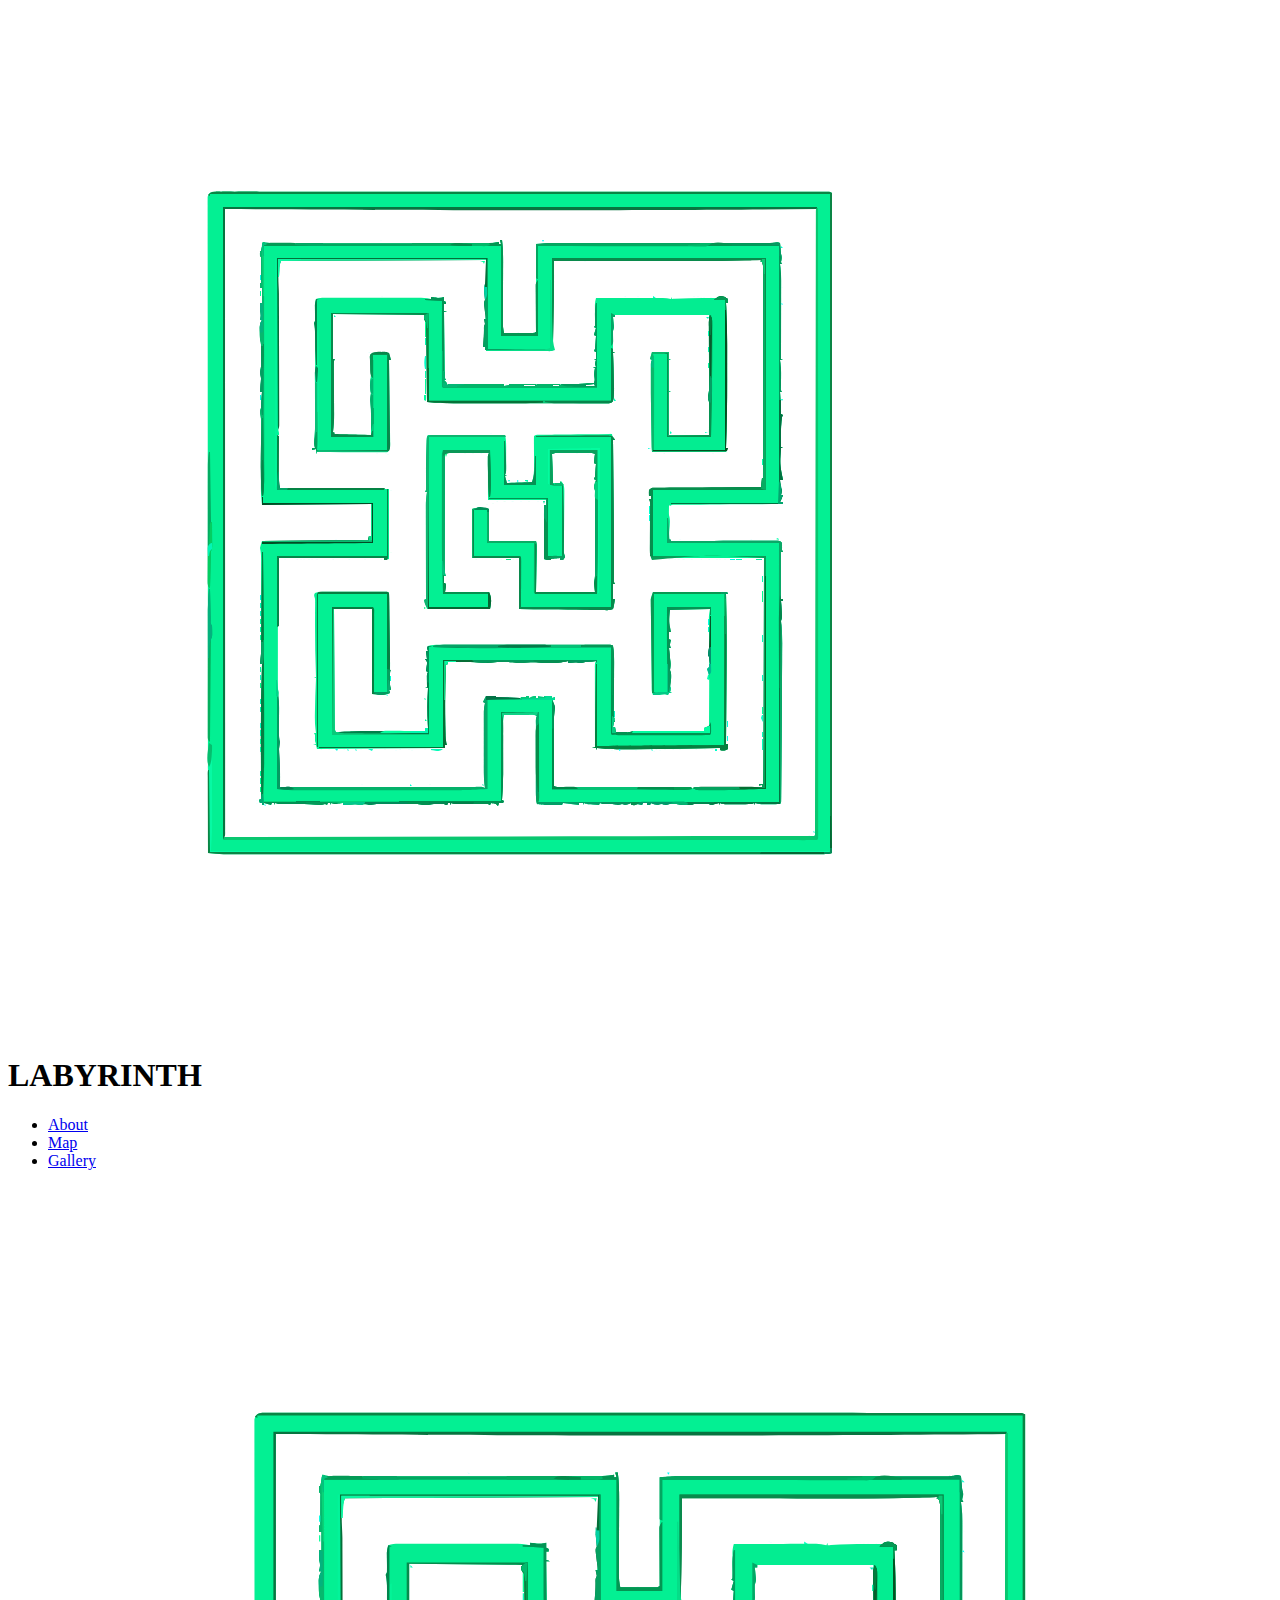
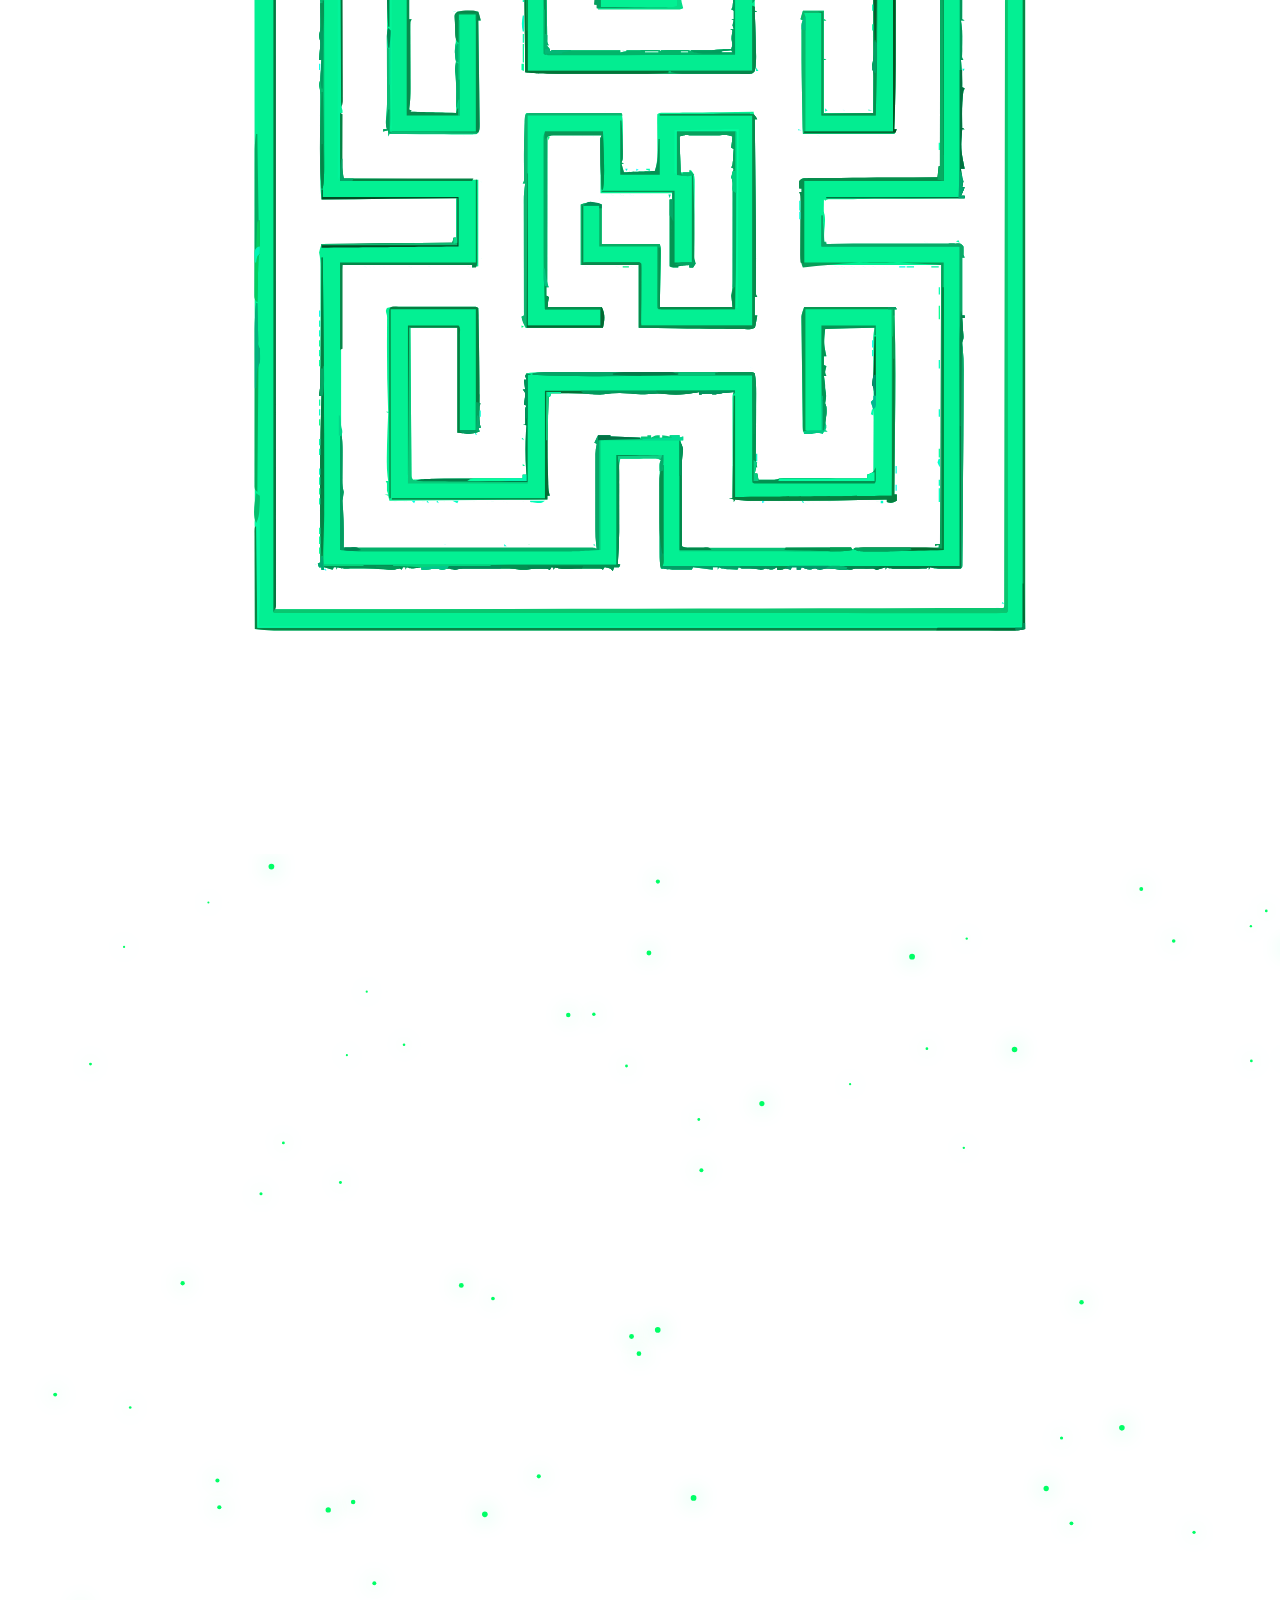
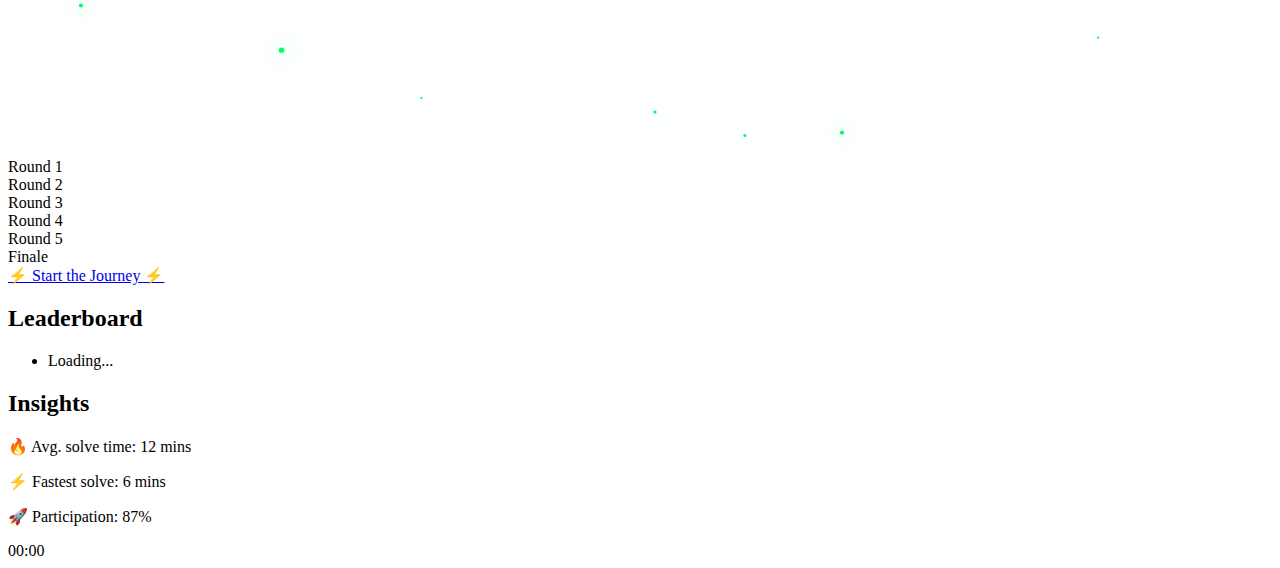
<file: index.html>
<!DOCTYPE html>
<html lang="en">
<head>
  <meta charset="UTF-8">
  <meta name="viewport" content="width=device-width, initial-scale=1.0">
  <title>Labyrinth</title>
  <link rel="stylesheet" href="styles.css">
</head>
<body>
  <!-- Header -->
 
<header>
  <div>
    <img src="laby2.o.svg" alt="logo" id="logo">
  </div>

  <h1 class="apple">LABYRINTH</h1>

  <nav>
    <ul>
      <li class="orange"><a href="about.html">About</a></li>
      <li class="orange"><a href="map.html">Map</a></li>
      <li class="orange"><a href="gallery.html">Gallery</a></li>
    </ul>
  </nav>
</header>


  <!-- Main Content -->
  <main>
 
    <div class="logo-container">
    <svg version="1.1" xmlns="http://www.w3.org/2000/svg" viewBox="0 0 1024 1024" preserveAspectRatio="xMidYMid meet" id="center-logo">
<path d="M0 0 C0.66 0 1.32 0 2 0 C3.08061025 8.45928504 3.11847266 16.8395683 3.07516479 25.34975624 C3.06226402 27.91011509 3.05585174 30.47042143 3.05102539 33.0308075 C3.03967298 38.45806216 3.02040717 43.88527282 3 49.3125 C2.97635428 55.62326433 2.9560006 61.93400423 2.94406128 68.24480247 C2.93759836 70.76246344 2.92509675 73.28004786 2.91235352 75.79768372 C2.90872083 77.34209121 2.90536912 78.8864994 2.90234375 80.4309082 C2.89459427 81.47441437 2.89459427 81.47441437 2.88668823 82.53900146 C2.88629524 86.15544353 3.14302734 89.48301789 4 93 C8.2358357 93.02469321 12.47163342 93.04285671 16.70751953 93.05493164 C18.1489332 93.05996474 19.59034176 93.06679173 21.03173828 93.07543945 C23.10190085 93.08754983 25.17199601 93.09323847 27.2421875 93.09765625 C29.11173096 93.10551147 29.11173096 93.10551147 31.01904297 93.11352539 C33.92771106 93.20816587 33.92771106 93.20816587 36 92 C36 62.96 36 33.92 36 4 C52.08046071 2.85139566 52.08046071 2.85139566 60.16055298 2.88647461 C61.5463361 2.88625132 61.5463361 2.88625132 62.96011484 2.88602352 C66.00289417 2.88670852 69.04561029 2.89450642 72.08837891 2.90234375 C74.290822 2.90426619 76.49326554 2.90572845 78.69570923 2.9067688 C83.41109671 2.90991289 88.12646596 2.91615533 92.84184647 2.92483521 C100.2959606 2.93841863 107.75006882 2.94426389 115.20419312 2.94897461 C131.01113649 2.96004175 146.81806662 2.97959825 162.625 3 C168.00471993 3.0069367 173.38443994 3.01380052 178.76416016 3.02050781 C179.75888106 3.02175 179.75888106 3.02175 180.77369733 3.02301729 C191.82567905 3.03669645 202.87766085 3.0464161 213.92964876 3.05341816 C221.34309516 3.05840481 228.75651434 3.06826943 236.16994977 3.08184814 C240.76988379 3.08929089 245.36981403 3.09261983 249.96975327 3.0948143 C252.10633824 3.09669082 254.24292248 3.10030067 256.37950134 3.10574722 C259.28944638 3.11293377 262.19933108 3.11400232 265.10928345 3.11352539 C266.38484051 3.11891783 266.38484051 3.11891783 267.68616641 3.12441921 C271.9460615 3.15188522 271.9460615 3.15188522 276.121961 2.42998409 C278 2 278 2 280 3 C280.37890625 5.36328125 280.37890625 5.36328125 280.5625 8.3125 C280.81700059 12.30503299 280.81700059 12.30503299 281.55859375 16.22265625 C282.10769414 18.43363571 281.57887047 19.82923575 281 22 C281.33 22.66 281.66 23.32 282 24 C281.34 24 280.68 24 280 24 C280.16265854 25.13655029 280.32531708 26.27310059 280.49290466 27.4440918 C281.05232619 31.9436072 281.13427586 36.36526257 281.11352539 40.89453125 C281.11367142 41.7442601 281.11381744 42.59398895 281.1139679 43.46946716 C281.11327672 46.25050498 281.10552192 49.03147403 281.09765625 51.8125 C281.09578924 53.75162723 281.09436667 55.69075494 281.09336853 57.62988281 C281.08956564 62.71300579 281.07975454 67.79609982 281.06866455 72.87921143 C281.05840236 78.07441822 281.05386064 83.26962973 281.04882812 88.46484375 C281.03813013 98.64324183 281.02108068 108.8216185 281 119 C281.66 119.33 282.32 119.66 283 120 C282.01 120 281.02 120 280 120 C280.16371094 120.99515625 280.32742188 121.9903125 280.49609375 123.015625 C281.05636224 126.94046878 281.09834007 130.78369847 281.0625 134.75 C281.05347656 136.04421875 281.04445313 137.3384375 281.03515625 138.671875 C281.01775391 140.31929688 281.01775391 140.31929688 281 142 C281 142.99 281 143.98 281 145 C280.979375 145.845625 280.95875 146.69125 280.9375 147.5625 C280.82781247 150.00907507 280.82781247 150.00907507 282 152 C281.34 152 280.68 152 280 152 C280.0721875 152.66644531 280.144375 153.33289063 280.21875 154.01953125 C280.89198264 160.70510535 281.11693011 167.2830148 281 174 C281.66 174.33 282.32 174.66 283 175 C282.67 175.66 282.34 176.32 282 177 C280.56590644 186.91472088 280.90010893 197.01089342 281 207 C281.66 207.33 282.32 207.66 283 208 C282.34 208 281.68 208 281 208 C279.84086097 224.47433829 279.84086097 224.47433829 283 240 C282.01 240 281.02 240 280 240 C280.144375 241.27875 280.28875 242.5575 280.4375 243.875 C280.51871094 244.59429687 280.59992187 245.31359375 280.68359375 246.0546875 C280.91292961 248.07404316 280.91292961 248.07404316 282 250 C281.72057545 251.67654729 281.39171753 253.34608154 281 255 C281.66 255 282.32 255 283 255 C281.125 259.75 281.125 259.75 280 262 C280.99 262 281.98 262 283 262 C283 262.66 283 263.32 283 264 C282.14466895 264.00634791 282.14466895 264.00634791 281.27205849 264.01282406 C267.40993039 264.11604024 253.54785453 264.22472698 239.68581581 264.33933926 C232.98229349 264.39466372 226.27876584 264.44814444 219.57519531 264.49731445 C213.11074288 264.54491442 206.64634491 264.59725559 200.18195724 264.65294075 C197.71072107 264.67338413 195.23946995 264.69209387 192.76820755 264.70907402 C189.31758447 264.73307415 185.86706509 264.7631347 182.41650391 264.79467773 C181.38576248 264.8004332 180.35502106 264.80618866 179.29304504 264.81211853 C177.8879644 264.82680176 177.8879644 264.82680176 176.45449829 264.84178162 C175.63778971 264.84823417 174.82108112 264.85468672 173.97962379 264.8613348 C171.92406089 264.8781269 171.92406089 264.8781269 170 266 C169.67 265.67 169.34 265.34 169 265 C168.97269592 266.56240032 168.95346774 268.1249427 168.9375 269.6875 C168.92009766 270.99267578 168.92009766 270.99267578 168.90234375 272.32421875 C168.9147304 274.96355454 168.9147304 274.96355454 169.53515625 277.33203125 C170.2794669 281.60399911 169.68850297 285.82619981 169.31640625 290.1171875 C169.01984977 293.95072245 169.00987305 297.27246326 170 301 C170.33 300.34 170.66 299.68 171 299 C171 299.66 171 300.32 171 301 C171.83986985 300.99723462 171.83986985 300.99723462 172.69670677 300.99441338 C186.30841707 300.95028204 199.92011487 300.91729428 213.53188133 300.89637566 C220.11438022 300.88592073 226.69682762 300.87173041 233.27929688 300.84912109 C239.62700535 300.82745359 245.97466418 300.81544427 252.32240677 300.81024551 C254.74900723 300.80653878 257.17560486 300.79930089 259.6021843 300.78853989 C262.99054674 300.77410596 266.3787018 300.77201866 269.76708984 300.77294922 C270.77912979 300.76575867 271.79116974 300.75856812 272.83387756 300.75115967 C273.75376968 300.753909 274.6736618 300.75665833 275.62142944 300.75949097 C276.42338934 300.75764738 277.22534924 300.75580379 278.05161095 300.75390434 C280 301 280 301 282 303 C282.04166002 305.3329614 282.04166002 307.6670386 282 310 C282.33 310.66 282.66 311.32 283 312 C282.34 312 281.68 312 281 312 C281 327.51 281 343.02 281 359 C281.66 359 282.32 359 283 359 C283 359.66 283 360.32 283 361 C282.34 361 281.68 361 281 361 C281.08378906 362.19238281 281.16757812 363.38476562 281.25390625 364.61328125 C281.35708136 366.17966708 281.45992889 367.74607451 281.5625 369.3125 C281.61857422 370.09818359 281.67464844 370.88386719 281.73242188 371.69335938 C281.78076172 372.45068359 281.82910156 373.20800781 281.87890625 373.98828125 C281.9260376 374.68477783 281.97316895 375.38127441 282.02172852 376.09887695 C282 378 282 378 281 381 C281.08821151 382.44791743 281.2433075 383.89202996 281.43188477 385.33032227 C282.38935611 394.76191005 282.12207815 404.2462103 282.08984375 413.71484375 C282.08578761 415.91348735 282.08196393 418.11213138 282.07835388 420.31077576 C282.02613208 445.33903966 281.84858039 470.36695082 281.64417708 495.39437544 C281.63873487 496.06079161 281.63329267 496.72720777 281.62768555 497.41381836 C281.62223233 498.08115002 281.61677911 498.74848168 281.61116064 499.43603551 C281.56624361 504.98410468 281.52667571 510.53220421 281.48800808 516.08031994 C281.44530958 522.166259 281.39721709 528.25214411 281.34705925 534.33802605 C281.32670611 536.89661362 281.3079817 539.45521469 281.29092598 542.01382637 C281.2670344 545.53344372 281.23699658 549.05295511 281.20532227 552.57250977 C281.1995668 553.62180161 281.19381134 554.67109344 281.18788147 555.75218201 C281.17809265 556.69941132 281.16830383 557.64664063 281.15821838 558.62257385 C281.14853956 559.86222318 281.14853956 559.86222318 281.1386652 561.12691593 C281 563 281 563 280 564 C278.48566449 564.09907392 276.96679037 564.13079656 275.44921875 564.1328125 C274.52302734 564.13410156 273.59683594 564.13539063 272.64257812 564.13671875 C271.66740234 564.13285156 270.69222656 564.12898437 269.6875 564.125 C268.72392578 564.12886719 267.76035156 564.13273438 266.76757812 564.13671875 C265.83751953 564.13542969 264.90746094 564.13414062 263.94921875 564.1328125 C262.67050903 564.13112061 262.67050903 564.13112061 261.3659668 564.12939453 C259.11075821 564.00605736 257.16314289 563.62910755 255 563 C254.67 563.66 254.34 564.32 254 565 C254 564.34 254 563.68 254 563 C253.34 563.33 252.68 563.66 252 564 C249.77253661 564.09772811 247.5421053 564.13077394 245.3125 564.1328125 C244.65419189 564.13376923 243.99588379 564.13472595 243.31762695 564.13571167 C241.92561752 564.13639225 240.5336049 564.13454646 239.14160156 564.13037109 C237.00839117 564.12502104 234.87539133 564.13032012 232.7421875 564.13671875 C231.39062453 564.13605795 230.0390617 564.13477674 228.6875 564.1328125 C226.83705078 564.13112061 226.83705078 564.13112061 224.94921875 564.12939453 C222 564 222 564 220 563 C219.67 563.66 219.34 564.32 219 565 C219 564.34 219 563.68 219 563 C218.16855469 563.23396484 218.16855469 563.23396484 217.3203125 563.47265625 C216.59585937 563.66730469 215.87140625 563.86195313 215.125 564.0625 C214.40570312 564.25972656 213.68640625 564.45695313 212.9453125 564.66015625 C211 565 211 565 209 564 C207.02200297 563.92884903 205.04165855 563.91590918 203.0625 563.9375 C201.47115234 563.95103516 201.47115234 563.95103516 199.84765625 563.96484375 C198.90792969 563.97644531 197.96820312 563.98804688 197 564 C196.01 564 195.02 564 194 564 C193.34 564.165 192.68 564.33 192 564.5 C190 565 190 565 187 565 C185.824375 565.0309375 185.824375 565.0309375 184.625 565.0625 C182 565 182 565 179.6875 564.5 C175.04470148 563.63622353 170.52010047 563.49329984 166 565 C165.195625 564.835 164.39125 564.67 163.5625 564.5 C161.08785616 563.81428383 161.08785616 563.81428383 159.0625 564.5625 C156.01941234 565.20800344 153.84097826 564.09765069 151 563 C150.67 563.66 150.34 564.32 150 565 C149.01 565 148.02 565 147 565 C147 564.34 147 563.68 147 563 C145.68 563 144.36 563 143 563 C142.67 563.66 142.34 564.32 142 565 C141.278125 564.814375 140.55625 564.62875 139.8125 564.4375 C136.87173027 563.98004693 134.85896942 564.26483643 132 565 C131.67 564.34 131.34 563.68 131 563 C130.2575 563.350625 129.515 563.70125 128.75 564.0625 C125.74728512 565.0861528 124.92359967 564.848787 122 564 C121.360625 564.165 120.72125 564.33 120.0625 564.5 C118 565 118 565 115.7265625 564.53125 C112.83723007 563.96828552 110.25124324 563.93585281 107.3125 564 C102.22049287 564.11024643 102.22049287 564.11024643 100 563 C99.67 563.66 99.34 564.32 99 565 C96.87465341 564.85930804 94.74972471 564.71229079 92.625 564.5625 C91.44164062 564.48128906 90.25828125 564.40007813 89.0390625 564.31640625 C86 564 86 564 84 563 C83.67 563.66 83.34 564.32 83 565 C83 564.34 83 563.68 83 563 C81.68 563 80.36 563 79 563 C79 563.66 79 564.32 79 565 C73.72 564.34 68.44 563.68 63 563 C62.67 563.66 62.34 564.32 62 565 C43.5 565 43.5 565 37 564 C35.93596479 559.67002558 35.85842336 555.45966842 35.87060547 551.02856445 C35.86797699 549.84722931 35.86797699 549.84722931 35.86529541 548.64202881 C35.86090796 546.04909029 35.86380308 543.45622041 35.8671875 540.86328125 C35.86651377 539.05917854 35.86554317 537.25507591 35.86428833 535.45097351 C35.86281574 531.67588433 35.86495259 527.90081885 35.86962891 524.12573242 C35.87533821 519.2799584 35.87203683 514.43423962 35.86605644 509.5884676 C35.86244946 505.86624228 35.86358984 502.14403014 35.86618423 498.42180443 C35.86685249 496.63437074 35.86602862 494.84693586 35.86370468 493.05950356 C35.8611746 490.56738721 35.86502325 488.07536152 35.87060547 485.58325195 C35.86858124 484.84088791 35.86655701 484.09852386 35.86447144 483.33366394 C35.885733 478.228534 35.885733 478.228534 37 476 C34.02640551 474.51320275 31.33700821 474.88887395 28.0234375 474.90234375 C27.33819 474.9037587 26.6529425 474.90517365 25.94692993 474.90663147 C23.75624239 474.91223325 21.5656567 474.92478594 19.375 474.9375 C17.89062648 474.94251478 16.40625135 474.94707772 14.921875 474.95117188 C11.28121685 474.96220323 7.64061836 474.97946901 4 475 C3.21028062 479.16547206 2.88176801 483.0810758 2.90234375 487.31811523 C2.90564697 488.5505748 2.9089502 489.78303436 2.91235352 491.05284119 C2.91647247 491.70478895 2.92059143 492.35673672 2.92483521 493.02844048 C2.93773057 495.09555468 2.94414944 497.16260371 2.94897461 499.22975159 C2.96227055 504.37046663 2.98628726 509.51112053 3.01037598 514.65179443 C3.03033956 518.9914677 3.04589036 523.33111615 3.05593872 527.67082405 C3.06228929 529.67944714 3.07486115 531.68804758 3.08764648 533.69664001 C3.11074756 542.51424411 2.69312677 551.21406147 2 560 C2.66 560.33 3.32 560.66 4 561 C3.67 561.66 3.34 562.32 3 563 C1.68 563 0.36 563 -1 563 C-1.33 563.99 -1.66 564.98 -2 566 C-2.66 565.34 -3.32 564.68 -4 564 C-6.57061311 563.35232207 -6.57061311 563.35232207 -9 563 C-9.33 563.66 -9.66 564.32 -10 565 C-10.66 564.67 -11.32 564.34 -12 564 C-13.97799703 563.92884903 -15.95834145 563.91590918 -17.9375 563.9375 C-19.52884766 563.95103516 -19.52884766 563.95103516 -21.15234375 563.96484375 C-22.09207031 563.97644531 -23.03179687 563.98804688 -24 564 C-24.99 564 -25.98 564 -27 564 C-28.36328551 564.01121265 -29.72656646 564.02298551 -31.08984375 564.03515625 C-32.70572814 564.04445057 -34.32161362 564.05355834 -35.9375 564.0625 C-36.74896484 564.07087891 -37.56042969 564.07925781 -38.39648438 564.08789062 C-39.18216797 564.09111328 -39.96785156 564.09433594 -40.77734375 564.09765625 C-41.49140381 564.10289307 -42.20546387 564.10812988 -42.94116211 564.11352539 C-45.07392244 563.99592388 -46.94961889 563.5833105 -49 563 C-49.33 563.66 -49.66 564.32 -50 565 C-50 564.34 -50 563.68 -50 563 C-50.66 563 -51.32 563 -52 563 C-52.33 563.66 -52.66 564.32 -53 565 C-53.99 564.67 -54.98 564.34 -56 564 C-57.78967404 563.90580663 -59.58285563 563.87009002 -61.375 563.875 C-62.31085938 563.87242187 -63.24671875 563.86984375 -64.2109375 563.8671875 C-66.91151155 563.99578626 -69.36306728 564.42791968 -72 565 C-74.63133648 565.13156682 -76.85461982 565.02982158 -79.4375 564.5 C-82.34719946 563.93225376 -85.04107531 563.93567555 -88 564 C-90.91730908 564 -93.8344359 563.98759641 -96.75170898 563.97434998 C-99.98192587 563.96106138 -103.21214852 563.95286634 -106.44238281 563.94506836 C-108.14746718 563.94002277 -109.85254718 563.93318681 -111.55761719 563.92456055 C-114.01758889 563.91244597 -116.47750394 563.90676266 -118.9375 563.90234375 C-119.70006104 563.89718246 -120.46262207 563.89202118 -121.24829102 563.88670349 C-124.43682809 563.88636469 -126.951943 563.983981 -130 565 C-130.969375 564.835 -131.93875 564.67 -132.9375 564.5 C-135.93049013 564.01134855 -137.17496329 564.27095827 -140 565 C-140.721875 564.835 -141.44375 564.67 -142.1875 564.5 C-145.60009768 563.89331597 -148.4999394 564.28582801 -151.9140625 564.74609375 C-154 565 -154 565 -157 565 C-157 564.34 -157 563.68 -157 563 C-157.61488281 563.08378906 -158.22976563 563.16757812 -158.86328125 563.25390625 C-159.67152344 563.35574219 -160.47976563 563.45757813 -161.3125 563.5625 C-162.11300781 563.66691406 -162.91351563 563.77132812 -163.73828125 563.87890625 C-166 564 -166 564 -169 563 C-169.33 563.66 -169.66 564.32 -170 565 C-170 564.34 -170 563.68 -170 563 C-170.66 563 -171.32 563 -172 563 C-172.33 563.66 -172.66 564.32 -173 565 C-173.66 564.67 -174.32 564.34 -175 564 C-176.33841672 564.31229724 -177.67139075 564.64830932 -179 565 C-182.13468527 565 -185.02028834 564.81133599 -188.125 564.5 C-196.45894987 563.8118757 -204.79228024 563.94910812 -213.14892578 564.03710938 C-214.2470459 564.04548828 -215.34516602 564.05386719 -216.4765625 564.0625 C-217.962771 564.07990234 -217.962771 564.07990234 -219.47900391 564.09765625 C-222 564 -222 564 -225 563 C-225.33 563.66 -225.66 564.32 -226 565 C-226 564.34 -226 563.68 -226 563 C-226.66 563 -227.32 563 -228 563 C-228.33 563.66 -228.66 564.32 -229 565 C-231.31 564.34 -233.62 563.68 -236 563 C-236 563.66 -236 564.32 -236 565 C-236.66 565 -237.32 565 -238 565 C-238 564.34 -238 563.68 -238 563 C-238.66 563 -239.32 563 -240 563 C-240.495 561.515 -240.495 561.515 -241 560 C-240.34 559.67 -239.68 559.34 -239 559 C-239.00333092 557.34798584 -239.00333092 557.34798584 -239.00672913 555.66259766 C-239.02735431 545.07943602 -239.04215592 534.49627866 -239.05181217 523.9131012 C-239.05694397 518.4773777 -239.06385523 513.04167091 -239.07543945 507.60595703 C-239.13332493 479.72011312 -238.87930296 451.87291396 -238 424 C-238.66 424 -239.32 424 -240 424 C-239.75650314 422.33815926 -239.75650314 422.33815926 -239.50808716 420.64274597 C-238.88913444 415.65988874 -238.85964762 410.73157202 -238.87060547 405.71606445 C-238.86885315 404.71830994 -238.86710083 403.72055542 -238.86529541 402.69256592 C-238.86091747 399.41611966 -238.86379988 396.13972799 -238.8671875 392.86328125 C-238.86651346 390.57740773 -238.86554259 388.29153428 -238.86428833 386.00566101 C-238.86281699 381.22536534 -238.86494839 376.44508841 -238.86962891 371.66479492 C-238.87533555 365.5381004 -238.87203769 359.41144959 -238.86605644 353.28475666 C-238.86244389 348.56904266 -238.86359246 343.85333905 -238.86618423 339.13762474 C-238.86685107 336.87818586 -238.86603356 334.61874603 -238.86370468 332.35930824 C-238.86116575 329.20476404 -238.86503592 326.05029087 -238.87060547 322.89575195 C-238.86858124 321.96317062 -238.86655701 321.03058929 -238.86447144 320.06974792 C-238.87814101 315.89120216 -239.04885078 312.08970619 -240 308 C-239.56636852 305.54275493 -238.79194648 303.37583945 -238 301 C-203.02 300.67 -168.04 300.34 -132 300 C-131.67 298.68 -131.34 297.36 -131 296 C-130.34 296 -129.68 296 -129 296 C-129 285.44 -129 274.88 -129 264 C-164.97 264.33 -200.94 264.66 -238 265 C-238.6520206 259.13181462 -239.14089163 253.65116282 -239.09765625 247.80566406 C-239.09619598 247.04184921 -239.09473572 246.27803436 -239.0932312 245.49107361 C-239.08945764 243.85096832 -239.08337621 242.21086697 -239.07516479 240.57077789 C-239.06228721 237.97269371 -239.05585734 235.37466116 -239.05102539 232.77655029 C-239.03965967 227.26767681 -239.02039914 221.75884646 -239 216.25 C-238.97636231 209.84877577 -238.95600057 203.44757569 -238.94406128 197.04631805 C-238.9375958 194.49098942 -238.92509293 191.93573606 -238.91235352 189.38043213 C-238.90872072 187.81254135 -238.90536902 186.24464988 -238.90234375 184.67675781 C-238.89717743 183.97016525 -238.89201111 183.26357269 -238.88668823 182.53556824 C-238.88629714 178.88187262 -239.22445953 175.56368648 -240 172 C-239.58227539 169.93066406 -239.58227539 169.93066406 -239 168 C-238.77609683 165.24682026 -238.58606338 162.50694671 -238.4375 159.75 C-238.37272461 158.63238281 -238.37272461 158.63238281 -238.30664062 157.4921875 C-238.20103275 155.661651 -238.10005799 153.83084824 -238 152 C-238.66 152 -239.32 152 -240 152 C-239.91621094 151.05898438 -239.83242187 150.11796875 -239.74609375 149.1484375 C-239.64425781 147.90320313 -239.54242188 146.65796875 -239.4375 145.375 C-239.33308594 144.14523437 -239.22867188 142.91546875 -239.12109375 141.6484375 C-238.88198114 138.05789024 -238.88198114 138.05789024 -239.53515625 134.7890625 C-240 132 -240 132 -239.53735352 130.18310547 C-238.87603135 127.49635272 -238.87030519 125.04797494 -238.8671875 122.28125 C-238.86589844 121.18425781 -238.86460937 120.08726562 -238.86328125 118.95703125 C-238.86714844 117.81621094 -238.87101563 116.67539062 -238.875 115.5 C-238.87113281 114.35917969 -238.86726562 113.21835937 -238.86328125 112.04296875 C-238.86457031 110.94597656 -238.86585938 109.84898437 -238.8671875 108.71875 C-238.86831543 107.71779297 -238.86944336 106.71683594 -238.87060547 105.68554688 C-238.98663444 103.27739845 -239.37682793 101.31212894 -240 99 C-240.11881874 96.50204316 -240.17519316 94.00075085 -240.1875 91.5 C-240.20167969 90.1903125 -240.21585938 88.880625 -240.23046875 87.53125 C-240.02146658 84.32891168 -239.70931164 82.64841962 -238 80 C-238.66 80 -239.32 80 -240 80 C-239.7215625 78.9171875 -239.7215625 78.9171875 -239.4375 77.8125 C-238.97857914 74.86229447 -239.28221012 72.87115954 -240 70 C-240 67.66666667 -240 65.33333333 -240 63 C-239.34 63 -238.68 63 -238 63 C-238 58.05 -238 53.1 -238 48 C-238.66 48 -239.32 48 -240 48 C-240 46.35 -240 44.7 -240 43 C-239.67 43 -239.34 43 -239 43 C-238.97113463 38.68751391 -238.95324745 34.37505238 -238.9375 30.0625 C-238.92912109 28.83080078 -238.92074219 27.59910156 -238.91210938 26.33007812 C-238.90727539 24.5753418 -238.90727539 24.5753418 -238.90234375 22.78515625 C-238.89710693 21.70113525 -238.89187012 20.61711426 -238.88647461 19.50024414 C-238.71573103 17.05950052 -238.71573103 17.05950052 -240 16 C-240.04063832 14.33382885 -240.042721 12.66611905 -240 11 C-239.67 11 -239.34 11 -239 11 C-238.34 8.03 -237.68 5.06 -237 2 C-236.36274459 2.16238096 -235.72548918 2.32476192 -235.068923 2.49206352 C-230.99156508 3.16690574 -227.02309242 3.13772545 -222.89723206 3.12698364 C-221.51897504 3.12932363 -221.51897504 3.12932363 -220.11287445 3.13171089 C-217.03299701 3.13570054 -213.95316883 3.13253908 -210.87329102 3.12939453 C-208.66556774 3.13074948 -206.45784469 3.13252994 -204.25012207 3.13470459 C-198.25226706 3.13926801 -192.25442923 3.13749375 -186.25657392 3.1343255 C-179.98264853 3.13179598 -173.70872463 3.13414113 -167.43479919 3.13571167 C-156.22196436 3.13764839 -145.00913661 3.13453789 -133.79630344 3.12945233 C-123.63364829 3.12498572 -113.47100456 3.12575975 -103.30834961 3.13037109 C-91.50342978 3.13572513 -79.69851548 3.13771319 -67.89359421 3.13475883 C-61.6459389 3.13319932 -55.39829147 3.13299338 -49.15063667 3.13629532 C-43.27625113 3.13918301 -37.40188717 3.13718174 -31.52750397 3.13140106 C-29.3708061 3.13007824 -27.21410643 3.13045949 -25.05740929 3.13266373 C-22.11483216 3.13539397 -19.1723243 3.13197103 -16.22975159 3.12698364 C-15.37517587 3.12921436 -14.52060015 3.13144509 -13.6401282 3.13374341 C-9.31299745 3.11950712 -5.26150172 2.86537678 -1 2 C-1 2.66 -1 3.32 -1 4 C-0.34 4 0.32 4 1 4 C0.67 2.68 0.34 1.36 0 0 Z M263 19 C264 21 264 21 264 21 Z M261 19 C260.18675325 19.02978156 259.37350651 19.05956312 258.53561592 19.09024715 C235.15733314 19.92131707 211.80857286 20.13808844 188.41694403 20.10139394 C183.63116454 20.0950049 178.84538392 20.09454464 174.05960083 20.09336853 C165.05798822 20.09029989 156.05638822 20.08214888 147.05478108 20.07201904 C136.78091293 20.06071641 126.50704407 20.05531236 116.23317122 20.05032361 C95.15544053 20.03996076 74.07772107 20.02245101 53 20 C53 21.09802948 53 22.19605896 53 23.32736206 C53 52.21824137 53 81.10912069 53 110 C30.89 110 8.78 110 -14 110 C-14.33 109.01 -14.66 108.02 -15 107 C-15.66 107 -16.32 107 -17 107 C-16.67 106.13375 -16.34 105.2675 -16 104.375 C-14.51416305 99.33562294 -14.90017948 94.21439624 -15.02734375 89.01171875 C-15 86 -15 86 -14 84 C-14.165 83.401875 -14.33 82.80375 -14.5 82.1875 C-15.12002969 79.47487011 -14.55746961 77.72540698 -14 75 C-13.77621441 70.84753404 -13.95483676 67.03134392 -15 63 C-14.67 62.01 -14.34 61.02 -14 60 C-14.31260159 57.46923187 -14.31260159 57.46923187 -14.9375 54.8125 C-15.13214844 53.91144531 -15.32679688 53.01039063 -15.52734375 52.08203125 C-15.68332031 51.39496094 -15.83929688 50.70789063 -16 50 C-15.01 49.505 -15.01 49.505 -14 49 C-14 48.34 -14 47.68 -14 47 C-14 38.09 -14 29.18 -14 20 C-81.98 20 -149.96 20 -220 20 C-223.85247426 31.55742279 -222.14890704 46.269106 -222.14526367 58.33422852 C-222.14826238 60.33653322 -222.15166653 62.33883735 -222.15544128 64.34114075 C-222.16420482 69.7330485 -222.16661591 75.12494034 -222.16725707 80.51685452 C-222.16797098 83.88945697 -222.17011154 87.26205545 -222.17275429 90.63465691 C-222.18197647 102.40984222 -222.18609238 114.18501627 -222.18530273 125.96020508 C-222.18470009 136.92637787 -222.19529636 147.89250178 -222.2110464 158.85866219 C-222.22411304 168.29337754 -222.22948713 177.72807687 -222.22884732 187.16280121 C-222.22859244 192.78992849 -222.23143956 198.41701209 -222.24202538 204.04413033 C-222.25169363 209.32606782 -222.25179431 214.60791966 -222.24450874 219.88986015 C-222.24346191 221.82726033 -222.24583165 223.76466583 -222.2518692 225.70205688 C-222.25957681 228.34639934 -222.25495278 230.9904449 -222.24723816 233.63478088 C-222.25238172 234.40082549 -222.25752529 235.1668701 -222.26282471 235.95612818 C-222.2327052 240.62789611 -221.53943106 243.38170682 -220 248 C-184.03 248.33 -148.06 248.66 -111 249 C-111 272.1 -111 295.2 -111 319 C-112.65 319.33 -114.3 319.66 -116 320 C-116 319.34 -116 318.68 -116 318 C-150.65 318 -185.3 318 -221 318 C-221.6734099 323.38727923 -222.1253776 328.11542634 -222.12698364 333.46490479 C-222.12854363 334.17128893 -222.13010362 334.87767307 -222.13171089 335.60546279 C-222.13566701 337.94826009 -222.13255238 340.2909914 -222.12939453 342.63378906 C-222.13075092 344.32303912 -222.13253218 346.01228888 -222.13470459 347.70153809 C-222.13924929 352.27144253 -222.13750194 356.84132431 -222.1343255 361.41122913 C-222.13178824 366.19796114 -222.1341431 370.98469125 -222.13571167 375.77142334 C-222.13752867 383.80432482 -222.13513863 391.8372171 -222.13037109 399.87011719 C-222.12492197 409.15875683 -222.12669774 418.44737454 -222.1321975 427.73601365 C-222.13673316 435.71579115 -222.13737717 443.69556204 -222.13475883 451.67534041 C-222.13319951 456.43953165 -222.13299302 461.20371257 -222.13629532 465.96790314 C-222.13918085 470.44290191 -222.13718575 474.91787234 -222.13140106 479.39286804 C-222.13007746 481.03600263 -222.13046083 482.67913961 -222.13266373 484.32227325 C-222.13539067 486.56255779 -222.13197521 488.80275109 -222.12698364 491.04302979 C-222.12660662 492.29733921 -222.12622959 493.55164864 -222.12584114 494.84396744 C-222.02138581 497.46365471 -221.65467475 499.49761821 -221 502 C-221.3313839 504.33361099 -221.66495485 506.66691185 -222 509 C-221.91590811 511.54445777 -221.76522071 514.08723699 -221.5625 516.625 C-220.83121321 526.7497171 -220.91074444 536.85461795 -221 547 C-217.02019058 548.31486441 -212.98979926 548.13582658 -208.85028076 548.12025452 C-207.60783785 548.12153615 -207.60783785 548.12153615 -206.34029508 548.12284368 C-203.56115137 548.12449254 -200.78206785 548.1189868 -198.00292969 548.11352539 C-196.01221722 548.11324336 -194.02150464 548.11340155 -192.03079224 548.1139679 C-186.62210161 548.11425527 -181.21343307 548.10836819 -175.80474758 548.10139394 C-170.15395151 548.09515045 -164.50315495 548.09455581 -158.85235596 548.09336853 C-148.14977895 548.09025816 -137.44721215 548.08204871 -126.74463964 548.07201904 C-114.56098319 548.0608488 -102.37732627 548.05534515 -90.19366598 548.05032361 C-65.129105 548.03986587 -40.06455307 548.02227209 -15 548 C-15 546.93955475 -15 545.8791095 -15 544.78652954 C-15 515.85768636 -15 486.92884318 -15 458 C-8.25 456.875 -8.25 456.875 -6 458 C-3.45804747 458.08660033 -0.9439382 458.11561984 1.59765625 458.09765625 C2.72185219 458.09553383 2.72185219 458.09553383 3.86875916 458.09336853 C6.26671312 458.08776485 8.66457421 458.07521536 11.0625 458.0625 C12.68294136 458.05748516 14.30338418 458.05292222 15.92382812 458.04882812 C19.94925277 458.03768709 23.97461001 458.01994438 28 458 C31.33333333 458 34.66666667 458 38 458 C38.33 457.67 38.66 457.34 39 457 C39 457.33 39 457.66 39 458 C41.31 458 43.62 458 46 458 C46 457.67 46 457.34 46 457 C47.98 456.67 49.96 456.34 52 456 C52 456.66 52 457.32 52 458 C52.66 458 53.32 458 54 458 C54.33 458.66 54.66 459.32 55 460 C54.34 460 53.68 460 53 460 C53.185625 461.175625 53.37125 462.35125 53.5625 463.5625 C53.99950775 466.33021578 53.94100213 468.38769948 53.5146637 471.18934631 C53.00215701 474.98402913 52.87974874 478.57703284 52.88647461 482.40405273 C52.88625557 483.45897163 52.88625557 483.45897163 52.8860321 484.53520203 C52.88672274 486.83469851 52.8944749 489.13411161 52.90234375 491.43359375 C52.90421095 493.03784643 52.90563343 494.64209969 52.90663147 496.24635315 C52.91043285 500.44995727 52.9202426 504.65352634 52.93133545 508.8571167 C52.94160094 513.1540886 52.94614006 517.45106622 52.95117188 521.74804688 C52.96186719 530.16538059 52.97891476 538.58268592 53 547 C56.72284533 548.24094844 60.17037586 548.13808422 64.04724121 548.12698364 C64.87664892 548.12854363 65.70605662 548.13010362 66.5605979 548.13171089 C69.34966127 548.13571082 72.13867056 548.13253511 74.92773438 548.12939453 C76.92328422 548.13074902 78.91883382 548.13252922 80.91438293 548.13470459 C86.34192579 548.13927328 91.76944968 548.13749166 97.19699287 548.1343255 C102.86908139 548.13179901 108.54116826 548.13414025 114.21325684 548.13571167 C123.73966769 548.13753251 133.26607079 548.13512928 142.79248047 548.13037109 C153.81638825 548.12492864 164.84027753 548.12669136 175.86418486 548.1321975 C185.31814339 548.13673104 194.77209635 548.13737799 204.22605562 548.13475883 C209.87728459 548.13319739 215.52850486 548.13299867 221.17973328 548.13629532 C226.49185238 548.13917752 231.80394756 548.13719187 237.11606407 548.13140106 C239.06922554 548.13007535 241.02238902 548.1304644 242.9755497 548.13266373 C245.63464685 548.13538258 248.29366661 548.13198499 250.95275879 548.12698364 C251.73183641 548.12921436 252.51091403 548.13144509 253.31360006 548.13374341 C256.47944831 548.12213609 258.97339189 548.00886937 262 547 C262 546.34 262 545.68 262 545 C261.01 544.67 260.02 544.34 259 544 C260.32 544 261.64 544 263 544 C263.33 544.99 263.66 545.98 264 547 C264 471.43 264 395.86 264 318 C227.37 318 190.74 318 153 318 C152.67 318.66 152.34 319.32 152 320 C151.17493059 316.40119247 150.87796767 313.08837752 150.88647461 309.39941406 C150.88655014 308.30187805 150.88662567 307.20434204 150.88670349 306.07354736 C150.89186478 304.89943298 150.89702606 303.7253186 150.90234375 302.515625 C150.90446617 300.69862091 150.90446617 300.69862091 150.90663147 298.84490967 C150.91222321 294.97991453 150.92477204 291.11497758 150.9375 287.25 C150.94251626 284.63151126 150.94707895 282.0130216 150.95117188 279.39453125 C150.96101347 273.65454466 150.97523222 267.914588 150.99327087 262.17462158 C150.99827269 260.58731332 150.99827269 260.58731332 151 259 C151 258.01 151 257.02 151 256 C150.67 255.67 150.34 255.34 150 255 C150.33 255 150.66 255 151 255 C151 252.69 151 250.38 151 248 C187.63 248 224.26 248 262 248 C262 247.01 262 246.02 262 245 C262.66 245.99 263.32 246.98 264 248 C264 173.42 264 98.84 264 22 C263.34 21.67 262.68 21.34 262 21 C261.67 20.34 261.34 19.68 261 19 Z M-15 51 C-14 53 -14 53 -14 53 Z M2 89 C3 92 3 92 3 92 Z M-16 104 C-15 106 -15 106 -15 106 Z M-239 132 C-238 135 -238 135 -238 135 Z " fill="#03F093" transform="translate(492,232)"/>
<path d="M0 0 C1.34027202 -0.01049716 1.34027202 -0.01049716 2.70762023 -0.02120638 C3.69225733 -0.01361119 4.67689442 -0.00601599 5.691369 0.00180936 C6.73933465 -0.00195177 7.7873003 -0.0057129 8.86702248 -0.009588 C12.41401747 -0.0186028 15.96061814 -0.00603934 19.50759882 0.00625348 C22.06201536 0.00423106 24.61643114 0.00089398 27.17084444 -0.0036521 C32.74284254 -0.0114265 38.31474764 -0.00799757 43.88673967 0.00267148 C52.1722325 0.01849252 60.4576602 0.01719892 68.74316356 0.0123792 C82.67978978 0.0047804 96.61637644 0.01131818 110.55299562 0.02599072 C124.35802577 0.04050784 138.1630386 0.04927616 151.96807665 0.05017591 C153.25455493 0.05026755 153.25455493 0.05026755 154.56702267 0.05036104 C158.04820663 0.05059055 161.52939058 0.05077773 165.01057454 0.05090918 C196.75454347 0.05212131 228.49848814 0.06783308 260.24244684 0.09249616 C290.23138104 0.11579102 320.22030053 0.12996278 350.20924371 0.13351178 C351.13310362 0.1336233 352.05696352 0.13373481 353.00881918 0.13384971 C356.73335534 0.13429855 360.4578915 0.13474053 364.18242766 0.13518213 C366.03840631 0.13540251 367.89438496 0.1356238 369.75036361 0.13584601 C371.60170071 0.13606737 373.45303781 0.13628614 375.30437492 0.13650232 C404.75902675 0.14001451 434.2136758 0.15147567 463.66832485 0.16430865 C472.29973591 0.16803107 480.93114678 0.17129495 489.56255835 0.17355752 C507.71880967 0.17836146 525.87505216 0.18542044 544.03129733 0.20170519 C551.54328074 0.20836964 559.05525695 0.2135046 566.56724352 0.21416593 C573.43292311 0.21477269 580.2985821 0.22031621 587.16425555 0.22948542 C589.65880024 0.23200797 592.15334731 0.23282092 594.64789308 0.23182663 C598.01721649 0.23074231 601.38647585 0.2357098 604.7557916 0.24231839 C605.74276986 0.24054892 606.72974812 0.23877945 607.74663481 0.23695636 C608.63764597 0.23997233 609.52865713 0.2429883 610.44666862 0.24609566 C611.2181015 0.2466109 611.98953437 0.24712613 612.78434399 0.24765699 C614.66065973 0.37374616 614.66065973 0.37374616 616.66065973 1.37374616 C616.66065973 219.17374616 616.66065973 436.97374616 616.66065973 661.37374616 C613.49732495 662.16457985 611.40690802 662.49881423 608.24890918 662.49909532 C606.92262313 662.5028506 606.92262313 662.5028506 605.56954342 662.50668174 C604.60047885 662.50434057 603.63141427 662.50199941 602.6329841 662.4995873 C601.5974808 662.50104074 600.5619775 662.50249418 599.49509531 662.50399166 C595.99657837 662.50766502 592.49810464 662.50415903 588.99958795 662.5007298 C586.47745922 662.50188109 583.95533066 662.50346867 581.43320245 662.50545704 C575.93471445 662.50877219 570.43623987 662.5089553 564.93775171 662.50640988 C556.76123505 662.50263498 548.5847267 662.50455722 540.4082101 662.50761819 C525.80573976 662.51289104 511.20327378 662.51242465 496.60080302 662.50953928 C483.81962513 662.50702613 471.03844884 662.50636589 458.25727075 662.50756192 C456.98675834 662.5076765 456.98675834 662.5076765 455.69057902 662.50779339 C452.25246244 662.50810472 448.81434586 662.50842312 445.37622928 662.50875316 C413.10351538 662.51181422 380.83080426 662.50903562 348.55809079 662.50365626 C319.87841175 662.49891215 291.19873716 662.4993336 262.51905817 662.50411725 C230.31232306 662.50947121 198.10559041 662.51159544 165.89885491 662.50850499 C162.46567386 662.50818426 159.03249282 662.50787142 155.59931177 662.50756192 C154.75394906 662.50748284 153.90858635 662.50740377 153.03760659 662.50732229 C140.26645169 662.50618437 127.49529857 662.50751597 114.72414392 662.51004148 C100.20099596 662.51289908 85.67785306 662.5121895 71.15470573 662.50676073 C63.02463068 662.50382202 54.89456658 662.50363626 46.76449181 662.50740691 C40.69838797 662.50991018 34.63229838 662.50719963 28.5661954 662.50243233 C26.10858475 662.50131253 23.65097264 662.5018897 21.19336292 662.50430812 C17.85945419 662.50733793 14.5256055 662.50424067 11.19169992 662.4995873 C10.23200001 662.50192846 9.2723001 662.50426963 8.28351837 662.50668174 C2.98399134 662.49184458 -2.09482791 662.14608442 -7.33934027 661.37374616 C-7.39073677 598.68440578 -7.43843821 535.99506295 -7.46636969 473.30570722 C-7.46678386 472.37851408 -7.46719803 471.45132095 -7.46762475 470.49603106 C-7.47660259 450.3476904 -7.48491326 430.19934951 -7.49253626 410.0510083 C-7.49627841 400.17087594 -7.50016805 390.29074365 -7.50413519 380.41061139 C-7.50452747 379.42739718 -7.50491975 378.44418296 -7.50532391 377.43117438 C-7.51811766 345.53794459 -7.54065882 313.64473071 -7.56823193 281.75151057 C-7.59650551 248.98872046 -7.61499097 216.22593917 -7.62108524 183.46313707 C-7.62194976 178.84013749 -7.62292667 174.21713793 -7.623972 169.59413838 C-7.62417427 168.68422764 -7.62437654 167.77431689 -7.62458494 166.83683309 C-7.62813596 152.16464601 -7.64206592 137.49248609 -7.65983637 122.82031011 C-7.67746322 108.08504367 -7.68425299 93.34980428 -7.6798444 78.61452767 C-7.67755529 69.85017799 -7.68371135 61.08592694 -7.7017329 52.321595 C-7.71293676 46.47570227 -7.71336376 40.62987454 -7.70483571 34.78397743 C-7.70028255 31.44743019 -7.70223078 28.11122326 -7.71398982 24.7746705 C-7.72589857 21.18931869 -7.71962038 17.60446247 -7.70848376 14.0191195 C-7.7163648 12.97134124 -7.72424584 11.92356298 -7.7323657 10.84403387 C-7.72562382 9.89410347 -7.71888194 8.94417307 -7.71193576 7.9654569 C-7.7124037 7.14484284 -7.71287164 6.32422877 -7.71335376 5.47874762 C-6.91142467 0.96537593 -4.25141239 -0.00134569 0 0 Z M9.66065973 17.37374616 C9.33065973 224.61374616 9.00065973 431.85374616 8.66065973 645.37374616 C204.02065973 645.37374616 399.38065973 645.37374616 600.66065973 645.37374616 C600.66065973 438.13374616 600.66065973 230.89374616 600.66065973 17.37374616 C405.63065973 17.37374616 210.60065973 17.37374616 9.66065973 17.37374616 Z " fill="#03F093" transform="translate(207.33934026956558,183.6262538433075)"/>
<path d="M0 0 C0.68158173 -0.00175232 1.36316345 -0.00350464 2.06539917 -0.00531006 C4.31690012 -0.00970938 6.56832248 -0.006798 8.81982422 -0.00341797 C10.38255834 -0.0040914 11.94529236 -0.00506176 13.50802612 -0.00631714 C16.78140257 -0.00779138 20.05475172 -0.00564775 23.328125 -0.00097656 C27.5328443 0.00473 31.7374999 0.00143414 35.94221687 -0.00454903 C39.16771936 -0.00815399 42.39320663 -0.00701652 45.61870956 -0.00442123 C47.1697274 -0.00375227 48.7207466 -0.00457932 50.27176285 -0.00690079 C52.43381697 -0.00942727 54.59576623 -0.00558726 56.7578125 0 C58.60622238 0.00119339 58.60622238 0.00119339 60.49197388 0.00241089 C63.24951172 0.12939453 63.24951172 0.12939453 64.24951172 1.12939453 C64.37300956 3.01510371 64.42744495 4.90537149 64.45483398 6.79492188 C64.48475182 8.61218277 64.48475182 8.61218277 64.51527405 10.46615601 C64.53198654 11.78588409 64.54869904 13.10561218 64.56591797 14.46533203 C64.58648762 15.82435744 64.6074841 17.18337644 64.62889099 18.54238892 C64.68419395 22.12836447 64.7335509 25.7143988 64.78173828 29.30047607 C64.83178675 32.94402474 64.88762272 36.58748419 64.94287109 40.23095703 C65.38415699 69.65462556 65.38415699 69.65462556 65.21435547 84.12548828 C65.20533203 85.26115234 65.19630859 86.39681641 65.18701172 87.56689453 C65.17541016 88.69998047 65.16380859 89.83306641 65.15185547 91.00048828 C65.2329408 93.59846218 65.4812164 95.66721976 66.24951172 98.12939453 C65.58951172 98.12939453 64.92951172 98.12939453 64.24951172 98.12939453 C64.57951172 99.11939453 64.90951172 100.10939453 65.24951172 101.12939453 C58.37079983 103.72801902 55.48449152 102.87802906 47.24951172 102.12939453 C47.24951172 74.07939453 47.24951172 46.02939453 47.24951172 17.12939453 C34.70951172 17.12939453 22.16951172 17.12939453 9.24951172 17.12939453 C9.35742831 32.87133739 9.46940237 48.61323438 9.58885098 64.355093 C9.64417917 71.66395838 9.6976605 78.97282864 9.74682617 86.28173828 C9.78967297 92.65059928 9.8359522 99.01942439 9.88639027 105.38822997 C9.91298723 108.76188444 9.93784019 112.13553181 9.95858574 115.50922775 C9.9825805 119.27117652 10.01264178 123.03302996 10.04418945 126.79492188 C10.05282265 128.48129509 10.05282265 128.48129509 10.06163025 130.20173645 C10.07631348 131.7330294 10.07631348 131.7330294 10.09129333 133.29525757 C10.09774589 134.18570959 10.10419844 135.07616161 10.11084652 135.99359703 C10.11412864 138.18223334 10.11412864 138.18223334 11.24951172 140.12939453 C11.91257324 140.09910156 12.57563477 140.06880859 13.25878906 140.03759766 C26.93274522 139.42346247 40.56197564 138.98988397 54.24951172 139.12939453 C55.56951172 139.12939453 56.88951172 139.12939453 58.24951172 139.12939453 C72.24951172 139.12939453 86.24951172 139.12939453 100.24951172 139.12939453 C100.24951172 138.13939453 100.24951172 137.14939453 100.24951172 136.12939453 C101.23951172 136.12939453 102.22951172 136.12939453 103.24951172 136.12939453 C103.17732422 135.09041016 103.10513672 134.05142578 103.03076172 132.98095703 C102.19082708 120.54334841 102.24503402 108.57774316 103.24951172 96.12939453 C101.76451172 95.63439453 101.76451172 95.63439453 100.24951172 95.12939453 C100.90951172 95.12939453 101.56951172 95.12939453 102.24951172 95.12939453 C102.23791016 94.21416016 102.22630859 93.29892578 102.21435547 92.35595703 C102.20533203 91.16744141 102.19630859 89.97892578 102.18701172 88.75439453 C102.17541016 87.57103516 102.16380859 86.38767578 102.15185547 85.16845703 C102.24951172 82.12939453 102.24951172 82.12939453 103.24951172 80.12939453 C102.58951172 79.79939453 101.92951172 79.46939453 101.24951172 79.12939453 C101.34490234 78.51451172 101.44029297 77.89962891 101.53857422 77.26611328 C101.64943359 76.45787109 101.76029297 75.64962891 101.87451172 74.81689453 C102.04853516 73.61613281 102.04853516 73.61613281 102.22607422 72.39111328 C102.46484579 69.84216238 102.46484579 69.84216238 100.24951172 67.12939453 C100.90951172 67.12939453 101.56951172 67.12939453 102.24951172 67.12939453 C101.75451172 63.16939453 101.75451172 63.16939453 101.24951172 59.12939453 C101.90951172 59.12939453 102.56951172 59.12939453 103.24951172 59.12939453 C102.91951172 58.13939453 102.58951172 57.14939453 102.24951172 56.12939453 C102.74451172 55.13939453 102.74451172 55.13939453 103.24951172 54.12939453 C107.34474905 52.92640625 111.39694152 53.00362814 115.6395874 53.00241089 C116.37410983 53.0008509 117.10863226 52.99929091 117.86541295 52.99768364 C120.32126589 52.99370191 122.77705678 52.99685228 125.23291016 53 C126.99554989 52.99864475 128.75818934 52.99686412 130.52082825 52.99468994 C135.30351169 52.99013164 140.08617356 52.99189824 144.86885738 52.99506903 C149.86921688 52.99759929 154.86957452 52.99525337 159.86993408 52.99368286 C168.26290214 52.9918638 176.6558614 52.9942613 185.04882812 52.99902344 C194.76519656 53.00447264 204.48154404 53.00269757 214.19791198 52.99719703 C222.53256846 52.99266687 230.86721861 52.99201466 239.20187593 52.9946357 C244.18343338 52.9961981 249.16498096 52.99639311 254.14653778 52.99309921 C258.82503942 52.99022167 263.50351387 52.99219401 268.18201256 52.99799347 C269.9038075 52.99932139 271.62560471 52.99892641 273.34739876 52.9967308 C275.68742082 52.99402074 278.02735428 52.99739854 280.36737061 53.00241089 C281.67996227 53.00278791 282.99255394 53.00316494 284.34492111 53.00355339 C287.24951172 53.12939453 287.24951172 53.12939453 288.24951172 54.12939453 C289.66750389 62.15765966 289.36413901 70.41185378 289.31201172 78.52783203 C289.30759572 79.89401067 289.30378194 81.26019137 289.30053711 82.62637329 C289.28921562 86.91907747 289.26993698 91.2117253 289.24951172 95.50439453 C289.22584868 100.5042544 289.20551397 105.50408362 289.193573 110.50398636 C289.18711508 112.4959511 289.17453988 114.48789299 289.16186523 116.47982788 C289.1569104 118.29288925 289.1569104 118.29288925 289.15185547 120.14257812 C289.14661865 121.20495697 289.14138184 122.26733582 289.13598633 123.36190796 C289.23577981 125.79464246 289.54498855 127.810223 290.24951172 130.12939453 C289.91951172 130.12939453 289.58951172 130.12939453 289.24951172 130.12939453 C288.91951172 131.77939453 288.58951172 133.42939453 288.24951172 135.12939453 C288.90951172 135.12939453 289.56951172 135.12939453 290.24951172 135.12939453 C290.57951172 136.77939453 290.90951172 138.42939453 291.24951172 140.12939453 C293.70791777 140.15631139 296.16603053 140.17619255 298.62451172 140.19189453 C299.32318359 140.20027344 300.02185547 140.20865234 300.74169922 140.21728516 C304.62246548 140.31293873 304.62246548 140.31293873 308.24951172 139.12939453 C310.49615603 139.03737331 312.74561605 139.01189648 314.99414062 139.01586914 C316.03333397 139.0156501 316.03333397 139.0156501 317.09352112 139.01542664 C319.38773713 139.01612435 321.68187236 139.02391012 323.97607422 139.03173828 C325.56505285 139.03360296 327.15403206 139.03502663 328.74301147 139.036026 C332.92860497 139.03984722 337.11416385 139.04967415 341.29974365 139.06072998 C345.56945325 139.07095259 349.83916842 139.07552545 354.10888672 139.08056641 C362.48911095 139.09129675 370.86930703 139.10836845 379.24951172 139.12939453 C379.24951172 138.13939453 379.24951172 137.14939453 379.24951172 136.12939453 C380.89951172 135.46939453 382.54951172 134.80939453 384.24951172 134.12939453 C384.30029327 126.97610511 384.33527965 119.82286234 384.359375 112.66943359 C384.36942185 110.23679873 384.38306166 107.80417592 384.40039062 105.37158203 C384.42469639 101.87155176 384.43600816 98.37168141 384.44482422 94.87158203 C384.45514679 93.786987 384.46546936 92.70239197 384.47610474 91.58493042 C384.47687658 86.37017854 384.37256898 81.99993767 382.24951172 77.12939453 C382.90951172 76.46939453 383.56951172 75.80939453 384.24951172 75.12939453 C384.53059835 72.75840547 384.53059835 72.75840547 384.43701172 70.12939453 C384.43056641 69.24251953 384.42412109 68.35564453 384.41748047 67.44189453 C384.39533099 65.10333108 384.39533099 65.10333108 383.24951172 63.12939453 C383.57149553 60.79446798 383.90694043 58.46138949 384.24951172 56.12939453 C384.31663692 53.56638666 384.3347574 51.00177411 384.31201172 48.43798828 C384.3082251 47.72965347 384.30443848 47.02131866 384.30053711 46.29151917 C384.28842975 44.04991238 384.26980814 41.80844117 384.24951172 39.56689453 C384.22277668 36.6072622 384.20285515 33.64769677 384.18701172 30.68798828 C384.17541016 29.38144287 384.16380859 28.07489746 384.15185547 26.72875977 C384.24951172 23.12939453 384.24951172 23.12939453 385.24951172 17.12939453 C372.04951172 17.45939453 358.84951172 17.78939453 345.24951172 18.12939453 C344.10803542 29.51689452 344.10803542 29.51689452 346.24951172 40.12939453 C345.58951172 40.12939453 344.92951172 40.12939453 344.24951172 40.12939453 C344.24951172 42.43939453 344.24951172 44.74939453 344.24951172 47.12939453 C344.90951172 47.45939453 345.56951172 47.78939453 346.24951172 48.12939453 C346.06388672 48.89251953 345.87826172 49.65564453 345.68701172 50.44189453 C345.02131999 53.21906829 345.02131999 53.21906829 346.24951172 56.12939453 C345.58951172 56.12939453 344.92951172 56.12939453 344.24951172 56.12939453 C344.41451172 57.22251953 344.57951172 58.31564453 344.74951172 59.44189453 C345.24951172 63.12939453 345.24951172 63.12939453 345.24951172 66.12939453 C345.43513672 67.24314453 345.62076172 68.35689453 345.81201172 69.50439453 C346.2154447 72.84712496 345.96468841 74.9110994 345.24951172 78.12939453 C345.57951172 79.11939453 345.90951172 80.10939453 346.24951172 81.12939453 C346.47411065 87.30586512 346.47411065 87.30586512 345.68701172 90.19189453 C345.06189679 92.96026066 345.76775541 95.35929576 346.24951172 98.12939453 C345.91951172 98.78939453 345.58951172 99.44939453 345.24951172 100.12939453 C345.90951172 100.45939453 346.56951172 100.78939453 347.24951172 101.12939453 C346.25951172 101.12939453 345.26951172 101.12939453 344.24951172 101.12939453 C343.91951172 101.78939453 343.58951172 102.44939453 343.24951172 103.12939453 C342.41419922 102.85095703 342.41419922 102.85095703 341.56201172 102.56689453 C338.81438525 102.04707331 336.97379607 102.54561931 334.24951172 103.12939453 C332.24986762 103.16712367 330.24897111 103.17589359 328.24951172 103.12939453 C326.57026355 99.7708982 327.05017994 95.97318596 327.01245117 92.27685547 C326.99933899 91.35961197 326.98622681 90.44236847 326.97271729 89.49732971 C326.93080282 86.45285269 326.89635972 83.40834934 326.86279297 80.36376953 C326.8371426 78.25107668 326.81135858 76.13838545 326.78544617 74.0256958 C326.73241255 69.59040521 326.68350065 65.15508982 326.63696289 60.71972656 C326.5766772 55.03896765 326.50244085 49.35848585 326.4245882 43.67794418 C326.36694193 39.31138915 326.31866521 34.94476687 326.27300072 30.57807159 C326.24960957 28.4840929 326.22286008 26.39014891 326.19268227 24.29625702 C326.15144857 21.36401842 326.12331128 18.4319282 326.09838867 15.49951172 C326.0759333 14.2041021 326.0759333 14.2041021 326.05302429 12.88252258 C326.04669479 11.67546913 326.04669479 11.67546913 326.04023743 10.44403076 C326.03231832 9.75159649 326.0243992 9.05916222 326.01624012 8.34574509 C326.24951172 6.12939453 326.24951172 6.12939453 328.24951172 0.12939453 C352.66951172 0.12939453 377.08951172 0.12939453 402.24951172 0.12939453 C402.57951172 0.78939453 402.90951172 1.44939453 403.24951172 2.12939453 C402.58951172 2.12939453 401.92951172 2.12939453 401.24951172 2.12939453 C401.29838783 3.44642113 401.29838783 3.44642113 401.34825134 4.79005432 C402.41363204 34.95726993 402.19985385 65.08308215 401.85461426 95.26269531 C401.78251698 101.70063077 401.71856172 108.13864738 401.65380859 114.57666016 C401.52676312 127.09432746 401.3910877 139.61188369 401.24951172 152.12939453 C401.90951172 152.12939453 402.56951172 152.12939453 403.24951172 152.12939453 C403.24951172 153.77939453 403.24951172 155.42939453 403.24951172 157.12939453 C399.92128051 158.79351014 398.86014226 159.21258369 395.24951172 158.12939453 C395.24951172 157.46939453 395.24951172 156.80939453 395.24951172 156.12939453 C394.65310379 156.14192261 394.05669586 156.15445068 393.44221497 156.1673584 C365.29480371 156.75374549 337.15359685 157.2323245 308.99951172 157.25439453 C307.8883902 157.25689209 306.77726868 157.25938965 305.63247681 157.26196289 C283.25315293 157.30357987 283.25315293 157.30357987 272.24951172 156.12939453 C271.91951172 156.78939453 271.58951172 157.44939453 271.24951172 158.12939453 C271.24951172 157.46939453 271.24951172 156.80939453 271.24951172 156.12939453 C269.92951172 155.79939453 268.60951172 155.46939453 267.24951172 155.12939453 C268.23951172 155.12939453 269.22951172 155.12939453 270.24951172 155.12939453 C270.24729111 154.08147736 270.2450705 153.03356018 270.24278259 151.95388794 C270.22254089 142.09469554 270.2075346 132.23550734 270.19769955 122.3762989 C270.19247335 117.30717225 270.18538044 112.23806233 270.17407227 107.16894531 C270.16323409 102.28010772 270.1572329 97.39128626 270.15463448 92.50243759 C270.15278191 90.63405987 270.14916451 88.76568305 270.14378166 86.89731216 C270.13655891 84.28731607 270.1355213 81.67738724 270.13598633 79.06738281 C270.13239105 78.28911133 270.12879578 77.51083984 270.12509155 76.70898438 C270.13545956 71.35749885 270.13545956 71.35749885 271.24951172 69.12939453 C269.52005519 69.2717491 267.79095518 69.41843836 266.06201172 69.56689453 C265.09908203 69.64810547 264.13615234 69.72931641 263.14404297 69.81298828 C260.25964696 70.08234513 260.25964696 70.08234513 257.49951172 70.69580078 C255.24951172 71.12939453 255.24951172 71.12939453 253.43701172 70.62939453 C249.95320612 69.83309611 246.76656151 70.60183706 243.24951172 71.12939453 C243.24951172 70.46939453 243.24951172 69.80939453 243.24951172 69.12939453 C242.52248047 69.27376953 241.79544922 69.41814453 241.04638672 69.56689453 C232.04082501 71.22945977 223.47274573 71.69674059 214.37451172 70.56689453 C210.2454283 70.08229149 206.39069587 70.27609696 202.24951172 70.62939453 C197.28844005 71.05172714 192.80545912 71.01666012 187.88232422 70.39111328 C180.40589342 69.64790725 172.92284392 69.85616248 165.50732422 70.97314453 C161.74094931 71.23379331 158.0120962 70.82774335 154.25390625 70.53808594 C143.93888739 69.8072121 133.5836631 70.04526128 123.24951172 70.12939453 C122.91951172 71.11939453 122.58951172 72.10939453 122.24951172 73.12939453 C121.91951172 73.12939453 121.58951172 73.12939453 121.24951172 73.12939453 C120.45686288 92.66881759 120.13225838 112.13945255 120.62451172 131.69189453 C120.65664261 133.04793289 120.65664261 133.04793289 120.68942261 134.43136597 C120.75241092 136.99890765 120.82320378 139.56607692 120.89794922 142.13330078 C120.91784409 142.90046417 120.93773895 143.66762756 120.95823669 144.45803833 C121.06071852 147.58497233 121.25383463 150.14236327 122.24951172 153.12939453 C121.58951172 153.12939453 120.92951172 153.12939453 120.24951172 153.12939453 C120.24951172 154.11939453 120.24951172 155.10939453 120.24951172 156.12939453 C78.00951172 156.45939453 35.76951172 156.78939453 -7.75048828 157.12939453 C-8.08048828 155.80939453 -8.41048828 154.48939453 -8.75048828 153.12939453 C-9.74048828 152.79939453 -10.73048828 152.46939453 -11.75048828 152.12939453 C-10.76048828 152.12939453 -9.77048828 152.12939453 -8.75048828 152.12939453 C-9.08048828 151.13939453 -9.41048828 150.14939453 -9.75048828 149.12939453 C-9.75048828 147.12939453 -9.75048828 145.12939453 -9.75048828 143.12939453 C-10.08048828 142.46939453 -10.41048828 141.80939453 -10.75048828 141.12939453 C-10.09048828 141.12939453 -9.43048828 141.12939453 -8.75048828 141.12939453 C-8.99412109 139.40462891 -8.99412109 139.40462891 -9.24267578 137.64501953 C-9.77088451 133.38575335 -9.90201808 129.16822 -9.87548828 124.87939453 C-9.87355469 124.0952417 -9.87162109 123.31108887 -9.86962891 122.50317383 C-9.78650753 110.37322549 -9.24082653 98.2483131 -8.75048828 86.12939453 C-9.41048828 85.79939453 -10.07048828 85.46939453 -10.75048828 85.12939453 C-10.09048828 85.12939453 -9.43048828 85.12939453 -8.75048828 85.12939453 C-8.78078125 84.40091309 -8.81107422 83.67243164 -8.84228516 82.921875 C-9.65156689 62.6804939 -9.83822532 42.47589205 -9.71337891 22.21875 C-9.7070343 20.76186264 -9.7070343 20.76186264 -9.70056152 19.27554321 C-9.69238585 17.44314092 -9.68000181 15.6107509 -9.66271973 13.77841187 C-9.65945679 12.9599881 -9.65619385 12.14156433 -9.65283203 11.29833984 C-9.64497681 10.23066376 -9.64497681 10.23066376 -9.63696289 9.14141846 C-9.68482093 7.08621602 -9.68482093 7.08621602 -10.3190918 4.99383545 C-10.75048828 3.12939453 -10.75048828 3.12939453 -9.75048828 1.12939453 C-6.30288195 -0.01980758 -3.6372056 0.00234526 0 0 Z M384.24951172 78.12939453 C385.24951172 80.12939453 385.24951172 80.12939453 385.24951172 80.12939453 Z " fill="#03F093" transform="translate(316.75048828125,583.87060546875)"/>
<path d="M0 0 C0.33 0.33 0.66 0.66 1 1 C1.66 1.33 2.32 1.66 3 2 C3 3.32 3 4.64 3 6 C2.34 6 1.68 6 1 6 C1.07064667 7.19517746 1.14129333 8.39035492 1.21408081 9.62174988 C1.92334011 22.23273249 2.14824388 34.79696909 2.1328125 47.42578125 C2.13348972 49.4304353 2.13446318 51.43508927 2.13571167 53.43974304 C2.13717277 57.61551709 2.1350884 61.79126952 2.13037109 65.96704102 C2.12471492 71.21970926 2.12802265 76.47232633 2.13382339 81.72499275 C2.15531977 104.83649777 1.99286602 127.90717788 1 151 C1.66 151 2.32 151 3 151 C2.34 152.32 1.68 153.64 1 155 C-23.42 155 -47.84 155 -73 155 C-74.10076376 98.03547551 -74.10076376 98.03547551 -74.125 78.625 C-74.12874634 77.56687103 -74.12874634 77.56687103 -74.13256836 76.48736572 C-74.13831651 74.54627316 -74.13583563 72.60516122 -74.1328125 70.6640625 C-74.13168457 69.60654785 -74.13055664 68.5490332 -74.12939453 67.45947266 C-74 65 -74 65 -73 63 C-73.66 62.67 -74.32 62.34 -75 62 C-74.34 59.69 -73.68 57.38 -73 55 C-67.39 55 -61.78 55 -56 55 C-56 57.31 -56 59.62 -56 62 C-55.34 62.33 -54.68 62.66 -54 63 C-54.66 63 -55.32 63 -56 63 C-56 73.23 -56 83.46 -56 94 C-55.34 94.33 -54.68 94.66 -54 95 C-54.66 95 -55.32 95 -56 95 C-56 109.19 -56 123.38 -56 138 C-42.8 138 -29.6 138 -16 138 C-15.979375 132.493125 -15.95875 126.98625 -15.9375 121.3125 C-15.92384399 118.71822144 -15.92384399 118.71822144 -15.90991211 116.0715332 C-15.90698951 114.68961667 -15.90444176 113.30769928 -15.90234375 111.92578125 C-15.89722778 111.21723999 -15.89211182 110.50869873 -15.88684082 109.77868652 C-15.88632755 106.84942482 -15.97330698 104.12888064 -16.56860352 101.25463867 C-17 99 -17 99 -16.53405762 97.32923889 C-15.78287913 94.05304904 -15.86946534 90.81959291 -15.88647461 87.47753906 C-15.88635407 86.71381863 -15.88623354 85.95009819 -15.88610935 85.16323471 C-15.88685422 82.69733492 -15.89446305 80.23151123 -15.90234375 77.765625 C-15.90381449 76.24072303 -15.90483439 74.71582055 -15.90539551 73.19091797 C-15.91063311 67.5439376 -15.92459434 61.89696805 -15.9375 56.25 C-15.9684375 37.31625 -15.9684375 37.31625 -16 18 C-47.02 18 -78.04 18 -110 18 C-110 18.66 -110 19.32 -110 20 C-110.66 20 -111.32 20 -112 20 C-111.87431641 21.13888672 -111.87431641 21.13888672 -111.74609375 22.30078125 C-111.64425781 23.29464844 -111.54242187 24.28851563 -111.4375 25.3125 C-111.33308594 26.29863281 -111.22867187 27.28476562 -111.12109375 28.30078125 C-111 31 -111 31 -112 34 C-112.08143855 35.62719482 -112.1075302 37.25751719 -112.09765625 38.88671875 C-112.09282227 40.2934082 -112.09282227 40.2934082 -112.08789062 41.72851562 C-112.07951172 42.70498047 -112.07113281 43.68144531 -112.0625 44.6875 C-112.05573242 46.16959961 -112.05573242 46.16959961 -112.04882812 47.68164062 C-112.03704303 50.12115474 -112.02059011 52.56054689 -112 55 C-111.34 55.33 -110.68 55.66 -110 56 C-110.66 56 -111.32 56 -112 56 C-111.96447021 57.13429443 -111.92894043 58.26858887 -111.89233398 59.43725586 C-111.76110301 63.68073192 -111.63825378 67.92441775 -111.51782227 72.16821289 C-111.46473951 73.99835784 -111.40944079 75.82844 -111.35180664 77.65844727 C-111.26894454 80.30210839 -111.1942856 82.94589927 -111.12109375 85.58984375 C-111.09405869 86.39646957 -111.06702362 87.2030954 -111.03916931 88.03416443 C-110.90252311 93.33871438 -110.81362803 98.80086493 -112 104 C-114 106 -114 106 -116.89876366 106.24888897 C-118.14972139 106.2483442 -119.40067913 106.24779943 -120.68954468 106.24723816 C-121.73296428 106.25085978 -121.73296428 106.25085978 -122.79746306 106.25455457 C-125.14029728 106.26021299 -127.4828614 106.25151207 -129.82568359 106.24291992 C-131.50106887 106.24399237 -133.17645378 106.2459305 -134.85183716 106.24867249 C-139.41439879 106.25353362 -143.9768631 106.24584642 -148.53941298 106.23571944 C-153.31709656 106.22694507 -158.09477704 106.22869637 -162.87246704 106.2290802 C-170.90767038 106.22814234 -178.94283606 106.21944726 -186.97802734 106.20581055 C-196.24707155 106.19013716 -205.51607435 106.18481057 -214.78513086 106.1855461 C-224.66568275 106.18622412 -234.54621882 106.17926238 -244.42676592 106.1700995 C-247.26406827 106.16797576 -250.10136804 106.16725931 -252.93867111 106.16686058 C-257.41854467 106.16584876 -261.89838406 106.15968426 -266.37824631 106.14969444 C-268.01478872 106.14679645 -269.65133507 106.14553853 -271.28787994 106.14612198 C-280.2363545 106.14810324 -289.08982659 105.94091297 -298 105 C-298.00808685 103.98966705 -298.01617371 102.97933411 -298.02450562 101.93838501 C-298.10187945 92.43226504 -298.18959623 82.92628974 -298.28752708 73.42035866 C-298.33754354 68.53287233 -298.38387293 63.64540818 -298.421875 58.7578125 C-298.45866045 54.04392757 -298.50500165 49.33022588 -298.55806351 44.61649704 C-298.57664342 42.81514057 -298.59173798 41.01374477 -298.60334396 39.21232986 C-298.62014518 36.69556022 -298.64916452 34.17921353 -298.68115234 31.66259766 C-298.68331253 30.91237839 -298.68547272 30.16215912 -298.68769836 29.38920593 C-298.62644235 25.23964898 -298.62644235 25.23964898 -301 22 C-301 21.01 -301 20.02 -301 19 C-300.01 18.505 -300.01 18.505 -299 18 C-329.69 17.67 -360.38 17.34 -392 17 C-392 31.85 -392 46.7 -392 62 C-391.34 62 -390.68 62 -390 62 C-390.33 62.66 -390.66 63.32 -391 64 C-391.08627438 65.95947202 -391.10707405 67.92195299 -391.09765625 69.88330078 C-391.09270142 71.73630295 -391.09270142 71.73630295 -391.08764648 73.6267395 C-391.08146805 74.62047262 -391.08146805 74.62047262 -391.07516479 75.63428116 C-391.06239897 77.71175413 -391.05588388 79.78916316 -391.05102539 81.8666687 C-391.03765079 87.03209713 -391.01357373 92.19746566 -390.98962402 97.362854 C-390.96980531 101.71903018 -390.95419392 106.07518286 -390.94406128 110.43139267 C-390.93762739 112.4674983 -390.92511371 114.50350698 -390.91235352 116.5395813 C-390.89588478 122.7928308 -391.00934139 128.82105941 -392 135 C-391.34 135.33 -390.68 135.66 -390 136 C-390.33 136.33 -390.66 136.66 -391 137 C-378.79 137.33 -366.58 137.66 -354 138 C-353.979375 133.91625 -353.95875 129.8325 -353.9375 125.625 C-353.928396 124.35865723 -353.91929199 123.09231445 -353.90991211 121.78759766 C-353.89539345 115.79560663 -354.07535018 109.94864547 -354.83227539 104.00146484 C-355.06331231 101.24449154 -354.45359546 98.72157276 -354 96 C-354.19740004 93.53661206 -354.4937234 91.10636491 -354.84375 88.66015625 C-355 86 -355 86 -354.49609375 82.859375 C-353.73900945 76.96961682 -354.34425543 71.20417028 -354.77148438 65.29882812 C-354.8555957 63.93467773 -354.8555957 63.93467773 -354.94140625 62.54296875 C-355.00013916 61.71821045 -355.05887207 60.89345215 -355.11938477 60.04370117 C-355 58 -355 58 -353 56 C-347.24599892 54.79029228 -341.73798614 54.87735054 -336 56 C-335.34 58.31 -334.68 60.62 -334 63 C-334.66 63 -335.32 63 -336 63 C-335.9830307 64.10833694 -335.9660614 65.21667389 -335.94857788 66.3585968 C-335.79017342 76.79127663 -335.64244188 87.22405995 -335.50522423 97.6570406 C-335.43433037 103.02104847 -335.35964509 108.38494826 -335.27636719 113.7487793 C-335.19617429 118.92281622 -335.12584644 124.0969009 -335.06242752 129.27116966 C-335.0364555 131.24762114 -335.00689739 133.22402878 -334.97373581 135.2003727 C-334.92798033 137.96338645 -334.89484868 140.72627962 -334.86474609 143.48950195 C-334.83993416 144.7216468 -334.83993416 144.7216468 -334.81462097 145.97868347 C-334.78538629 149.86463474 -334.79156441 151.68734662 -337 155 C-339.9359436 155.36076355 -339.9359436 155.36076355 -343.74462891 155.34057617 C-344.43742447 155.34101425 -345.13022003 155.34145233 -345.8440094 155.34190369 C-348.13847851 155.33981032 -350.43222074 155.31645468 -352.7265625 155.29296875 C-354.31553752 155.28737471 -355.90451771 155.28310371 -357.49349976 155.28010559 C-361.67922203 155.26864158 -365.86463286 155.23916131 -370.05023193 155.20599365 C-374.31990343 155.17532611 -378.58962516 155.16160737 -382.859375 155.14648438 C-391.23972639 155.11429284 -399.61982447 155.06307803 -408 155 C-408.495 155.99 -408.495 155.99 -409 157 C-409 155.35 -409 153.7 -409 152 C-410.32 152.33 -411.64 152.66 -413 153 C-413 152.34 -413 151.68 -413 151 C-412.01 151 -411.02 151 -410 151 C-410.17385664 150.28106882 -410.34771328 149.56213764 -410.5268383 148.82142067 C-411.00783719 145.95326755 -410.91345528 143.73391223 -410.57058716 140.85726929 C-409.9934343 135.31196826 -409.85841364 129.85535623 -409.87060547 124.28369141 C-409.86885315 123.27574524 -409.86710083 122.26779907 -409.86529541 121.22930908 C-409.86093585 117.93670877 -409.86379259 114.64416324 -409.8671875 111.3515625 C-409.86651308 109.04755646 -409.86554191 106.74355048 -409.86428833 104.43954468 C-409.86281963 99.63009966 -409.86494043 94.82067331 -409.86962891 90.01123047 C-409.87534502 83.84762919 -409.87203008 77.68407129 -409.86605644 71.52047157 C-409.86244491 66.77130811 -409.86359182 62.02215495 -409.86618423 57.27299118 C-409.86685086 54.99959686 -409.8660343 52.7262016 -409.86370468 50.45280838 C-409.86116637 47.2818274 -409.8650346 44.11091712 -409.87060547 40.93994141 C-409.86858124 40.00272247 -409.86655701 39.06550354 -409.86447144 38.09988403 C-409.87815566 33.89706877 -410.11654721 30.12242392 -411 26 C-410.67 25.34 -410.34 24.68 -410 24 C-409.94070698 20.21265846 -409.97924176 16.43899639 -410.0390625 12.65234375 C-410.04679687 11.86214844 -410.05453125 11.07195312 -410.0625 10.2578125 C-410.07410156 9.5373877 -410.08570313 8.81696289 -410.09765625 8.07470703 C-409.99666414 5.92912957 -409.58956877 4.06058928 -409 2 C-406.11976482 1.17760074 -403.56472998 0.87449494 -400.57315063 0.87301636 C-399.69283676 0.87019653 -398.81252289 0.86737671 -397.90553284 0.86447144 C-396.46850258 0.86750778 -396.46850258 0.86750778 -395.00244141 0.87060547 C-393.98737015 0.86885315 -392.97229889 0.86710083 -391.9264679 0.86529541 C-388.56814875 0.86089131 -385.2098822 0.86381029 -381.8515625 0.8671875 C-379.51752716 0.86651394 -377.18349189 0.86554348 -374.84945679 0.86428833 C-369.95529513 0.86281322 -365.06115172 0.86495955 -360.16699219 0.86962891 C-353.89679317 0.87531976 -347.62663702 0.87205007 -341.35643959 0.86605644 C-336.53516315 0.86244042 -331.71389684 0.86359433 -326.89262009 0.86618423 C-324.58097707 0.86685095 -322.26933313 0.86603401 -319.95769119 0.86370468 C-316.72388529 0.86116182 -313.49014843 0.86504216 -310.25634766 0.87060547 C-309.30237595 0.86858124 -308.34840424 0.86655701 -307.36552429 0.86447144 C-302.79494981 0.87901872 -298.49713234 1.06222233 -294 2 C-293.67 1.34 -293.34 0.68 -293 0 C-291.14375 0.2784375 -291.14375 0.2784375 -289.25 0.5625 C-286.23720423 0.94711223 -283.89989173 1.0874594 -281 0 C-281 1.32 -281 2.64 -281 4 C-280.01 4.495 -280.01 4.495 -279 5 C-279 5.66 -279 6.32 -279 7 C-279.66 7 -280.32 7 -281 7 C-281 9.31 -281 11.62 -281 14 C-280.01 14.33 -279.02 14.66 -278 15 C-278.99 15 -279.98 15 -281 15 C-280.8925794 23.57087293 -280.7799626 32.14165492 -280.66066074 40.71236992 C-280.60543201 44.6918445 -280.5520121 48.67132644 -280.50268555 52.65087891 C-280.45504123 56.48939641 -280.40269842 60.32782341 -280.34705925 64.16623306 C-280.32663599 65.63266886 -280.30792285 67.09912947 -280.29092598 68.56560898 C-280.26688124 70.61528265 -280.236827 72.66478482 -280.20532227 74.71435547 C-280.18977798 75.88239716 -280.1742337 77.05043884 -280.15821838 78.25387573 C-280.18358711 80.96201406 -280.18358711 80.96201406 -279 83 C-279.66 83 -280.32 83 -281 83 C-280.505 83.45375 -280.01 83.9075 -279.5 84.375 C-278 86 -278 86 -278 88 C-277.34 87.67 -276.68 87.34 -276 87 C-273.46921187 86.92818422 -270.96699885 86.90696752 -268.4375 86.9375 C-267.73947266 86.94201172 -267.04144531 86.94652344 -266.32226562 86.95117188 C-264.54814332 86.96321732 -262.77406305 86.98114927 -261 87 C-260.67 87 -260.34 87 -260 87 C-247 87 -234 87 -221 87 C-221 87.66 -221 88.32 -221 89 C-218.525 88.505 -218.525 88.505 -216 88 C-216 87.67 -216 87.34 -216 87 C-212.33333333 87 -208.66666667 87 -205 87 C-203.824375 86.98839844 -202.64875 86.97679687 -201.4375 86.96484375 C-199.95833477 86.95549884 -198.479168 86.94639534 -197 86.9375 C-196.24976563 86.92912109 -195.49953125 86.92074219 -194.7265625 86.91210938 C-192.81750296 86.90349449 -190.90836211 86.94768744 -189 87 C-188.67 87.33 -188.34 87.66 -188 88 C-188 87.67 -188 87.34 -188 87 C-184.18751574 86.97112764 -180.3750593 86.95324508 -176.5625 86.9375 C-175.47388672 86.92912109 -174.38527344 86.92074219 -173.26367188 86.91210938 C-172.22919922 86.90888672 -171.19472656 86.90566406 -170.12890625 86.90234375 C-169.17056885 86.89710693 -168.21223145 86.89187012 -167.22485352 86.88647461 C-165 87 -165 87 -164 88 C-164 87.67 -164 87.34 -164 87 C-158.33333333 87 -152.66666667 87 -147 87 C-144.31226194 86.83657619 -141.62483433 86.66982301 -138.9375 86.5 C-137.79958008 86.42845703 -137.79958008 86.42845703 -136.63867188 86.35546875 C-134.75909712 86.2372565 -132.87954631 86.11866358 -131 86 C-130.12653994 83.11155689 -130.12653994 83.11155689 -130.5 80.1875 C-131.22879763 76.99901038 -130.55197515 74.18918974 -130 71 C-130.66 70.67 -131.32 70.34 -132 70 C-131.01 70 -130.02 70 -129 70 C-129.33 69.01 -129.66 68.02 -130 67 C-129.5625 64.8125 -129.5625 64.8125 -129 63 C-129.66 62.67 -130.32 62.34 -131 62 C-130.34 62 -129.68 62 -129 62 C-129 59.69 -129 57.38 -129 55 C-129.66 54.67 -130.32 54.34 -131 54 C-130.67 53.34 -130.34 52.68 -130 52 C-129.77049681 49.795636 -129.58924067 47.58607827 -129.4375 45.375 C-129.35371094 44.18648438 -129.26992188 42.99796875 -129.18359375 41.7734375 C-129.12300781 40.85820312 -129.06242187 39.94296875 -129 39 C-129.66 38.67 -130.32 38.34 -131 38 C-130.34 35.69 -129.68 33.38 -129 31 C-129.66 30.67 -130.32 30.34 -131 30 C-130.67 29.67 -130.34 29.34 -130 29 C-129.92483805 27.26582595 -129.91684228 25.52864793 -129.9375 23.79296875 C-129.94523437 22.73142578 -129.95296875 21.66988281 -129.9609375 20.57617188 C-129.9868441 18.32877448 -130.01288435 16.08137862 -130.0390625 13.83398438 C-130.04679687 12.76857422 -130.05453125 11.70316406 -130.0625 10.60546875 C-130.07410156 9.62731201 -130.08570313 8.64915527 -130.09765625 7.64135742 C-130.00890999 5.24099309 -129.61996072 3.30326668 -129 1 C-119.9594913 0.97681449 -110.91899285 0.95905324 -101.87846088 0.94818783 C-97.68043784 0.9429726 -93.48243516 0.93589962 -89.28442383 0.92456055 C-85.23198942 0.91368337 -81.17957458 0.90771291 -77.12712669 0.90512276 C-75.58220296 0.90327722 -74.03728027 0.89967337 -72.49236488 0.89426994 C-70.32602257 0.88699541 -68.1597608 0.88601176 -65.9934082 0.88647461 C-64.76096878 0.884254 -63.52852936 0.88203339 -62.25874329 0.87974548 C-59.37291146 0.98623878 -56.80156733 1.33060372 -54 2 C-53.67 1.34 -53.34 0.68 -53 0 C-53 0.66 -53 1.32 -53 2 C-52.09765625 1.9278125 -51.1953125 1.855625 -50.265625 1.78125 C-36.18618333 0.76142214 -22.10869514 0.902678 -8 1 C-8 0.67 -8 0.34 -8 0 C-4.71303767 -0.79953138 -3.28976808 -1.09658936 0 0 Z M1 3 C2 5 2 5 2 5 Z M-201 88 C-201 88.33 -201 88.66 -201 89 C-197.37 89 -193.74 89 -190 89 C-190 88.67 -190 88.34 -190 88 C-193.63 88 -197.26 88 -201 88 Z M-172 88 C-172 88.33 -172 88.66 -172 89 C-170.02 89 -168.04 89 -166 89 C-166 88.67 -166 88.34 -166 88 C-167.98 88 -169.96 88 -172 88 Z M-160 88 C-160 88.33 -160 88.66 -160 89 C-156.7 89 -153.4 89 -150 89 C-150 88.67 -150 88.34 -150 88 C-153.3 88 -156.6 88 -160 88 Z M-131 87 C-133.64 87.33 -136.28 87.66 -139 88 C-139 88.33 -139 88.66 -139 89 C-136.03 89 -133.06 89 -130 89 C-130.33 88.34 -130.66 87.68 -131 87 Z " fill="#03ED91" transform="translate(717,289)"/>
<path d="M0 0 C0.12375 0.61875 0.2475 1.2375 0.375 1.875 C0.87197356 4.19120832 0.87197356 4.19120832 3 6 C2.34 6 1.68 6 1 6 C1.01252808 7.21853668 1.02505615 8.43707336 1.03796387 9.6925354 C1.15771723 21.36529901 1.27537526 33.03808225 1.39115143 44.710886 C1.45068807 50.70717032 1.51087997 56.70344634 1.57275391 62.69970703 C1.64433659 69.64613893 1.7134713 76.59259251 1.78125 83.5390625 C1.79248901 84.67301704 1.80372803 85.80697159 1.81530762 86.97528839 C1.92858389 98.5862876 2.01924377 110.19599988 1.99609375 121.80761719 C1.99444969 122.71283552 1.99280563 123.61805386 1.99111176 124.55070305 C1.98186563 128.72738673 1.96533509 132.90387323 1.93762207 137.08047485 C1.93167099 138.52158589 1.92576769 139.96269713 1.91992188 141.40380859 C1.91150269 142.63924408 1.9030835 143.87467957 1.89440918 145.14755249 C1.80103171 147.94691391 1.80103171 147.94691391 3 150 C2.34 150 1.68 150 1 150 C1 154.95 1 159.9 1 165 C1.66 165 2.32 165 3 165 C2.71890887 166.64767247 2.42481474 168.29313145 2.125 169.9375 C1.96257812 170.85402344 1.80015625 171.77054688 1.6328125 172.71484375 C1.42398438 173.46894531 1.21515625 174.22304688 1 175 C-2.31993217 176.65996608 -6.02662058 176.07705508 -9.67236328 176.02172852 C-10.56998383 176.01212097 -11.46760437 176.00251343 -12.39242554 175.99261475 C-15.36846587 175.95955292 -18.34436267 175.91924798 -21.3203125 175.87890625 C-23.38011158 175.85461215 -25.43991602 175.83076824 -27.49972534 175.80735779 C-32.92822355 175.74444618 -38.35662726 175.6753996 -43.78503418 175.60510254 C-50.29444357 175.52207254 -56.80394454 175.44661404 -63.31343079 175.36989594 C-73.20903648 175.25241783 -83.10447618 175.12528419 -93 175 C-93 158.17 -93 141.34 -93 124 C-108.51 124 -124.02 124 -140 124 C-140 107.83 -140 91.66 -140 75 C-133 73 -133 73 -123 75 C-123 85.56 -123 96.12 -123 107 C-107.49 107 -91.98 107 -76 107 C-75.01869417 109.94391748 -74.90610543 111.69179645 -74.97827148 114.74682617 C-74.99869507 115.72099487 -75.01911865 116.69516357 -75.04016113 117.69885254 C-75.0668689 118.71991089 -75.09357666 119.74096924 -75.12109375 120.79296875 C-75.14175903 121.73354126 -75.16242432 122.67411377 -75.18371582 123.64318848 C-75.26250379 127.15809394 -75.3505604 130.67278671 -75.4375 134.1875 C-75.623125 142.045625 -75.80875 149.90375 -76 158 C-56.53 158 -37.06 158 -17 158 C-17.33 155.03 -17.66 152.06 -18 149 C-17.71423112 146.66036505 -17.380908 144.32604055 -17 142 C-16.8552413 139.08337127 -16.86307842 136.17049806 -16.87060547 133.25073242 C-16.86885315 132.40436218 -16.86710083 131.55799194 -16.86529541 130.68597412 C-16.8609202 127.9091177 -16.86379823 125.13232574 -16.8671875 122.35546875 C-16.86651353 120.41970304 -16.86554273 118.48393742 -16.86428833 116.548172 C-16.8628175 112.50256541 -16.86494732 108.45698096 -16.86962891 104.41137695 C-16.87534495 99.2181508 -16.87203149 94.02497612 -16.86605644 88.83175182 C-16.8624505 84.84017038 -16.86358924 80.84860123 -16.86618423 76.85701942 C-16.86685242 74.94119574 -16.86602884 73.02537096 -16.86370468 71.10954857 C-16.86117557 68.44043367 -16.86502156 65.77140348 -16.87060547 63.10229492 C-16.86756912 61.90930534 -16.86756912 61.90930534 -16.86447144 60.69221497 C-16.79332601 56.71657481 -16.79332601 56.71657481 -18 53 C-17.39239518 50.6505947 -16.72870472 48.31470912 -16 46 C-16.66 45.67 -17.32 45.34 -18 45 C-17.67 44.34 -17.34 43.68 -17 43 C-16.77049681 40.795636 -16.58924067 38.58607827 -16.4375 36.375 C-16.35371094 35.18648438 -16.26992188 33.99796875 -16.18359375 32.7734375 C-16.12300781 31.85820312 -16.06242188 30.94296875 -16 30 C-16.66 29.67 -17.32 29.34 -18 29 C-17.67 26.03 -17.34 23.06 -17 20 C-20.31405935 18.34297033 -24.01378048 18.85837295 -27.65625 18.8671875 C-28.51432251 18.86623077 -29.37239502 18.86527405 -30.25646973 18.86428833 C-32.07218499 18.86360728 -33.88790268 18.86545633 -35.70361328 18.86962891 C-38.48866221 18.87497822 -41.27354986 18.86968139 -44.05859375 18.86328125 C-45.82031286 18.86394204 -47.58203186 18.86522324 -49.34375 18.8671875 C-50.59847107 18.86415115 -50.59847107 18.86415115 -51.87854004 18.86105347 C-56.07280044 18.76383869 -56.07280044 18.76383869 -60 20 C-59.67 29.57 -59.34 39.14 -59 49 C-56.69 49 -54.38 49 -52 49 C-51.67 48.34 -51.34 47.68 -51 47 C-47.76520309 50.46596343 -47.63730198 52.97300602 -47.67529297 57.6328125 C-47.67646118 58.29021423 -47.67762939 58.94761597 -47.67883301 59.62493896 C-47.68600436 61.79194996 -47.714204 63.95816654 -47.7421875 66.125 C-47.75032734 67.63427019 -47.75698927 69.14354902 -47.76223755 70.65283203 C-47.77934385 74.62329519 -47.81358555 78.59341621 -47.85229492 82.5637207 C-47.91151705 88.91831832 -47.94539877 95.2730889 -47.97806168 101.62786865 C-47.99200463 103.84590843 -48.01360105 106.06377335 -48.03634644 108.28173828 C-48.04637234 109.64355346 -48.05623809 111.00536982 -48.06591797 112.3671875 C-48.07718719 113.55425293 -48.08845642 114.74131836 -48.10006714 115.96435547 C-48.12490802 118.89834042 -48.12490802 118.89834042 -47.37088013 121.22705078 C-47.18729446 122.10466064 -47.18729446 122.10466064 -47 123 C-47.66 123.99 -48.32 124.98 -49 126 C-49.99 126 -50.98 126 -52 126 C-52 125.34 -52 124.68 -52 124 C-56.455 124.495 -56.455 124.495 -61 125 C-61 125.33 -61 125.66 -61 126 C-65.75 126.125 -65.75 126.125 -68 125 C-68 107 -68 89 -68 71 C-67.34 71 -66.68 71 -66 71 C-66 69.35 -66 67.7 -66 66 C-85.14 66 -104.28 66 -124 66 C-124.020625 58.61625 -124.04125 51.2325 -124.0625 43.625 C-124.071604 41.2938916 -124.08070801 38.9627832 -124.09008789 36.56103516 C-124.09300756 34.72037819 -124.095556 32.87972058 -124.09765625 31.0390625 C-124.10277222 30.07766357 -124.10788818 29.11626465 -124.11315918 28.12573242 C-124.11334045 26.7556604 -124.11334045 26.7556604 -124.11352539 25.35791016 C-124.115746 24.56293121 -124.11796661 23.76795227 -124.12025452 22.94888306 C-124 21 -124 21 -123 19 C-128.78409513 18.97529951 -134.56815962 18.95713977 -140.35229492 18.94506836 C-142.32039932 18.9400365 -144.28849997 18.93321042 -146.2565918 18.92456055 C-149.08383101 18.91244483 -151.91102084 18.90676024 -154.73828125 18.90234375 C-155.61962234 18.89718246 -156.50096344 18.89202118 -157.40901184 18.88670349 C-158.22963608 18.88662796 -159.05026031 18.88655243 -159.89575195 18.88647461 C-160.61745071 18.884254 -161.33914948 18.88203339 -162.0827179 18.87974548 C-164.22226801 18.93174401 -164.22226801 18.93174401 -167 20 C-167.02333844 35.61151288 -167.04098383 51.22302106 -167.05181217 66.83454704 C-167.05697311 74.08290057 -167.06401199 81.33124327 -167.07543945 88.57958984 C-167.08539243 94.89568276 -167.0918549 101.21176785 -167.09408849 107.52786839 C-167.09539455 110.87359851 -167.09847382 114.2193062 -167.10573006 117.56502914 C-167.11294511 121.29580793 -167.11399074 125.02653962 -167.11352539 128.75732422 C-167.11712067 129.87222229 -167.12071594 130.98712036 -167.12442017 132.13580322 C-167.1230455 133.14825104 -167.12167084 134.16069885 -167.12025452 135.2038269 C-167.12163721 136.52844342 -167.12163721 136.52844342 -167.12304783 137.87981987 C-167.13670222 140.05546232 -167.13670222 140.05546232 -166 142 C-166.66 142 -167.32 142 -168 142 C-168 144.31 -168 146.62 -168 149 C-167.34 149.33 -166.68 149.66 -166 150 C-166.33 152.64 -166.66 155.28 -167 158 C-152.48 158 -137.96 158 -123 158 C-120.00566862 163.98866275 -120.72492239 168.62461194 -122 175 C-142.79 175 -163.58 175 -185 175 C-185.99 172.03 -186.98 169.06 -188 166 C-187.34 165.67 -186.68 165.34 -186 165 C-186.00222061 163.76273666 -186.00444122 162.52547333 -186.00672913 161.25071716 C-186.0270127 149.58299559 -186.0419973 137.9152776 -186.05181217 126.24754238 C-186.05702773 120.24924929 -186.06410131 114.25097044 -186.07543945 108.25268555 C-186.08631545 102.4625694 -186.09228684 96.67246696 -186.09487724 90.88234138 C-186.09672299 88.67479296 -186.10032725 86.46724527 -186.10573006 84.25970268 C-186.11300298 81.1645738 -186.1139883 78.06950131 -186.11352539 74.97436523 C-186.1189183 73.60950485 -186.1189183 73.60950485 -186.12442017 72.21707153 C-186.11658904 67.36891443 -185.81912076 62.78040631 -185 58 C-185.66 58 -186.32 58 -187 58 C-186.67 57.34 -186.34 56.68 -186 56 C-185.92589454 53.94524075 -185.91661082 51.88802027 -185.9375 49.83203125 C-185.94595947 48.55602051 -185.95441895 47.28000977 -185.96313477 45.96533203 C-185.96934845 45.28714417 -185.97556213 44.6089563 -185.98196411 43.91021729 C-186.07457101 33.13929856 -186.02854764 22.38843986 -185.5625 11.625 C-185.52318359 10.65796143 -185.48386719 9.69092285 -185.44335938 8.69458008 C-185.12950065 2.12950065 -185.12950065 2.12950065 -184 1 C-181.59651714 0.90503292 -179.22189018 0.87441138 -176.81811523 0.88647461 C-176.06694427 0.88632858 -175.31577332 0.88618256 -174.5418396 0.8860321 C-172.04739541 0.88673137 -169.55302497 0.89452436 -167.05859375 0.90234375 C-165.33366436 0.90420788 -163.60873443 0.90563181 -161.88380432 0.90663147 C-157.33487497 0.91045703 -152.78597733 0.92028762 -148.23706055 0.93133545 C-143.59879994 0.94154876 -138.96053423 0.94612892 -134.32226562 0.95117188 C-125.21482978 0.96190986 -116.10741752 0.97898673 -107 1 C-105.9112929 4.93627154 -105.85572218 8.69789027 -105.8671875 12.7578125 C-105.86623077 13.50207489 -105.86527405 14.24633728 -105.86428833 15.01315308 C-105.86360948 16.58152349 -105.86544317 18.14989675 -105.86962891 19.71826172 C-105.87499651 22.1234361 -105.86966622 24.52842504 -105.86328125 26.93359375 C-105.86394179 28.45833375 -105.86522244 29.98307363 -105.8671875 31.5078125 C-105.86516327 32.22865021 -105.86313904 32.94948792 -105.86105347 33.69216919 C-105.8850278 38.7700556 -105.8850278 38.7700556 -107 41 C-106.34 41.33 -105.68 41.66 -105 42 C-105.66 42 -106.32 42 -107 42 C-106.34 44.31 -105.68 46.62 -105 49 C-92.625 48.505 -92.625 48.505 -80 48 C-78.10074862 42.30224587 -77.87597056 37.1828679 -77.9375 31.234375 C-77.94128662 30.4003717 -77.94507324 29.56636841 -77.94897461 28.70709229 C-77.96115278 26.05467472 -77.97979698 23.40236785 -78 20.75 C-78.0264877 17.24479489 -78.04651169 13.73964188 -78.0625 10.234375 C-78.07494751 9.01883942 -78.07494751 9.01883942 -78.08764648 7.77874756 C-78.09619297 5.85229579 -78.05338871 3.9257308 -78 2 C-76.07050833 0.07050833 -72.45087015 0.8158286 -69.81811523 0.79467773 C-68.6913588 0.77982834 -68.6913588 0.77982834 -67.5418396 0.76467896 C-65.04745688 0.73297454 -62.55305509 0.70827141 -60.05859375 0.68359375 C-58.33365877 0.66303193 -56.60872892 0.64203567 -54.88380432 0.62062073 C-50.33493186 0.56532029 -45.78601333 0.51594631 -41.23706055 0.46777344 C-36.59875367 0.41761646 -31.96051402 0.36190017 -27.32226562 0.30664062 C-18.21490112 0.19896161 -9.10747835 0.09753843 0 0 Z M-67 91 C-66 95 -66 95 -66 95 Z M-67 96 C-66 98 -66 98 -66 98 Z M-67 100 C-66 103 -66 103 -66 103 Z " fill="#03F093" transform="translate(604,426)"/>
<path d="M0 0 C1.34027202 -0.01049716 1.34027202 -0.01049716 2.70762023 -0.02120638 C3.69225733 -0.01361119 4.67689442 -0.00601599 5.691369 0.00180936 C6.73933465 -0.00195177 7.7873003 -0.0057129 8.86702248 -0.009588 C12.41401747 -0.0186028 15.96061814 -0.00603934 19.50759882 0.00625348 C22.06201536 0.00423106 24.61643114 0.00089398 27.17084444 -0.0036521 C32.74284254 -0.0114265 38.31474764 -0.00799757 43.88673967 0.00267148 C52.1722325 0.01849252 60.4576602 0.01719892 68.74316356 0.0123792 C82.67978978 0.0047804 96.61637644 0.01131818 110.55299562 0.02599072 C124.35802577 0.04050784 138.1630386 0.04927616 151.96807665 0.05017591 C153.25455493 0.05026755 153.25455493 0.05026755 154.56702267 0.05036104 C158.04820663 0.05059055 161.52939058 0.05077773 165.01057454 0.05090918 C196.75454347 0.05212131 228.49848814 0.06783308 260.24244684 0.09249616 C290.23138104 0.11579102 320.22030053 0.12996278 350.20924371 0.13351178 C351.13310362 0.1336233 352.05696352 0.13373481 353.00881918 0.13384971 C356.73335534 0.13429855 360.4578915 0.13474053 364.18242766 0.13518213 C366.03840631 0.13540251 367.89438496 0.1356238 369.75036361 0.13584601 C371.60170071 0.13606737 373.45303781 0.13628614 375.30437492 0.13650232 C404.75902675 0.14001451 434.2136758 0.15147567 463.66832485 0.16430865 C472.29973591 0.16803107 480.93114678 0.17129495 489.56255835 0.17355752 C507.71880967 0.17836146 525.87505216 0.18542044 544.03129733 0.20170519 C551.54328074 0.20836964 559.05525695 0.2135046 566.56724352 0.21416593 C573.43292311 0.21477269 580.2985821 0.22031621 587.16425555 0.22948542 C589.65880024 0.23200797 592.15334731 0.23282092 594.64789308 0.23182663 C598.01721649 0.23074231 601.38647585 0.2357098 604.7557916 0.24231839 C605.74276986 0.24054892 606.72974812 0.23877945 607.74663481 0.23695636 C608.63764597 0.23997233 609.52865713 0.2429883 610.44666862 0.24609566 C611.2181015 0.2466109 611.98953437 0.24712613 612.78434399 0.24765699 C614.66065973 0.37374616 614.66065973 0.37374616 616.66065973 1.37374616 C616.66065973 219.17374616 616.66065973 436.97374616 616.66065973 661.37374616 C613.49732495 662.16457985 611.40690802 662.49881423 608.24890918 662.49909532 C606.92262313 662.5028506 606.92262313 662.5028506 605.56954342 662.50668174 C604.60047885 662.50434057 603.63141427 662.50199941 602.6329841 662.4995873 C601.5974808 662.50104074 600.5619775 662.50249418 599.49509531 662.50399166 C595.99657837 662.50766502 592.49810464 662.50415903 588.99958795 662.5007298 C586.47745922 662.50188109 583.95533066 662.50346867 581.43320245 662.50545704 C575.93471445 662.50877219 570.43623987 662.5089553 564.93775171 662.50640988 C556.76123505 662.50263498 548.5847267 662.50455722 540.4082101 662.50761819 C525.80573976 662.51289104 511.20327378 662.51242465 496.60080302 662.50953928 C483.81962513 662.50702613 471.03844884 662.50636589 458.25727075 662.50756192 C456.98675834 662.5076765 456.98675834 662.5076765 455.69057902 662.50779339 C452.25246244 662.50810472 448.81434586 662.50842312 445.37622928 662.50875316 C413.10351538 662.51181422 380.83080426 662.50903562 348.55809079 662.50365626 C319.87841175 662.49891215 291.19873716 662.4993336 262.51905817 662.50411725 C230.31232306 662.50947121 198.10559041 662.51159544 165.89885491 662.50850499 C162.46567386 662.50818426 159.03249282 662.50787142 155.59931177 662.50756192 C154.75394906 662.50748284 153.90858635 662.50740377 153.03760659 662.50732229 C140.26645169 662.50618437 127.49529857 662.50751597 114.72414392 662.51004148 C100.20099596 662.51289908 85.67785306 662.5121895 71.15470573 662.50676073 C63.02463068 662.50382202 54.89456658 662.50363626 46.76449181 662.50740691 C40.69838797 662.50991018 34.63229838 662.50719963 28.5661954 662.50243233 C26.10858475 662.50131253 23.65097264 662.5018897 21.19336292 662.50430812 C17.85945419 662.50733793 14.5256055 662.50424067 11.19169992 662.4995873 C10.23200001 662.50192846 9.2723001 662.50426963 8.28351837 662.50668174 C2.98399134 662.49184458 -2.09482791 662.14608442 -7.33934027 661.37374616 C-7.38561156 650.5864499 -7.42118291 639.79917712 -7.44296461 629.01180196 C-7.45341694 624.00318268 -7.46760248 618.99463113 -7.49021918 613.98605084 C-7.51189602 609.15556283 -7.52389797 604.3251401 -7.52909476 599.49460721 C-7.53279981 597.6485503 -7.54003452 595.8024971 -7.55080038 593.95646787 C-7.56524684 591.37754491 -7.5673211 588.79889424 -7.56639105 586.21993756 C-7.5735816 585.45101682 -7.58077215 584.68209607 -7.5881806 583.8898747 C-7.56744459 578.60185048 -7.56744459 578.60185048 -5.33934027 576.37374616 C-5.33934027 604.09374616 -5.33934027 631.81374616 -5.33934027 660.37374616 C199.26065973 660.37374616 403.86065973 660.37374616 614.66065973 660.37374616 C614.66065973 443.23374616 614.66065973 226.09374616 614.66065973 2.37374616 C410.06065973 2.37374616 205.46065973 2.37374616 -5.33934027 2.37374616 C-5.33934027 3.03374616 -5.33934027 3.69374616 -5.33934027 4.37374616 C-5.99934027 4.04374616 -6.65934027 3.71374616 -7.33934027 3.37374616 C-4.99747692 0.55952432 -3.63559118 -0.00115077 0 0 Z " fill="#0A8545" transform="translate(207.33934026956558,183.6262538433075)"/>
<path d="M0 0 C196.02 0 392.04 0 594 0 C594 0.66 594 1.32 594 2 C515.26114925 2.73915203 436.52789443 3.14832314 334.51795286 3.12946078 C322.9608583 3.12503181 311.40377405 3.12578888 299.84667969 3.13037109 C215.0659078 3.16309606 130.29084693 2.85698179 2 2 C2.00015598 2.5440022 2.00031196 3.08800441 2.00047267 3.64849152 C2.01741114 62.84701003 2.03311764 122.0455288 2.04234314 181.24404907 C2.0424812 182.1276784 2.04261925 183.01130772 2.04276149 183.92171369 C2.04575408 203.12319337 2.0485243 222.32467307 2.05106533 241.52615281 C2.05231272 250.94191438 2.05360926 260.35767594 2.05493164 269.7734375 C2.0550624 270.71044235 2.05519316 271.6474472 2.05532788 272.61284614 C2.05959279 303.00950209 2.06710675 333.40615618 2.07629722 363.80281101 C2.08572083 395.02710887 2.09188335 426.25140571 2.09391499 457.47570496 C2.09420316 461.88117906 2.0945288 466.28665314 2.09487724 470.69212723 C2.09494467 471.55922773 2.09501209 472.42632824 2.09508156 473.31970452 C2.09626543 487.30400131 2.10090928 501.28829493 2.10683203 515.27259043 C2.11270633 529.31554639 2.11497124 543.3584992 2.11350138 557.40145634 C2.11273809 565.7549518 2.11479258 574.10843577 2.12079754 582.46192916 C2.12496651 588.68385357 2.12397358 594.90576676 2.12089889 601.12769158 C2.12047324 603.6566475 2.12176865 606.18560437 2.12488318 608.71455841 C2.12884804 612.13032959 2.12676279 615.54604284 2.12304783 618.96181297 C2.12698835 620.46281882 2.12698835 620.46281882 2.13100848 621.99414802 C2.12763754 623.34901877 2.12763754 623.34901877 2.1241985 624.73126066 C2.12435448 625.51334751 2.12451046 626.29543436 2.12467116 627.10122081 C2 629 2 629 1 631 C196.36 631 391.72 631 593 631 C593 631.33 593 631.66 593 632 C397.31 632 201.62 632 0 632 C0 423.44 0 214.88 0 0 Z " fill="#087440" transform="translate(215,199)"/>
<path d="M0 0 C0.33 0 0.66 0 1 0 C1.01713055 60.14347771 1.03303125 120.28695569 1.04234314 180.43043518 C1.0424812 181.31984151 1.04261925 182.20924784 1.04276149 183.12560588 C1.04575404 202.4523863 1.04852427 221.77916674 1.05106533 241.10594722 C1.05231272 250.58308266 1.05360927 260.06021809 1.05493164 269.53735352 C1.05512778 270.95202599 1.05512778 270.95202599 1.05532788 272.3952777 C1.05959318 302.99293066 1.06710742 333.59058178 1.07629722 364.18823362 C1.08571975 395.61767708 1.0918831 427.04711951 1.09391499 458.47656436 C1.09420317 462.91046839 1.0945288 467.34437242 1.09487724 471.77827644 C1.09494467 472.65097697 1.09501209 473.5236775 1.09508156 474.42282351 C1.09626566 488.50030109 1.10091014 502.57777554 1.10683203 516.65525184 C1.1127048 530.7900475 1.11497162 544.92484004 1.11350138 559.05963688 C1.1127378 567.46888721 1.11479516 575.87812612 1.12079754 584.28737439 C1.12496373 590.54902627 1.12397512 596.81066699 1.12089889 603.07231928 C1.12047294 605.61875393 1.12177086 608.16518951 1.12488318 610.71162229 C1.1288427 614.14856489 1.12676619 617.58544978 1.12304783 621.02239132 C1.12567484 622.03210628 1.12830186 623.04182124 1.13100848 624.08213362 C1.12876118 624.98886717 1.12651389 625.89560072 1.1241985 626.82981104 C1.12435448 627.61704525 1.12451046 628.40427946 1.12467116 629.21536925 C1 631 1 631 0 632 C-3.1404236 632.09917149 -6.25889305 632.13172998 -9.39976597 632.12304783 C-10.40381378 632.12420167 -11.40786159 632.12535552 -12.4423351 632.12654433 C-15.85183671 632.12921934 -19.26129235 632.12468161 -22.67079163 632.12025452 C-25.12178621 632.12069004 -27.57278075 632.12156459 -30.02377504 632.12284368 C-35.3759222 632.12462137 -40.72805524 632.12326389 -46.0802002 632.11920547 C-54.03872806 632.11318739 -61.99724889 632.11286809 -69.95577861 632.11374746 C-83.34122394 632.11506354 -96.72666434 632.11171174 -110.11210823 632.10573006 C-123.3717355 632.09981975 -136.63136072 632.09596547 -149.8909893 632.09487724 C-151.12612117 632.09477413 -151.12612117 632.09477413 -152.38620521 632.09466894 C-156.56768292 632.09433062 -160.74916064 632.09402923 -164.93063837 632.09374207 C-194.57363335 632.0916398 -224.21662566 632.08489727 -253.85961914 632.07543945 C-282.66332993 632.06626 -311.46703999 632.05917395 -340.27075195 632.05493164 C-341.15808964 632.05480011 -342.04542732 632.05466859 -342.95965403 632.05453308 C-351.87039396 632.05321459 -360.78113389 632.05193877 -369.69187383 632.05069422 C-387.84523669 632.04815778 -405.9985995 632.04533653 -424.15196228 632.04234314 C-425.40404698 632.0421372 -425.40404698 632.0421372 -426.68142631 632.04192711 C-482.45428533 632.03272129 -538.22714283 632.01685474 -594 632 C-593.67 631.01 -593.34 630.02 -593 629 C-397.97 628.67 -202.94 628.34 -2 628 C-1.93941406 582.75003906 -1.87882813 537.50007812 -1.81640625 490.87890625 C-1.77835318 464.0139387 -1.74023283 437.14897159 -1.70085371 410.284006 C-1.67777301 394.53454415 -1.6547389 378.78508223 -1.63184831 363.0356201 C-1.62907922 361.13047755 -1.62630865 359.225335 -1.62353661 357.32019245 C-1.57931611 326.9204289 -1.53832638 296.52066204 -1.49901587 266.12089177 C-1.45861449 234.89071567 -1.41495912 203.66054577 -1.36717889 172.43038005 C-1.36043982 168.02458526 -1.35373815 163.61879041 -1.34705925 159.21299553 C-1.34574352 158.3458276 -1.34442779 157.47865967 -1.3430722 156.58521393 C-1.32194467 142.59700467 -1.30427198 128.60879305 -1.28787469 114.62057754 C-1.27133749 100.57539265 -1.25120008 86.53021665 -1.22733159 72.48504228 C-1.2132424 64.12911987 -1.20196964 55.77320442 -1.19463562 47.41727329 C-1.1888718 41.19530853 -1.17796137 34.97336317 -1.1649667 28.75140952 C-1.16050589 26.2211283 -1.15776618 23.69084339 -1.15683801 21.16055841 C-1.15534441 17.74539174 -1.14782442 14.33029258 -1.1386652 10.9151392 C-1.1401992 9.41019283 -1.1401992 9.41019283 -1.14176419 7.87484351 C-1.13808348 6.97384363 -1.13440277 6.07284375 -1.13061053 5.14454085 C-1.12951866 4.36229802 -1.1284268 3.58005519 -1.12730185 2.77410803 C-1 1 -1 1 0 0 Z " fill="#09C770" transform="translate(809,200)"/>
<path d="M0 0 C70.62 0 141.24 0 214 0 C214 76.56 214 153.12 214 232 C176.71 232 139.42 232 101 232 C101 253.78 101 275.56 101 298 C138.29 298 175.58 298 214 298 C214 374.89 214 451.78 214 531 C144.80645161 532.53763441 144.80645161 532.53763441 141 530 C144.87647787 529.08897087 148.46471752 528.87862863 152.44262695 528.88647461 C153.72357742 528.88655014 155.00452789 528.88662567 156.32429504 528.88670349 C157.71229085 528.89180935 159.10028625 528.89702533 160.48828125 528.90234375 C161.91603038 528.90421025 163.34378015 528.90563306 164.77153015 528.90663147 C168.51813545 528.91043835 172.2647016 528.92025293 176.0112915 528.93133545 C179.83890249 528.94158898 183.66651984 528.94613752 187.49414062 528.95117188 C194.99611154 528.96187693 202.49805027 528.97893127 210 529 C210 528.34 210 527.68 210 527 C209.01 527.33 208.02 527.66 207 528 C207 527.34 207 526.68 207 526 C208.32 526 209.64 526 211 526 C211.33 451.42 211.66 376.84 212 300 C155.44337141 296.64480621 155.44337141 296.64480621 100 302 C98.34766454 298.37748873 97.75667016 295.58675317 97.78881836 291.61474609 C97.79219711 290.56370697 97.79557587 289.51266785 97.79905701 288.42977905 C97.81251663 287.30568634 97.82597626 286.18159363 97.83984375 285.0234375 C97.84504532 283.86123688 97.85024689 282.69903625 97.85560608 281.50161743 C97.87340472 277.79261727 97.90458224 274.0838944 97.9375 270.375 C97.965106 266.6589918 97.98980956 262.9430223 98.00868225 259.22695923 C98.0209511 256.91537969 98.03856603 254.60382123 98.06199646 252.29232788 C98.06852737 251.24759308 98.07505829 250.20285828 98.08178711 249.12646484 C98.09004013 248.2066684 98.09829315 247.28687195 98.10679626 246.33920288 C98.09937799 243.84374786 98.09937799 243.84374786 97 241 C97.66 241 98.32 241 99 241 C99 240.01 99 239.02 99 238 C98.34 238 97.68 238 97 238 C96.875 235.125 96.875 235.125 97 232 C99.43999134 229.56000866 100.06952223 229.74439962 103.41653442 229.7215271 C104.3448407 229.71036362 105.27314697 229.69920013 106.22958374 229.68769836 C107.25097443 229.68553818 108.27236511 229.68337799 109.32470703 229.68115234 C110.93448425 229.66608391 110.93448425 229.66608391 112.57678223 229.65071106 C116.13712001 229.61972909 119.69738211 229.60280222 123.2578125 229.5859375 C125.72118793 229.56723793 128.18455688 229.54766545 130.6479187 229.5272522 C137.1416238 229.47579706 143.6353497 229.43624306 150.12915039 229.39910889 C156.75151775 229.35915295 163.3737976 229.30802236 169.99609375 229.2578125 C182.99733448 229.16089483 195.99862447 229.07654092 209 229 C209.33 226.03 209.66 223.06 210 220 C210.33 220 210.66 220 211 220 C211.02333049 192.13240835 211.04097992 164.26481815 211.05181217 136.3972187 C211.05697481 123.45865681 211.0640169 110.52010097 211.07543945 97.58154297 C211.08538727 86.30810507 211.09185366 75.03467156 211.09408849 63.7612294 C211.09539543 57.78860994 211.09848024 51.81600304 211.10573006 45.8433876 C211.1124918 40.22762846 211.11461664 34.6118871 211.11310768 28.99612427 C211.11338394 26.9296649 211.11538815 24.86320497 211.11920547 22.79674911 C211.12414511 19.9860694 211.12299726 17.17545775 211.12025452 14.36477661 C211.12316736 13.53793936 211.1260802 12.71110211 211.12908131 11.85920918 C211.21651519 7.79847054 211.21651519 7.79847054 210 4 C209.01 3.505 209.01 3.505 208 3 C208.33 2.67 208.66 2.34 209 2 C207.77841155 2.04467234 207.77841155 2.04467234 206.53214455 2.09024715 C183.22226326 2.91789297 159.94204538 3.13820389 136.61887312 3.10139394 C131.86112086 3.09500393 127.10336746 3.09454457 122.34561157 3.09336853 C113.39712287 3.09030016 104.44864687 3.08214955 95.50016367 3.07201904 C85.28675388 3.06071553 75.07334337 3.05531215 64.85992885 3.05032361 C43.90661223 3.03996138 22.95330693 3.0224522 2 3 C2.00114555 3.95873205 2.00229111 4.9174641 2.00347137 5.90524864 C2.00749022 9.5299023 2.00996344 13.15455578 2.0120163 16.77921104 C2.01310301 18.33532049 2.01458538 19.89142973 2.01650238 21.44753838 C2.03297037 35.17890418 1.83519962 48.89756316 1.5 62.625 C1.45146762 64.73436686 1.40329098 66.84374193 1.35546875 68.953125 C1.24102123 73.96885295 1.12196656 78.9844495 1 84 C0.67 84 0.34 84 0 84 C0 56.28 0 28.56 0 0 Z M211 1 C212 3 212 3 212 3 Z " fill="#089E59" transform="translate(544,250)"/>
<path d="M0 0 C9.85727636 -0.09260637 19.71444955 -0.16371727 29.57207203 -0.20724869 C34.14919695 -0.22813977 38.72602467 -0.25648485 43.30297852 -0.30175781 C47.71852738 -0.3451618 52.13379006 -0.36912565 56.54953575 -0.37950897 C58.23570958 -0.38691019 59.92186743 -0.40136289 61.60791969 -0.42292023 C63.96658012 -0.45188286 66.32405222 -0.45595916 68.68286133 -0.45410156 C69.38273163 -0.46848267 70.08260193 -0.48286377 70.80368042 -0.49768066 C72.75398254 -0.48101807 72.75398254 -0.48101807 76 0 C77.95732117 2.02838135 77.95732117 2.02838135 79 4 C78.34 4 77.68 4 77 4 C77.01252808 5.21853668 77.02505615 6.43707336 77.03796387 7.6925354 C77.15771723 19.36529901 77.27537526 31.03808225 77.39115143 42.710886 C77.45068807 48.70717032 77.51087997 54.70344634 77.57275391 60.69970703 C77.64433659 67.64613893 77.7134713 74.59259251 77.78125 81.5390625 C77.79248901 82.67301704 77.80372803 83.80697159 77.81530762 84.97528839 C77.92858389 96.5862876 78.01924377 108.19599988 77.99609375 119.80761719 C77.99444969 120.71283552 77.99280563 121.61805386 77.99111176 122.55070305 C77.98186563 126.72738673 77.96533509 130.90387323 77.93762207 135.08047485 C77.93167099 136.52158589 77.92576769 137.96269713 77.91992188 139.40380859 C77.91150269 140.63924408 77.9030835 141.87467957 77.89440918 143.14755249 C77.80103171 145.94691391 77.80103171 145.94691391 79 148 C78.34 148 77.68 148 77 148 C77 152.95 77 157.9 77 163 C77.66 163 78.32 163 79 163 C78.71890887 164.64767247 78.42481474 166.29313145 78.125 167.9375 C77.96257812 168.85402344 77.80015625 169.77054688 77.6328125 170.71484375 C77.42398438 171.46894531 77.21515625 172.22304688 77 173 C73.68006783 174.65996608 69.97337942 174.07705508 66.32763672 174.02172852 C65.43001617 174.01212097 64.53239563 174.00251343 63.60757446 173.99261475 C60.63153413 173.95955292 57.65563733 173.91924798 54.6796875 173.87890625 C52.61988842 173.85461215 50.56008398 173.83076824 48.50027466 173.80735779 C43.07177645 173.74444618 37.64337274 173.6753996 32.21496582 173.60510254 C25.70555643 173.52207254 19.19605546 173.44661404 12.68656921 173.36989594 C2.79096352 173.25241783 -7.10447618 173.12528419 -17 173 C-17 156.17 -17 139.34 -17 122 C-32.51 122 -48.02 122 -64 122 C-64 105.83 -64 89.66 -64 73 C-57 71 -57 71 -47 73 C-47 83.56 -47 94.12 -47 105 C-31.49 105 -15.98 105 0 105 C0.98130583 107.94391748 1.09389457 109.69179645 1.02172852 112.74682617 C1.00130493 113.72099487 0.98088135 114.69516357 0.95983887 115.69885254 C0.9331311 116.71991089 0.90642334 117.74096924 0.87890625 118.79296875 C0.85824097 119.73354126 0.83757568 120.67411377 0.81628418 121.64318848 C0.73749621 125.15809394 0.6494396 128.67278671 0.5625 132.1875 C0.376875 140.045625 0.19125 147.90375 0 156 C19.47 156 38.94 156 59 156 C58.505 151.545 58.505 151.545 58 147 C58.28576888 144.66036505 58.619092 142.32604055 59 140 C59.1447587 137.08337127 59.13692158 134.17049806 59.12939453 131.25073242 C59.13114685 130.40436218 59.13289917 129.55799194 59.13470459 128.68597412 C59.1390798 125.9091177 59.13620177 123.13232574 59.1328125 120.35546875 C59.13348647 118.41970304 59.13445727 116.48393742 59.13571167 114.548172 C59.1371825 110.50256541 59.13505268 106.45698096 59.13037109 102.41137695 C59.12465505 97.2181508 59.12796851 92.02497612 59.13394356 86.83175182 C59.1375495 82.84017038 59.13641076 78.84860123 59.13381577 74.85701942 C59.13314758 72.94119574 59.13397116 71.02537096 59.13629532 69.10954857 C59.13882443 66.44043367 59.13497844 63.77140348 59.12939453 61.10229492 C59.13243088 59.90930534 59.13243088 59.90930534 59.13552856 58.69221497 C59.20667399 54.71657481 59.20667399 54.71657481 58 51 C58.60760482 48.6505947 59.27129528 46.31470912 60 44 C59.34 43.67 58.68 43.34 58 43 C58.495 42.01 58.495 42.01 59 41 C59.22950319 38.795636 59.41075933 36.58607827 59.5625 34.375 C59.68818359 32.59222656 59.68818359 32.59222656 59.81640625 30.7734375 C59.87699219 29.85820312 59.93757812 28.94296875 60 28 C59.34 27.67 58.68 27.34 58 27 C58.33 24.03 58.66 21.06 59 18 C55.68594065 16.34297033 51.98621952 16.85837295 48.34375 16.8671875 C47.48567749 16.86623077 46.62760498 16.86527405 45.74353027 16.86428833 C43.92781501 16.86360728 42.11209732 16.86545633 40.29638672 16.86962891 C37.51133779 16.87497822 34.72645014 16.86968139 31.94140625 16.86328125 C30.17968714 16.86394204 28.41796814 16.86522324 26.65625 16.8671875 C25.40152893 16.86415115 25.40152893 16.86415115 24.12145996 16.86105347 C19.92719956 16.76383869 19.92719956 16.76383869 16 18 C16.1181656 22.09362106 16.24240784 26.18700767 16.37231445 30.28027344 C16.41565846 31.6731259 16.45733396 33.06603131 16.49731445 34.45898438 C16.55502932 36.45976651 16.61921869 38.46035859 16.68359375 40.4609375 C16.72025146 41.66540527 16.75690918 42.86987305 16.79467773 44.11083984 C16.81052987 46.93996367 16.81052987 46.93996367 18 49 C16.68 49 15.36 49 14 49 C14 37.45 14 25.9 14 14 C29.84 14 45.68 14 62 14 C62.02734215 28.62501473 62.0509213 43.2499724 62.0625 57.875 C62.06335602 58.94866066 62.06421204 60.02232132 62.06509399 61.12851715 C62.08786731 93.43102945 61.95676539 125.70916818 61 158 C52.93347826 158.02312737 44.86697028 158.04091709 36.80042362 158.05181217 C33.05516963 158.05704014 29.30993824 158.06413622 25.56469727 158.07543945 C21.95318313 158.08627141 18.34169079 158.09227749 14.73016167 158.09487724 C13.34939671 158.09673094 11.968633 158.10035049 10.58787727 158.10573006 C8.66024048 158.11294447 6.73258193 158.11340809 4.80493164 158.11352539 C3.15612755 158.11685631 3.15612755 158.11685631 1.47401428 158.12025452 C-1 158 -1 158 -2 157 C-2.09326716 155.43452952 -2.11745582 153.86487228 -2.11352539 152.29663086 C-2.11344986 151.29566879 -2.11337433 150.29470673 -2.11329651 149.26341248 C-2.10813522 148.1748848 -2.10297394 147.08635712 -2.09765625 145.96484375 C-2.0962413 144.85645645 -2.09482635 143.74806915 -2.09336853 142.60609436 C-2.08775033 139.04986931 -2.07519475 135.49370617 -2.0625 131.9375 C-2.05748734 129.53320403 -2.05292403 127.12890708 -2.04882812 124.72460938 C-2.0386239 118.81636294 -2.01905205 112.90825115 -2 107 C-17.51 107 -33.02 107 -49 107 C-49 96.11 -49 85.22 -49 74 C-53.29 74 -57.58 74 -62 74 C-62 89.18 -62 104.36 -62 120 C-46.90635432 119.96039251 -46.90635432 119.96039251 -31.81274414 119.90991211 C-29.92854875 119.90699308 -28.04435273 119.90444449 -26.16015625 119.90234375 C-24.67799622 119.8946698 -24.67799622 119.8946698 -23.16589355 119.88684082 C-22.23208862 119.88671997 -21.29828369 119.88659912 -20.33618164 119.88647461 C-19.52121719 119.884254 -18.70625275 119.88203339 -17.86659241 119.87974548 C-16 120 -16 120 -15 121 C-14.90673284 122.56547048 -14.88254418 124.13512772 -14.88647461 125.70336914 C-14.88659546 126.71838501 -14.88671631 127.73340088 -14.88684082 128.7791748 C-14.89195679 129.85364868 -14.89707275 130.92812256 -14.90234375 132.03515625 C-14.90335083 133.01705933 -14.90435791 133.9989624 -14.90539551 135.01062012 C-14.91064555 138.69459188 -14.92460668 142.37854706 -14.9375 146.0625 C-14.9684375 158.4065625 -14.9684375 158.4065625 -15 171 C14.7 171 44.4 171 75 171 C75 114.9 75 58.8 75 1 C50.25 1 25.5 1 0 1 C0 0.67 0 0.34 0 0 Z " fill="#09AD64" transform="translate(528,428)"/>
<path d="M0 0 C0.66 0 1.32 0 2 0 C3.08061025 8.45928504 3.11847266 16.8395683 3.07516479 25.34975624 C3.06226402 27.91011509 3.05585174 30.47042143 3.05102539 33.0308075 C3.03967298 38.45806216 3.02040717 43.88527282 3 49.3125 C2.97635428 55.62326433 2.9560006 61.93400423 2.94406128 68.24480247 C2.93759836 70.76246344 2.92509675 73.28004786 2.91235352 75.79768372 C2.90872083 77.34209121 2.90536912 78.8864994 2.90234375 80.4309082 C2.89459427 81.47441437 2.89459427 81.47441437 2.88668823 82.53900146 C2.88629524 86.15544353 3.14302734 89.48301789 4 93 C8.2358357 93.02469321 12.47163342 93.04285671 16.70751953 93.05493164 C18.1489332 93.05996474 19.59034176 93.06679173 21.03173828 93.07543945 C23.10190085 93.08754983 25.17199601 93.09323847 27.2421875 93.09765625 C29.11173096 93.10551147 29.11173096 93.10551147 31.01904297 93.11352539 C33.92771106 93.20816587 33.92771106 93.20816587 36 92 C35.99555878 91.3927861 35.99111755 90.7855722 35.98654175 90.15995789 C35.94235388 83.84990793 35.91215251 77.5399018 35.89013672 71.22973633 C35.88006845 68.87359838 35.86641294 66.51747296 35.84912109 64.16137695 C35.82490924 60.77812614 35.81352522 57.39504028 35.8046875 54.01171875 C35.79436493 52.95538742 35.78404236 51.89905609 35.77340698 50.81071472 C35.77325592 49.82992447 35.77310486 48.84913422 35.77294922 47.83862305 C35.768508 46.97480515 35.76406677 46.11098724 35.75949097 45.22099304 C36 43 36 43 38 40 C38 58.48 38 76.96 38 96 C25.79 96 13.58 96 1 96 C1 66.3 1 36.6 1 6 C-77.21 6 -155.42 6 -236 6 C-235.98839844 23.3765625 -235.97679687 40.753125 -235.96484375 58.65625 C-235.95973571 69.64843765 -235.95488052 80.64062444 -235.95117188 91.6328125 C-235.94921405 97.40657555 -235.94719358 103.18033857 -235.94506836 108.95410156 C-235.94480461 109.67773384 -235.94454086 110.40136611 -235.94426912 111.14692664 C-235.93992158 122.82451583 -235.93203873 134.5021001 -235.9228472 146.17968637 C-235.91349077 158.16689623 -235.90794017 170.15410352 -235.90591151 182.14131689 C-235.90466335 188.87313132 -235.90166499 195.60493548 -235.89426994 202.33674622 C-235.88748175 208.67316472 -235.88538876 215.00956744 -235.88689232 221.34598923 C-235.88661725 223.67116252 -235.88462874 225.99633635 -235.88079453 228.3215065 C-235.8758136 231.49792635 -235.87701798 234.67428676 -235.87974548 237.85070801 C-235.87683264 238.76901476 -235.8739198 239.68732152 -235.87091869 240.63345575 C-235.88300288 245.84640469 -236.24503154 250.840495 -237 256 C-237.33 256 -237.66 256 -238 256 C-238.75961008 245.59341691 -239.13019502 235.2720576 -239.0625 224.83203125 C-239.05807528 223.45440345 -239.05426396 222.07677356 -239.05102539 220.69914246 C-239.03979134 216.40356369 -239.02048366 212.10804326 -239 207.8125 C-238.97627427 202.78794966 -238.95599225 197.76342956 -238.94406128 192.73883629 C-238.93762697 190.74634949 -238.92505203 188.75388555 -238.91235352 186.76142883 C-238.90905029 185.55214218 -238.90574707 184.34285553 -238.90234375 183.09692383 C-238.89710693 182.03709793 -238.89187012 180.97727203 -238.88647461 179.8853302 C-238.994336 177.14395474 -239.44276123 174.67818872 -240 172 C-239.58227539 169.93066406 -239.58227539 169.93066406 -239 168 C-238.77609683 165.24682026 -238.58606338 162.50694671 -238.4375 159.75 C-238.37272461 158.63238281 -238.37272461 158.63238281 -238.30664062 157.4921875 C-238.20103275 155.661651 -238.10005799 153.83084824 -238 152 C-238.66 152 -239.32 152 -240 152 C-239.91621094 151.05898438 -239.83242187 150.11796875 -239.74609375 149.1484375 C-239.64425781 147.90320313 -239.54242188 146.65796875 -239.4375 145.375 C-239.33308594 144.14523437 -239.22867188 142.91546875 -239.12109375 141.6484375 C-238.88198114 138.05789024 -238.88198114 138.05789024 -239.53515625 134.7890625 C-240 132 -240 132 -239.53735352 130.18310547 C-238.87603135 127.49635272 -238.87030519 125.04797494 -238.8671875 122.28125 C-238.86589844 121.18425781 -238.86460937 120.08726562 -238.86328125 118.95703125 C-238.86714844 117.81621094 -238.87101563 116.67539062 -238.875 115.5 C-238.87113281 114.35917969 -238.86726562 113.21835937 -238.86328125 112.04296875 C-238.86457031 110.94597656 -238.86585938 109.84898437 -238.8671875 108.71875 C-238.86831543 107.71779297 -238.86944336 106.71683594 -238.87060547 105.68554688 C-238.98663444 103.27739845 -239.37682793 101.31212894 -240 99 C-240.11881874 96.50204316 -240.17519316 94.00075085 -240.1875 91.5 C-240.20167969 90.1903125 -240.21585938 88.880625 -240.23046875 87.53125 C-240.02146658 84.32891168 -239.70931164 82.64841962 -238 80 C-238.66 80 -239.32 80 -240 80 C-239.7215625 78.9171875 -239.7215625 78.9171875 -239.4375 77.8125 C-238.97857914 74.86229447 -239.28221012 72.87115954 -240 70 C-240 67.66666667 -240 65.33333333 -240 63 C-239.34 63 -238.68 63 -238 63 C-238 58.05 -238 53.1 -238 48 C-238.66 48 -239.32 48 -240 48 C-240 46.35 -240 44.7 -240 43 C-239.67 43 -239.34 43 -239 43 C-238.97113463 38.68751391 -238.95324745 34.37505238 -238.9375 30.0625 C-238.92912109 28.83080078 -238.92074219 27.59910156 -238.91210938 26.33007812 C-238.90888672 25.16025391 -238.90566406 23.99042969 -238.90234375 22.78515625 C-238.89710693 21.70113525 -238.89187012 20.61711426 -238.88647461 19.50024414 C-238.71573103 17.05950052 -238.71573103 17.05950052 -240 16 C-240.04063832 14.33382885 -240.042721 12.66611905 -240 11 C-239.67 11 -239.34 11 -239 11 C-238.34 8.03 -237.68 5.06 -237 2 C-236.36274459 2.16238096 -235.72548918 2.32476192 -235.068923 2.49206352 C-230.99156508 3.16690574 -227.02309242 3.13772545 -222.89723206 3.12698364 C-221.51897504 3.12932363 -221.51897504 3.12932363 -220.11287445 3.13171089 C-217.03299701 3.13570054 -213.95316883 3.13253908 -210.87329102 3.12939453 C-208.66556774 3.13074948 -206.45784469 3.13252994 -204.25012207 3.13470459 C-198.25226706 3.13926801 -192.25442923 3.13749375 -186.25657392 3.1343255 C-179.98264853 3.13179598 -173.70872463 3.13414113 -167.43479919 3.13571167 C-156.22196436 3.13764839 -145.00913661 3.13453789 -133.79630344 3.12945233 C-123.63364829 3.12498572 -113.47100456 3.12575975 -103.30834961 3.13037109 C-91.50342978 3.13572513 -79.69851548 3.13771319 -67.89359421 3.13475883 C-61.6459389 3.13319932 -55.39829147 3.13299338 -49.15063667 3.13629532 C-43.27625113 3.13918301 -37.40188717 3.13718174 -31.52750397 3.13140106 C-29.3708061 3.13007824 -27.21410643 3.13045949 -25.05740929 3.13266373 C-22.11483216 3.13539397 -19.1723243 3.13197103 -16.22975159 3.12698364 C-15.37517587 3.12921436 -14.52060015 3.13144509 -13.6401282 3.13374341 C-9.31299745 3.11950712 -5.26150172 2.86537678 -1 2 C-1 2.66 -1 3.32 -1 4 C-0.34 4 0.32 4 1 4 C0.67 2.68 0.34 1.36 0 0 Z M2 89 C3 92 3 92 3 92 Z M-239 132 C-238 135 -238 135 -238 135 Z " fill="#03A660" transform="translate(492,232)"/>
<path d="M0 0 C0.33 0 0.66 0 1 0 C1.33 7.26 1.66 14.52 2 22 C2.33 21.67 2.66 21.34 3 21 C3.33 21.66 3.66 22.32 4 23 C4.83986985 22.99723462 4.83986985 22.99723462 5.69670677 22.99441338 C19.30841707 22.95028204 32.92011487 22.91729428 46.53188133 22.89637566 C53.11438022 22.88592073 59.69682762 22.87173041 66.27929688 22.84912109 C72.62700535 22.82745359 78.97466418 22.81544427 85.32240677 22.81024551 C87.74900723 22.80653878 90.17560486 22.79930089 92.6021843 22.78853989 C95.99054674 22.77410596 99.3787018 22.77201866 102.76708984 22.77294922 C104.28514977 22.76216339 104.28514977 22.76216339 105.83387756 22.75115967 C107.21371574 22.75528366 107.21371574 22.75528366 108.62142944 22.75949097 C109.42338934 22.75764738 110.22534924 22.75580379 111.05161095 22.75390434 C113 23 113 23 115 25 C115.04166002 27.3329614 115.04166002 29.6670386 115 32 C115.33 32.66 115.66 33.32 116 34 C115.34 34 114.68 34 114 34 C114 49.51 114 65.02 114 81 C114.66 81 115.32 81 116 81 C116 81.66 116 82.32 116 83 C115.34 83 114.68 83 114 83 C114.08378906 84.19238281 114.16757812 85.38476562 114.25390625 86.61328125 C114.35708136 88.17966708 114.45992889 89.74607451 114.5625 91.3125 C114.61857422 92.09818359 114.67464844 92.88386719 114.73242188 93.69335938 C114.78076172 94.45068359 114.82910156 95.20800781 114.87890625 95.98828125 C114.9260376 96.68477783 114.97316895 97.38127441 115.02172852 98.09887695 C115 100 115 100 114 103 C114.08821151 104.44791743 114.2433075 105.89202996 114.43188477 107.33032227 C115.38935611 116.76191005 115.12207815 126.2462103 115.08984375 135.71484375 C115.08578761 137.91348735 115.08196393 140.11213138 115.07835388 142.31077576 C115.02613208 167.33903966 114.84858039 192.36695082 114.64417708 217.39437544 C114.63873487 218.06079161 114.63329267 218.72720777 114.62768555 219.41381836 C114.62223233 220.08115002 114.61677911 220.74848168 114.61116064 221.43603551 C114.56624361 226.98410468 114.52667571 232.53220421 114.48800808 238.08031994 C114.44530958 244.166259 114.39721709 250.25214411 114.34705925 256.33802605 C114.32670611 258.89661362 114.3079817 261.45521469 114.29092598 264.01382637 C114.2670344 267.53344372 114.23699658 271.05295511 114.20532227 274.57250977 C114.1995668 275.62180161 114.19381134 276.67109344 114.18788147 277.75218201 C114.17809265 278.69941132 114.16830383 279.64664062 114.15821838 280.62257385 C114.15176583 281.44900674 114.14531328 282.27543962 114.1386652 283.12691593 C114 285 114 285 113 286 C111.48566449 286.09907392 109.96679037 286.13079656 108.44921875 286.1328125 C107.52302734 286.13410156 106.59683594 286.13539063 105.64257812 286.13671875 C104.66740234 286.13285156 103.69222656 286.12898438 102.6875 286.125 C101.72392578 286.12886719 100.76035156 286.13273437 99.76757812 286.13671875 C98.83751953 286.13542969 97.90746094 286.13414062 96.94921875 286.1328125 C96.09674561 286.13168457 95.24427246 286.13055664 94.3659668 286.12939453 C92.11075821 286.00605736 90.16314289 285.62910755 88 285 C87.67 285.66 87.34 286.32 87 287 C87 286.34 87 285.68 87 285 C86.34 285.33 85.68 285.66 85 286 C82.77253661 286.09772811 80.5421053 286.13077394 78.3125 286.1328125 C77.32503784 286.13424759 77.32503784 286.13424759 76.31762695 286.13571167 C74.92561752 286.13639225 73.5336049 286.13454646 72.14160156 286.13037109 C70.00839117 286.12502104 67.87539133 286.13032012 65.7421875 286.13671875 C64.39062453 286.13605795 63.0390617 286.13477674 61.6875 286.1328125 C59.83705078 286.13112061 59.83705078 286.13112061 57.94921875 286.12939453 C55 286 55 286 53 285 C52.67 285.66 52.34 286.32 52 287 C52 286.34 52 285.68 52 285 C51.44570313 285.15597656 50.89140625 285.31195312 50.3203125 285.47265625 C49.59585938 285.66730469 48.87140625 285.86195313 48.125 286.0625 C47.40570312 286.25972656 46.68640625 286.45695312 45.9453125 286.66015625 C44 287 44 287 42 286 C40.02200297 285.92884903 38.04165855 285.91590918 36.0625 285.9375 C34.47115234 285.95103516 34.47115234 285.95103516 32.84765625 285.96484375 C31.90792969 285.97644531 30.96820312 285.98804688 30 286 C29.01 286 28.02 286 27 286 C26.34 286.165 25.68 286.33 25 286.5 C23 287 23 287 20 287 C18.824375 287.0309375 18.824375 287.0309375 17.625 287.0625 C15 287 15 287 12.6875 286.5 C8.04470148 285.63622353 3.52010047 285.49329984 -1 287 C-1.804375 286.835 -2.60875 286.67 -3.4375 286.5 C-5.91214384 285.81428383 -5.91214384 285.81428383 -7.9375 286.5625 C-10.98058766 287.20800344 -13.15902174 286.09765069 -16 285 C-16.33 285.66 -16.66 286.32 -17 287 C-17.99 287 -18.98 287 -20 287 C-20 286.34 -20 285.68 -20 285 C-21.32 285 -22.64 285 -24 285 C-24.33 285.66 -24.66 286.32 -25 287 C-25.721875 286.814375 -26.44375 286.62875 -27.1875 286.4375 C-30.12826973 285.98004693 -32.14103058 286.26483643 -35 287 C-35.33 286.34 -35.66 285.68 -36 285 C-36.7425 285.350625 -37.485 285.70125 -38.25 286.0625 C-41.25271488 287.0861528 -42.07640033 286.848787 -45 286 C-45.639375 286.165 -46.27875 286.33 -46.9375 286.5 C-49 287 -49 287 -51.2734375 286.53125 C-54.16276993 285.96828552 -56.74875676 285.93585281 -59.6875 286 C-64.77950713 286.11024643 -64.77950713 286.11024643 -67 285 C-67.33 285.66 -67.66 286.32 -68 287 C-70.12534659 286.85930804 -72.25027529 286.71229079 -74.375 286.5625 C-75.55835938 286.48128906 -76.74171875 286.40007812 -77.9609375 286.31640625 C-81 286 -81 286 -83 285 C-83.33 285.66 -83.66 286.32 -84 287 C-84 286.34 -84 285.68 -84 285 C-85.32 285 -86.64 285 -88 285 C-88 285.66 -88 286.32 -88 287 C-93.28 286.34 -98.56 285.68 -104 285 C-104.33 285.66 -104.66 286.32 -105 287 C-123.5 287 -123.5 287 -130 286 C-130.97120691 281.92783174 -131.13248144 278.11520601 -131.14526367 273.93408203 C-131.14862228 273.24233887 -131.1519809 272.5505957 -131.15544128 271.83789062 C-131.16490563 269.56117942 -131.1668921 267.28454212 -131.16796875 265.0078125 C-131.17118442 263.41746999 -131.17454873 261.82712778 -131.17805481 260.23678589 C-131.18403475 256.90638544 -131.18589587 253.5760109 -131.18530273 250.24560547 C-131.18520117 245.989922 -131.19885288 241.73440558 -131.21607494 237.47876167 C-131.22722397 234.1946843 -131.22922105 230.91064694 -131.22869301 227.62655258 C-131.22986876 226.05815938 -131.23426774 224.48976499 -131.24202538 222.92139053 C-131.25188431 220.72237886 -131.24892425 218.52372515 -131.24291992 216.32470703 C-131.24434494 215.07626007 -131.24576996 213.82781311 -131.24723816 212.54153442 C-130.97930432 208.70354707 -130.18019157 205.64573704 -129 202 C-128.67 202 -128.34 202 -128 202 C-127.97686338 212.39615851 -127.95907815 222.79231093 -127.94818783 233.18848991 C-127.9429619 238.01548037 -127.93586948 242.84245325 -127.92456055 247.66943359 C-127.9137214 252.32485248 -127.90772097 256.98025444 -127.90512276 261.63568497 C-127.90327037 263.41474804 -127.8996533 265.19381016 -127.89426994 266.97286606 C-127.88704591 269.45833107 -127.88600964 271.94372546 -127.88647461 274.42919922 C-127.88287933 275.17006775 -127.87928406 275.91093628 -127.87557983 276.67425537 C-127.88594784 281.77189568 -127.88594784 281.77189568 -129 284 C-49.47 284 30.06 284 112 284 C112 198.53 112 113.06 112 25 C75.04 25 38.08 25 0 25 C0 16.75 0 8.5 0 0 Z " fill="#039E67" transform="translate(659,510)"/>
<path d="M0 0 C0.06058594 0.74765625 0.12117187 1.4953125 0.18359375 2.265625 C0.26738281 3.25046875 0.35117187 4.2353125 0.4375 5.25 C0.51871094 6.22453125 0.59992188 7.1990625 0.68359375 8.203125 C0.92738988 10.92584624 0.92738988 10.92584624 1.56640625 13.2265625 C2.10585247 15.43294615 1.57728019 16.83519927 1 19 C1.33 19.66 1.66 20.32 2 21 C1.34 21 0.68 21 0 21 C0.16265854 22.13655029 0.32531708 23.27310059 0.49290466 24.4440918 C1.05232619 28.9436072 1.13427586 33.36526257 1.11352539 37.89453125 C1.11367142 38.7442601 1.11381744 39.59398895 1.1139679 40.46946716 C1.11327672 43.25050498 1.10552192 46.03147403 1.09765625 48.8125 C1.09578924 50.75162723 1.09436667 52.69075494 1.09336853 54.62988281 C1.08956564 59.71300579 1.07975454 64.79609982 1.06866455 69.87921143 C1.05840236 75.07441822 1.05386064 80.26962973 1.04882812 85.46484375 C1.03813013 95.64324183 1.02108068 105.8216185 1 116 C1.66 116.33 2.32 116.66 3 117 C2.01 117 1.02 117 0 117 C0.16371094 117.99515625 0.32742188 118.9903125 0.49609375 120.015625 C1.05636224 123.94046878 1.09834007 127.78369847 1.0625 131.75 C1.05347656 133.04421875 1.04445313 134.3384375 1.03515625 135.671875 C1.01775391 137.31929688 1.01775391 137.31929688 1 139 C1 139.99 1 140.98 1 142 C0.979375 142.845625 0.95875 143.69125 0.9375 144.5625 C0.82781247 147.00907507 0.82781247 147.00907507 2 149 C1.34 149 0.68 149 0 149 C0.0721875 149.66644531 0.144375 150.33289063 0.21875 151.01953125 C0.89198264 157.70510535 1.11693011 164.2830148 1 171 C1.66 171.33 2.32 171.66 3 172 C2.67 172.66 2.34 173.32 2 174 C0.56590644 183.91472088 0.90010893 194.01089342 1 204 C1.66 204.33 2.32 204.66 3 205 C2.34 205 1.68 205 1 205 C-0.15913903 221.47433829 -0.15913903 221.47433829 3 237 C2.01 237 1.02 237 0 237 C0.2165625 238.918125 0.2165625 238.918125 0.4375 240.875 C0.51871094 241.59429687 0.59992188 242.31359375 0.68359375 243.0546875 C0.91292961 245.07404316 0.91292961 245.07404316 2 247 C1.72057545 248.67654729 1.39171753 250.34608154 1 252 C1.66 252 2.32 252 3 252 C1.125 256.75 1.125 256.75 0 259 C0.99 259 1.98 259 3 259 C3 259.66 3 260.32 3 261 C-33.96 261 -70.92 261 -109 261 C-109 260.67 -109 260.34 -109 260 C-73.36 260 -37.72 260 -1 260 C-1 175.19 -1 90.38 -1 3 C-80.53 3 -160.06 3 -242 3 C-242 13.89 -242 24.78 -242 36 C-242.66 35.67 -243.32 35.34 -244 35 C-244 23.78 -244 12.56 -244 1 C-227.9195351 -0.14860464 -227.9195351 -0.14860464 -219.8327179 -0.11352539 C-218.90815692 -0.11367425 -217.98359594 -0.11382311 -217.03101796 -0.11397648 C-213.98590467 -0.11329148 -210.94085454 -0.10549358 -207.89575195 -0.09765625 C-205.69168634 -0.09573382 -203.48762028 -0.09427156 -201.28355408 -0.0932312 C-196.56489041 -0.09008717 -191.84624497 -0.08384487 -187.12758827 -0.07516479 C-179.66954817 -0.06158296 -172.21151399 -0.05573651 -164.75346375 -0.05102539 C-148.93980142 -0.03995838 -133.12615234 -0.02039826 -117.3125 0 C-111.92846692 0.00693744 -106.54443376 0.01380085 -101.16040039 0.02050781 C-100.49668772 0.02133594 -99.83297505 0.02216407 -99.14914987 0.02301729 C-88.09152313 0.03669188 -77.03389574 0.04641386 -65.97626275 0.05341816 C-58.55752056 0.05840732 -51.13880553 0.06827553 -43.7200743 0.08184814 C-39.11909636 0.08928569 -34.5181222 0.09261876 -29.91713905 0.0948143 C-27.77852148 0.09669236 -25.63990465 0.10030523 -23.50129318 0.10574722 C-20.59099843 0.11292241 -17.68076408 0.11400283 -14.77046204 0.11352539 C-13.91717782 0.11712035 -13.0638936 0.12071531 -12.18475229 0.12441921 C-7.89962816 0.11684577 -3.94651858 -1.31550619 0 0 Z " fill="#02975A" transform="translate(772,235)"/>
<path d="M0 0 C0.33 0 0.66 0 1 0 C1.18244312 14.49982831 1.34686947 28.99983296 1.5 43.5 C1.51187725 44.62384472 1.5237545 45.74768944 1.53599167 46.90559006 C1.87401733 79.28237546 2.04709038 111.65676867 2.06640625 144.03515625 C2.06688611 144.7917298 2.06736597 145.54830335 2.06786036 146.32780337 C2.08831054 180.55185503 2.03268767 214.77600673 2 249 C80.21 249 158.42 249 239 249 C239 219.63 239 190.26 239 160 C251.21 160 263.42 160 276 160 C276 160.33 276 160.66 276 161 C264.12 161 252.24 161 240 161 C240.33 163.64 240.66 166.28 241 169 C241.0841413 171.1805255 241.12777797 173.36301831 241.12939453 175.54516602 C241.13254669 176.77747452 241.13569885 178.00978302 241.13894653 179.2794342 C241.13591019 181.24679787 241.13591019 181.24679787 241.1328125 183.25390625 C241.13348803 184.64143389 241.13446013 186.02896141 241.13571167 187.41648865 C241.13718035 190.31876761 241.13506319 193.22101567 241.13037109 196.12329102 C241.1247118 199.79849789 241.12793386 203.47363109 241.13394356 207.14883518 C241.13760387 210.01546252 241.13638523 212.88207318 241.13381577 215.7487011 C241.13284547 217.74844791 241.1358265 219.74819544 241.13894653 221.74794006 C241.11684609 230.54260962 240.68291752 239.23563225 240 248 C240.66 248.33 241.32 248.66 242 249 C241.67 249.66 241.34 250.32 241 251 C239.68 251 238.36 251 237 251 C236.67 251.99 236.34 252.98 236 254 C235.34 253.34 234.68 252.68 234 252 C231.42938689 251.35232207 231.42938689 251.35232207 229 251 C228.67 251.66 228.34 252.32 228 253 C227.34 252.67 226.68 252.34 226 252 C224.02200297 251.92884903 222.04165855 251.91590918 220.0625 251.9375 C219.00160156 251.94652344 217.94070313 251.95554687 216.84765625 251.96484375 C215.90792969 251.97644531 214.96820313 251.98804688 214 252 C213.01 252 212.02 252 211 252 C209.63671449 252.01121265 208.27343354 252.02298551 206.91015625 252.03515625 C205.29427186 252.04445057 203.67838638 252.05355834 202.0625 252.0625 C201.25103516 252.07087891 200.43957031 252.07925781 199.60351562 252.08789062 C198.81783203 252.09111328 198.03214844 252.09433594 197.22265625 252.09765625 C196.50859619 252.10289307 195.79453613 252.10812988 195.05883789 252.11352539 C192.92607756 251.99592388 191.05038111 251.5833105 189 251 C188.67 251.66 188.34 252.32 188 253 C188 252.34 188 251.68 188 251 C187.34 251 186.68 251 186 251 C185.67 251.66 185.34 252.32 185 253 C184.01 252.67 183.02 252.34 182 252 C180.21032596 251.90580663 178.41714437 251.87009002 176.625 251.875 C175.68914062 251.87242187 174.75328125 251.86984375 173.7890625 251.8671875 C171.08848845 251.99578626 168.63693272 252.42791968 166 253 C163.36866352 253.13156682 161.14538018 253.02982158 158.5625 252.5 C155.65280054 251.93225376 152.95892469 251.93567555 150 252 C147.08269092 252 144.1655641 251.98759641 141.24829102 251.97434998 C138.01807413 251.96106138 134.78785148 251.95286634 131.55761719 251.94506836 C129.85253282 251.94002277 128.14745282 251.93318681 126.44238281 251.92456055 C123.98241111 251.91244597 121.52249606 251.90676266 119.0625 251.90234375 C118.29993896 251.89718246 117.53737793 251.89202118 116.75170898 251.88670349 C113.56317191 251.88636469 111.048057 251.983981 108 253 C107.030625 252.835 106.06125 252.67 105.0625 252.5 C102.06950987 252.01134855 100.82503671 252.27095827 98 253 C97.278125 252.835 96.55625 252.67 95.8125 252.5 C92.39990232 251.89331597 89.5000606 252.28582801 86.0859375 252.74609375 C84 253 84 253 81 253 C81 252.34 81 251.68 81 251 C80.38511719 251.08378906 79.77023437 251.16757812 79.13671875 251.25390625 C77.92435547 251.40666016 77.92435547 251.40666016 76.6875 251.5625 C75.88699219 251.66691406 75.08648437 251.77132812 74.26171875 251.87890625 C72 252 72 252 69 251 C68.67 251.66 68.34 252.32 68 253 C68 252.34 68 251.68 68 251 C67.34 251 66.68 251 66 251 C65.67 251.66 65.34 252.32 65 253 C64.34 252.67 63.68 252.34 63 252 C61.66158328 252.31229724 60.32860925 252.64830932 59 253 C55.86531473 253 52.97971166 252.81133599 49.875 252.5 C41.54105013 251.8118757 33.20771976 251.94910812 24.85107422 252.03710938 C23.7529541 252.04548828 22.65483398 252.05386719 21.5234375 252.0625 C20.037229 252.07990234 20.037229 252.07990234 18.52099609 252.09765625 C16 252 16 252 13 251 C12.505 251.99 12.505 251.99 12 253 C12 252.34 12 251.68 12 251 C11.34 251 10.68 251 10 251 C9.505 251.99 9.505 251.99 9 253 C6.69 252.34 4.38 251.68 2 251 C2 251.66 2 252.32 2 253 C1.34 253 0.68 253 0 253 C0 252.34 0 251.68 0 251 C-0.66 251 -1.32 251 -2 251 C-2.33 250.01 -2.66 249.02 -3 248 C-2.34 247.67 -1.68 247.34 -1 247 C-1.00333092 245.34798584 -1.00333092 245.34798584 -1.00672913 243.66259766 C-1.02735431 233.07943602 -1.04215592 222.49627866 -1.05181217 211.9131012 C-1.05694397 206.4773777 -1.06385523 201.04167091 -1.07543945 195.60595703 C-1.13332493 167.72011312 -0.87930296 139.87291396 0 112 C-0.66 112 -1.32 112 -2 112 C-1.83923477 110.89563599 -1.67846954 109.79127197 -1.51283264 108.65344238 C-0.88673118 103.61482924 -0.8256118 98.61713418 -0.79467773 93.54492188 C-0.78477814 92.52938232 -0.77487854 91.51384277 -0.76467896 90.4675293 C-0.73327123 87.134626 -0.70838903 83.80170849 -0.68359375 80.46875 C-0.6630063 78.14847457 -0.64200937 75.82820275 -0.62062073 73.50793457 C-0.56558503 67.41873094 -0.51609456 61.3294945 -0.46777344 55.24023438 C-0.41742286 49.01950176 -0.36180774 42.79881643 -0.30664062 36.578125 C-0.19928553 24.38545712 -0.09779079 12.19274808 0 0 Z " fill="#029053" transform="translate(254,544)"/>
<path d="M0 0 C32.34 0 64.68 0 98 0 C98 28.71 98 57.42 98 87 C158.06 87 218.12 87 280 87 C280 69.84 280 52.68 280 35 C280.66 35.33 281.32 35.66 282 36 C282 36.99 282 37.98 282 39 C282.66 39.33 283.32 39.66 284 40 C283.34 40 282.68 40 282 40 C282.03552979 41.13429443 282.07105957 42.26858887 282.10766602 43.43725586 C282.23889699 47.68073192 282.36174622 51.92441775 282.48217773 56.16821289 C282.53526049 57.99835784 282.59055921 59.82844 282.64819336 61.65844727 C282.73105546 64.30210839 282.8057144 66.94589927 282.87890625 69.58984375 C282.90594131 70.39646957 282.93297638 71.2030954 282.96083069 72.03416443 C283.09747689 77.33871438 283.18637197 82.80086493 282 88 C280 90 280 90 277.10123634 90.24888897 C275.85027861 90.2483442 274.59932087 90.24779943 273.31045532 90.24723816 C272.26703572 90.25085978 272.26703572 90.25085978 271.20253694 90.25455457 C268.85970272 90.26021299 266.5171386 90.25151207 264.17431641 90.24291992 C262.49893113 90.24399237 260.82354622 90.2459305 259.14816284 90.24867249 C254.58560121 90.25353362 250.0231369 90.24584642 245.46058702 90.23571944 C240.68290344 90.22694507 235.90522296 90.22869637 231.12753296 90.2290802 C223.09232962 90.22814234 215.05716394 90.21944726 207.02197266 90.20581055 C197.75292845 90.19013716 188.48392565 90.18481057 179.21486914 90.1855461 C169.33431725 90.18622412 159.45378118 90.17926238 149.57323408 90.1700995 C146.73593173 90.16797576 143.89863196 90.16725931 141.06132889 90.16686058 C136.58145533 90.16584876 132.10161594 90.15968426 127.62175369 90.14969444 C125.98521128 90.14679645 124.34866493 90.14553853 122.71212006 90.14612198 C113.7636455 90.14810324 104.91017341 89.94091297 96 89 C95.99191315 87.98966705 95.98382629 86.97933411 95.97549438 85.93838501 C95.89812055 76.43226504 95.81040377 66.92628974 95.71247292 57.42035866 C95.66245646 52.53287233 95.61612707 47.64540818 95.578125 42.7578125 C95.54133955 38.04392757 95.49499835 33.33022588 95.44193649 28.61649704 C95.42335658 26.81514057 95.40826202 25.01374477 95.39665604 23.21232986 C95.37985482 20.69556022 95.35083548 18.17921353 95.31884766 15.66259766 C95.31668747 14.91237839 95.31452728 14.16215912 95.31230164 13.38920593 C95.37355765 9.23964898 95.37355765 9.23964898 93 6 C93 5.01 93 4.02 93 3 C93.66 2.67 94.32 2.34 95 2 C64.31 1.67 33.62 1.34 2 1 C2 15.85 2 30.7 2 46 C2.66 46 3.32 46 4 46 C3.67 46.66 3.34 47.32 3 48 C2.91372562 49.95947202 2.89292595 51.92195299 2.90234375 53.88330078 C2.90564697 55.11863556 2.9089502 56.35397034 2.91235352 57.6267395 C2.91647247 58.28922825 2.92059143 58.951717 2.92483521 59.63428116 C2.93760103 61.71175413 2.94411612 63.78916316 2.94897461 65.8666687 C2.96234921 71.03209713 2.98642627 76.19746566 3.01037598 81.362854 C3.03019469 85.71903018 3.04580608 90.07518286 3.05593872 94.43139267 C3.06237261 96.4674983 3.07488629 98.50350698 3.08764648 100.5395813 C3.10411522 106.7928308 2.99065861 112.82105941 2 119 C2.66 119.33 3.32 119.66 4 120 C3.505 120.495 3.505 120.495 3 121 C21.315 121.495 21.315 121.495 40 122 C40.495 120.02 40.495 120.02 41 118 C41.33 118 41.66 118 42 118 C42 119.98 42 121.96 42 124 C28.14 124 14.28 124 0 124 C0 83.08 0 42.16 0 0 Z " fill="#088A4C" transform="translate(323,305)"/>
<path d="M0 0 C0.495 0.495 0.495 0.495 1 1 C1.99 1.495 1.99 1.495 3 2 C3 3.32 3 4.64 3 6 C2.34 6 1.68 6 1 6 C1.07064667 7.19517746 1.14129333 8.39035492 1.21408081 9.62174988 C1.92334011 22.23273249 2.14824388 34.79696909 2.1328125 47.42578125 C2.13348972 49.4304353 2.13446318 51.43508927 2.13571167 53.43974304 C2.13717277 57.61551709 2.1350884 61.79126952 2.13037109 65.96704102 C2.12471492 71.21970926 2.12802265 76.47232633 2.13382339 81.72499275 C2.15531977 104.83649777 1.99286602 127.90717788 1 151 C1.66 151 2.32 151 3 151 C2.34 152.32 1.68 153.64 1 155 C-23.42 155 -47.84 155 -73 155 C-74.10076376 98.03547551 -74.10076376 98.03547551 -74.125 78.625 C-74.12749756 77.91958069 -74.12999512 77.21416138 -74.13256836 76.48736572 C-74.13831651 74.54627316 -74.13583563 72.60516122 -74.1328125 70.6640625 C-74.13168457 69.60654785 -74.13055664 68.5490332 -74.12939453 67.45947266 C-74 65 -74 65 -73 63 C-73.66 62.67 -74.32 62.34 -75 62 C-74.34 59.69 -73.68 57.38 -73 55 C-67.39 55 -61.78 55 -56 55 C-56 57.31 -56 59.62 -56 62 C-55.34 62.33 -54.68 62.66 -54 63 C-54.66 63 -55.32 63 -56 63 C-56 73.23 -56 83.46 -56 94 C-55.34 94.33 -54.68 94.66 -54 95 C-54.66 95 -55.32 95 -56 95 C-56 109.19 -56 123.38 -56 138 C-42.8 138 -29.6 138 -16 138 C-15.9690625 129.7396875 -15.9690625 129.7396875 -15.9375 121.3125 C-15.928396 119.58298096 -15.91929199 117.85346191 -15.90991211 116.0715332 C-15.90698951 114.68961667 -15.90444176 113.30769928 -15.90234375 111.92578125 C-15.89722778 111.21723999 -15.89211182 110.50869873 -15.88684082 109.77868652 C-15.88632755 106.84942482 -15.97330698 104.12888064 -16.56860352 101.25463867 C-17 99 -17 99 -16.53207397 97.30232239 C-15.80073944 94.13778523 -15.89720712 91.15562607 -15.91821289 87.90820312 C-15.92127945 87.20203354 -15.92434601 86.49586395 -15.92750549 85.76829529 C-15.93464504 84.23886474 -15.94402692 82.70944337 -15.95540047 81.18003845 C-15.97281589 78.75905753 -15.98309764 76.33814283 -15.99131775 73.91711426 C-16.01575178 67.03501117 -16.05137701 60.15299757 -16.09594727 53.27099609 C-16.12273142 49.0583505 -16.13977272 44.84575621 -16.15081596 40.63304138 C-16.1570229 39.02866211 -16.16702469 37.42429287 -16.18089485 35.81996155 C-16.20011529 33.57717369 -16.2070075 31.33465601 -16.21118164 29.09179688 C-16.21863907 27.81590698 -16.2260965 26.54001709 -16.23377991 25.22546387 C-16.01429054 22.19716676 -15.60437842 20.53104334 -14 18 C-12.86108783 21.41673651 -12.87296774 24.03083895 -12.87060547 27.63476562 C-12.86801098 28.64486254 -12.86801098 28.64486254 -12.86536407 29.67536545 C-12.86099931 31.91901834 -12.8639575 34.1625961 -12.8671875 36.40625 C-12.8661729 37.99062117 -12.86483406 39.57499215 -12.8631897 41.15936279 C-12.86049007 45.39829372 -12.8649484 49.63718809 -12.87142944 53.87611389 C-12.87498745 56.49077463 -12.87661507 59.10542992 -12.87768555 61.72009277 C-12.89099945 87.83094235 -13.22083312 113.89790938 -14 140 C-28.52 140 -43.04 140 -58 140 C-58 112.61 -58 85.22 -58 57 C-62.62 57 -67.24 57 -72 57 C-71.67 57.99 -71.34 58.98 -71 60 C-70.90830466 62.96723606 -70.87405358 65.91057276 -70.88647461 68.87768555 C-70.88632858 69.78520569 -70.88618256 70.69272583 -70.8860321 71.62774658 C-70.88672939 74.63076152 -70.89451324 77.63371463 -70.90234375 80.63671875 C-70.90420858 82.71751369 -70.90563218 84.79830908 -70.90663147 86.87910461 C-70.91045151 92.3585023 -70.92027745 97.83787352 -70.93133545 103.31726074 C-70.94335802 109.89015404 -70.94795425 116.46305619 -70.95378876 123.03595734 C-70.96348945 133.02398997 -70.98264962 143.01196452 -71 153 C-47.57 153 -24.14 153 0 153 C0 103.5 0 54 0 3 C-3.63 3 -7.26 3 -11 3 C-7.26903172 -0.73096828 -5.04770532 -1.68256844 0 0 Z M1 3 C2 5 2 5 2 5 Z " fill="#0AB86C" transform="translate(717,289)"/>
<path d="M0 0 C24.42 0 48.84 0 74 0 C74.33 0.66 74.66 1.32 75 2 C74.34 2 73.68 2 73 2 C73.04887611 3.3170266 73.04887611 3.3170266 73.09873962 4.66065979 C74.16412032 34.8278754 73.95034213 64.95368762 73.60510254 95.13330078 C73.53300526 101.57123624 73.46905 108.00925285 73.40429688 114.44726562 C73.2772514 126.96493293 73.14157598 139.48248916 73 152 C73.66 152 74.32 152 75 152 C75 153.65 75 155.3 75 157 C71.67176879 158.66411561 70.61063054 159.08318916 67 158 C67 157.34 67 156.68 67 156 C66.40359207 156.01252808 65.80718414 156.02505615 65.19270325 156.03796387 C37.04529199 156.62435095 8.90408513 157.10292997 -19.25 157.125 C-20.36112152 157.12749756 -21.47224304 157.12999512 -22.61703491 157.13256836 C-44.99635878 157.17418534 -44.99635878 157.17418534 -56 156 C-56.495 156.99 -56.495 156.99 -57 158 C-57 157.34 -57 156.68 -57 156 C-58.32 155.67 -59.64 155.34 -61 155 C-60.01 155 -59.02 155 -58 155 C-57.67 127.61 -57.34 100.22 -57 72 C-56.67 72 -56.34 72 -56 72 C-56 99.06 -56 126.12 -56 154 C6.865 153.505 6.865 153.505 71 153 C71 103.17 71 53.34 71 2 C47.9 2 24.8 2 1 2 C1 34.34 1 66.68 1 100 C1.99 100.495 1.99 100.495 3 101 C1.68 101 0.36 101 -1 101 C-1.17710823 88.71730801 -1.34305413 76.4345207 -1.49477577 64.15148735 C-1.56557741 58.44790559 -1.64021406 52.74442791 -1.72363281 47.04101562 C-1.80400424 41.5362841 -1.87427862 36.03150755 -1.93757248 30.52655411 C-1.96348344 28.42698548 -1.99302414 26.32745839 -2.02626419 24.22799301 C-2.07222229 21.28597497 -2.10523894 18.34407341 -2.13525391 15.40185547 C-2.1517952 14.53510696 -2.16833649 13.66835846 -2.18537903 12.77534485 C-2.19104385 11.96775223 -2.19670868 11.16015961 -2.20254517 10.32809448 C-2.2117631 9.63306257 -2.22098103 8.93803066 -2.23047829 8.22193718 C-2 6 -2 6 0 0 Z " fill="#089852" transform="translate(645,584)"/>
<path d="M0 0 C69.63 0 139.26 0 211 0 C211 30.03 211 60.06 211 91 C232.12 91 253.24 91 275 91 C275 91.33 275 91.66 275 92 C252.89 92 230.78 92 208 92 C208 91.01 208 90.02 208 89 C207.34 89 206.68 89 206 89 C206.0721875 88.07058594 206.144375 87.14117187 206.21875 86.18359375 C206.3115625 84.94738281 206.404375 83.71117187 206.5 82.4375 C206.5928125 81.21933594 206.685625 80.00117188 206.78125 78.74609375 C206.92870206 76.22097714 206.98933461 73.6894906 206.96875 71.16015625 C207 68 207 68 208 66 C207.72057545 64.32345271 207.39171753 62.65391846 207 61 C207.66 61 208.32 61 209 61 C208.7834375 59.576875 208.7834375 59.576875 208.5625 58.125 C208.11930759 54.98411465 207.72730104 51.83990805 207.375 48.6875 C207.23191406 47.42486328 207.23191406 47.42486328 207.0859375 46.13671875 C207 44 207 44 208 42 C207.91251163 40.32925438 207.75811958 38.66155894 207.5625 37 C207.07928623 32.79175855 206.95233279 30.19066885 208 26 C208.33 18.08 208.66 10.16 209 2 C141.35 2.33 73.7 2.66 4 3 C-0.2044096 11.4088192 1.87188663 26.28483237 1.91821289 35.40893555 C1.92178112 36.88247066 1.92486374 38.35600701 1.92750549 39.82954407 C1.9339859 42.96740412 1.94349646 46.10523413 1.95540047 49.24307823 C1.97388156 54.20630112 1.98333948 59.1695173 1.99131775 64.13276672 C2.01533572 78.23364338 2.05152584 92.33447623 2.09594727 106.43530273 C2.12048584 114.24978224 2.13784908 122.0642454 2.14750665 129.87875777 C2.15404167 134.81265655 2.16957946 139.74641884 2.19182408 144.68027055 C2.20354331 147.7407691 2.20692069 150.80123441 2.20792198 153.86175346 C2.21007072 155.28075873 2.21566672 156.69976357 2.2249527 158.11874008 C2.23713096 160.05423689 2.23580589 161.98980468 2.23377991 163.92533875 C2.23692231 165.00832088 2.24006472 166.09130301 2.24330235 167.20710278 C2 170 2 170 0 174 C0 116.58 0 59.16 0 0 Z M208 33 C209 35 209 35 209 35 Z M207 86 C208 88 208 88 208 88 Z " fill="#046F39" transform="translate(269,250)"/>
<path d="M0 0 C0.33 0 0.66 0 1 0 C1.88322645 5.27023655 2.12072514 10.29961403 2.0625 15.63671875 C2.05871338 16.43858109 2.05492676 17.24044342 2.05102539 18.06660461 C2.03889686 20.60696011 2.0202626 23.14719719 2 25.6875 C1.97338135 29.04556985 1.95341503 32.40358305 1.9375 35.76171875 C1.92920166 36.52844406 1.92090332 37.29516937 1.91235352 38.08512878 C1.89631336 41.57105082 2.0726048 44.64479762 3 48 C2.6686161 50.33361099 2.33504515 52.66691185 2 55 C2.08409189 57.54445777 2.23477929 60.08723699 2.4375 62.625 C2.94668382 69.45319161 3.07011031 76.24031851 3.03515625 83.0859375 C3.03261841 84.0452417 3.03008057 85.0045459 3.02746582 85.99291992 C3.02091709 88.32863494 3.01171994 90.6643062 3 93 C4.04436407 92.99907821 5.08872814 92.99815641 6.16473961 92.99720669 C31.54319614 92.97503505 56.92165142 92.95858753 82.30011559 92.94818783 C94.57280191 92.94302531 106.84548184 92.93598344 119.11816406 92.92456055 C129.81148712 92.91461237 140.50480555 92.90814625 151.19813311 92.90591151 C156.86335041 92.90460463 162.52855448 92.9015202 168.19376755 92.89426994 C173.52061386 92.88750764 178.84744142 92.88538348 184.17429161 92.88689232 C186.13432225 92.88661609 188.09435348 92.88461221 190.05438042 92.88079453 C192.72055233 92.87585401 195.38665251 92.87700306 198.05282593 92.87974548 C198.83686275 92.87683264 199.62089957 92.8739198 200.42869508 92.87091869 C205.77175758 92.88587879 205.77175758 92.88587879 208 94 C207.83766876 92.83341354 207.67533752 91.66682709 207.50808716 90.46488953 C207.01244455 86.4823576 206.87316978 82.57852677 206.87060547 78.56176758 C206.86797699 77.51867683 206.86797699 77.51867683 206.86529541 76.45451355 C206.86093861 74.18449313 206.86379193 71.91455229 206.8671875 69.64453125 C206.86651292 68.05368536 206.8655416 66.46283956 206.86428833 64.87199402 C206.86281992 61.55112723 206.86493912 58.23028746 206.86962891 54.90942383 C206.87533968 50.6592816 206.87203324 46.40920234 206.86605644 42.15906239 C206.86243957 38.87936429 206.86359436 35.59968108 206.86618423 32.31998253 C206.86684966 30.75273315 206.86603855 29.18548241 206.86370468 27.61823463 C206.86115813 25.42880298 206.86504632 23.23947294 206.87060547 21.05004883 C206.87140106 19.80620926 206.87219666 18.56236969 206.87301636 17.28083801 C206.9849526 14.38877521 207.32930267 11.80784553 208 9 C207.01 8.505 207.01 8.505 206 8 C206.99 6.02 207.98 4.04 209 2 C212.3 2 215.6 2 219 2 C219 2.33 219 2.66 219 3 C226.92 3.33 234.84 3.66 243 4 C243 4.33 243 4.66 243 5 C232.11 5 221.22 5 210 5 C210 34.7 210 64.4 210 95 C190.87426863 96.12504302 190.87426863 96.12504302 184.12026978 96.12698364 C183.37029925 96.12854363 182.62032872 96.13010362 181.84763181 96.13171089 C179.41093187 96.13560228 176.9742977 96.13257888 174.53759766 96.12939453 C172.75985682 96.1307538 170.98211626 96.13253667 169.20437622 96.13470459 C164.4320621 96.13921441 159.6597699 96.1375168 154.88745546 96.1343255 C149.86648791 96.1317706 144.84552208 96.13414786 139.82455444 96.13571167 C131.404029 96.13752329 122.98351238 96.13515255 114.56298828 96.13037109 C104.85111272 96.12491979 95.13925813 96.12670149 85.42738307 96.1321975 C77.05411209 96.13674474 68.6808474 96.13737161 60.30757558 96.13475883 C55.3214066 96.13320628 50.33524747 96.13297434 45.34907913 96.13629532 C40.66546273 96.13919788 35.98187325 96.13715475 31.29825974 96.13140106 C29.58710525 96.13008667 27.87594847 96.13044494 26.16479492 96.13266373 C23.81577618 96.13542734 21.46684184 96.1319315 19.11782837 96.12698364 C17.80791742 96.12660662 16.49800648 96.12622959 15.14840126 96.12584114 C10.08733588 95.97231447 5.04259914 95.4584181 0 95 C0 63.65 0 32.3 0 0 Z " fill="#03B16A" transform="translate(269,686)"/>
<path d="M0 0 C0.71087554 -0.00155999 1.42175108 -0.00311998 2.15416831 -0.00472724 C4.5239988 -0.00869969 6.89376466 -0.00556228 9.26359558 -0.00241089 C10.96727028 -0.00376653 12.67094468 -0.00554739 14.37461853 -0.00772095 C18.99195904 -0.0122741 23.60927716 -0.01051488 28.22661805 -0.00734186 C33.05613913 -0.0048094 37.88565829 -0.00715808 42.71517944 -0.00872803 C50.81970056 -0.01054625 58.92421256 -0.00815158 67.0287323 -0.00338745 C76.41054793 0.00206368 85.79234185 0.00028495 95.17415696 -0.00521386 C103.22433496 -0.00974393 111.27450641 -0.01039634 119.32468528 -0.00777519 C124.13520043 -0.00621301 128.94570536 -0.00601723 133.75621986 -0.00931168 C138.27304228 -0.01218915 142.78983653 -0.01021701 147.30665588 -0.00441742 C148.96878703 -0.00308955 150.63092054 -0.00348439 152.29305077 -0.00568008 C154.55200782 -0.00839031 156.8108731 -0.00501218 159.06982422 0 C160.336871 0.00037703 161.60391779 0.00075405 162.90935993 0.0011425 C165.717453 0.12698364 165.717453 0.12698364 166.717453 1.12698364 C168.13544518 9.15524877 167.83208029 17.40944289 167.779953 25.52542114 C167.77553701 26.89159978 167.77172322 28.25778048 167.76847839 29.6239624 C167.7571569 33.91666658 167.73787827 38.20931442 167.717453 42.50198364 C167.69378997 47.50184351 167.67345526 52.50167273 167.66151428 57.50157547 C167.65505636 59.49354022 167.64248117 61.4854821 167.62980652 63.47741699 C167.62485168 65.29047836 167.62485168 65.29047836 167.61979675 67.14016724 C167.61455994 68.20254608 167.60932312 69.26492493 167.60392761 70.35949707 C167.7037211 72.79223157 168.01292983 74.80781211 168.717453 77.12698364 C168.387453 77.12698364 168.057453 77.12698364 167.717453 77.12698364 C167.387453 78.77698364 167.057453 80.42698364 166.717453 82.12698364 C167.377453 82.12698364 168.037453 82.12698364 168.717453 82.12698364 C169.047453 83.77698364 169.377453 85.42698364 169.717453 87.12698364 C172.17585906 87.1539005 174.63397182 87.17378166 177.092453 87.18948364 C178.14046082 87.202052 178.14046082 87.202052 179.2096405 87.21487427 C183.09040676 87.31052784 183.09040676 87.31052784 186.717453 86.12698364 C188.96409731 86.03496242 191.21355733 86.00948559 193.46208191 86.01345825 C194.50127525 86.01323921 194.50127525 86.01323921 195.5614624 86.01301575 C197.85567841 86.01371346 200.14981364 86.02149923 202.4440155 86.02932739 C204.03299414 86.03119208 205.62197334 86.03261574 207.21095276 86.03361511 C211.39654625 86.03743633 215.58210513 86.04726326 219.76768494 86.05831909 C224.03739453 86.0685417 228.3071097 86.07311456 232.576828 86.07815552 C240.95705223 86.08888587 249.33724831 86.10595756 257.717453 86.12698364 C257.717453 85.13698364 257.717453 84.14698364 257.717453 83.12698364 C258.501203 82.87948364 259.284953 82.63198364 260.092453 82.37698364 C263.1091031 80.94048359 263.43310865 80.07977534 264.717453 77.12698364 C264.74431853 79.10607762 264.76378676 81.08527335 264.779953 83.06448364 C264.79155457 84.16663208 264.80315613 85.26878052 264.81510925 86.40432739 C264.717453 89.12698364 264.717453 89.12698364 263.717453 90.12698364 C260.67879539 90.22762563 257.6628257 90.26312954 254.623703 90.25637817 C253.66931335 90.25813049 252.71492371 90.25988281 251.73161316 90.26168823 C248.56020823 90.26610851 245.38885855 90.26316814 242.217453 90.25979614 C240.02409352 90.26046913 237.83073411 90.26143911 235.63737488 90.26269531 C231.03385205 90.26417252 226.43034859 90.26201698 221.826828 90.25735474 C215.91140705 90.25165744 209.99603147 90.25493632 204.08061218 90.2609272 C199.54948074 90.26453219 195.01836015 90.26339452 190.48722839 90.26079941 C188.30542495 90.26012997 186.12362055 90.26095916 183.94181824 90.26327896 C180.89825311 90.26580446 177.85476255 90.26196634 174.811203 90.25637817 C173.44439392 90.25941452 173.44439392 90.25941452 172.04997253 90.26251221 C165.8317153 90.24124594 165.8317153 90.24124594 164.717453 89.12698364 C164.62232357 86.44910391 164.59190021 83.79709495 164.60392761 81.118927 C164.60378159 80.27997391 164.60363556 79.44102081 164.60348511 78.5766449 C164.60418451 75.7900132 164.61197815 73.00344748 164.61979675 70.21682739 C164.62166084 68.29011573 164.62308478 66.36340359 164.62408447 64.43669128 C164.62791041 59.35510967 164.63774134 54.27355645 164.64878845 49.19198608 C164.65900094 44.0108173 164.66358174 38.82964395 164.66862488 33.64846802 C164.67936355 23.47462739 164.69644088 13.30080787 164.717453 3.12698364 C163.93982574 3.12790544 163.16219847 3.12882723 162.36100674 3.12977695 C143.33422756 3.15197731 124.307451 3.16846536 105.28066158 3.17879581 C96.07900461 3.18392585 86.87735634 3.19090486 77.67570496 3.2024231 C69.64433538 3.21247153 61.61297212 3.21886093 53.58159643 3.22107214 C49.33926044 3.22236221 45.09694249 3.22533763 40.85461235 3.2327137 C22.78367158 3.26295832 4.76655981 3.16049355 -13.282547 2.12698364 C-13.282547 1.79698364 -13.282547 1.46698364 -13.282547 1.12698364 C-8.79980672 0.26021313 -4.56284479 0.00135571 0 0 Z " fill="#029251" transform="translate(438.2825469970703,636.8730163574219)"/>
<path d="M0 0 C0.68128967 -0.00175232 1.36257935 -0.00350464 2.06451416 -0.00531006 C4.32688917 -0.00972789 6.58918663 -0.00679084 8.8515625 -0.00341797 C10.4171551 -0.00409103 11.9827476 -0.00506107 13.54833984 -0.00631714 C16.83366895 -0.00779402 20.11897092 -0.00563988 23.40429688 -0.00097656 C27.62476766 0.00472073 31.84517486 0.00144167 36.06564331 -0.00454903 C39.29972822 -0.00815491 42.53379795 -0.00701593 45.7678833 -0.00442123 C47.32448331 -0.00375204 48.88108468 -0.00458012 50.43768311 -0.00690079 C52.60953446 -0.00942777 54.78128146 -0.00558612 56.953125 0 C58.19143066 0.00079559 59.42973633 0.00159119 60.70556641 0.00241089 C63.4765625 0.12939453 63.4765625 0.12939453 64.4765625 1.12939453 C64.60006034 3.01510371 64.65449573 4.90537149 64.68188477 6.79492188 C64.7118026 8.61218277 64.7118026 8.61218277 64.74232483 10.46615601 C64.75903732 11.78588409 64.77574982 13.10561218 64.79296875 14.46533203 C64.8135384 15.82435744 64.83453488 17.18337644 64.85594177 18.54238892 C64.91124474 22.12836447 64.96060168 25.7143988 65.00878906 29.30047607 C65.05883753 32.94402474 65.1146735 36.58748419 65.16992188 40.23095703 C65.61120777 69.65462556 65.61120777 69.65462556 65.44140625 84.12548828 C65.43238281 85.26115234 65.42335938 86.39681641 65.4140625 87.56689453 C65.40246094 88.69998047 65.39085937 89.83306641 65.37890625 91.00048828 C65.45999158 93.59846218 65.70826718 95.66721976 66.4765625 98.12939453 C65.8165625 98.12939453 65.1565625 98.12939453 64.4765625 98.12939453 C64.8065625 99.11939453 65.1365625 100.10939453 65.4765625 101.12939453 C58.59785062 103.72801902 55.7115423 102.87802906 47.4765625 102.12939453 C47.4765625 74.07939453 47.4765625 46.02939453 47.4765625 17.12939453 C34.6065625 17.12939453 21.7365625 17.12939453 8.4765625 17.12939453 C8.4765625 56.39939453 8.4765625 95.66939453 8.4765625 136.12939453 C8.1465625 136.12939453 7.8165625 136.12939453 7.4765625 136.12939453 C7.4765625 96.19939453 7.4765625 56.26939453 7.4765625 15.12939453 C21.0065625 15.12939453 34.5365625 15.12939453 48.4765625 15.12939453 C50.24238613 16.89521816 49.59641811 19.23311452 49.60098267 21.58456421 C49.59558975 22.75736435 49.59558975 22.75736435 49.59008789 23.95385742 C49.59023392 24.77330338 49.59037994 25.59274933 49.5905304 26.43702698 C49.58983102 29.15872806 49.58203751 31.88036158 49.57421875 34.60205078 C49.57235466 36.48392194 49.57093071 38.36579359 49.56993103 40.24766541 C49.56610517 45.21087982 49.55627431 50.17406517 49.54522705 55.13726807 C49.5350144 60.1977906 49.53043372 65.2583178 49.52539062 70.31884766 C49.5146521 80.25570942 49.49757486 90.19254956 49.4765625 100.12939453 C53.7665625 100.12939453 58.0565625 100.12939453 62.4765625 100.12939453 C62.4765625 67.78939453 62.4765625 35.44939453 62.4765625 2.12939453 C39.7065625 2.12939453 16.9365625 2.12939453 -6.5234375 2.12939453 C-6.5234375 52.61939453 -6.5234375 103.10939453 -6.5234375 155.12939453 C-6.8534375 155.12939453 -7.1834375 155.12939453 -7.5234375 155.12939453 C-7.54676489 135.06756127 -7.56441589 115.00573075 -7.57524967 94.94388676 C-7.58041297 85.62949738 -7.58745631 76.31511641 -7.59887695 67.00073242 C-7.60882276 58.88534093 -7.61529068 50.76995553 -7.61752599 42.65455812 C-7.61883328 38.35479665 -7.62192024 34.05505261 -7.62916756 29.75529671 C-7.63592615 25.71296611 -7.63805479 21.67066022 -7.63654518 17.62832451 C-7.63682158 16.14035279 -7.63882766 14.6523803 -7.64264297 13.16441345 C-7.64757764 11.14164316 -7.64583566 9.11885977 -7.64369202 7.09608459 C-7.64461381 5.96135743 -7.6455356 4.82663027 -7.64648533 3.65751743 C-7.40532508 -1.29732613 -4.29064875 0.00275668 0 0 Z " fill="#067E41" transform="translate(316.5234375,583.87060546875)"/>
<path d="M0 0 C9.85727636 -0.09260637 19.71444955 -0.16371727 29.57207203 -0.20724869 C34.14919695 -0.22813977 38.72602467 -0.25648485 43.30297852 -0.30175781 C47.71852738 -0.3451618 52.13379006 -0.36912565 56.54953575 -0.37950897 C58.23570958 -0.38691019 59.92186743 -0.40136289 61.60791969 -0.42292023 C63.96658012 -0.45188286 66.32405222 -0.45595916 68.68286133 -0.45410156 C69.38273163 -0.46848267 70.08260193 -0.48286377 70.80368042 -0.49768066 C72.75398254 -0.48101807 72.75398254 -0.48101807 76 0 C77.95732117 2.02838135 77.95732117 2.02838135 79 4 C78.34 4 77.68 4 77 4 C77.01252808 5.21853668 77.02505615 6.43707336 77.03796387 7.6925354 C77.15771723 19.36529901 77.27537526 31.03808225 77.39115143 42.710886 C77.45068807 48.70717032 77.51087997 54.70344634 77.57275391 60.69970703 C77.64433659 67.64613893 77.7134713 74.59259251 77.78125 81.5390625 C77.79248901 82.67301704 77.80372803 83.80697159 77.81530762 84.97528839 C77.92858389 96.5862876 78.01924377 108.19599988 77.99609375 119.80761719 C77.99444969 120.71283552 77.99280563 121.61805386 77.99111176 122.55070305 C77.98186563 126.72738673 77.96533509 130.90387323 77.93762207 135.08047485 C77.93167099 136.52158589 77.92576769 137.96269713 77.91992188 139.40380859 C77.91150269 140.63924408 77.9030835 141.87467957 77.89440918 143.14755249 C77.80103171 145.94691391 77.80103171 145.94691391 79 148 C78.34 148 77.68 148 77 148 C77 152.95 77 157.9 77 163 C77.66 163 78.32 163 79 163 C78.71890887 164.64767247 78.42481474 166.29313145 78.125 167.9375 C77.96257812 168.85402344 77.80015625 169.77054688 77.6328125 170.71484375 C77.42398438 171.46894531 77.21515625 172.22304688 77 173 C73.68006783 174.65996608 69.97337942 174.07705508 66.32763672 174.02172852 C65.43001617 174.01212097 64.53239563 174.00251343 63.60757446 173.99261475 C60.63153413 173.95955292 57.65563733 173.91924798 54.6796875 173.87890625 C52.61988842 173.85461215 50.56008398 173.83076824 48.50027466 173.80735779 C43.07177645 173.74444618 37.64337274 173.6753996 32.21496582 173.60510254 C25.70555643 173.52207254 19.19605546 173.44661404 12.68656921 173.36989594 C2.79096352 173.25241783 -7.10447618 173.12528419 -17 173 C-17 156.17 -17 139.34 -17 122 C-32.18 122 -47.36 122 -63 122 C-63 106.16 -63 90.32 -63 74 C-62.67 74 -62.34 74 -62 74 C-62 89.18 -62 104.36 -62 120 C-46.90635432 119.96039251 -46.90635432 119.96039251 -31.81274414 119.90991211 C-29.92854875 119.90699308 -28.04435273 119.90444449 -26.16015625 119.90234375 C-24.67799622 119.8946698 -24.67799622 119.8946698 -23.16589355 119.88684082 C-22.23208862 119.88671997 -21.29828369 119.88659912 -20.33618164 119.88647461 C-19.52121719 119.884254 -18.70625275 119.88203339 -17.86659241 119.87974548 C-16 120 -16 120 -15 121 C-14.90673284 122.56547048 -14.88254418 124.13512772 -14.88647461 125.70336914 C-14.88659546 126.71838501 -14.88671631 127.73340088 -14.88684082 128.7791748 C-14.89195679 129.85364868 -14.89707275 130.92812256 -14.90234375 132.03515625 C-14.90335083 133.01705933 -14.90435791 133.9989624 -14.90539551 135.01062012 C-14.91064555 138.69459188 -14.92460668 142.37854706 -14.9375 146.0625 C-14.9684375 158.4065625 -14.9684375 158.4065625 -15 171 C14.7 171 44.4 171 75 171 C75 114.9 75 58.8 75 1 C50.25 1 25.5 1 0 1 C0 0.67 0 0.34 0 0 Z " fill="#09894C" transform="translate(528,428)"/>
<path d="M0 0 C15.51 0 31.02 0 47 0 C47.185625 5.713125 47.37125 11.42625 47.5625 17.3125 C47.62381104 19.09180908 47.68512207 20.87111816 47.74829102 22.7043457 C48.00640261 30.87862924 48.08843374 38.86795858 47 47 C46.67 47 46.34 47 46 47 C45.31237852 36.47693554 44.89494897 25.98468648 44.875 15.4375 C44.87048828 14.43259521 44.86597656 13.42769043 44.86132812 12.39233398 C44.86326172 11.45719971 44.86519531 10.52206543 44.8671875 9.55859375 C44.86831543 8.72642334 44.86944336 7.89425293 44.87060547 7.03686523 C45 5 45 5 46 3 C40.21590487 2.97529951 34.43184038 2.95713977 28.64770508 2.94506836 C26.67960068 2.9400365 24.71150003 2.93321042 22.7434082 2.92456055 C19.91616899 2.91244483 17.08897916 2.90676024 14.26171875 2.90234375 C13.38037766 2.89718246 12.49903656 2.89202118 11.59098816 2.88670349 C10.77036392 2.88662796 9.94973969 2.88655243 9.10424805 2.88647461 C8.38254929 2.884254 7.66085052 2.88203339 6.9172821 2.87974548 C4.77773199 2.93174401 4.77773199 2.93174401 2 4 C1.97666156 19.61151288 1.95901617 35.22302106 1.94818783 50.83454704 C1.94302689 58.08290057 1.93598801 65.33124327 1.92456055 72.57958984 C1.91460757 78.89568276 1.9081451 85.21176785 1.90591151 91.52786839 C1.90460545 94.87359851 1.90152618 98.2193062 1.89426994 101.56502914 C1.88705489 105.29580793 1.88600926 109.02653962 1.88647461 112.75732422 C1.88287933 113.87222229 1.87928406 114.98712036 1.87557983 116.13580322 C1.8769545 117.14825104 1.87832916 118.16069885 1.87974548 119.2038269 C1.87836279 120.52844342 1.87836279 120.52844342 1.87695217 121.87981987 C1.86329778 124.05546232 1.86329778 124.05546232 3 126 C2.34 126 1.68 126 1 126 C1 128.31 1 130.62 1 133 C1.66 133.33 2.32 133.66 3 134 C2.67 136.64 2.34 139.28 2 142 C16.52 142 31.04 142 46 142 C48.99433138 147.98866275 48.27507761 152.62461194 47 159 C26.54 159 6.08 159 -15 159 C-15 117.75 -15 76.5 -15 34 C-14.67 34 -14.34 34 -14 34 C-14 74.59 -14 115.18 -14 157 C5.47 157 24.94 157 45 157 C45 152.71 45 148.42 45 144 C30.15 144 15.3 144 0 144 C-0.85718645 126.99757479 -1.14857976 110.06857659 -1.1328125 93.046875 C-1.13348801 90.44134512 -1.13446009 87.83581531 -1.13571167 85.23028564 C-1.13750992 79.82506792 -1.1351842 74.41986405 -1.13037109 69.01464844 C-1.12487746 62.77319209 -1.126737 56.53176816 -1.1321975 50.29031253 C-1.1372751 44.24237796 -1.13674911 38.19445927 -1.13381577 32.14652252 C-1.13314867 29.58678432 -1.13396735 27.02704528 -1.13629532 24.46730804 C-1.13882334 20.91405494 -1.1349817 17.36086552 -1.12939453 13.80761719 C-1.13141876 12.7511499 -1.13344299 11.69468262 -1.13552856 10.60620117 C-1.13270874 9.64244568 -1.12988892 8.67869019 -1.12698364 7.68572998 C-1.12660662 6.84819561 -1.12622959 6.01066124 -1.12584114 5.14774704 C-1 3 -1 3 0 0 Z " fill="#04AA65" transform="translate(435,442)"/>
<path d="M0 0 C0.60328125 0.08378906 1.2065625 0.16757812 1.828125 0.25390625 C3.02695312 0.40666016 3.02695312 0.40666016 4.25 0.5625 C5.03890625 0.66691406 5.8278125 0.77132813 6.640625 0.87890625 C9.00532874 1.00027349 10.7511037 0.69633257 13 0 C13 1.32 13 2.64 13 4 C13.66 4.33 14.32 4.66 15 5 C15 5.66 15 6.32 15 7 C14.34 7 13.68 7 13 7 C13 9.31 13 11.62 13 14 C13.99 14.33 14.98 14.66 16 15 C15.01 15 14.02 15 13 15 C13.1074206 23.57087293 13.2200374 32.14165492 13.33933926 40.71236992 C13.39456799 44.6918445 13.4479879 48.67132644 13.49731445 52.65087891 C13.54495877 56.48939641 13.59730158 60.32782341 13.65294075 64.16623306 C13.67336401 65.63266886 13.69207715 67.09912947 13.70907402 68.56560898 C13.73311876 70.61528265 13.763173 72.66478482 13.79467773 74.71435547 C13.81799416 76.466418 13.81799416 76.466418 13.84178162 78.25387573 C13.81641289 80.96201406 13.81641289 80.96201406 15 83 C14.34 83 13.68 83 13 83 C13.495 83.45375 13.99 83.9075 14.5 84.375 C16 86 16 86 16 88 C16.99 87.505 16.99 87.505 18 87 C20.53078813 86.92818422 23.03300115 86.90696752 25.5625 86.9375 C26.26052734 86.94201172 26.95855469 86.94652344 27.67773438 86.95117188 C29.45185668 86.96321732 31.22593695 86.98114927 33 87 C33.33 87 33.66 87 34 87 C47 87 60 87 73 87 C73 87.66 73 88.32 73 89 C74.65 88.67 76.3 88.34 78 88 C78 87.67 78 87.34 78 87 C81.66666667 87 85.33333333 87 89 87 C90.175625 86.98839844 91.35125 86.97679687 92.5625 86.96484375 C94.04166523 86.95549884 95.520832 86.94639534 97 86.9375 C97.75023437 86.92912109 98.50046875 86.92074219 99.2734375 86.91210938 C101.18249704 86.90349449 103.09163789 86.94768744 105 87 C105.33 87.33 105.66 87.66 106 88 C106 87.67 106 87.34 106 87 C109.81248426 86.97112764 113.6249407 86.95324508 117.4375 86.9375 C118.52611328 86.92912109 119.61472656 86.92074219 120.73632812 86.91210938 C121.77080078 86.90888672 122.80527344 86.90566406 123.87109375 86.90234375 C124.82943115 86.89710693 125.78776855 86.89187012 126.77514648 86.88647461 C129 87 129 87 130 88 C130 87.67 130 87.34 130 87 C135.66666667 87 141.33333333 87 147 87 C149.68773806 86.83657619 152.37516567 86.66982301 155.0625 86.5 C156.20041992 86.42845703 156.20041992 86.42845703 157.36132812 86.35546875 C159.24090288 86.2372565 161.12045369 86.11866358 163 86 C163.87346006 83.11155689 163.87346006 83.11155689 163.5 80.1875 C162.77120237 76.99901038 163.44802485 74.18918974 164 71 C163.34 70.67 162.68 70.34 162 70 C162.99 70 163.98 70 165 70 C164.67 69.01 164.34 68.02 164 67 C164.4375 64.8125 164.4375 64.8125 165 63 C164.34 62.67 163.68 62.34 163 62 C163.66 62 164.32 62 165 62 C165 59.69 165 57.38 165 55 C164.34 54.67 163.68 54.34 163 54 C163.33 53.34 163.66 52.68 164 52 C164.22950319 49.795636 164.41075933 47.58607827 164.5625 45.375 C164.64628906 44.18648438 164.73007812 42.99796875 164.81640625 41.7734375 C164.87699219 40.85820312 164.93757812 39.94296875 165 39 C164.34 38.67 163.68 38.34 163 38 C163.66 35.69 164.32 33.38 165 31 C164.34 30.67 163.68 30.34 163 30 C163.33 29.67 163.66 29.34 164 29 C164.06063225 25.50227701 164.02056385 22.01856974 163.9609375 18.52148438 C163.91617023 14.22009581 164.13459759 10.23911963 165 6 C165.33 6 165.66 6 166 6 C166 34.05 166 62.1 166 91 C127.42104002 91.04030303 127.42104002 91.04030303 111.30664062 91.04882812 C100.16153506 91.05477147 89.01643702 91.06177412 77.87133789 91.07543945 C69.7559464 91.08538526 61.640561 91.09185318 53.52516359 91.09408849 C49.22540212 91.09539578 44.92565808 91.09848274 40.62590218 91.10573006 C36.58357158 91.11248865 32.54126568 91.11461729 28.49892998 91.11310768 C27.01095826 91.11338408 25.52298577 91.11539016 24.03501892 91.11920547 C22.01224862 91.12414014 19.98946524 91.12239816 17.96669006 91.12025452 C16.8319629 91.12117631 15.69723574 91.1220981 14.5281229 91.12304783 C12 91 12 91 11 90 C10.90487056 87.32212027 10.87444721 84.67011131 10.88647461 81.99194336 C10.88632858 81.15299026 10.88618256 80.31403717 10.8860321 79.44966125 C10.8867315 76.66302956 10.89452515 73.87646384 10.90234375 71.08984375 C10.90420783 69.16313209 10.90563178 67.23641995 10.90663147 65.30970764 C10.91045741 60.22812603 10.92028834 55.1465728 10.93133545 50.06500244 C10.94154794 44.88383366 10.94612874 39.70266031 10.95117188 34.52148438 C10.96191054 24.34764174 10.97950795 14.17382767 11 4 C5.39 3.67 -0.22 3.34 -6 3 C-6 2.67 -6 2.34 -6 2 C-4.02 2 -2.04 2 0 2 C0 1.34 0 0.68 0 0 Z M93 88 C93 88.33 93 88.66 93 89 C96.63 89 100.26 89 104 89 C104 88.67 104 88.34 104 88 C100.37 88 96.74 88 93 88 Z M122 88 C122 88.33 122 88.66 122 89 C123.98 89 125.96 89 128 89 C128 88.67 128 88.34 128 88 C126.02 88 124.04 88 122 88 Z M134 88 C134 88.33 134 88.66 134 89 C137.3 89 140.6 89 144 89 C144 88.67 144 88.34 144 88 C140.7 88 137.4 88 134 88 Z M163 87 C160.36 87.33 157.72 87.66 155 88 C155 88.33 155 88.66 155 89 C157.97 89 160.94 89 164 89 C163.67 88.34 163.34 87.68 163 87 Z " fill="#03B46A" transform="translate(423,289)"/>
<path d="M0 0 C0.33 0 0.66 0 1 0 C1.02334408 10.51097833 1.04102611 21.02195031 1.05181217 31.53294945 C1.05699332 36.41553041 1.06400245 41.29809342 1.07543945 46.18066406 C1.08644018 50.90747881 1.09231256 55.63427648 1.09487724 60.36110306 C1.09670096 62.14927056 1.10026069 63.93743731 1.10573006 65.72559738 C1.11317008 68.26288503 1.11398159 70.80010527 1.11352539 73.33740234 C1.11712067 74.04879868 1.12071594 74.76019501 1.12442017 75.4931488 C1.10818439 84.03370441 0.47594915 92.43291522 0 101 C203.94 101 407.88 101 618 101 C618 101.33 618 101.66 618 102 C413.73 102 209.46 102 -1 102 C-1.33 74.94 -1.66 47.88 -2 20 C-2.33 20 -2.66 20 -3 20 C-3.125 17.625 -3.125 17.625 -3 15 C-2.34 14.34 -1.68 13.68 -1 13 C-0.53513282 9.87803664 -0.53513282 9.87803664 -0.375 6.375 C-0.30023438 5.18648437 -0.22546875 3.99796875 -0.1484375 2.7734375 C-0.09945312 1.85820313 -0.05046875 0.94296875 0 0 Z " fill="#07F9A4" transform="translate(203,742)"/>
<path d="M0 0 C70.62 0 141.24 0 214 0 C214 69.63 214 139.26 214 211 C213.67 211 213.34 211 213 211 C213 141.7 213 72.4 213 1 C211.68 1.33 210.36 1.66 209 2 C206.87561908 2.14815088 204.7475292 2.24577688 202.61904907 2.31297302 C200.65741349 2.37518461 200.65741349 2.37518461 198.65614891 2.43865299 C197.21170048 2.478506 195.76723467 2.51773311 194.32275391 2.55639648 C193.57830056 2.57740634 192.83384722 2.59841619 192.06683469 2.62006271 C173.58553587 3.13302486 155.10582052 3.13057109 136.61887312 3.10139394 C131.86112086 3.09500393 127.10336746 3.09454457 122.34561157 3.09336853 C113.39712287 3.09030016 104.44864687 3.08214955 95.50016367 3.07201904 C85.28675388 3.06071553 75.07334337 3.05531215 64.85992885 3.05032361 C43.90661223 3.03996138 22.95330693 3.0224522 2 3 C2.00114555 3.95873205 2.00229111 4.9174641 2.00347137 5.90524864 C2.00749022 9.5299023 2.00996344 13.15455578 2.0120163 16.77921104 C2.01310301 18.33532049 2.01458538 19.89142973 2.01650238 21.44753838 C2.03297037 35.17890418 1.83519962 48.89756316 1.5 62.625 C1.45146762 64.73436686 1.40329098 66.84374193 1.35546875 68.953125 C1.24102123 73.96885295 1.12196656 78.9844495 1 84 C0.67 84 0.34 84 0 84 C0 56.28 0 28.56 0 0 Z " fill="#098A4C" transform="translate(544,250)"/>
<path d="M0 0 C0.33 0 0.66 0 1 0 C1.33 7.26 1.66 14.52 2 22 C2.33 21.67 2.66 21.34 3 21 C3.33 21.66 3.66 22.32 4 23 C4.83986985 22.99723462 4.83986985 22.99723462 5.69670677 22.99441338 C19.30841707 22.95028204 32.92011487 22.91729428 46.53188133 22.89637566 C53.11438022 22.88592073 59.69682762 22.87173041 66.27929688 22.84912109 C72.62700535 22.82745359 78.97466418 22.81544427 85.32240677 22.81024551 C87.74900723 22.80653878 90.17560486 22.79930089 92.6021843 22.78853989 C95.99054674 22.77410596 99.3787018 22.77201866 102.76708984 22.77294922 C104.28514977 22.76216339 104.28514977 22.76216339 105.83387756 22.75115967 C106.75376968 22.753909 107.6736618 22.75665833 108.62142944 22.75949097 C109.42338934 22.75764738 110.22534924 22.75580379 111.05161095 22.75390434 C113 23 113 23 115 25 C115.04166002 27.3329614 115.04166002 29.6670386 115 32 C115.33 32.66 115.66 33.32 116 34 C115.34 34 114.68 34 114 34 C114 49.51 114 65.02 114 81 C114.66 81 115.32 81 116 81 C116 81.66 116 82.32 116 83 C115.34 83 114.68 83 114 83 C114.08378906 84.19238281 114.16757812 85.38476562 114.25390625 86.61328125 C114.35708136 88.17966708 114.45992889 89.74607451 114.5625 91.3125 C114.64661133 92.49102539 114.64661133 92.49102539 114.73242188 93.69335938 C114.78076172 94.45068359 114.82910156 95.20800781 114.87890625 95.98828125 C114.94960327 97.03302612 114.94960327 97.03302612 115.02172852 98.09887695 C115 100 115 100 114 103 C114.08810738 104.44799681 114.24312523 105.89219246 114.43164062 107.33056641 C115.3888749 116.76086175 115.12492508 126.24356608 115.09375 135.7109375 C115.08994271 137.90937265 115.08632645 140.10780814 115.08288574 142.3062439 C115.02813938 168.70230804 114.79113813 195.09763215 114.55461884 221.49257731 C114.49239123 228.4463206 114.43275559 235.40008555 114.37324238 242.35385251 C114.25152781 256.56925899 114.12685827 270.78463849 114 285 C113.67 285 113.34 285 113 285 C112.81919438 268.85430539 112.65432972 252.70846914 112.5 236.5625 C112.48812275 235.32073879 112.4762455 234.07897758 112.46400833 232.79958725 C112.01473796 185.3036127 111.912114 137.81038927 111.9375 90.3125 C111.93813635 89.08639692 111.93813635 89.08639692 111.93878555 87.83552408 C111.94179366 82.13652418 111.94529291 76.43752473 111.94921875 70.73852539 C111.9497097 70.02336537 111.95020065 69.30820535 111.95070648 68.57137382 C111.96107968 54.04757342 111.98155058 39.523795 112 25 C75.04 25 38.08 25 0 25 C0 16.75 0 8.5 0 0 Z " fill="#0AA867" transform="translate(659,510)"/>
<path d="M0 0 C0.99 0 1.98 0 3 0 C3.33 76.23 3.66 152.46 4 231 C-33.29 231 -70.58 231 -109 231 C-109 253.11 -109 275.22 -109 298 C-109.99 297.67 -110.98 297.34 -112 297 C-111.99777939 296.33014572 -111.99555878 295.66029144 -111.99327087 294.97013855 C-111.97118273 288.0112664 -111.95607858 281.05240418 -111.94506836 274.09350586 C-111.94003319 271.49486893 -111.9332047 268.89623485 -111.92456055 266.29760742 C-111.91245938 262.56688741 -111.90676359 258.83620478 -111.90234375 255.10546875 C-111.89718246 253.93976852 -111.89202118 252.7740683 -111.88670349 251.57304382 C-111.88662796 250.49214981 -111.88655243 249.4112558 -111.88647461 248.29760742 C-111.884254 247.34496506 -111.88203339 246.39232269 -111.87974548 245.41081238 C-111.89903818 242.85526502 -111.89903818 242.85526502 -113 240 C-112.34 240 -111.68 240 -111 240 C-111 239.01 -111 238.02 -111 237 C-111.66 237 -112.32 237 -113 237 C-113.125 234.125 -113.125 234.125 -113 231 C-110.56000866 228.56000866 -109.93047777 228.74439962 -106.58346558 228.7215271 C-105.6551593 228.71036362 -104.72685303 228.69920013 -103.77041626 228.68769836 C-102.74902557 228.68553818 -101.72763489 228.68337799 -100.67529297 228.68115234 C-99.06551575 228.66608391 -99.06551575 228.66608391 -97.42321777 228.65071106 C-93.86287999 228.61972909 -90.30261789 228.60280222 -86.7421875 228.5859375 C-84.27881207 228.56723793 -81.81544312 228.54766545 -79.3520813 228.5272522 C-72.8583762 228.47579706 -66.3646503 228.43624306 -59.87084961 228.39910889 C-53.24848225 228.35915295 -46.6262024 228.30802236 -40.00390625 228.2578125 C-27.00266552 228.16089483 -14.00137553 228.07654092 -1 228 C-0.67 225.03 -0.34 222.06 0 219 C0.33 219 0.66 219 1 219 C1.02333049 191.13240835 1.04097992 163.26481815 1.05181217 135.3972187 C1.05697481 122.45865681 1.0640169 109.52010097 1.07543945 96.58154297 C1.08538727 85.30810507 1.09185366 74.03467156 1.09408849 62.7612294 C1.09539543 56.78860994 1.09848024 50.81600304 1.10573006 44.8433876 C1.1124918 39.22762846 1.11461664 33.6118871 1.11310768 27.99612427 C1.11338394 25.9296649 1.11538815 23.86320497 1.11920547 21.79674911 C1.12414511 18.9860694 1.12299726 16.17545775 1.12025452 13.36477661 C1.12316736 12.53793936 1.1260802 11.71110211 1.12908131 10.85920918 C1.21651519 6.79847054 1.21651519 6.79847054 0 3 C-0.99 2.505 -0.99 2.505 -2 2 C-1.34 2 -0.68 2 0 2 C0 1.34 0 0.68 0 0 Z " fill="#068E4D" transform="translate(754,251)"/>
<path d="M0 0 C1.32 0.66 2.64 1.32 4 2 C3.01 2.33 2.02 2.66 1 3 C1.00092179 4.2449826 1.00184359 5.48996521 1.00279331 6.77267456 C1.02445796 36.33570467 1.04094393 65.89873297 1.05106533 95.46176904 C1.05231601 99.1016286 1.05361034 102.74148813 1.05493164 106.38134766 C1.05519395 107.10596856 1.05545626 107.83058947 1.05572652 108.57716858 C1.06007609 120.30527892 1.06795973 132.03338435 1.0771528 143.76149178 C1.08650914 155.79842219 1.09205981 167.83535003 1.09408849 179.87228394 C1.09533667 186.63204403 1.09833514 193.39179388 1.10573006 200.15155029 C1.1125181 206.5142336 1.11461127 212.8769012 1.11310768 219.23958778 C1.11338275 221.57443642 1.11537136 223.90928558 1.11920547 226.24413109 C1.12418616 229.43368804 1.1229821 232.62318579 1.12025452 235.81274414 C1.12316736 236.73494184 1.1260802 237.65713955 1.12908131 238.60728264 C1.11702534 243.8291478 0.75678224 248.8317456 0 254 C-0.33 254 -0.66 254 -1 254 C-1.75961008 243.59341691 -2.13019502 233.2720576 -2.0625 222.83203125 C-2.05807528 221.45440345 -2.05426396 220.07677356 -2.05102539 218.69914246 C-2.03979134 214.40356369 -2.02048366 210.10804326 -2 205.8125 C-1.97627427 200.78794966 -1.95599225 195.76342956 -1.94406128 190.73883629 C-1.93762697 188.74634949 -1.92505203 186.75388555 -1.91235352 184.76142883 C-1.90905029 183.55214218 -1.90574707 182.34285553 -1.90234375 181.09692383 C-1.89710693 180.03709793 -1.89187012 178.97727203 -1.88647461 177.8853302 C-1.994336 175.14395474 -2.44276123 172.67818872 -3 170 C-2.58227539 167.93066406 -2.58227539 167.93066406 -2 166 C-1.77609683 163.24682026 -1.58606338 160.50694671 -1.4375 157.75 C-1.37272461 156.63238281 -1.37272461 156.63238281 -1.30664062 155.4921875 C-1.20103275 153.661651 -1.10005799 151.83084824 -1 150 C-1.66 150 -2.32 150 -3 150 C-2.91621094 149.05898438 -2.83242187 148.11796875 -2.74609375 147.1484375 C-2.64425781 145.90320313 -2.54242188 144.65796875 -2.4375 143.375 C-2.33308594 142.14523437 -2.22867188 140.91546875 -2.12109375 139.6484375 C-1.88198114 136.05789024 -1.88198114 136.05789024 -2.53515625 132.7890625 C-3 130 -3 130 -2.53735352 128.18310547 C-1.87603135 125.49635272 -1.87030519 123.04797494 -1.8671875 120.28125 C-1.86589844 119.18425781 -1.86460937 118.08726562 -1.86328125 116.95703125 C-1.86714844 115.81621094 -1.87101563 114.67539062 -1.875 113.5 C-1.87113281 112.35917969 -1.86726562 111.21835937 -1.86328125 110.04296875 C-1.86457031 108.94597656 -1.86585938 107.84898437 -1.8671875 106.71875 C-1.86831543 105.71779297 -1.86944336 104.71683594 -1.87060547 103.68554688 C-1.98663444 101.27739845 -2.37682793 99.31212894 -3 97 C-3.11881874 94.50204316 -3.17519316 92.00075085 -3.1875 89.5 C-3.20167969 88.1903125 -3.21585938 86.880625 -3.23046875 85.53125 C-3.02146658 82.32891168 -2.70931164 80.64841962 -1 78 C-1.66 78 -2.32 78 -3 78 C-2.7215625 76.9171875 -2.7215625 76.9171875 -2.4375 75.8125 C-1.97857914 72.86229447 -2.28221012 70.87115954 -3 68 C-3 65.66666667 -3 63.33333333 -3 61 C-2.34 61 -1.68 61 -1 61 C-1 56.05 -1 51.1 -1 46 C-1.66 46 -2.32 46 -3 46 C-3 44.35 -3 42.7 -3 41 C-2.67 41 -2.34 41 -2 41 C-1.97113463 36.68751391 -1.95324745 32.37505238 -1.9375 28.0625 C-1.92912109 26.83080078 -1.92074219 25.59910156 -1.91210938 24.33007812 C-1.90888672 23.16025391 -1.90566406 21.99042969 -1.90234375 20.78515625 C-1.89710693 19.70113525 -1.89187012 18.61711426 -1.88647461 17.50024414 C-1.71573103 15.05950052 -1.71573103 15.05950052 -3 14 C-3.04063832 12.33382885 -3.042721 10.66611905 -3 9 C-2.67 9 -2.34 9 -2 9 C-1.34 6.03 -0.68 3.06 0 0 Z M-2 130 C-1 133 -1 133 -1 133 Z " fill="#06B86E" transform="translate(255,234)"/>
<path d="M0 0 C50.82 0 101.64 0 154 0 C153.67 0.99 153.34 1.98 153 3 C153 2.34 153 1.68 153 1 C151.27054347 1.14235457 149.54144346 1.28904382 147.8125 1.4375 C146.84957031 1.51871094 145.88664062 1.59992187 144.89453125 1.68359375 C142.01013525 1.9529506 142.01013525 1.9529506 139.25 2.56640625 C137 3 137 3 135.1875 2.5 C131.7036944 1.70370158 128.51704979 2.47244253 125 3 C125 2.34 125 1.68 125 1 C124.27296875 1.144375 123.5459375 1.28875 122.796875 1.4375 C113.79131329 3.10006524 105.22323401 3.56734605 96.125 2.4375 C91.99591658 1.95289696 88.14118415 2.14670243 84 2.5 C79.03892833 2.92233261 74.5559474 2.88726559 69.6328125 2.26171875 C62.1563817 1.51851272 54.67333221 1.72676795 47.2578125 2.84375 C43.49143759 3.10439878 39.76258448 2.69834882 36.00439453 2.40869141 C25.68937567 1.67781756 15.33415138 1.91586675 5 2 C4.67 2.99 4.34 3.98 4 5 C3.67 5 3.34 5 3 5 C2.20735116 24.53942306 1.88274666 44.01005802 2.375 63.5625 C2.39642059 64.46652557 2.41784119 65.37055115 2.43991089 66.30197144 C2.5028992 68.86951312 2.57369206 71.43668238 2.6484375 74.00390625 C2.6782798 75.15465134 2.6782798 75.15465134 2.70872498 76.3286438 C2.8112068 79.4555778 3.00432291 82.01296874 4 85 C3.34 85 2.68 85 2 85 C2 85.99 2 86.98 2 88 C-39.58 88 -81.16 88 -124 88 C-124 87.67 -124 87.34 -124 87 C-83.08 87 -42.16 87 0 87 C0 58.29 0 29.58 0 0 Z " fill="#066D35" transform="translate(435,652)"/>
<path d="M0 0 C0.68641394 -0.00085442 1.37282788 -0.00170885 2.08004224 -0.00258917 C4.34305213 -0.0042151 6.60598517 0.00122927 8.86898804 0.00672913 C10.50591022 0.00701165 12.14283253 0.00685199 13.77975464 0.00628662 C18.19638824 0.00600119 22.61299436 0.0118567 27.0296216 0.01886058 C31.65538676 0.02513656 36.28115263 0.02570126 40.90692139 0.02688599 C49.65433832 0.02998683 58.40174266 0.03818333 67.14915407 0.04823548 C77.11291898 0.05943544 87.07668451 0.06491683 97.04045415 0.06993091 C117.52546073 0.08036704 138.01045601 0.09794223 158.49545288 0.12025452 C154.97390798 3.44146812 152.30750197 3.49152011 147.56057739 3.48101807 C146.86295579 3.48358134 146.16533419 3.48614462 145.44657254 3.48878556 C143.10944061 3.49372622 140.77295497 3.47722652 138.43588257 3.46083069 C136.76043717 3.45998447 135.08499065 3.46045945 133.4095459 3.4621582 C128.8602438 3.4630198 124.31117845 3.44536738 119.76193142 3.42443633 C115.00801731 3.40569701 110.25409793 3.40392126 105.50015259 3.40036011 C96.4974945 3.39103157 87.49494556 3.36640684 78.49233556 3.33631164 C68.24336007 3.3027928 57.9943794 3.28628795 47.74536276 3.27122533 C26.661985 3.23985798 5.57875687 3.1848358 -15.50454712 3.12025452 C-15.50454712 14.01025452 -15.50454712 24.90025452 -15.50454712 36.12025452 C-16.16454712 35.79025452 -16.82454712 35.46025452 -17.50454712 35.12025452 C-17.50454712 23.90025452 -17.50454712 12.68025452 -17.50454712 1.12025452 C-11.46529447 0.51632925 -5.98033964 -0.00453744 0 0 Z " fill="#04A660" transform="translate(545.5045471191406,234.87974548339844)"/>
<path d="M0 0 C3.22943376 6.45886751 3.22943376 6.45886751 2.52662659 11.17970276 C2.00682793 14.95046825 1.87969412 18.50839977 1.88647461 22.31225586 C1.88632858 23.00578156 1.88618256 23.69930725 1.8860321 24.41384888 C1.8867226 26.68088023 1.89447408 28.94782695 1.90234375 31.21484375 C1.904211 32.79667618 1.90563345 34.37850919 1.90663147 35.96034241 C1.91043245 40.10476301 1.92024186 44.24914805 1.93133545 48.39355469 C1.9416018 52.63020344 1.94614024 56.86685799 1.95117188 61.10351562 C1.96186649 69.40235999 1.97891357 77.70117556 2 86 C4.5934758 87.2967379 6.46049729 87.12294945 9.3656311 87.12025452 C11.07362129 87.12231651 11.07362129 87.12231651 12.81611633 87.12442017 C14.07127548 87.12082489 15.32643463 87.11722961 16.61962891 87.11352539 C17.93665298 87.11367142 19.25367706 87.11381744 20.61061096 87.1139679 C24.22815931 87.11425551 27.84567469 87.10836458 31.46321535 87.10139394 C35.24153763 87.09515442 39.01986062 87.09455613 42.79818726 87.09336853 C49.95569495 87.09025698 57.11318743 87.08204596 64.27068841 87.07201904 C72.41809884 87.06085243 80.56550998 87.05534607 88.71292615 87.05032361 C105.47529302 87.03986321 122.23764457 87.02226718 139 87 C139.33 87.66 139.66 88.32 140 89 C133.33865846 90.22183664 126.75295805 90.13346161 119.99633789 90.11352539 C118.04896729 90.11374443 118.04896729 90.11374443 116.06225586 90.1139679 C112.51938093 90.11425369 108.97654016 90.1083922 105.43367314 90.10139394 C101.72478107 90.09512412 98.01588813 90.09455374 94.30699158 90.09336853 C87.29131406 90.09026589 80.27565221 90.08206693 73.25998157 90.07201904 C63.7743008 90.05872975 54.28861571 90.05334937 44.80292797 90.04751682 C29.86860692 90.03812629 14.93431893 90.01820025 0 90 C0 60.3 0 30.6 0 0 Z " fill="#04C174" transform="translate(544,692)"/>
<path d="M0 0 C0.33 0 0.66 0 1 0 C1 36.3 1 72.6 1 110 C1.66 110 2.32 110 3 110 C3 111.65 3 113.3 3 115 C-0.32823121 116.66411561 -1.38936946 117.08318916 -5 116 C-5 115.34 -5 114.68 -5 114 C-5.89461189 114.01879211 -5.89461189 114.01879211 -6.80729675 114.03796387 C-34.95470801 114.62435095 -63.09591487 115.10292997 -91.25 115.125 C-92.36112152 115.12749756 -93.47224304 115.12999512 -94.61703491 115.13256836 C-116.99635878 115.17418534 -116.99635878 115.17418534 -128 114 C-128.495 114.99 -128.495 114.99 -129 116 C-129 115.34 -129 114.68 -129 114 C-130.32 113.67 -131.64 113.34 -133 113 C-132.01 113 -131.02 113 -130 113 C-129.67 85.61 -129.34 58.22 -129 30 C-128.67 30 -128.34 30 -128 30 C-128 57.06 -128 84.12 -128 112 C-65.135 111.505 -65.135 111.505 -1 111 C-0.67 74.37 -0.34 37.74 0 0 Z " fill="#067E3F" transform="translate(717,626)"/>
<path d="M0 0 C12.21 0 24.42 0 37 0 C37 0.33 37 0.66 37 1 C25.12 1 13.24 1 1 1 C1.33 3.64 1.66 6.28 2 9 C2.0841413 11.1805255 2.12777797 13.36301831 2.12939453 15.54516602 C2.13254669 16.77747452 2.13569885 18.00978302 2.13894653 19.2794342 C2.13591019 21.24679787 2.13591019 21.24679787 2.1328125 23.25390625 C2.13348803 24.64143389 2.13446013 26.02896141 2.13571167 27.41648865 C2.13718035 30.31876761 2.13506319 33.22101567 2.13037109 36.12329102 C2.1247118 39.79849789 2.12793386 43.47363109 2.13394356 47.14883518 C2.13760387 50.01546252 2.13638523 52.88207318 2.13381577 55.7487011 C2.13284547 57.74844791 2.1358265 59.74819544 2.13894653 61.74794006 C2.11684609 70.54260962 1.68291752 79.23563225 1 88 C1.66 88.33 2.32 88.66 3 89 C2.67 89.66 2.34 90.32 2 91 C0.68 91 -0.64 91 -2 91 C-2.33 91.99 -2.66 92.98 -3 94 C-3.66 93.34 -4.32 92.68 -5 92 C-7.57061311 91.35232207 -7.57061311 91.35232207 -10 91 C-10.33 91.66 -10.66 92.32 -11 93 C-11.66 92.67 -12.32 92.34 -13 92 C-14.97799703 91.92884903 -16.95834145 91.91590918 -18.9375 91.9375 C-20.52884766 91.95103516 -20.52884766 91.95103516 -22.15234375 91.96484375 C-23.09207031 91.97644531 -24.03179687 91.98804688 -25 92 C-25.99 92 -26.98 92 -28 92 C-29.36328551 92.01121265 -30.72656646 92.02298551 -32.08984375 92.03515625 C-33.70572814 92.04445057 -35.32161362 92.05355834 -36.9375 92.0625 C-37.74896484 92.07087891 -38.56042969 92.07925781 -39.39648438 92.08789062 C-40.57500977 92.09272461 -40.57500977 92.09272461 -41.77734375 92.09765625 C-42.49140381 92.10289307 -43.20546387 92.10812988 -43.94116211 92.11352539 C-46.07392244 91.99592388 -47.94961889 91.5833105 -50 91 C-50.33 91.66 -50.66 92.32 -51 93 C-51 92.34 -51 91.68 -51 91 C-51.66 91 -52.32 91 -53 91 C-53.33 91.66 -53.66 92.32 -54 93 C-55.485 92.505 -55.485 92.505 -57 92 C-58.78967404 91.90580663 -60.58285563 91.87009002 -62.375 91.875 C-63.31085938 91.87242187 -64.24671875 91.86984375 -65.2109375 91.8671875 C-67.91151155 91.99578626 -70.36306728 92.42791968 -73 93 C-75.63133648 93.13156682 -77.85461982 93.02982158 -80.4375 92.5 C-83.34719946 91.93225376 -86.04107531 91.93567555 -89 92 C-91.91730908 92 -94.8344359 91.98759641 -97.75170898 91.97434998 C-100.98192587 91.96106138 -104.21214852 91.95286634 -107.44238281 91.94506836 C-109.14746718 91.94002277 -110.85254718 91.93318681 -112.55761719 91.92456055 C-115.01758889 91.91244597 -117.47750394 91.90676266 -119.9375 91.90234375 C-120.70006104 91.89718246 -121.46262207 91.89202118 -122.24829102 91.88670349 C-125.43682809 91.88636469 -127.951943 91.983981 -131 93 C-133.6875 92.0625 -133.6875 92.0625 -136 91 C-136 90.67 -136 90.34 -136 90 C-108.12779655 88.88898762 -80.2726072 88.87694216 -52.38208008 88.93133545 C-45.40294455 88.94360299 -38.4237997 88.94799631 -31.44465637 88.95378876 C-20.96308562 88.96333002 -10.48157393 88.9825501 0 89 C0 59.63 0 30.26 0 0 Z " fill="#028F50" transform="translate(493,704)"/>
<path d="M0 0 C15.84 0 31.68 0 48 0 C48.04010881 22.17571503 48.04010881 22.17571503 48.04882812 31.8515625 C48.05473608 38.37598515 48.06161285 44.90039338 48.07543945 51.42480469 C48.12681446 76.30313191 48.04512173 101.14046871 47 126 C46.34 126 45.68 126 45 126 C45.00222061 124.9144986 45.00444122 123.82899719 45.00672913 122.71060181 C45.0269701 112.49822171 45.04197677 102.28584567 45.05181217 92.07345009 C45.05703856 86.82272127 45.06413181 81.57200859 45.07543945 76.32128906 C45.08627696 71.25738745 45.09227868 66.1935014 45.09487724 61.12958908 C45.09672993 59.19422536 45.10034756 57.25886252 45.10573006 55.3235054 C45.11295192 52.62011093 45.11399045 49.91678141 45.11352539 47.21337891 C45.1189183 46.00389336 45.1189183 46.00389336 45.12442017 44.76997375 C45.20948643 40.75481963 45.20948643 40.75481963 44 37 C44.60760482 34.6505947 45.27129528 32.31470912 46 30 C45.34 29.67 44.68 29.34 44 29 C44.33 28.34 44.66 27.68 45 27 C45.22950319 24.795636 45.41075933 22.58607827 45.5625 20.375 C45.64628906 19.18648438 45.73007812 17.99796875 45.81640625 16.7734375 C45.90728516 15.40058594 45.90728516 15.40058594 46 14 C45.34 13.67 44.68 13.34 44 13 C44.33 10.03 44.66 7.06 45 4 C41.68594065 2.34297033 37.98621952 2.85837295 34.34375 2.8671875 C33.48567749 2.86623077 32.62760498 2.86527405 31.74353027 2.86428833 C29.92781501 2.86360728 28.11209732 2.86545633 26.29638672 2.86962891 C23.51133779 2.87497822 20.72645014 2.86968139 17.94140625 2.86328125 C16.17968714 2.86394204 14.41796814 2.86522324 12.65625 2.8671875 C11.81976929 2.86516327 10.98328857 2.86313904 10.12145996 2.86105347 C5.92719956 2.76383869 5.92719956 2.76383869 2 4 C2.1181656 8.09362106 2.24240784 12.18700767 2.37231445 16.28027344 C2.41565846 17.6731259 2.45733396 19.06603131 2.49731445 20.45898438 C2.55502932 22.45976651 2.61921869 24.46035859 2.68359375 26.4609375 C2.72025146 27.66540527 2.75690918 28.86987305 2.79467773 30.11083984 C2.81052987 32.93996367 2.81052987 32.93996367 4 35 C2.68 35 1.36 35 0 35 C0 23.45 0 11.9 0 0 Z " fill="#03A864" transform="translate(542,442)"/>
<path d="M0 0 C0.33 0 0.66 0 1 0 C1.846935 9.99193033 2.16027876 19.9143753 2.18945312 29.93798828 C2.19741938 31.48034377 2.20580911 33.02269712 2.21458435 34.56504822 C2.23247 37.85459887 2.2475439 41.14414537 2.26036072 44.43371964 C2.28077034 49.63633507 2.3083887 54.83889769 2.33703613 60.04147339 C2.40186994 72.00860536 2.45771622 83.97577581 2.51302338 95.94295502 C2.56391635 106.9469454 2.61673809 117.9509161 2.67754889 128.95485675 C2.70585811 134.12702541 2.72946501 139.29918765 2.74947357 144.47139478 C2.76285557 147.68049885 2.78026577 150.88957183 2.79878426 154.09864998 C2.80653979 155.58697665 2.8126096 157.07531319 2.81687737 158.56365395 C2.82292594 160.59340852 2.8355463 162.62314036 2.84851074 164.65286255 C2.85366447 165.7887639 2.85881821 166.92466526 2.86412811 168.09498787 C2.98074392 170.58829489 3.3236828 172.61711399 4 175 C4 175.66 4 176.32 4 177 C3.34 177 2.68 177 2 177 C2.00444122 177.63004944 2.00888245 178.26009888 2.01345825 178.90924072 C2.05768182 185.4627455 2.08786242 192.01620793 2.10986328 198.56982422 C2.11992504 201.01613079 2.13357581 203.46242533 2.15087891 205.90869141 C2.17511919 209.42353282 2.18648138 212.9382153 2.1953125 216.453125 C2.20563507 217.5480426 2.21595764 218.64296021 2.22659302 219.77105713 C2.22674408 220.79181335 2.22689514 221.81256958 2.22705078 222.86425781 C2.231492 223.76138489 2.23593323 224.65851196 2.24050903 225.58282471 C2 228 2 228 0 232 C0 155.44 0 78.88 0 0 Z " fill="#03F39A" transform="translate(267,250)"/>
<path d="M0 0 C0.33 0 0.66 0 1 0 C1 1.98 1 3.96 1 6 C37.3 6 73.6 6 111 6 C111 19.2 111 32.4 111 46 C56.055 46.495 56.055 46.495 0 47 C0 46.01 0 45.02 0 44 C34.98 43.67 69.96 43.34 106 43 C106.33 41.68 106.66 40.36 107 39 C107.66 39 108.32 39 109 39 C109 28.44 109 17.88 109 7 C73.03 7.33 37.06 7.66 0 8 C0 5.36 0 2.72 0 0 Z " fill="#034B24" transform="translate(254,489)"/>
<path d="M0 0 C0.33 0 0.66 0 1 0 C1.02314078 8.96193704 1.04092397 17.92386384 1.05181217 26.8858242 C1.05703719 31.04694039 1.06412795 35.20803618 1.07543945 39.36914062 C1.08628184 43.38265815 1.09227972 47.39615601 1.09487724 51.40968704 C1.09672905 52.94313491 1.100345 54.47658168 1.10573006 56.01002121 C1.1129584 58.15302632 1.11399018 60.29594956 1.11352539 62.43896484 C1.115746 63.66030121 1.11796661 64.88163757 1.12025452 66.13998413 C1 69 1 69 0 71 C-0.99 71 -1.98 71 -3 71 C-3 70.34 -3 69.68 -3 69 C-37.65 69 -72.3 69 -108 69 C-108 91.44 -108 113.88 -108 137 C-108.66 137.33 -109.32 137.66 -110 138 C-110 114.57 -110 91.14 -110 67 C-73.7 67 -37.4 67 0 67 C0 44.89 0 22.78 0 0 Z " fill="#068649" transform="translate(379,481)"/>
<path d="M0 0 C0.33 0 0.66 0 1 0 C1 40.59 1 81.18 1 123 C20.47 123 39.94 123 60 123 C60 118.71 60 114.42 60 110 C45.15 110 30.3 110 15 110 C15 103.73 15 97.46 15 91 C15.33 91 15.66 91 16 91 C16 93.64 16 96.28 16 99 C16.66 99.33 17.32 99.66 18 100 C17.67 102.64 17.34 105.28 17 108 C31.52 108 46.04 108 61 108 C63.99433138 113.98866275 63.27507761 118.62461194 62 125 C41.54 125 21.08 125 0 125 C0 83.75 0 42.5 0 0 Z " fill="#046732" transform="translate(420,476)"/>
<path d="M0 0 C1.07461739 0.00539291 1.07461739 0.00539291 2.17094421 0.01089478 C2.92211517 0.01074875 3.67328613 0.01060272 4.44721985 0.01045227 C6.94166404 0.01115153 9.43603448 0.01894452 11.9304657 0.02676392 C13.65539509 0.02862805 15.38032501 0.03005197 17.10525513 0.03105164 C21.65418448 0.03487719 26.20308211 0.04470779 30.7519989 0.05575562 C35.39025951 0.06596893 40.02852522 0.07054908 44.66679382 0.07559204 C53.77422967 0.08633003 62.88164192 0.1034069 71.98905945 0.12442017 C72.48405945 1.11442017 72.48405945 1.11442017 72.98905945 2.12442017 C47.57905945 2.12442017 22.16905945 2.12442017 -4.01094055 2.12442017 C-4.00062805 8.52977173 -3.99031555 14.93512329 -3.97969055 21.53457642 C-3.96311809 50.41843289 -4.20766909 79.29994855 -4.45632267 108.18243563 C-4.51837581 115.39972139 -4.57809704 122.61702599 -4.63769817 129.83433235 C-4.75966385 144.5977159 -4.88431831 159.36107576 -5.01094055 174.12442017 C-7.42539427 171.09502516 -8.47386291 168.99137919 -9.01094055 165.12442017 C-8.35094055 164.79442017 -7.69094055 164.46442017 -7.01094055 164.12442017 C-7.01316116 162.88715683 -7.01538177 161.64989349 -7.01766968 160.37513733 C-7.03795326 148.70741575 -7.05293785 137.03969776 -7.06275272 125.37196255 C-7.06796828 119.37366945 -7.07504186 113.37539061 -7.08638 107.37710571 C-7.097256 101.58698957 -7.1032274 95.79688712 -7.10581779 90.00676155 C-7.10766354 87.79921312 -7.1112678 85.59166544 -7.11667061 83.38412285 C-7.12394353 80.28899397 -7.12492885 77.19392147 -7.12446594 74.0987854 C-7.12985886 72.73392502 -7.12985886 72.73392502 -7.13536072 71.3414917 C-7.12752959 66.4933346 -6.83006131 61.90482648 -6.01094055 57.12442017 C-6.67094055 57.12442017 -7.33094055 57.12442017 -8.01094055 57.12442017 C-7.68094055 56.46442017 -7.35094055 55.80442017 -7.01094055 55.12442017 C-6.93683509 53.06966092 -6.92755137 51.01244043 -6.94844055 48.95645142 C-6.95690002 47.68044067 -6.9653595 46.40442993 -6.97407532 45.0897522 C-6.980289 44.41156433 -6.98650269 43.73337646 -6.99290466 43.03463745 C-7.08551156 32.26371873 -7.03948819 21.51286002 -6.57344055 10.74942017 C-6.53412415 9.78238159 -6.49480774 8.81534302 -6.45429993 7.81900024 C-6.08111017 0.01287531 -6.08111017 0.01287531 0 0 Z " fill="#0EB570" transform="translate(425.0109405517578,426.8755798339844)"/>
<path d="M0 0 C0.66 0 1.32 0 2 0 C3.08061025 8.45928504 3.11847266 16.8395683 3.07516479 25.34975624 C3.06226402 27.91011509 3.05585174 30.47042143 3.05102539 33.0308075 C3.03967298 38.45806216 3.02040717 43.88527282 3 49.3125 C2.97635428 55.62326433 2.9560006 61.93400423 2.94406128 68.24480247 C2.93759836 70.76246344 2.92509675 73.28004786 2.91235352 75.79768372 C2.90872083 77.34209121 2.90536912 78.8864994 2.90234375 80.4309082 C2.89459427 81.47441437 2.89459427 81.47441437 2.88668823 82.53900146 C2.88629524 86.15544353 3.14302734 89.48301789 4 93 C8.2358357 93.02469321 12.47163342 93.04285671 16.70751953 93.05493164 C18.1489332 93.05996474 19.59034176 93.06679173 21.03173828 93.07543945 C23.10190085 93.08754983 25.17199601 93.09323847 27.2421875 93.09765625 C28.4885498 93.10289307 29.73491211 93.10812988 31.01904297 93.11352539 C33.92771106 93.20816587 33.92771106 93.20816587 36 92 C35.99555878 91.3927861 35.99111755 90.7855722 35.98654175 90.15995789 C35.94235388 83.84990793 35.91215251 77.5399018 35.89013672 71.22973633 C35.88006845 68.87359838 35.86641294 66.51747296 35.84912109 64.16137695 C35.82490924 60.77812614 35.81352522 57.39504028 35.8046875 54.01171875 C35.79436493 52.95538742 35.78404236 51.89905609 35.77340698 50.81071472 C35.77325592 49.82992447 35.77310486 48.84913422 35.77294922 47.83862305 C35.768508 46.97480515 35.76406677 46.11098724 35.75949097 45.22099304 C36 43 36 43 38 40 C38 58.48 38 76.96 38 96 C25.79 96 13.58 96 1 96 C1 66.3 1 36.6 1 6 C-8.57 6 -18.14 6 -28 6 C-28 5.34 -28 4.68 -28 4 C-31.3 4 -34.6 4 -38 4 C-38 3.67 -38 3.34 -38 3 C-37.09233887 3.00523682 -36.18467773 3.01047363 -35.24951172 3.01586914 C-31.86132158 3.03297684 -28.47317779 3.04548213 -25.08496094 3.05493164 C-23.62238843 3.05994045 -22.15982089 3.06674938 -20.69726562 3.07543945 C-18.58722709 3.08765698 -16.47725513 3.09326295 -14.3671875 3.09765625 C-13.09987793 3.10289307 -11.83256836 3.10812988 -10.52685547 3.11352539 C-7.252804 3.00813747 -4.21110848 2.62450226 -1 2 C-1 2.66 -1 3.32 -1 4 C-0.34 4 0.32 4 1 4 C0.505 2.02 0.505 2.02 0 0 Z M2 89 C3 92 3 92 3 92 Z " fill="#049552" transform="translate(492,232)"/>
<path d="M0 0 C0.33 0 0.66 0 1 0 C1.17630254 4.95804004 1.34196381 9.91634949 1.5 14.875 C1.52400879 15.62654358 1.54801758 16.37808716 1.57275391 17.15240479 C1.98936792 30.53187896 2.07853413 43.89577694 1.96289062 57.28076172 C1.95654602 58.31716797 1.95654602 58.31716797 1.95007324 59.37451172 C1.93831625 61.2378238 1.92055398 63.10109528 1.90234375 64.96435547 C1.87483267 67.89834107 1.87483267 67.89834107 2.62890625 70.22705078 C2.75136719 70.81212402 2.87382813 71.39719727 3 72 C2.34 72.99 1.68 73.98 1 75 C0.01 75 -0.98 75 -2 75 C-2 74.34 -2 73.68 -2 73 C-6.455 73.495 -6.455 73.495 -11 74 C-11 74.33 -11 74.66 -11 75 C-15.75 75.125 -15.75 75.125 -18 74 C-18 56 -18 38 -18 20 C-17.34 20 -16.68 20 -16 20 C-16 18.02 -16 16.04 -16 14 C-34.81 14 -53.62 14 -73 14 C-73 13.67 -73 13.34 -73 13 C-53.53 13 -34.06 13 -14 13 C-14 32.14 -14 51.28 -14 71 C-9.38 71 -4.76 71 0 71 C0 47.57 0 24.14 0 0 Z M-17 40 C-16 44 -16 44 -16 44 Z M-17 45 C-16 47 -16 47 -16 47 Z M-17 49 C-16 52 -16 52 -16 52 Z " fill="#059252" transform="translate(554,477)"/>
<path d="M0 0 C0.99 0.495 0.99 0.495 2 1 C2 1.99 2 2.98 2 4 C2.99 4.495 2.99 4.495 4 5 C3.34 5 2.68 5 2 5 C2.03552979 6.13429443 2.07105957 7.26858887 2.10766602 8.43725586 C2.23889699 12.68073192 2.36174622 16.92441775 2.48217773 21.16821289 C2.53526049 22.99835784 2.59055921 24.82844 2.64819336 26.65844727 C2.73105546 29.30210839 2.8057144 31.94589927 2.87890625 34.58984375 C2.91945885 35.79978249 2.91945885 35.79978249 2.96083069 37.03416443 C3.09747689 42.33871438 3.18637197 47.80086493 2 53 C0 55 0 55 -2.822052 55.24050903 C-4.62740921 55.2338472 -4.62740921 55.2338472 -6.46923828 55.22705078 C-7.13277313 55.22734283 -7.79630798 55.22763489 -8.47994995 55.22793579 C-10.67686972 55.22654056 -12.87345186 55.21097067 -15.0703125 55.1953125 C-16.59202896 55.19158305 -18.11374781 55.18873576 -19.63546753 55.18673706 C-23.64356092 55.17909523 -27.6515097 55.15944213 -31.6595459 55.1373291 C-35.74827112 55.11688244 -39.83701966 55.10773788 -43.92578125 55.09765625 C-51.95058724 55.07619667 -59.97527564 55.04205421 -68 55 C-68 54.34 -68 53.68 -68 53 C-105.62 53 -143.24 53 -182 53 C-182 52.67 -182 52.34 -182 52 C-121.94 52 -61.88 52 0 52 C0 34.84 0 17.68 0 0 Z " fill="#09C475" transform="translate(603,340)"/>
<path d="M0 0 C0.33 0 0.66 0 1 0 C1 70.29 1 140.58 1 213 C-68.19354839 214.53763441 -68.19354839 214.53763441 -72 212 C-68.39060512 211.17318843 -65.05840427 210.87363584 -61.35864258 210.87060547 C-60.25011429 210.86745331 -59.141586 210.86430115 -57.99946594 210.86105347 C-56.80983749 210.8630777 -55.62020905 210.86510193 -54.39453125 210.8671875 C-53.16014816 210.86623077 -51.92576508 210.86527405 -50.65397644 210.86428833 C-47.37480912 210.86343431 -44.09568933 210.86745001 -40.81652832 210.87304688 C-37.50984085 210.87626957 -34.20316744 210.86861362 -30.89648438 210.86328125 C-28.35416642 210.86394251 -25.81184853 210.86522465 -23.26953125 210.8671875 C-22.09002396 210.86516327 -20.91051666 210.86313904 -19.69526672 210.86105347 C-18.57097763 210.86420563 -17.44668854 210.86735779 -16.28833008 210.87060547 C-15.31301834 210.87140106 -14.3377066 210.87219666 -13.33283997 210.87301636 C-8.87594528 211.04282731 -4.4379937 211.55620063 0 212 C0 142.04 0 72.08 0 0 Z " fill="#036E31" transform="translate(757,568)"/>
<path d="M0 0 C0.85722656 -0.00257813 1.71445312 -0.00515625 2.59765625 -0.0078125 C4.9375 0.125 4.9375 0.125 7.9375 1.125 C9.125 4.6875 9.125 4.6875 9.9375 8.125 C9.2775 8.125 8.6175 8.125 7.9375 8.125 C7.95224869 9.23555756 7.96699738 10.34611511 7.98219299 11.49032593 C8.12027899 21.93810444 8.2530146 32.38593892 8.3804636 42.83385277 C8.4461652 48.20568052 8.51377531 53.57747034 8.58569336 58.94921875 C8.65498242 64.12977974 8.71932843 69.31038036 8.78019524 74.49104691 C8.80433731 76.47108834 8.83028384 78.4511086 8.85803413 80.43110275 C8.89649182 83.19671057 8.92862873 85.96232303 8.95922852 88.72802734 C8.97217453 89.55305252 8.98512054 90.3780777 8.99845886 91.22810364 C9.05155216 96.89689568 9.05155216 96.89689568 7.9375 99.125 C-15.1625 99.125 -38.2625 99.125 -62.0625 99.125 C-62.0625 98.795 -62.0625 98.465 -62.0625 98.125 C-39.6225 98.125 -17.1825 98.125 5.9375 98.125 C5.9375 66.775 5.9375 35.425 5.9375 3.125 C1.3175 3.125 -3.3025 3.125 -8.0625 3.125 C-8.0625 10.715 -8.0625 18.305 -8.0625 26.125 C-11.41741553 22.77008447 -10.62539947 18.19387419 -10.8125 13.625 C-10.86792969 12.64917969 -10.92335938 11.67335938 -10.98046875 10.66796875 C-11.02300781 9.73597656 -11.06554687 8.80398438 -11.109375 7.84375 C-11.14901367 6.98716797 -11.18865234 6.13058594 -11.22949219 5.24804688 C-11.0625 3.125 -11.0625 3.125 -9.0625 1.125 C-6.02982497 0.09009146 -3.18798382 -0.00961684 0 0 Z " fill="#08864A" transform="translate(373.0625,343.875)"/>
<path d="M0 0 C2.42247232 3.63370848 2.24799891 5.30868778 2.24291992 9.63476562 C2.24479561 10.30816357 2.2466713 10.98156151 2.24860382 11.67536545 C2.2522691 13.91910768 2.24149414 16.16253545 2.23046875 18.40625 C2.22961212 19.9906207 2.22953041 21.57499199 2.23017883 23.15936279 C2.22902678 27.39833986 2.21469935 31.63717633 2.19723511 35.87611389 C2.18753422 38.49077592 2.18168094 41.10541684 2.17724609 43.72009277 C2.13274991 69.82842284 1.77907422 95.90101368 1 122 C-13.52 122 -28.04 122 -43 122 C-43 94.61 -43 67.22 -43 39 C-43.99 38.67 -44.98 38.34 -46 38 C-44.68 38 -43.36 38 -42 38 C-42 65.39 -42 92.78 -42 121 C-28.47 120.67 -14.94 120.34 -1 120 C-0.9690625 111.7396875 -0.9690625 111.7396875 -0.9375 103.3125 C-0.928396 101.58298096 -0.91929199 99.85346191 -0.90991211 98.0715332 C-0.90698951 96.68961667 -0.90444176 95.30769928 -0.90234375 93.92578125 C-0.89722778 93.21723999 -0.89211182 92.50869873 -0.88684082 91.77868652 C-0.88632755 88.84942482 -0.97330698 86.12888064 -1.56860352 83.25463867 C-2 81 -2 81 -1.5330658 79.30232239 C-0.80072601 76.13933146 -0.88901985 73.15441716 -0.90234375 69.90820312 C-0.90380402 69.20203354 -0.90526428 68.49586395 -0.9067688 67.76829529 C-0.91056686 66.2388692 -0.91667506 64.70944748 -0.92483521 63.18003845 C-0.93761718 60.75905477 -0.94411911 58.33812599 -0.94897461 55.91711426 C-0.96039506 50.77805154 -0.979636 45.63903404 -1 40.5 C-1.02359993 34.54435035 -1.04399419 28.58872681 -1.05593872 22.63304138 C-1.06241818 20.24885582 -1.07492583 17.86475007 -1.08764648 15.48059082 C-1.09127942 14.01766021 -1.0946311 12.55472887 -1.09765625 11.09179688 C-1.10289307 9.81590698 -1.10812988 8.54001709 -1.11352539 7.22546387 C-1.02098901 4.59633616 -0.7895494 2.48866128 0 0 Z " fill="#06904F" transform="translate(702,307)"/>
<path d="M0 0 C0.33 0 0.66 0 1 0 C1.63217928 53.94079891 2.10755837 107.87941808 2.12338257 161.82429123 C2.12498782 165.41029897 2.12853601 168.99630015 2.13256836 172.58230591 C2.18055233 220.46634894 2.18055233 220.46634894 1 242 C0.67 242 0.34 242 0 242 C-1.78061072 198.69706259 -1.42841161 155.30822434 0 112 C-0.66 112 -1.32 112 -2 112 C-1.83923477 110.89563599 -1.67846954 109.79127197 -1.51283264 108.65344238 C-0.88673118 103.61482924 -0.8256118 98.61713418 -0.79467773 93.54492188 C-0.78477814 92.52938232 -0.77487854 91.51384277 -0.76467896 90.4675293 C-0.73327123 87.134626 -0.70838903 83.80170849 -0.68359375 80.46875 C-0.6630063 78.14847457 -0.64200937 75.82820275 -0.62062073 73.50793457 C-0.56558503 67.41873094 -0.51609456 61.3294945 -0.46777344 55.24023438 C-0.41742286 49.01950176 -0.36180774 42.79881643 -0.30664062 36.578125 C-0.19928553 24.38545712 -0.09779079 12.19274808 0 0 Z " fill="#067D41" transform="translate(254,544)"/>
<path d="M0 0 C1.32 0.33 2.64 0.66 4 1 C3.01 1 2.02 1 1 1 C1 29.71 1 58.42 1 88 C-29.69 88 -60.38 88 -92 88 C-88.48763653 86.24381826 -87.29429794 85.73985454 -83.6484375 85.5859375 C-82.80531006 85.54718506 -81.96218262 85.50843262 -81.09350586 85.46850586 C-80.19639893 85.43764893 -79.29929199 85.40679199 -78.375 85.375 C-77.45017822 85.33705322 -76.52535645 85.29910645 -75.57250977 85.26000977 C-66.71363649 84.92624102 -57.86328636 84.91319959 -49 85 C-47.68 85 -46.36 85 -45 85 C-31 85 -17 85 -3 85 C-3 84.01 -3 83.02 -3 82 C-2.01 82 -1.02 82 0 82 C-0.10828125 80.44152344 -0.10828125 80.44152344 -0.21875 78.8515625 C-1.05868464 66.41395388 -1.0044777 54.44834863 0 42 C-1.485 41.505 -1.485 41.505 -3 41 C-2.34 41 -1.68 41 -1 41 C-1.01160156 40.08476563 -1.02320313 39.16953125 -1.03515625 38.2265625 C-1.04417969 37.03804687 -1.05320312 35.84953125 -1.0625 34.625 C-1.07410156 33.44164062 -1.08570313 32.25828125 -1.09765625 31.0390625 C-1 28 -1 28 0 26 C-0.66 25.67 -1.32 25.34 -2 25 C-1.90460938 24.38511719 -1.80921875 23.77023437 -1.7109375 23.13671875 C-1.60007812 22.32847656 -1.48921875 21.52023437 -1.375 20.6875 C-1.20097656 19.48673828 -1.20097656 19.48673828 -1.0234375 18.26171875 C-0.78466593 15.71276785 -0.78466593 15.71276785 -3 13 C-2.34 13 -1.68 13 -1 13 C-1.495 9.04 -1.495 9.04 -2 5 C-1.34 5 -0.68 5 0 5 C-0.495 3.515 -0.495 3.515 -1 2 C-0.67 1.34 -0.34 0.68 0 0 Z " fill="#017F49" transform="translate(420,638)"/>
<path d="M0 0 C0.33 0 0.66 0 1 0 C1.02505615 1.08531006 1.0501123 2.17062012 1.07592773 3.28881836 C1.16983755 7.301316 1.27009767 11.31363382 1.37231445 15.32592773 C1.41572573 17.06514288 1.45739612 18.80440235 1.49731445 20.54370117 C1.55486768 23.03838488 1.6186042 25.5328441 1.68359375 28.02734375 C1.70030624 28.80963852 1.71701874 29.59193329 1.73423767 30.39793396 C1.50648731 33.99871781 1.50648731 33.99871781 3 37 C3.09879565 38.810285 3.12971514 40.62452727 3.125 42.4375 C3.12757813 43.42621094 3.13015625 44.41492188 3.1328125 45.43359375 C3 48 3 48 2 50 C1.89676869 51.38074691 1.85357219 52.76623698 1.84178162 54.15078735 C1.8319928 55.02019455 1.82220398 55.88960175 1.81211853 56.78535461 C1.80636307 57.74129013 1.8006076 58.69722565 1.79467773 59.68212891 C1.78477814 60.68703873 1.77487854 61.69194855 1.76467896 62.72731018 C1.73300418 66.06037004 1.7082829 69.39344417 1.68359375 72.7265625 C1.66302939 75.03299335 1.64203306 77.33942038 1.62062073 79.64584351 C1.56534661 85.72526975 1.5159609 91.80473031 1.46777344 97.88421631 C1.41759736 104.08430038 1.361891 110.28433444 1.30664062 116.484375 C1.19899375 128.65620731 1.09756331 140.82808298 1 153 C-1 151 -1 151 -1.24888897 148.59819889 C-1.2483442 147.58192134 -1.24779943 146.56564379 -1.24723816 145.51856995 C-1.25143265 144.35373581 -1.25562714 143.18890167 -1.25994873 141.98876953 C-1.25432922 140.70413818 -1.24870972 139.41950684 -1.24291992 138.09594727 C-1.24399251 136.73420623 -1.24593085 135.37246563 -1.24867249 134.01072693 C-1.25353182 130.30356864 -1.24584838 126.59653022 -1.23571944 122.88938642 C-1.22694045 119.00543684 -1.22869647 115.12149105 -1.2290802 111.23753357 C-1.22814244 104.70464067 -1.21944933 98.17179409 -1.20581055 91.63891602 C-1.19014299 84.10690752 -1.18481038 76.57494999 -1.1855461 69.04292637 C-1.18622462 61.00961409 -1.17925953 52.97632124 -1.1700995 44.94301486 C-1.16797754 42.63845224 -1.16725955 40.3338928 -1.16686058 38.0293293 C-1.16584727 34.38746755 -1.15967107 30.74564769 -1.14969444 27.10379982 C-1.14543261 25.1462001 -1.14593643 23.18859178 -1.14663696 21.23098755 C-1.12108091 14.09916041 -0.79225496 7.08899518 0 0 Z " fill="#04AF5D" transform="translate(201,581)"/>
<path d="M0 0 C0.33 0 0.66 0 1 0 C1.33 23.1 1.66 46.2 2 70 C2.33 70 2.66 70 3 70 C3.02891546 74.45831982 3.04676981 78.91661569 3.0625 83.375 C3.07087891 84.64601563 3.07925781 85.91703125 3.08789062 87.2265625 C3.09111328 88.43828125 3.09433594 89.65 3.09765625 90.8984375 C3.10289307 92.01911621 3.10812988 93.13979492 3.11352539 94.29443359 C3 97 3 97 2 99 C1.84308093 101.76931368 1.74156866 104.51734107 1.68359375 107.2890625 C1.66281265 108.10748627 1.64203156 108.92591003 1.62062073 109.76913452 C1.55515188 112.38766966 1.49625274 115.00630639 1.4375 117.625 C1.39431224 119.39844807 1.35069786 121.17188581 1.30664062 122.9453125 C1.19947324 127.29677046 1.09819831 131.64833077 1 136 C-1 134 -1 134 -1.24888897 131.79005146 C-1.2483442 130.8644451 -1.24779943 129.93883875 -1.24723816 128.98518372 C-1.25143265 127.92395294 -1.25562714 126.86272217 -1.25994873 125.76933289 C-1.25432922 124.59997696 -1.24870972 123.43062103 -1.24291992 122.22583008 C-1.24481827 120.99807861 -1.24671661 119.77032715 -1.24867249 118.50537109 C-1.25174946 115.13106945 -1.24585239 111.75701124 -1.23571944 108.38273835 C-1.22694311 104.85059395 -1.22869637 101.31845374 -1.2290802 97.78630066 C-1.22814272 91.84864089 -1.21945106 85.91103213 -1.20581055 79.97338867 C-1.19012029 73.1183998 -1.18481118 66.26346693 -1.1855461 59.40846139 C-1.18622324 52.10521636 -1.1792683 44.8019928 -1.1700995 37.49875426 C-1.16797306 35.39878936 -1.16725896 33.29882795 -1.16686058 31.19886208 C-1.16566354 27.27293567 -1.15592722 23.34705519 -1.14526367 19.42114258 C-1.14571686 18.26190781 -1.14617004 17.10267303 -1.14663696 15.90830994 C-1.12518355 10.4992642 -0.96023259 5.32746582 0 0 Z " fill="#04AB62" transform="translate(201,444)"/>
<path d="M0 0 C0.66 0 1.32 0 2 0 C2 4.62 2 9.24 2 14 C2.99 14.495 2.99 14.495 4 15 C3.67 15.66 3.34 16.32 3 17 C1.56590644 26.91472088 1.90010893 37.01089342 2 47 C2.66 47.33 3.32 47.66 4 48 C3.34 48 2.68 48 2 48 C0.84086097 64.47433829 0.84086097 64.47433829 4 80 C3.01 80 2.02 80 1 80 C1.2165625 81.918125 1.2165625 81.918125 1.4375 83.875 C1.51871094 84.59429687 1.59992188 85.31359375 1.68359375 86.0546875 C1.91292961 88.07404316 1.91292961 88.07404316 3 90 C2.72057545 91.67654729 2.39171753 93.34608154 2 95 C2.66 95 3.32 95 4 95 C2.125 99.75 2.125 99.75 1 102 C1.99 102 2.98 102 4 102 C4 102.66 4 103.32 4 104 C-32.96 104 -69.92 104 -108 104 C-108 103.67 -108 103.34 -108 103 C-72.36 103 -36.72 103 0 103 C0 69.01 0 35.02 0 0 Z " fill="#01713F" transform="translate(771,392)"/>
<path d="M0 0 C0 29.04 0 58.08 0 88 C37.62 88 75.24 88 114 88 C114 88.33 114 88.66 114 89 C108.1117575 89.85082185 102.41435985 90.14355043 96.46972656 90.12939453 C95.09237335 90.13202301 95.09237335 90.13202301 93.68719482 90.13470459 C90.67165194 90.1390816 87.65616842 90.13619878 84.640625 90.1328125 C82.52846261 90.13348696 80.4163003 90.13445817 78.30413818 90.13571167 C73.88276427 90.13718322 69.46141061 90.13505237 65.04003906 90.13037109 C59.40054832 90.12468817 53.76110533 90.12794716 48.12161636 90.13394356 C43.75990445 90.13757578 39.39820366 90.13639816 35.03649139 90.13381577 C32.9586766 90.13315312 30.88086076 90.13395152 28.80304718 90.13629532 C8.00675929 90.15460075 8.00675929 90.15460075 -2 89 C-2.00808685 87.98966705 -2.01617371 86.97933411 -2.02450562 85.93838501 C-2.10187945 76.43226504 -2.18959623 66.92628974 -2.28752708 57.42035866 C-2.33754354 52.53287233 -2.38387293 47.64540818 -2.421875 42.7578125 C-2.45866045 38.04392757 -2.50500165 33.33022588 -2.55806351 28.61649704 C-2.57664342 26.81514057 -2.59173798 25.01374477 -2.60334396 23.21232986 C-2.62014518 20.69556022 -2.64916452 18.17921353 -2.68115234 15.66259766 C-2.68331253 14.91237839 -2.68547272 14.16215912 -2.68769836 13.38920593 C-2.62644235 9.23964898 -2.62644235 9.23964898 -5 6 C-5 5.01 -5 4.02 -5 3 C-1.55555556 0 -1.55555556 0 0 0 Z " fill="#067238" transform="translate(421,305)"/>
<path d="M0 0 C0.99 0.495 0.99 0.495 2 1 C1.99777939 1.56296783 1.99555878 2.12593567 1.99327087 2.70596313 C1.97110446 8.57854578 1.95604603 14.45111648 1.94506836 20.32373047 C1.9400474 22.51383955 1.93322934 24.70394529 1.92456055 26.89404297 C1.91239696 30.04655788 1.90674923 33.19902836 1.90234375 36.3515625 C1.89718246 37.32678864 1.89202118 38.30201477 1.88670349 39.30679321 C1.88662796 40.22729462 1.88655243 41.14779602 1.88647461 42.09619141 C1.884254 42.9000528 1.88203339 43.70391418 1.87974548 44.53213501 C2.01832061 47.37597592 2.53192071 50.19152426 3 53 C37.65 53 72.3 53 108 53 C107.505 53.99 107.505 53.99 107 55 C71.69 55 36.38 55 0 55 C0 36.85 0 18.7 0 0 Z " fill="#048344" transform="translate(269,427)"/>
<path d="M0 0 C0.33 0 0.66 0 1 0 C1 30.03 1 60.06 1 91 C22.12 91 43.24 91 65 91 C65 91.33 65 91.66 65 92 C42.89 92 20.78 92 -2 92 C-2 91.01 -2 90.02 -2 89 C-2.66 89 -3.32 89 -4 89 C-3.9278125 88.07058594 -3.855625 87.14117187 -3.78125 86.18359375 C-3.6884375 84.94738281 -3.595625 83.71117187 -3.5 82.4375 C-3.4071875 81.21933594 -3.314375 80.00117188 -3.21875 78.74609375 C-3.07129794 76.22097714 -3.01066539 73.6894906 -3.03125 71.16015625 C-3 68 -3 68 -2 66 C-2.27942455 64.32345271 -2.60828247 62.65391846 -3 61 C-2.34 61 -1.68 61 -1 61 C-1.144375 60.05125 -1.28875 59.1025 -1.4375 58.125 C-1.88069241 54.98411465 -2.27269896 51.83990805 -2.625 48.6875 C-2.72039062 47.84574219 -2.81578125 47.00398438 -2.9140625 46.13671875 C-3 44 -3 44 -2 42 C-2.08748837 40.32925438 -2.24188042 38.66155894 -2.4375 37 C-2.90252587 32.95015441 -3.05298268 29.94868504 -2 26 C-2 26.99 -2 27.98 -2 29 C-1.34 29 -0.68 29 0 29 C0 19.43 0 9.86 0 0 Z M-2 33 C-1 35 -1 35 -1 35 Z M-3 86 C-2 88 -2 88 -2 88 Z " fill="#05A060" transform="translate(479,250)"/>
<path d="M0 0 C14.52 0 29.04 0 44 0 C44 2.64 44 5.28 44 8 C43.67 8 43.34 8 43 8 C43 6.02 43 4.04 43 2 C29.8 2.33 16.6 2.66 3 3 C1.8585237 14.38749999 1.8585237 14.38749999 4 25 C3.34 25 2.68 25 2 25 C2 27.31 2 29.62 2 32 C2.66 32.33 3.32 32.66 4 33 C3.814375 33.763125 3.62875 34.52625 3.4375 35.3125 C2.77180827 38.08967375 2.77180827 38.08967375 4 41 C3.34 41 2.68 41 2 41 C2.165 42.093125 2.33 43.18625 2.5 44.3125 C3 48 3 48 3 51 C3.185625 52.11375 3.37125 53.2275 3.5625 54.375 C3.96593298 57.71773043 3.71517669 59.78170487 3 63 C3.495 64.485 3.495 64.485 4 66 C4.41335422 72.4758828 3.16870145 78.64518585 2 85 C1.67 85 1.34 85 1 85 C0.15590992 65.56961664 -0.12899321 46.19863627 -0.0625 26.75 C-0.05746382 24.13151129 -0.05290474 21.51302163 -0.04882812 18.89453125 C-0.03888147 12.59630946 -0.01928029 6.29822709 0 0 Z " fill="#059354" transform="translate(659,599)"/>
<path d="M0 0 C0.99 0 1.98 0 3 0 C3.33 76.23 3.66 152.46 4 231 C2.35 230.67 0.7 230.34 -1 230 C-0.67 226.37 -0.34 222.74 0 219 C0.33 219 0.66 219 1 219 C1.02333049 191.13240835 1.04097992 163.26481815 1.05181217 135.3972187 C1.05697481 122.45865681 1.0640169 109.52010097 1.07543945 96.58154297 C1.08538727 85.30810507 1.09185366 74.03467156 1.09408849 62.7612294 C1.09539543 56.78860994 1.09848024 50.81600304 1.10573006 44.8433876 C1.1124918 39.22762846 1.11461664 33.6118871 1.11310768 27.99612427 C1.11338394 25.9296649 1.11538815 23.86320497 1.11920547 21.79674911 C1.12414511 18.9860694 1.12299726 16.17545775 1.12025452 13.36477661 C1.12316736 12.53793936 1.1260802 11.71110211 1.12908131 10.85920918 C1.21651519 6.79847054 1.21651519 6.79847054 0 3 C-0.66 2.67 -1.32 2.34 -2 2 C-1.34 2 -0.68 2 0 2 C0 1.34 0 0.68 0 0 Z " fill="#08AB62" transform="translate(754,251)"/>
<path d="M0 0 C0.33 0 0.66 0 1 0 C1 38.28 1 76.56 1 116 C-20 116 -20 116 -24 115 C-24.33 115.66 -24.66 116.32 -25 117 C-25 116.34 -25 115.68 -25 115 C-25.99 115.495 -25.99 115.495 -27 116 C-29.22746339 116.09772811 -31.4578947 116.13077394 -33.6875 116.1328125 C-34.67496216 116.13424759 -34.67496216 116.13424759 -35.68237305 116.13571167 C-37.07438248 116.13639225 -38.4663951 116.13454646 -39.85839844 116.13037109 C-41.99160883 116.12502104 -44.12460867 116.13032012 -46.2578125 116.13671875 C-47.60937547 116.13605795 -48.9609383 116.13477674 -50.3125 116.1328125 C-52.16294922 116.13112061 -52.16294922 116.13112061 -54.05078125 116.12939453 C-57 116 -57 116 -59 115 C-59.33 115.66 -59.66 116.32 -60 117 C-60 116.34 -60 115.68 -60 115 C-60.55429687 115.15597656 -61.10859375 115.31195312 -61.6796875 115.47265625 C-62.40414062 115.66730469 -63.12859375 115.86195313 -63.875 116.0625 C-64.59429688 116.25972656 -65.31359375 116.45695313 -66.0546875 116.66015625 C-68 117 -68 117 -70 116 C-71.97799703 115.92884903 -73.95834145 115.91590918 -75.9375 115.9375 C-77.52884766 115.95103516 -77.52884766 115.95103516 -79.15234375 115.96484375 C-80.09207031 115.97644531 -81.03179688 115.98804688 -82 116 C-82.99 116 -83.98 116 -85 116 C-85.61875 116.20625 -86.2375 116.4125 -86.875 116.625 C-89.73530687 117.12976004 -91.42084346 116.21793503 -94 115 C-94 114.67 -94 114.34 -94 114 C-62.98 114 -31.96 114 0 114 C0 76.38 0 38.76 0 0 Z " fill="#037542" transform="translate(771,680)"/>
<path d="M0 0 C0.495 0.495 0.495 0.495 1 1 C1.99 1.495 1.99 1.495 3 2 C3 3.32 3 4.64 3 6 C2.34 6 1.68 6 1 6 C1.07064667 7.19517746 1.14129333 8.39035492 1.21408081 9.62174988 C1.92334011 22.23273249 2.14824388 34.79696909 2.1328125 47.42578125 C2.13348972 49.4304353 2.13446318 51.43508927 2.13571167 53.43974304 C2.13717277 57.61551709 2.1350884 61.79126952 2.13037109 65.96704102 C2.12471492 71.21970926 2.12802265 76.47232633 2.13382339 81.72499275 C2.15531977 104.83649777 1.99286602 127.90717788 1 151 C1.66 151 2.32 151 3 151 C2.67 151.99 2.34 152.98 2 154 C-22.42 154 -46.84 154 -72 154 C-72 153.67 -72 153.34 -72 153 C-48.24 153 -24.48 153 0 153 C0 103.5 0 54 0 3 C-3.63 3 -7.26 3 -11 3 C-7.26903172 -0.73096828 -5.04770532 -1.68256844 0 0 Z M1 3 C2 5 2 5 2 5 Z " fill="#035020" transform="translate(717,289)"/>
<path d="M0 0 C3.3 0 6.6 0 10 0 C10 0.33 10 0.66 10 1 C17.92 1.33 25.84 1.66 34 2 C34 2.33 34 2.66 34 3 C23.11 3 12.22 3 1 3 C1 32.7 1 62.4 1 93 C-1.31 93 -3.62 93 -6 93 C-6 92.67 -6 92.34 -6 92 C-4.35 92 -2.7 92 -1 92 C-1.16233124 90.83341354 -1.32466248 89.66682709 -1.49191284 88.46488953 C-1.98755545 84.4823576 -2.12683022 80.57852677 -2.12939453 76.56176758 C-2.13114685 75.86637375 -2.13289917 75.17097992 -2.13470459 74.45451355 C-2.13906139 72.18449313 -2.13620807 69.91455229 -2.1328125 67.64453125 C-2.13348708 66.05368536 -2.1344584 64.46283956 -2.13571167 62.87199402 C-2.13718008 59.55112723 -2.13506088 56.23028746 -2.13037109 52.90942383 C-2.12466032 48.6592816 -2.12796676 44.40920234 -2.13394356 40.15906239 C-2.13756043 36.87936429 -2.13640564 33.59968108 -2.13381577 30.31998253 C-2.13315034 28.75273315 -2.13396145 27.18548241 -2.13629532 25.61823463 C-2.13884187 23.42880298 -2.13495368 21.23947294 -2.12939453 19.05004883 C-2.12859894 17.80620926 -2.12780334 16.56236969 -2.12698364 15.28083801 C-2.0150474 12.38877521 -1.67069733 9.80784553 -1 7 C-1.66 6.67 -2.32 6.34 -3 6 C-2.01 4.02 -1.02 2.04 0 0 Z " fill="#07A769" transform="translate(478,688)"/>
<path d="M0 0 C2 2 2 2 2.24723816 4.9960022 C2.24581314 6.28203339 2.24438812 7.56806458 2.24291992 8.89306641 C2.24481827 9.60227234 2.24671661 10.31147827 2.24867249 11.04217529 C2.25238758 13.3954156 2.24165961 15.74834941 2.23046875 18.1015625 C2.22927645 19.73863692 2.22882389 21.37571203 2.2290802 23.01278687 C2.22751368 26.45111349 2.219216 29.88933624 2.20581055 33.32763672 C2.18890079 37.71890911 2.18499393 42.11006644 2.18575573 46.50136757 C2.18548258 49.8867196 2.17997685 53.27204685 2.17275429 56.65739059 C2.16958674 58.27518908 2.16760472 59.89299036 2.16686058 61.51079178 C2.164672 63.7840976 2.15587206 66.05728616 2.14526367 68.33056641 C2.14145187 69.62137115 2.13764008 70.9121759 2.13371277 72.24209595 C1.99369904 76.17708399 1.48838407 80.09292748 1 84 C24.43 84.33 47.86 84.66 72 85 C72 85.33 72 85.66 72 86 C48.57 86 25.14 86 1 86 C0.505 86.99 0.505 86.99 0 88 C0 86.35 0 84.7 0 83 C-1.98 83.495 -1.98 83.495 -4 84 C-4 83.34 -4 82.68 -4 82 C-3.01 82 -2.02 82 -1 82 C-1.17394287 81.27619644 -1.34788574 80.55239288 -1.52709961 79.80665588 C-1.99960473 77.00234594 -1.91681861 74.90127327 -1.56640625 72.09350586 C-0.85146017 65.22226295 -0.89299053 58.40614172 -0.9375 51.50390625 C-0.94191743 50.13915686 -0.94573081 48.77440539 -0.94897461 47.40965271 C-0.96028096 43.12723782 -0.97956593 38.84487976 -1 34.5625 C-1.02367133 29.570494 -1.04399674 24.57851861 -1.05593872 19.58646965 C-1.06239435 17.59893436 -1.07496953 15.61142197 -1.08764648 13.62391663 C-1.09094971 12.41843674 -1.09425293 11.21295685 -1.09765625 9.97094727 C-1.10289307 8.91158463 -1.10812988 7.85222198 -1.11352539 6.76075745 C-1.01360734 4.33090881 -0.70332475 2.31663892 0 0 Z " fill="#0BBE77" transform="translate(308,358)"/>
<path d="M0 0 C0.33 0 0.66 0 1 0 C1.00423194 0.62175802 1.00846388 1.24351604 1.01282406 1.88411522 C1.11603314 16.99802056 1.22465616 32.1118764 1.33933926 47.22569847 C1.39466745 54.53456385 1.44814878 61.84343411 1.49731445 69.15234375 C1.54016125 75.52120475 1.58644048 81.89002986 1.63687855 88.25883543 C1.66347551 91.6324899 1.68832847 95.00613727 1.70907402 98.37983322 C1.73306878 102.14178198 1.76313006 105.90363543 1.79467773 109.66552734 C1.8004332 110.78977615 1.80618866 111.91402496 1.81211853 113.07234192 C1.82190735 114.09320389 1.83169617 115.11406586 1.84178162 116.16586304 C1.84823417 117.05631506 1.85468672 117.94676708 1.8613348 118.8642025 C1.86461692 121.05283881 1.86461692 121.05283881 3 123 C6.87444569 124.2914819 10.56241833 124.1773349 14.60229492 124.20532227 C15.48055435 124.21522186 16.35881378 124.22512146 17.26368713 124.23532104 C20.1692535 124.26693119 23.07483622 124.29169161 25.98046875 124.31640625 C27.99400764 124.33697619 30.00754222 124.35797268 32.02107239 124.37937927 C37.32287097 124.43459577 42.62470849 124.48400695 47.92657471 124.53222656 C53.33585072 124.58244463 58.74507013 124.63812911 64.15429688 124.69335938 C74.7694829 124.8009358 85.38471806 124.90238196 96 125 C96 125.33 96 125.66 96 126 C63.99 126 31.98 126 -1 126 C-0.67 84.42 -0.34 42.84 0 0 Z " fill="#09CA7A" transform="translate(325,601)"/>
<path d="M0 0 C41.25 0 82.5 0 125 0 C124.67 0.99 124.34 1.98 124 3 C124 2.34 124 1.68 124 1 C122.27054347 1.14235457 120.54144346 1.28904382 118.8125 1.4375 C117.84957031 1.51871094 116.88664063 1.59992187 115.89453125 1.68359375 C113.01013525 1.9529506 113.01013525 1.9529506 110.25 2.56640625 C108 3 108 3 106.1875 2.5 C102.7036944 1.70370158 99.51704979 2.47244253 96 3 C96 2.34 96 1.68 96 1 C95.27296875 1.144375 94.5459375 1.28875 93.796875 1.4375 C84.79131329 3.10006524 76.22323401 3.56734605 67.125 2.4375 C62.99591658 1.95289696 59.14118415 2.14670243 55 2.5 C50.03892833 2.92233261 45.5559474 2.88726559 40.6328125 2.26171875 C33.85589482 1.58804889 26.73443208 1.44972903 20 2.5625 C14.09682729 3.46473164 7.87573318 2.88675763 2 2 C1.34 1.34 0.68 0.68 0 0 Z " fill="#03995D" transform="translate(464,652)"/>
<path d="M0 0 C-0.33 47.85 -0.66 95.7 -1 145 C-1.33 145 -1.66 145 -2 145 C-2 97.81 -2 50.62 -2 2 C-18.17 2 -34.34 2 -51 2 C-51 13.22 -51 24.44 -51 36 C-51.33 36 -51.66 36 -52 36 C-52 24.45 -52 12.9 -52 1 C-44.91585648 0.85740042 -37.83171078 0.71492051 -30.74755859 0.57275391 C-28.33609882 0.52432319 -25.92464048 0.4758208 -23.51318359 0.42724609 C-20.05306363 0.35756016 -16.59293862 0.28812943 -13.1328125 0.21875 C-11.50776291 0.18593933 -11.50776291 0.18593933 -9.84988403 0.15246582 C-8.8489975 0.13244507 -7.84811096 0.11242432 -6.81689453 0.09179688 C-5.49118942 0.06514954 -5.49118942 0.06514954 -4.13870239 0.03796387 C-2.75929419 0.01347815 -1.3796255 0 0 0 Z " fill="#04FB9F" transform="translate(592,440)"/>
<path d="M0 0 C1.04783661 -0.00335861 2.09567322 -0.00671722 3.17526245 -0.01017761 C6.62971184 -0.01965657 10.08411264 -0.02162886 13.53857422 -0.02270508 C15.94180318 -0.02591861 18.34503195 -0.02928275 20.7482605 -0.03279114 C25.78009495 -0.03877391 30.81191224 -0.04063179 35.84375 -0.04003906 C42.29796347 -0.03993722 48.75206748 -0.05361615 55.20625496 -0.07081127 C60.16641752 -0.08191395 65.12655342 -0.08395884 70.08672714 -0.08342934 C72.46701308 -0.08461104 74.84729968 -0.08904343 77.22757339 -0.0967617 C80.55023204 -0.10653117 83.8726502 -0.10369606 87.1953125 -0.09765625 C88.18138489 -0.10327576 89.16745728 -0.10889526 90.18341064 -0.11468506 C91.54174515 -0.10839333 91.54174515 -0.10839333 92.92752075 -0.10197449 C94.10494433 -0.10279164 94.10494433 -0.10279164 95.30615425 -0.1036253 C97.7307796 0.17548317 99.36397164 0.93807959 101.46826172 2.14526367 C81.87082207 2.93412009 62.30967765 3.30823631 42.69750977 3.27563477 C39.20679474 3.26989885 35.71615542 3.27335116 32.22544289 3.27908707 C15.94891092 3.30158097 -0.2771645 3.03773542 -16.53173828 2.14526367 C-16.53173828 1.81526367 -16.53173828 1.48526367 -16.53173828 1.14526367 C-11.00362234 -0.01363432 -5.61950126 -0.0025933 0 0 Z " fill="#05A266" transform="translate(441.53173828125,636.854736328125)"/>
<path d="M0 0 C68.64 0 137.28 0 208 0 C208 0.33 208 0.66 208 1 C140.35 1.33 72.7 1.66 3 2 C1.5192152 4.9615696 1.64685963 7.83506295 1.4375 11.125 C1.35371094 12.40632813 1.26992188 13.68765625 1.18359375 15.0078125 C1.12300781 15.99523437 1.06242187 16.98265625 1 18 C0.67 18 0.34 18 0 18 C0 12.06 0 6.12 0 0 Z " fill="#17EA99" transform="translate(270,251)"/>
<path d="M0 0 C0.99 0 1.98 0 3 0 C3 0.66 3 1.32 3 2 C3.598125 1.67 4.19625 1.34 4.8125 1 C7 0 7 0 10 0 C10 0.66 10 1.32 10 2 C10.66 2 11.32 2 12 2 C12 1.34 12 0.68 12 0 C13.98 0.33 15.96 0.66 18 1 C18 0.67 18 0.34 18 0 C20.64 0 23.28 0 26 0 C26 0.66 26 1.32 26 2 C26.99 1.67 27.98 1.34 29 1 C29 1.99 29 2.98 29 4 C6.89 4 -15.22 4 -38 4 C-38 33.37 -38 62.74 -38 93 C-38.33 93 -38.66 93 -39 93 C-39 63.3 -39 33.6 -39 3 C-28.11 3 -17.22 3 -6 3 C-5.67 2.34 -5.34 1.68 -5 1 C-3.35 1 -1.7 1 0 1 C0 0.67 0 0.34 0 0 Z " fill="#04C77A" transform="translate(518,688)"/>
<path d="M0 0 C15.51 0 31.02 0 47 0 C47 10.56 47 21.12 47 32 C46.505 31.01 46.505 31.01 46 30 C45.34 29.67 44.68 29.34 44 29 C44.33 28.34 44.66 27.68 45 27 C45.22950319 24.795636 45.41075933 22.58607827 45.5625 20.375 C45.64628906 19.18648438 45.73007812 17.99796875 45.81640625 16.7734375 C45.90728516 15.40058594 45.90728516 15.40058594 46 14 C45.34 13.67 44.68 13.34 44 13 C44.33 10.03 44.66 7.06 45 4 C41.68594065 2.34297033 37.98621952 2.85837295 34.34375 2.8671875 C33.48567749 2.86623077 32.62760498 2.86527405 31.74353027 2.86428833 C29.92781501 2.86360728 28.11209732 2.86545633 26.29638672 2.86962891 C23.51133779 2.87497822 20.72645014 2.86968139 17.94140625 2.86328125 C16.17968714 2.86394204 14.41796814 2.86522324 12.65625 2.8671875 C11.81976929 2.86516327 10.98328857 2.86313904 10.12145996 2.86105347 C5.92719956 2.76383869 5.92719956 2.76383869 2 4 C2.1181656 8.09362106 2.24240784 12.18700767 2.37231445 16.28027344 C2.41565846 17.6731259 2.45733396 19.06603131 2.49731445 20.45898438 C2.55502932 22.45976651 2.61921869 24.46035859 2.68359375 26.4609375 C2.72025146 27.66540527 2.75690918 28.86987305 2.79467773 30.11083984 C2.81052987 32.93996367 2.81052987 32.93996367 4 35 C2.68 35 1.36 35 0 35 C0 23.45 0 11.9 0 0 Z " fill="#09A05D" transform="translate(542,442)"/>
<path d="M0 0 C0.33 0 0.66 0 1 0 C1.88322645 5.27023655 2.12072514 10.29961403 2.0625 15.63671875 C2.05871338 16.43858109 2.05492676 17.24044342 2.05102539 18.06660461 C2.03889686 20.60696011 2.0202626 23.14719719 2 25.6875 C1.97338135 29.04556985 1.95341503 32.40358305 1.9375 35.76171875 C1.92920166 36.52844406 1.92090332 37.29516937 1.91235352 38.08512878 C1.89631336 41.57105082 2.0726048 44.64479762 3 48 C2.6686161 50.33361099 2.33504515 52.66691185 2 55 C2.08409189 57.54445777 2.23477929 60.08723699 2.4375 62.625 C3.16878679 72.7497171 3.08925556 82.85461795 3 93 C3.75925781 92.97679687 4.51851563 92.95359375 5.30078125 92.9296875 C6.29464844 92.91164063 7.28851563 92.89359375 8.3125 92.875 C9.29863281 92.85179687 10.28476562 92.82859375 11.30078125 92.8046875 C14 93 14 93 17 95 C10.80616302 96.506609 6.99404059 95.63582187 0 95 C0 63.65 0 32.3 0 0 Z " fill="#039C61" transform="translate(269,686)"/>
<path d="M0 0 C0.33 0 0.66 0 1 0 C1 15.84 1 31.68 1 48 C20.47 48 39.94 48 60 48 C59.505 43.545 59.505 43.545 59 39 C59.9375 34.9375 59.9375 34.9375 61 32 C61.33 32 61.66 32 62 32 C62 37.94 62 43.88 62 50 C41.54 50 21.08 50 0 50 C0 33.5 0 17 0 0 Z " fill="#068C4B" transform="translate(527,536)"/>
<path d="M0 0 C0.33 0 0.66 0 1 0 C1 27.72 1 55.44 1 84 C-30.5 84 -30.5 84 -35 81 C-29.33333333 81 -23.66666667 81 -18 81 C-15.31226194 80.83657619 -12.62483433 80.66982301 -9.9375 80.5 C-8.79958008 80.42845703 -8.79958008 80.42845703 -7.63867188 80.35546875 C-5.75909712 80.2372565 -3.87954631 80.11866358 -2 80 C-1.12653994 77.11155689 -1.12653994 77.11155689 -1.5 74.1875 C-2.22879763 70.99901038 -1.55197515 68.18918974 -1 65 C-1.99 64.505 -1.99 64.505 -3 64 C-2.01 64 -1.02 64 0 64 C-0.33 63.01 -0.66 62.02 -1 61 C-0.5625 58.8125 -0.5625 58.8125 0 57 C-0.99 56.505 -0.99 56.505 -2 56 C-1.34 56 -0.68 56 0 56 C0 53.69 0 51.38 0 49 C-0.99 48.505 -0.99 48.505 -2 48 C-1.505 47.01 -1.505 47.01 -1 46 C-0.77049681 43.795636 -0.58924067 41.58607827 -0.4375 39.375 C-0.35371094 38.18648438 -0.26992188 36.99796875 -0.18359375 35.7734375 C-0.12300781 34.85820312 -0.06242188 33.94296875 0 33 C-0.99 32.505 -0.99 32.505 -2 32 C-1.34 29.69 -0.68 27.38 0 25 C-0.66 24.67 -1.32 24.34 -2 24 C-1.505 23.505 -1.505 23.505 -1 23 C-0.93936775 19.50227701 -0.97943615 16.01856974 -1.0390625 12.52148438 C-1.08382977 8.22009581 -0.86540241 4.23911963 0 0 Z M-2 81 C-4.64 81.33 -7.28 81.66 -10 82 C-10 82.33 -10 82.66 -10 83 C-7.03 83 -4.06 83 -1 83 C-1.33 82.34 -1.66 81.68 -2 81 Z " fill="#029C5D" transform="translate(588,295)"/>
<path d="M0 0 C0.33 0 0.66 0 1 0 C1.02061493 0.75897583 1.04122986 1.51795166 1.06246948 2.29992676 C1.25904494 9.4791925 1.4641569 16.65814106 1.67867851 23.83689117 C1.78864977 27.52689008 1.89540622 31.21692175 1.99462891 34.90722656 C2.09064199 38.47364021 2.19534366 42.03970567 2.3058815 45.60569763 C2.36602037 47.61721194 2.41733535 49.62898386 2.46847534 51.64074707 C2.67484447 58.05929065 3.09788401 63.85366078 5 70 C2.16605613 71.41697193 -0.20873738 71.11945929 -3.37744141 71.11352539 C-4.35811333 71.11374443 -4.35811333 71.11374443 -5.3585968 71.1139679 C-7.52295227 71.11327036 -9.68722204 71.1054854 -11.8515625 71.09765625 C-13.35086012 71.09579151 -14.85015834 71.09436787 -16.34945679 71.09336853 C-20.29831622 71.08954779 -24.24713896 71.07972128 -28.19598389 71.06866455 C-32.22440087 71.05844091 -36.25282378 71.05386887 -40.28125 71.04882812 C-48.18751685 71.03809862 -56.09375386 71.0210275 -64 71 C-64 70.67 -64 70.34 -64 70 C-62.86367378 69.9845388 -62.86367378 69.9845388 -61.70439148 69.96876526 C-54.56791831 69.87081937 -47.43153228 69.76830906 -40.29519939 69.66066074 C-36.62627332 69.60547799 -32.95733921 69.55206546 -29.28833008 69.50268555 C-25.74806108 69.45497338 -22.20788823 69.40262815 -18.66773415 69.34705925 C-16.65863701 69.31673705 -14.64946919 69.29122315 -12.64030457 69.26576233 C-11.41926529 69.24581711 -10.19822601 69.22587189 -8.94018555 69.20532227 C-7.86318893 69.18977798 -6.78619232 69.1742337 -5.67655945 69.15821838 C-2.8978121 69.11021253 -2.8978121 69.11021253 0 68 C0 45.56 0 23.12 0 0 Z " fill="#06DD88" transform="translate(542,272)"/>
<path d="M0 0 C0.99 0.495 0.99 0.495 2 1 C2 1.99 2 2.98 2 4 C2.99 4.495 2.99 4.495 4 5 C3.34 5 2.68 5 2 5 C2.03552979 6.13429443 2.07105957 7.26858887 2.10766602 8.43725586 C2.23889699 12.68073192 2.36174622 16.92441775 2.48217773 21.16821289 C2.53526049 22.99835784 2.59055921 24.82844 2.64819336 26.65844727 C2.73105546 29.30210839 2.8057144 31.94589927 2.87890625 34.58984375 C2.90594131 35.39646957 2.93297638 36.2030954 2.96083069 37.03416443 C3.09747689 42.33871438 3.18637197 47.80086493 2 53 C0 55 0 55 -2.47796631 55.24723816 C-3.52132141 55.24581314 -4.56467651 55.24438812 -5.63964844 55.24291992 C-6.82137634 55.24599655 -8.00310425 55.24907318 -9.22064209 55.25224304 C-11.14556488 55.24146477 -11.14556488 55.24146477 -13.109375 55.23046875 C-14.42407776 55.23001053 -15.73878052 55.22955231 -17.09332275 55.2290802 C-19.88095357 55.22751438 -22.66845615 55.21922135 -25.45605469 55.20581055 C-29.01798869 55.1888866 -32.57978084 55.18499436 -36.14175034 55.18575573 C-39.54764397 55.18541707 -42.9534918 55.17656631 -46.359375 55.16796875 C-48.2721524 55.16629951 -48.2721524 55.16629951 -50.22357178 55.16459656 C-51.41790833 55.15821671 -52.61224487 55.15183685 -53.84277344 55.14526367 C-55.41257965 55.13954597 -55.41257965 55.13954597 -57.01409912 55.13371277 C-60.07943351 54.99644286 -62.98669681 54.56565806 -66 54 C-66 53.67 -66 53.34 -66 53 C-44.22 53 -22.44 53 0 53 C0 35.51 0 18.02 0 0 Z " fill="#07854B" transform="translate(603,340)"/>
<path d="M0 0 C3.22943376 6.45886751 3.22943376 6.45886751 2.52662659 11.17970276 C2.00682793 14.95046825 1.87969412 18.50839977 1.88647461 22.31225586 C1.88632858 23.00578156 1.88618256 23.69930725 1.8860321 24.41384888 C1.8867226 26.68088023 1.89447408 28.94782695 1.90234375 31.21484375 C1.904211 32.79667618 1.90563345 34.37850919 1.90663147 35.96034241 C1.91043245 40.10476301 1.92024186 44.24914805 1.93133545 48.39355469 C1.9416018 52.63020344 1.94614024 56.86685799 1.95117188 61.10351562 C1.96186649 69.40235999 1.97891357 77.70117556 2 86 C4.40079401 87.200397 5.82592156 87.08631522 8.5 87.02734375 C9.386875 87.01509766 10.27375 87.00285156 11.1875 86.99023438 C13.06257728 86.95507668 14.93758541 86.91601367 16.8125 86.87304688 C17.699375 86.86208984 18.58625 86.85113281 19.5 86.83984375 C20.3146875 86.82300537 21.129375 86.80616699 21.96875 86.78881836 C24 87 24 87 26 89 C17.42 89 8.84 89 0 89 C0 59.63 0 30.26 0 0 Z " fill="#018749" transform="translate(544,692)"/>
<path d="M0 0 C0.33 0 0.66 0 1 0 C1 25.41 1 50.82 1 77 C0.67 77 0.34 77 0 77 C0 75.02 0 73.04 0 71 C-0.66 70.67 -1.32 70.34 -2 70 C-1.99476318 69.41621582 -1.98952637 68.83243164 -1.98413086 68.23095703 C-1.96305919 65.52898276 -1.95024541 62.82702589 -1.9375 60.125 C-1.92912109 59.2071875 -1.92074219 58.289375 -1.91210938 57.34375 C-1.89280767 51.86206523 -2.15935857 46.53130072 -2.83227539 41.08935547 C-3.0565924 38.29502513 -2.45972571 35.75835423 -2 33 C-2.19929254 30.4382605 -2.50460111 27.89888561 -2.80859375 25.34765625 C-3.02227599 22.72677811 -2.75574527 20.51915089 -2 18 C-1.34 18 -0.68 18 0 18 C0 12.06 0 6.12 0 0 Z " fill="#03AE69" transform="translate(365,352)"/>
<path d="M0 0 C15.51 0 31.02 0 47 0 C47.185625 5.713125 47.37125 11.42625 47.5625 17.3125 C47.62381104 19.09180908 47.68512207 20.87111816 47.74829102 22.7043457 C48.00640261 30.87862924 48.08843374 38.86795858 47 47 C46.67 47 46.34 47 46 47 C45.31237852 36.47693554 44.89494897 25.98468648 44.875 15.4375 C44.87048828 14.43259521 44.86597656 13.42769043 44.86132812 12.39233398 C44.86326172 11.45719971 44.86519531 10.52206543 44.8671875 9.55859375 C44.86831543 8.72642334 44.86944336 7.89425293 44.87060547 7.03686523 C45 5 45 5 46 3 C40.21590487 2.97529951 34.43184038 2.95713977 28.64770508 2.94506836 C26.67960068 2.9400365 24.71150003 2.93321042 22.7434082 2.92456055 C19.91616899 2.91244483 17.08897916 2.90676024 14.26171875 2.90234375 C13.38037766 2.89718246 12.49903656 2.89202118 11.59098816 2.88670349 C10.77036392 2.88662796 9.94973969 2.88655243 9.10424805 2.88647461 C8.38254929 2.884254 7.66085052 2.88203339 6.9172821 2.87974548 C3.77820692 3.07663251 2.22008422 3.77991578 0 6 C0 4.02 0 2.04 0 0 Z " fill="#0A9757" transform="translate(435,442)"/>
<path d="M0 0 C0.33 0 0.66 0 1 0 C1 38.94 1 77.88 1 118 C0.67 118 0.34 118 0 118 C-0.33 90.94 -0.66 63.88 -1 36 C-1.66 35.67 -2.32 35.34 -3 35 C-2.34 35 -1.68 35 -1 35 C-1.00523682 34.01080566 -1.01047363 33.02161133 -1.01586914 32.00244141 C-1.03394523 28.33855084 -1.04544158 24.67466423 -1.05493164 21.01074219 C-1.05996588 19.42382139 -1.06679369 17.83690523 -1.07543945 16.25 C-1.08754482 13.97134251 -1.09323733 11.69274624 -1.09765625 9.4140625 C-1.10281754 8.70255035 -1.10797882 7.99103821 -1.11329651 7.25796509 C-1.11387171 2.22774341 -1.11387171 2.22774341 0 0 Z " fill="#04F397" transform="translate(310,322)"/>
<path d="M0 0 C6.45547629 -0.02560061 12.91093924 -0.04297078 19.36645508 -0.05493164 C21.55721526 -0.05992418 23.74797218 -0.06672055 25.9387207 -0.07543945 C49.29067619 -0.16597155 49.29067619 -0.16597155 60 1 C60 1.66 60 2.32 60 3 C40.2 3 20.4 3 0 3 C0 2.01 0 1.02 0 0 Z " fill="#05AB61" transform="translate(404,235)"/>
<path d="M0 0 C0.33 0 0.66 0 1 0 C1.66105695 8.10975222 2.10404275 16.17497375 2.125 24.3125 C2.13176758 25.41452759 2.13176758 25.41452759 2.13867188 26.53881836 C2.12394681 31.75210639 2.12394681 31.75210639 1 34 C1.66 34.33 2.32 34.66 3 35 C2.34 35 1.68 35 1 35 C1.66 37.31 2.32 39.62 3 42 C15.375 41.505 15.375 41.505 28 41 C29.30887611 37.07337166 30.12065181 33.59193314 30.31640625 29.453125 C30.35830078 28.60878906 30.40019531 27.76445312 30.44335938 26.89453125 C30.48267578 26.02183594 30.52199219 25.14914062 30.5625 24.25 C30.60568359 23.36183594 30.64886719 22.47367187 30.69335938 21.55859375 C30.79913615 19.37254037 30.90122546 17.18637911 31 15 C31.33 15 31.66 15 32 15 C32 24.57 32 34.14 32 44 C21.44 44 10.88 44 0 44 C0 29.48 0 14.96 0 0 Z " fill="#049254" transform="translate(496,433)"/>
<path d="M0 0 C0.60328125 0.08378906 1.2065625 0.16757812 1.828125 0.25390625 C3.02695312 0.40666016 3.02695312 0.40666016 4.25 0.5625 C5.03890625 0.66691406 5.8278125 0.77132813 6.640625 0.87890625 C9.00532874 1.00027349 10.7511037 0.69633257 13 0 C13 1.32 13 2.64 13 4 C13.66 4.33 14.32 4.66 15 5 C15 5.66 15 6.32 15 7 C14.34 7 13.68 7 13 7 C13 9.31 13 11.62 13 14 C13.99 14.33 14.98 14.66 16 15 C15.01 15 14.02 15 13 15 C13 34.47 13 53.94 13 74 C12.67 74 12.34 74 12 74 C11.03225398 58.57279731 10.87831898 43.20406165 10.9375 27.75 C10.94253144 25.43229265 10.9470914 23.11458422 10.95117188 20.796875 C10.96203253 15.19788945 10.97920387 9.59895709 11 4 C5.39 3.67 -0.22 3.34 -6 3 C-6 2.67 -6 2.34 -6 2 C-4.02 2 -2.04 2 0 2 C0 1.34 0 0.68 0 0 Z " fill="#049355" transform="translate(423,289)"/>
<path d="M0 0 C0.33 0 0.66 0 1 0 C1 12.54 1 25.08 1 38 C-35.3 38 -71.6 38 -109 38 C-109 37.67 -109 37.34 -109 37 C-74.02 36.67 -39.04 36.34 -3 36 C-2.67 34.68 -2.34 33.36 -2 32 C-1.34 32 -0.68 32 0 32 C0 21.44 0 10.88 0 0 Z " fill="#0CB870" transform="translate(363,496)"/>
<path d="M0 0 C0.33 0 0.66 0 1 0 C1 23.76 1 47.52 1 72 C0.67 72 0.34 72 0 72 C-1.5164721 63.47176299 -2.29905535 55.25860894 -2.265625 46.6015625 C-2.26753845 45.4823642 -2.2694519 44.36316589 -2.27142334 43.21005249 C-2.27277238 40.86903658 -2.26916655 38.52801286 -2.26074219 36.18701172 C-2.24996316 32.61278564 -2.26071266 29.03905514 -2.2734375 25.46484375 C-2.27211686 23.17708223 -2.26955646 20.88932102 -2.265625 18.6015625 C-2.26967346 17.54103668 -2.27372192 16.48051086 -2.27789307 15.3878479 C-2.24302318 9.86453531 -1.84908997 5.21766549 0 0 Z " fill="#068D4B" transform="translate(530,712)"/>
<path d="M0 0 C9.9 0 19.8 0 30 0 C30 0.66 30 1.32 30 2 C39.9 2 49.8 2 60 2 C60 2.33 60 2.66 60 3 C30.3 3 0.6 3 -30 3 C-30 2.67 -30 2.34 -30 2 C-20.1 2 -10.2 2 0 2 C0 1.34 0 0.68 0 0 Z " fill="#05C076" transform="translate(543,637)"/>
<path d="M0 0 C0.33 0 0.66 0 1 0 C1.02505615 1.08531006 1.0501123 2.17062012 1.07592773 3.28881836 C1.16983755 7.301316 1.27009767 11.31363382 1.37231445 15.32592773 C1.41572573 17.06514288 1.45739612 18.80440235 1.49731445 20.54370117 C1.55486768 23.03838488 1.6186042 25.5328441 1.68359375 28.02734375 C1.70030624 28.80963852 1.71701874 29.59193329 1.73423767 30.39793396 C1.50648731 33.99871781 1.50648731 33.99871781 3 37 C3.12601135 38.7465759 3.17579494 40.4989234 3.1875 42.25 C3.20167969 43.20390625 3.21585938 44.1578125 3.23046875 45.140625 C3 48 3 48 2.02734375 50.33984375 C0.62059436 53.98241537 0.54115843 57.43893164 0.375 61.3125 C0.33632812 62.05306641 0.29765625 62.79363281 0.2578125 63.55664062 C0.16418295 65.37071309 0.08103149 67.18532116 0 69 C-0.33 69 -0.66 69 -1 69 C-1.02331376 61.62772417 -1.0410111 54.25545647 -1.05181217 46.88315105 C-1.05699977 43.4587898 -1.06402119 40.03445402 -1.07543945 36.61010742 C-1.08852415 32.66064778 -1.09326226 28.71119796 -1.09765625 24.76171875 C-1.10281754 23.54981369 -1.10797882 22.33790863 -1.11329651 21.08927917 C-1.11375785 14.00174334 -0.78900633 7.04458355 0 0 Z " fill="#04B17E" transform="translate(201,581)"/>
<path d="M0 0 C0.33 0 0.66 0 1 0 C1.02891546 4.45831982 1.04676981 8.91661569 1.0625 13.375 C1.07087891 14.64601563 1.07925781 15.91703125 1.08789062 17.2265625 C1.09111328 18.43828125 1.09433594 19.65 1.09765625 20.8984375 C1.10289307 22.01911621 1.10812988 23.13979492 1.11352539 24.29443359 C1 27 1 27 0 29 C-0.15691907 31.76931368 -0.25843134 34.51734107 -0.31640625 37.2890625 C-0.33718735 38.10748627 -0.35796844 38.92591003 -0.37937927 39.76913452 C-0.44484812 42.38766966 -0.50374726 45.00630639 -0.5625 47.625 C-0.60568776 49.39844807 -0.64930214 51.17188581 -0.69335938 52.9453125 C-0.80052676 57.29677046 -0.90180169 61.64833077 -1 66 C-3 64 -3 64 -3.22705078 60.10107422 C-3.22673341 58.41891207 -3.21539396 56.73672981 -3.1953125 55.0546875 C-3.1924826 54.1696756 -3.18965271 53.2846637 -3.18673706 52.37283325 C-3.1755224 49.54008588 -3.1504157 46.70765216 -3.125 43.875 C-3.11497185 41.95703581 -3.10584572 40.03906667 -3.09765625 38.12109375 C-3.07557889 33.41394124 -3.04104045 28.70702384 -3 24 C-2.67 24 -2.34 24 -2 24 C-1.97494385 23.30849854 -1.9498877 22.61699707 -1.92407227 21.90454102 C-1.80847839 18.79032134 -1.68558758 15.67643211 -1.5625 12.5625 C-1.52318359 11.47388672 -1.48386719 10.38527344 -1.44335938 9.26367188 C-1.40146484 8.22919922 -1.35957031 7.19472656 -1.31640625 6.12890625 C-1.27974854 5.17056885 -1.24309082 4.21223145 -1.20532227 3.22485352 C-1 1 -1 1 0 0 Z " fill="#04CE61" transform="translate(203,514)"/>
<path d="M0 0 C0.33 0 0.66 0 1 0 C1.33 12.21 1.66 24.42 2 37 C-1.82819945 37.95704986 -4.77386172 38.12078914 -8.69628906 38.11352539 C-9.69202942 38.11374443 -9.69202942 38.11374443 -10.70788574 38.1139679 C-12.8938325 38.11327332 -15.07969319 38.10550231 -17.265625 38.09765625 C-18.78448439 38.09579045 -20.30334438 38.09436731 -21.82220459 38.09336853 C-25.81377839 38.0895561 -29.80531562 38.0797367 -33.796875 38.06866455 C-37.8723908 38.05842303 -41.94791253 38.05386504 -46.0234375 38.04882812 C-54.01564175 38.03811327 -62.00781632 38.02105216 -70 38 C-69.67 37.34 -69.34 36.68 -69 36 C-46.23 36 -23.46 36 0 36 C0 24.12 0 12.24 0 0 Z " fill="#046734" transform="translate(822,808)"/>
<path d="M0 0 C1.79715454 0.00616333 1.79715454 0.00616333 3.63061523 0.01245117 C4.92805664 0.01438477 6.22549805 0.01631836 7.56225586 0.01831055 C8.23893311 0.02451416 8.91561035 0.03071777 9.61279297 0.03710938 C11.68461369 0.0553794 13.75598795 0.05761897 15.82788086 0.05737305 C25.98662641 0.10283735 25.98662641 0.10283735 27.12670898 1.24291992 C28.19189427 7.72344336 28.22632956 14.20757426 28.00561523 20.75073242 C27.97019875 22.02797684 27.97019875 22.02797684 27.93406677 23.33102417 C27.85842231 26.01020269 27.77398136 28.68901632 27.68920898 31.36791992 C27.63588852 33.2012363 27.58314911 35.03456968 27.53100586 36.86791992 C27.40294435 41.3264776 27.26700164 45.78473103 27.12670898 50.24291992 C26.79670898 50.24291992 26.46670898 50.24291992 26.12670898 50.24291992 C25.2690436 34.22328162 25.03606767 18.28643323 25.12670898 2.24291992 C15.22670898 2.24291992 5.32670898 2.24291992 -4.87329102 2.24291992 C-2.87329102 0.24291992 -2.87329102 0.24291992 0 0 Z " fill="#079556" transform="translate(577.873291015625,636.757080078125)"/>
<path d="M0 0 C0.33 0 0.66 0 1 0 C1.57357075 18.62274403 2.10058835 37.2422522 2.125 55.875 C2.12951172 57.1846875 2.13402344 58.494375 2.13867188 59.84375 C2.12896655 65.99045527 1.95918902 71.92513618 1 78 C0.67 78 0.34 78 0 78 C-2.37960423 52.16429693 -1.0578028 25.88240895 0 0 Z " fill="#069757" transform="translate(254,410)"/>
<path d="M0 0 C0.33 0 0.66 0 1 0 C1 2.64 1 5.28 1 8 C1.66 8.33 2.32 8.66 3 9 C2.67 11.64 2.34 14.28 2 17 C16.52 17 31.04 17 46 17 C45.67 17.66 45.34 18.32 45 19 C30.15 19 15.3 19 0 19 C0 12.73 0 6.46 0 0 Z " fill="#04904E" transform="translate(435,567)"/>
<path d="M0 0 C21.12 0 42.24 0 64 0 C63.67 0.99 63.34 1.98 63 3 C63 2.34 63 1.68 63 1 C61.27054347 1.14235457 59.54144346 1.28904382 57.8125 1.4375 C56.84957031 1.51871094 55.88664063 1.59992187 54.89453125 1.68359375 C52.01013525 1.9529506 52.01013525 1.9529506 49.25 2.56640625 C47 3 47 3 45.1875 2.5 C41.7036944 1.70370158 38.51704979 2.47244253 35 3 C35 2.34 35 1.68 35 1 C34.27296875 1.144375 33.5459375 1.28875 32.796875 1.4375 C22.46327654 3.34524125 12.39290554 3.67627509 2 2 C1.34 1.34 0.68 0.68 0 0 Z " fill="#058E52" transform="translate(525,652)"/>
<path d="M0 0 C26.07 0 52.14 0 79 0 C79 0.33 79 0.66 79 1 C67.78 1 56.56 1 45 1 C44.67 1.66 44.34 2.32 44 3 C41.65803572 3.9200574 40.27767359 4.06346825 37.8125 3.5 C34.39990232 2.89331597 31.5000606 3.28582801 28.0859375 3.74609375 C26 4 26 4 23 4 C23 3.34 23 2.68 23 2 C11.615 1.505 11.615 1.505 0 1 C0 0.67 0 0.34 0 0 Z " fill="#02D47C" transform="translate(312,793)"/>
<path d="M0 0 C0.33 0 0.66 0 1 0 C0.67 23.43 0.34 46.86 0 71 C-0.33 71 -0.66 71 -1 71 C-1.93959624 65.70346121 -1.98841115 60.91331483 -1.5625 55.5625 C-1.51029297 54.83095703 -1.45808594 54.09941406 -1.40429688 53.34570312 C-1.27615124 51.56331378 -1.1390184 49.7815743 -1 48 C-1.66 48 -2.32 48 -3 48 C-2.91621094 47.05898438 -2.83242187 46.11796875 -2.74609375 45.1484375 C-2.64425781 43.90320313 -2.54242188 42.65796875 -2.4375 41.375 C-2.33308594 40.14523437 -2.22867188 38.91546875 -2.12109375 37.6484375 C-1.88198114 34.05789024 -1.88198114 34.05789024 -2.53515625 30.7890625 C-3 28 -3 28 -2.53515625 26.15087891 C-1.90813892 23.63079558 -1.88725076 21.39286893 -1.90234375 18.796875 C-1.90556641 17.8171875 -1.90878906 16.8375 -1.91210938 15.828125 C-1.92048828 14.81234375 -1.92886719 13.7965625 -1.9375 12.75 C-1.94201172 11.71875 -1.94652344 10.6875 -1.95117188 9.625 C-1.96293912 7.08327427 -1.97937989 4.54166681 -2 2 C-1.34 2 -0.68 2 0 2 C0 1.34 0 0.68 0 0 Z M-2 28 C-1 31 -1 31 -1 31 Z " fill="#049C61" transform="translate(255,336)"/>
<path d="M0 0 C0.79719955 0.00222061 1.59439911 0.00444122 2.41575623 0.00672913 C3.31661453 0.00680466 4.21747284 0.00688019 5.14562988 0.00695801 C6.12478867 0.01211929 7.10394745 0.01728058 8.11277771 0.02259827 C9.11018478 0.02401321 10.10759186 0.02542816 11.13522339 0.02688599 C14.3348027 0.03250337 17.53431315 0.04505881 20.73387146 0.05775452 C22.89728191 0.06276728 25.06069345 0.06733057 27.22410583 0.07142639 C32.53988471 0.08247845 37.85562317 0.09923348 43.17137146 0.12025452 C43.66637146 1.11025452 43.66637146 1.11025452 44.17137146 2.12025452 C38.90563322 2.99164814 33.83213629 3.28045374 28.49949646 3.28822327 C27.69526245 3.29155167 26.89102844 3.29488007 26.06242371 3.29830933 C24.37494983 3.30334194 22.68746612 3.30571879 20.99998474 3.30555725 C18.41502298 3.30775993 15.83047757 3.32599789 13.24559021 3.34486389 C11.60106041 3.34779534 9.9565286 3.3497818 8.31199646 3.35072327 C7.15416656 3.36150154 7.15416656 3.36150154 5.97294617 3.37249756 C2.16543257 3.35618117 0.41770596 3.28447752 -2.82862854 1.12025452 C-1.82862854 0.12025452 -1.82862854 0.12025452 0 0 Z " fill="#03A25E" transform="translate(687.8286285400391,778.8797454833984)"/>
<path d="M0 0 C0.33 1.32 0.66 2.64 1 4 C1.66 4 2.32 4 3 4 C3 4.66 3 5.32 3 6 C2.34 6 1.68 6 1 6 C1.08378906 7.20398438 1.16757812 8.40796875 1.25390625 9.6484375 C1.3570641 11.22393916 1.45991266 12.79946109 1.5625 14.375 C1.61857422 15.1690625 1.67464844 15.963125 1.73242188 16.78125 C2.11328125 22.7734375 2.11328125 22.7734375 1 25 C0.87922947 27.15411574 0.82253978 29.31191961 0.79467773 31.46923828 C0.78477814 32.13277313 0.77487854 32.79630798 0.76467896 33.47994995 C0.73305084 35.67670097 0.70830146 37.87347363 0.68359375 40.0703125 C0.66302534 41.59203661 0.6420289 43.113755 0.62062073 44.63546753 C0.56538829 48.6434465 0.51598422 52.65147713 0.46777344 56.6595459 C0.41756695 60.74833787 0.36187644 64.83705468 0.30664062 68.92578125 C0.19904472 76.95045732 0.09760296 84.9751962 0 93 C-0.33 93 -0.66 93 -1 93 C-1.02331671 83.08912883 -1.04101257 73.17826434 -1.05181217 63.26737118 C-1.05699914 58.6638332 -1.06401937 54.06031418 -1.07543945 49.45678711 C-1.08641883 45.00230794 -1.09230824 40.54784685 -1.09487724 36.09335518 C-1.09670468 34.40597818 -1.10027217 32.718602 -1.10573006 31.03123283 C-1.13796649 20.63809008 -0.84835701 10.36190744 0 0 Z " fill="#05854C" transform="translate(772,587)"/>
<path d="M0 0 C17.49 0 34.98 0 53 0 C53.495 0.99 53.495 0.99 54 2 C47.890632 3.10706668 42.01017267 3.04407376 35.81640625 2.87890625 C34.76090073 2.85529526 33.7053952 2.83168427 32.61790466 2.80735779 C29.26595179 2.73114142 25.91425485 2.64693738 22.5625 2.5625 C20.28191332 2.5092372 18.00131437 2.45649713 15.72070312 2.40429688 C10.14697908 2.27558355 4.57344323 2.14032178 -1 2 C-0.67 1.34 -0.34 0.68 0 0 Z " fill="#01904E" transform="translate(630,779)"/>
<path d="M0 0 C0 2.31 0 4.62 0 7 C-25.74 7 -51.48 7 -78 7 C-77.67 6.34 -77.34 5.68 -77 5 C-53.57 5 -30.14 5 -6 5 C-6 4.01 -6 3.02 -6 2 C-1.125 0 -1.125 0 0 0 Z " fill="#03FDA1" transform="translate(702,718)"/>
<path d="M0 0 C0.99 0.33 1.98 0.66 3 1 C2.34 1 1.68 1 1 1 C1 22.45 1 43.9 1 66 C0.67 66 0.34 66 0 66 C-0.73405114 55.88058069 -1.11002212 45.83863094 -0.96289062 35.69042969 C-0.92014812 31.60852079 -1.14339456 28.00768972 -2 24 C-1.67 23.34 -1.34 22.68 -1 22 C-0.94070698 18.21265846 -0.97924176 14.43899639 -1.0390625 10.65234375 C-1.04679687 9.86214844 -1.05453125 9.07195312 -1.0625 8.2578125 C-1.07410156 7.5373877 -1.08570313 6.81696289 -1.09765625 6.07470703 C-0.99666414 3.92912957 -0.58956877 2.06058928 0 0 Z " fill="#02844C" transform="translate(308,291)"/>
<path d="M0 0 C0.33 0 0.66 0 1 0 C1 6.6 1 13.2 1 20 C1.66 20.33 2.32 20.66 3 21 C2.979375 21.94875 2.95875 22.8975 2.9375 23.875 C2.77448174 26.90666283 2.77448174 26.90666283 4 29 C3.34 29 2.68 29 2 29 C2.495 29.45375 2.99 29.9075 3.5 30.375 C5 32 5 32 5 34 C5.99 33.505 5.99 33.505 7 33 C9.55157655 32.9283265 12.07472971 32.90691558 14.625 32.9375 C15.68460937 32.94426758 15.68460937 32.94426758 16.765625 32.95117188 C18.51045275 32.96296125 20.255237 32.98089676 22 33 C22 33.33 22 33.66 22 34 C18.535 34.495 18.535 34.495 15 35 C15 35.33 15 35.66 15 36 C10.05 36 5.1 36 0 36 C0 24.12 0 12.24 0 0 Z " fill="#04B06C" transform="translate(434,343)"/>
<path d="M0 0 C0.78593033 0.00142502 1.57186066 0.00285004 2.38160706 0.00431824 C3.27270676 0.00124161 4.16380646 -0.00183502 5.08190918 -0.00500488 C6.04649551 0.00218063 7.01108185 0.00936615 8.00489807 0.01676941 C8.99377518 0.01722763 9.98265228 0.01768585 11.00149536 0.01815796 C13.0954966 0.02118261 15.18949554 0.02907524 17.28346252 0.04142761 C20.49212097 0.05964345 23.70049028 0.0619376 26.90919495 0.06169128 C28.94109849 0.066608 30.97300007 0.07243698 33.00489807 0.07926941 C33.96746017 0.08038223 34.93002228 0.08149506 35.92175293 0.0826416 C36.81600479 0.08902145 37.71025665 0.09540131 38.63160706 0.10197449 C39.41833298 0.10578629 40.2050589 0.10959808 41.015625 0.11352539 C43.07130432 0.24723816 43.07130432 0.24723816 46.07130432 1.24723816 C45.74130432 1.90723816 45.41130432 2.56723816 45.07130432 3.24723816 C42.52580536 3.3199667 40.25448738 3.28684531 37.75880432 2.74723816 C33.1160058 1.88346169 28.59140479 1.740538 24.07130432 3.24723816 C22.86474182 2.99973816 22.86474182 2.99973816 21.63380432 2.74723816 C19.15916048 2.06152199 19.15916048 2.06152199 17.13380432 2.80973816 C14.09071666 3.4552416 11.91228259 2.34488885 9.07130432 1.24723816 C8.74130432 1.90723816 8.41130432 2.56723816 8.07130432 3.24723816 C7.08130432 3.24723816 6.09130432 3.24723816 5.07130432 3.24723816 C5.07130432 2.58723816 5.07130432 1.92723816 5.07130432 1.24723816 C3.75130432 1.24723816 2.43130432 1.24723816 1.07130432 1.24723816 C0.74130432 1.90723816 0.41130432 2.56723816 0.07130432 3.24723816 C-1.24869568 2.91723816 -2.56869568 2.58723816 -3.92869568 2.24723816 C-1.92869568 0.24723816 -1.92869568 0.24723816 0 0 Z " fill="#039669" transform="translate(633.9286956787109,793.7527618408203)"/>
<path d="M0 0 C0.33 0 0.66 0 1 0 C1 10.89 1 21.78 1 33 C11.56 33 22.12 33 33 33 C33 33.33 33 33.66 33 34 C22.44 34 11.88 34 1 34 C1 34.99 1 35.98 1 37 C0.34 37 -0.32 37 -1 37 C-1 36.34 -1 35.68 -1 35 C-1.66 35 -2.32 35 -3 35 C-3.495 33.515 -3.495 33.515 -4 32 C-3.34 31.67 -2.68 31.34 -2 31 C-0.97170533 27.30203833 -0.81538606 23.6461958 -0.68359375 19.82421875 C-0.64169922 18.66728516 -0.59980469 17.51035156 -0.55664062 16.31835938 C-0.51732422 15.12017578 -0.47800781 13.92199219 -0.4375 12.6875 C-0.39431641 11.46998047 -0.35113281 10.25246094 -0.30664062 8.99804688 C-0.20078504 5.9988053 -0.09870274 2.99948409 0 0 Z " fill="#05D379" transform="translate(255,760)"/>
<path d="M0 0 C1.32 0.33 2.64 0.66 4 1 C3.67 1.99 3.34 2.98 3 4 C2.90495372 6.14413223 2.87012774 8.2912677 2.875 10.4375 C2.87242187 11.57058594 2.86984375 12.70367188 2.8671875 13.87109375 C2.97674807 16.45221183 3.24135123 18.54944405 4 21 C3.34 21 2.68 21 2 21 C2.33 21.99 2.66 22.98 3 24 C-2.12095546 25.77665802 -5.57420541 26.27665755 -11 25 C-11.66 24.34 -12.32 23.68 -13 23 C-8.71 23 -4.42 23 0 23 C0 15.41 0 7.82 0 0 Z " fill="#05A05E" transform="translate(379,661)"/>
<path d="M0 0 C1.20527344 0.00966797 2.41054688 0.01933594 3.65234375 0.02929688 C4.90660156 0.05443359 6.16085937 0.07957031 7.453125 0.10546875 C8.72285156 0.11900391 9.99257813 0.13253906 11.30078125 0.14648438 C14.43532344 0.18183635 17.56901045 0.23118627 20.703125 0.29296875 C20.703125 0.95296875 20.703125 1.61296875 20.703125 2.29296875 C24.993125 2.29296875 29.283125 2.29296875 33.703125 2.29296875 C33.703125 2.62296875 33.703125 2.95296875 33.703125 3.29296875 C19.183125 3.29296875 4.663125 3.29296875 -10.296875 3.29296875 C-5.9618078 0.04166835 -5.13062717 -0.07260321 0 0 Z " fill="#049A56" transform="translate(266.296875,234.70703125)"/>
<path d="M0 0 C0.33 0 0.66 0 1 0 C1 15.84 1 31.68 1 48 C0.67 48 0.34 48 0 48 C0 43.71 0 39.42 0 35 C-0.66 34.67 -1.32 34.34 -2 34 C-2.44921875 31.671875 -2.44921875 31.671875 -2.6875 28.75 C-2.77386719 27.79609375 -2.86023438 26.8421875 -2.94921875 25.859375 C-2.99883248 23.06574054 -2.65694498 20.70681091 -2 18 C-1.34 18 -0.68 18 0 18 C0 12.06 0 6.12 0 0 Z " fill="#03D985" transform="translate(365,352)"/>
<path d="M0 0 C0 18.15 0 36.3 0 55 C-0.33 55 -0.66 55 -1 55 C-1.03758423 53.29070312 -1.03758423 53.29070312 -1.07592773 51.546875 C-1.1706104 47.29010147 -1.27067866 43.03346818 -1.37231445 38.77685547 C-1.41543447 36.93997495 -1.45712406 35.10306024 -1.49731445 33.26611328 C-1.55557707 30.61480436 -1.61910539 27.96366394 -1.68359375 25.3125 C-1.70866249 24.09481934 -1.70866249 24.09481934 -1.73423767 22.85253906 C-1.45972131 13.70391524 -1.45972131 13.70391524 -5 6 C-5 5.01 -5 4.02 -5 3 C-1.55555556 0 -1.55555556 0 0 0 Z " fill="#039C4E" transform="translate(421,305)"/>
<path d="M0 0 C0.33 0 0.66 0 1 0 C1 16.5 1 33 1 50 C0.01 49.34 -0.98 48.68 -2 48 C-2.2578125 45.90625 -2.2578125 45.90625 -2.125 43.5 C-1.89255348 40.11862842 -1.89255348 40.11862842 -3 37 C-2.72057545 35.32345271 -2.39171753 33.65391846 -2 32 C-1.34 32 -0.68 32 0 32 C0 21.44 0 10.88 0 0 Z " fill="#03CE7D" transform="translate(589,442)"/>
<path d="M0 0 C0.33 0 0.66 0 1 0 C1.01981934 0.58491211 1.03963867 1.16982422 1.06005859 1.77246094 C1.15553481 4.43208025 1.26512142 7.09093838 1.375 9.75 C1.4059375 10.67039062 1.436875 11.59078125 1.46875 12.5390625 C1.50742187 13.42851563 1.54609375 14.31796875 1.5859375 15.234375 C1.6173584 16.05131836 1.6487793 16.86826172 1.68115234 17.70996094 C2.02405623 20.1727775 2.86938785 21.80845904 4 24 C3.625 26.25 3.625 26.25 3 28 C3.66 28.33 4.32 28.66 5 29 C4.01 29 3.02 29 2 29 C1.67 29.66 1.34 30.32 1 31 C0.443125 30.814375 -0.11375 30.62875 -0.6875 30.4375 C-3.43512647 29.91767878 -5.27571565 30.41622478 -8 31 C-9.9996441 31.03772913 -12.00054061 31.04649906 -14 31 C-14 30.34 -14 29.68 -14 29 C-11 28 -11 28 0 28 C0 18.76 0 9.52 0 0 Z " fill="#03C985" transform="translate(659,656)"/>
<path d="M0 0 C1.44009682 -0.0049926 1.44009682 -0.0049926 2.9092865 -0.01008606 C4.934067 -0.0151379 6.95885578 -0.01749492 8.98364258 -0.01733398 C12.08233258 -0.01952594 15.18066954 -0.03771508 18.27929688 -0.05664062 C20.2486967 -0.0595738 22.21809821 -0.0615591 24.1875 -0.0625 C25.57667381 -0.07327827 25.57667381 -0.07327827 26.99391174 -0.08427429 C27.85838425 -0.08119766 28.72285675 -0.07812103 29.61352539 -0.07495117 C30.37121719 -0.07637619 31.128909 -0.07780121 31.90956116 -0.07926941 C34.31029924 0.20100207 35.94114155 0.97634116 38.02734375 2.16796875 C20.31154858 2.87130559 2.72929711 3.56605741 -14.97265625 2.16796875 C-14.97265625 1.83796875 -14.97265625 1.50796875 -14.97265625 1.16796875 C-10.01462542 -0.12523429 -5.08568905 0.00612436 0 0 Z " fill="#047A49" transform="translate(504.97265625,636.83203125)"/>
<path d="M0 0 C0.33 0 0.66 0 1 0 C2.9739439 18.29423007 1.79502108 36.66588356 1 55 C0.67 55 0.34 55 0 55 C-0.7099896 36.6159381 -1.3726444 18.37231734 0 0 Z " fill="#078044" transform="translate(254,731)"/>
<path d="M0 0 C14.19 0 28.38 0 43 0 C42.67 0.66 42.34 1.32 42 2 C40.98574951 1.99476318 39.97149902 1.98952637 38.92651367 1.98413086 C35.16382733 1.96603193 31.40114485 1.95455006 27.63842773 1.94506836 C26.00984042 1.94003935 24.38125763 1.93321535 22.75268555 1.92456055 C20.41193528 1.91243231 18.0712447 1.90675737 15.73046875 1.90234375 C15.00224411 1.89718246 14.27401947 1.89202118 13.52372742 1.88670349 C10.40397712 1.88635721 7.98366812 2.00544396 5 3 C2.3125 2.0625 2.3125 2.0625 0 1 C0 0.67 0 0.34 0 0 Z " fill="#038A5A" transform="translate(357,794)"/>
<path d="M0 0 C14.85 0 29.7 0 45 0 C44.67 0.66 44.34 1.32 44 2 C41.08327116 2.02700675 38.16679323 2.04684237 35.25 2.0625 C34.425 2.07087891 33.6 2.07925781 32.75 2.08789062 C31.55117188 2.09272461 31.55117188 2.09272461 30.328125 2.09765625 C29.22839355 2.10551147 29.22839355 2.10551147 28.10644531 2.11352539 C25.9538151 1.9975109 24.0685865 1.59073271 22 1 C21.67 1.66 21.34 2.32 21 3 C21 2.34 21 1.68 21 1 C20.34 1 19.68 1 19 1 C18.67 1.66 18.34 2.32 18 3 C17.01 2.67 16.02 2.34 15 2 C13.16784644 1.93101831 11.33331757 1.91532277 9.5 1.9375 C8.06140625 1.95103516 8.06140625 1.95103516 6.59375 1.96484375 C5.30984375 1.98224609 5.30984375 1.98224609 4 2 C3.01 2 2.02 2 1 2 C0.67 1.34 0.34 0.68 0 0 Z " fill="#037E48" transform="translate(421,794)"/>
<path d="M0 0 C1.32 0.33 2.64 0.66 4 1 C3.01 1 2.02 1 1 1 C1 12.88 1 24.76 1 37 C0.34 36.67 -0.32 36.34 -1 36 C-1.125 28.25 -1.125 28.25 0 26 C-0.66 25.67 -1.32 25.34 -2 25 C-1.90460938 24.38511719 -1.80921875 23.77023437 -1.7109375 23.13671875 C-1.60007812 22.32847656 -1.48921875 21.52023437 -1.375 20.6875 C-1.25898438 19.88699219 -1.14296875 19.08648438 -1.0234375 18.26171875 C-0.78466593 15.71276785 -0.78466593 15.71276785 -3 13 C-2.34 13 -1.68 13 -1 13 C-1.33 10.36 -1.66 7.72 -2 5 C-1.34 5 -0.68 5 0 5 C-0.33 4.01 -0.66 3.02 -1 2 C-0.67 1.34 -0.34 0.68 0 0 Z " fill="#02915A" transform="translate(420,638)"/>
<path d="M0 0 C12.87 0 25.74 0 39 0 C34.5 3.375 34.5 3.375 30 3 C30 2.34 30 1.68 30 1 C29.2575 1.350625 28.515 1.70125 27.75 2.0625 C24.74728512 3.0861528 23.92359967 2.848787 21 2 C20.360625 2.165 19.72125 2.33 19.0625 2.5 C17 3 17 3 14.734375 2.53515625 C11.81348167 1.9634957 9.16013566 1.90168511 6.1875 1.9375 C5.21167969 1.94652344 4.23585938 1.95554687 3.23046875 1.96484375 C2.49441406 1.97644531 1.75835938 1.98804688 1 2 C0.67 1.34 0.34 0.68 0 0 Z " fill="#04915D" transform="translate(593,794)"/>
<path d="M0 0 C8.91 0 17.82 0 27 0 C27 0.66 27 1.32 27 2 C27.66 2.33 28.32 2.66 29 3 C18.93395765 3.10849626 9.02887177 2.9767249 -1 2 C-0.67 1.34 -0.34 0.68 0 0 Z " fill="#03A864" transform="translate(288,235)"/>
<path d="M0 0 C1.58206057 0.00667536 3.16410534 0.0186375 4.74609375 0.03515625 C5.55240234 0.03966797 6.35871094 0.04417969 7.18945312 0.04882812 C9.18753131 0.06065107 11.18557158 0.07858711 13.18359375 0.09765625 C13.18359375 2.07765625 13.18359375 4.05765625 13.18359375 6.09765625 C12.85359375 6.09765625 12.52359375 6.09765625 12.18359375 6.09765625 C12.18359375 4.44765625 12.18359375 2.79765625 12.18359375 1.09765625 C7.56359375 1.09765625 2.94359375 1.09765625 -1.81640625 1.09765625 C-1.81640625 8.68765625 -1.81640625 16.27765625 -1.81640625 24.09765625 C-4.28512646 21.62893604 -4.11634486 20.75300291 -4.265625 17.34375 C-4.30880859 16.40724609 -4.35199219 15.47074219 -4.39648438 14.50585938 C-4.43193359 13.52552734 -4.46738281 12.54519531 -4.50390625 11.53515625 C-4.55095703 10.55095703 -4.59800781 9.56675781 -4.64648438 8.55273438 C-4.87202121 3.18791547 -4.87202121 3.18791547 -4.81640625 1.09765625 C-3.81640625 0.09765625 -3.81640625 0.09765625 0 0 Z " fill="#069351" transform="translate(366.81640625,345.90234375)"/>
<path d="M0 0 C0.07654536 4.51617599 0.10228696 8.59085217 -1 13 C-1.66 13 -2.32 13 -3 13 C-3.125 6.25 -3.125 6.25 -2 4 C-4.97359449 2.51320275 -7.66299179 2.88887395 -10.9765625 2.90234375 C-11.66181 2.9037587 -12.3470575 2.90517365 -13.05307007 2.90663147 C-15.24375761 2.91223325 -17.4343433 2.92478594 -19.625 2.9375 C-21.10937352 2.94251478 -22.59374865 2.94707772 -24.078125 2.95117188 C-27.71878315 2.96220323 -31.35938164 2.97946901 -35 3 C-35.33 3.99 -35.66 4.98 -36 6 C-36.33 4.35 -36.66 2.7 -37 1 C-31.89136231 0.85740867 -26.78271967 0.71499676 -21.67407227 0.57275391 C-19.93481306 0.52430114 -18.19555525 0.47579864 -16.45629883 0.42724609 C-13.9617549 0.3576177 -11.4672061 0.28816597 -8.97265625 0.21875 C-8.19036148 0.19687622 -7.40806671 0.17500244 -6.60206604 0.15246582 C-1.11387171 0 -1.11387171 0 0 0 Z " fill="#0ED286" transform="translate(531,704)"/>
<path d="M0 0 C2.30090039 3.45135059 2.22311064 4.61459931 2.13525391 8.66479492 C2.10499619 10.40626045 2.10499619 10.40626045 2.0741272 12.1829071 C2.04193085 13.43610245 2.0097345 14.68929779 1.9765625 15.98046875 C1.95153656 17.26359451 1.92651062 18.54672028 1.90072632 19.86872864 C1.8341376 23.27692243 1.75523202 26.684724 1.67376709 30.09259033 C1.5927858 33.57133959 1.52344388 37.05031865 1.453125 40.52929688 C1.3134805 47.35313488 1.16082388 54.17662921 1 61 C0.67 61 0.34 61 0 61 C-0.15398049 53.63732485 -0.3021604 46.27455696 -0.4429636 38.91161728 C-0.50852783 35.49260828 -0.57607936 32.07366277 -0.64819336 28.65478516 C-0.73103663 24.72308946 -0.80519886 20.79125301 -0.87890625 16.859375 C-0.90594131 15.63321472 -0.93297638 14.40705444 -0.96083069 13.14373779 C-0.98092697 12.00285706 -1.00102325 10.86197632 -1.02172852 9.68652344 C-1.04171402 8.68280701 -1.06169952 7.67909058 -1.08229065 6.6449585 C-1.00779862 4.25066049 -0.69212187 2.28271657 0 0 Z " fill="#065C2C" transform="translate(702,307)"/>
<path d="M0 0 C1.98 0.99 1.98 0.99 4 2 C4 2.66 4 3.32 4 4 C3.34 4 2.68 4 2 4 C2.08378906 4.75925781 2.16757812 5.51851563 2.25390625 6.30078125 C2.35574219 7.29464844 2.45757813 8.28851563 2.5625 9.3125 C2.66691406 10.29863281 2.77132812 11.28476562 2.87890625 12.30078125 C3 15 3 15 2 18 C1.97003663 21.3601778 2.0665428 24.70755554 2.16015625 28.06640625 C2 31 2 31 0 33 C0 22.11 0 11.22 0 0 Z " fill="#05A666" transform="translate(603,305)"/>
<path d="M0 0 C0.99 0 1.98 0 3 0 C3 1.65 3 3.3 3 5 C-12.84 5 -28.68 5 -45 5 C-41.90944045 2.93962697 -41.29073838 2.75200758 -37.80395508 2.77294922 C-36.54298759 2.77317581 -36.54298759 2.77317581 -35.25654602 2.77340698 C-33.90172371 2.78889084 -33.90172371 2.78889084 -32.51953125 2.8046875 C-31.12754768 2.80893234 -31.12754768 2.80893234 -29.70744324 2.81326294 C-26.74233121 2.82446164 -23.77752079 2.84956565 -20.8125 2.875 C-18.80273874 2.8850302 -16.79297274 2.89415598 -14.78320312 2.90234375 C-9.85535247 2.92439996 -4.92772738 2.95892771 0 3 C0 2.01 0 1.02 0 0 Z " fill="#05FFA0" transform="translate(417,720)"/>
<path d="M0 0 C1.485 0.99 1.485 0.99 3 2 C3.11049644 5.05209081 3.0470174 7.84759352 2.8125 10.875 C2.76802734 11.69097656 2.72355469 12.50695312 2.67773438 13.34765625 C2.40751693 17.43761414 2.02450137 20.37193824 0 24 C-3.23355372 17.53289255 -0.94945996 7.00226722 0 0 Z " fill="#05BE6E" transform="translate(201,735)"/>
<path d="M0 0 C2 2 2 2 2.24050903 3.91091919 C2.23606781 4.68813324 2.23162659 5.46534729 2.22705078 6.26611328 C2.22689972 7.14687531 2.22674866 8.02763733 2.22659302 8.93508911 C2.21627045 9.88721283 2.20594788 10.83933655 2.1953125 11.8203125 C2.1924826 12.79410858 2.18965271 13.76790466 2.18673706 14.77120972 C2.17551913 17.88926349 2.1504117 21.00703268 2.125 24.125 C2.11497228 26.23567294 2.10584607 28.34635038 2.09765625 30.45703125 C2.07557458 35.63811835 2.04208129 40.81903885 2 46 C1.67 46 1.34 46 1 46 C1 36.43 1 26.86 1 17 C0.34 16.67 -0.32 16.34 -1 16 C-1.02712153 14.083412 -1.04645097 12.1667127 -1.0625 10.25 C-1.07410156 9.18265625 -1.08570313 8.1153125 -1.09765625 7.015625 C-1.01510087 4.46631499 -0.74617558 2.42066409 0 0 Z " fill="#04E494" transform="translate(308,358)"/>
<path d="M0 0 C1.32 0.66 2.64 1.32 4 2 C3.01 2.33 2.02 2.66 1 3 C1 19.83 1 36.66 1 54 C0.67 54 0.34 54 0 54 C-0.1679713 46.63116948 -0.32790864 39.26219645 -0.48217773 31.89306641 C-0.53565045 29.3845624 -0.59098374 26.87609735 -0.64819336 24.36767578 C-0.72995731 20.76864017 -0.80509744 17.16951892 -0.87890625 13.5703125 C-0.90594131 12.44319855 -0.93297638 11.31608459 -0.96083069 10.15481567 C-0.98092697 9.11388763 -1.00102325 8.07295959 -1.02172852 7.00048828 C-1.04171402 6.08115509 -1.06169952 5.1618219 -1.08229065 4.21463013 C-1 2 -1 2 0 0 Z " fill="#08D377" transform="translate(255,234)"/>
<path d="M0 0 C0.66 0 1.32 0 2 0 C2.16982027 4.21315996 2.33010041 8.42655192 2.48217773 12.64038086 C2.53500117 14.0688615 2.59026993 15.49725418 2.64819336 16.92553711 C2.98827663 25.35664509 3.07000657 33.60396306 2 42 C1.67 42 1.34 42 1 42 C0.08432888 27.98696157 -0.12311627 14.04093755 0 0 Z " fill="#058D4D" transform="translate(480,447)"/>
<path d="M0 0 C3.96 0 7.92 0 12 0 C12 0.33 12 0.66 12 1 C9.36 1 6.72 1 4 1 C3.67 1.99 3.34 2.98 3 4 C2.67 4 2.34 4 2 4 C1.67 15.55 1.34 27.1 1 39 C0.67 39 0.34 39 0 39 C0 26.13 0 13.26 0 0 Z " fill="#0DD580" transform="translate(436,653)"/>
<path d="M0 0 C0.33 0 0.66 0 1 0 C1 15.84 1 31.68 1 48 C0.67 48 0.34 48 0 48 C-0.144375 46.88625 -0.28875 45.7725 -0.4375 44.625 C-0.78372035 41.17857953 -0.78372035 41.17857953 -2 39 C-1.68963967 36.66350005 -1.35200161 34.33059014 -1 32 C-0.8591916 29.44050173 -0.75562786 26.87876249 -0.68359375 24.31640625 C-0.66281265 23.61603745 -0.64203156 22.91566864 -0.62062073 22.19407654 C-0.55587535 19.98363894 -0.49659392 17.77309515 -0.4375 15.5625 C-0.39424319 14.05272393 -0.35062677 12.54295812 -0.30664062 11.03320312 C-0.20027252 7.35557804 -0.09879998 3.67783709 0 0 Z " fill="#055526" transform="translate(702,608)"/>
<path d="M0 0 C0.99 0.33 1.98 0.66 3 1 C3 10.24 3 19.48 3 29 C2.01 29.33 1.02 29.66 0 30 C-0.05447047 28.58376784 -0.09300508 27.16691809 -0.125 25.75 C-0.14820313 24.96109375 -0.17140625 24.1721875 -0.1953125 23.359375 C0.0171622 20.79268059 0.71345895 19.2083933 2 17 C1.34 17 0.68 17 0 17 C0.185625 16.278125 0.37125 15.55625 0.5625 14.8125 C1.02142086 11.86229447 0.71778988 9.87115954 0 7 C0 4.66666667 0 2.33333333 0 0 Z " fill="#03B27E" transform="translate(252,295)"/>
<path d="M0 0 C8.91 0 17.82 0 27 0 C27.33 0.66 27.66 1.32 28 2 C24.81175432 3.59412284 21.37103338 3.10174735 17.875 3.0625 C17.12089844 3.05798828 16.36679687 3.05347656 15.58984375 3.04882812 C13.72652873 3.03703499 11.86325445 3.01909942 10 3 C10 2.34 10 1.68 10 1 C6.7 1 3.4 1 0 1 C0 0.67 0 0.34 0 0 Z " fill="#03B668" transform="translate(454,235)"/>
<path d="M0 0 C2.64 0 5.28 0 8 0 C8 0.66 8 1.32 8 2 C8.99 1.67 9.98 1.34 11 1 C11 1.99 11 2.98 11 4 C0.11 4 -10.78 4 -22 4 C-22 3.67 -22 3.34 -22 3 C-14.08 2.67 -6.16 2.34 2 2 C1.34 1.34 0.68 0.68 0 0 Z " fill="#02DB93" transform="translate(536,688)"/>
<path d="M0 0 C3.3 0 6.6 0 10 0 C10 0.33 10 0.66 10 1 C17.92 1.33 25.84 1.66 34 2 C34 2.33 34 2.66 34 3 C22.78 3.33 11.56 3.66 0 4 C0 2.68 0 1.36 0 0 Z " fill="#037246" transform="translate(478,688)"/>
<path d="M0 0 C2.58318323 5.16636647 3.44540567 8.37897796 2 14 C2.66 14 3.32 14 4 14 C2.125 18.75 2.125 18.75 1 21 C1.99 21 2.98 21 4 21 C4 21.66 4 22.32 4 23 C2.35 23 0.7 23 -1 23 C-0.67 15.41 -0.34 7.82 0 0 Z " fill="#02A66F" transform="translate(771,473)"/>
<path d="M0 0 C0 0.33 0 0.66 0 1 C-7.92 1 -15.84 1 -24 1 C-18.11349465 -4.88650535 -7.15491637 -1.89444594 0 0 Z " fill="#049552" transform="translate(724,237)"/>
<path d="M0 0 C0.66 0.33 1.32 0.66 2 1 C2.18451025 17.70842825 2.18451025 17.70842825 1 26 C-0.515625 24.703125 -0.515625 24.703125 -2 23 C-1.75 19.75 -1.75 19.75 -1.39453125 17.671875 C-0.87114788 14.12737773 -0.6573647 10.57322093 -0.4375 7 C-0.39399414 6.31647461 -0.35048828 5.63294922 -0.30566406 4.92871094 C-0.20169109 3.28593792 -0.10054734 1.64298624 0 0 Z " fill="#059F64" transform="translate(702,369)"/>
<path d="M0 0 C0.33 0 0.66 0 1 0 C1.19827341 4.49959243 1.38168337 8.99967493 1.5625 13.5 C1.61857422 14.7684375 1.67464844 16.036875 1.73242188 17.34375 C1.98089867 23.70475607 2.07096697 29.71699379 1 36 C0.67 36 0.34 36 0 36 C-1.09999014 23.8831855 -0.80765706 12.12728142 0 0 Z " fill="#078348" transform="translate(254,452)"/>
<path d="M0 0 C1.06669922 0.00322266 2.13339844 0.00644531 3.23242188 0.00976562 C4.88661133 0.02233398 4.88661133 0.02233398 6.57421875 0.03515625 C7.69634766 0.03966797 8.81847656 0.04417969 9.97460938 0.04882812 C12.73703385 0.06058312 15.49934873 0.07701548 18.26171875 0.09765625 C17.93171875 1.08765625 17.60171875 2.07765625 17.26171875 3.09765625 C17.26171875 2.43765625 17.26171875 1.77765625 17.26171875 1.09765625 C15.53226222 1.24001082 13.80316221 1.38670007 12.07421875 1.53515625 C11.11128906 1.61636719 10.14835938 1.69757812 9.15625 1.78125 C6.271854 2.05060685 6.271854 2.05060685 3.51171875 2.6640625 C1.26171875 3.09765625 1.26171875 3.09765625 -0.55078125 2.59765625 C-4.03458685 1.80135783 -7.22123146 2.57009878 -10.73828125 3.09765625 C-10.73828125 2.43765625 -10.73828125 1.77765625 -10.73828125 1.09765625 C-7.09180065 0.25660845 -3.73877218 -0.01999343 0 0 Z " fill="#02945E" transform="translate(570.73828125,651.90234375)"/>
<path d="M0 0 C0.33 0 0.66 0 1 0 C1.02720824 2.68756955 1.0469388 5.37485798 1.0625 8.0625 C1.07087891 8.81466797 1.07925781 9.56683594 1.08789062 10.34179688 C1.10808341 15.00633118 0.77595959 19.39923173 0 24 C-0.99 24 -1.98 24 -3 24 C-2.835 22.96875 -2.67 21.9375 -2.5 20.875 C-1.6972525 14.61130822 -1.92034062 8.30194211 -2 2 C-1.34 2 -0.68 2 0 2 C0 1.34 0 0.68 0 0 Z " fill="#06A362" transform="translate(255,632)"/>
<path d="M0 0 C0.33 0 0.66 0 1 0 C0.98839844 0.65226562 0.97679687 1.30453125 0.96484375 1.9765625 C0.91529006 6.7761914 1.00586249 11.27784685 2 16 C4.64 16 7.28 16 10 16 C9.67 16.66 9.34 17.32 9 18 C5.7 18 2.4 18 -1 18 C-1.08522169 11.86403867 -0.89898617 6.06815666 0 0 Z " fill="#03A668" transform="translate(270,464)"/>
<path d="M0 0 C9.57 0 19.14 0 29 0 C29 0.33 29 0.66 29 1 C25.22265864 1.88509659 21.75019892 2.10620525 17.875 2.0625 C16.84117187 2.05347656 15.80734375 2.04445313 14.7421875 2.03515625 C13.83726562 2.02355469 12.93234375 2.01195312 12 2 C9.14493773 1.84188612 9.14493773 1.84188612 7.125 2.625 C4.26469313 3.12976004 2.57915654 2.21793503 0 1 C0 0.67 0 0.34 0 0 Z " fill="#03834E" transform="translate(677,794)"/>
<path d="M0 0 C0.33 0 0.66 0 1 0 C1 11.88 1 23.76 1 36 C-0.485 36.495 -0.485 36.495 -2 37 C-2 35.33333333 -2 33.66666667 -2 32 C-1.34 32 -0.68 32 0 32 C0 21.44 0 10.88 0 0 Z " fill="#0CDC8A" transform="translate(363,496)"/>
<path d="M0 0 C0.33 0 0.66 0 1 0 C1 7.92 1 15.84 1 24 C0.34 22.68 -0.32 21.36 -1 20 C-1.33 19.67 -1.66 19.34 -2 19 C-2.04254356 17.00045254 -2.04080783 14.99958364 -2 13 C-2 12.34 -2 11.68 -2 11 C-2 9.33333333 -2 7.66666667 -2 6 C-1.34 6 -0.68 6 0 6 C0 4.02 0 2.04 0 0 Z " fill="#04A565" transform="translate(538,491)"/>
<path d="M0 0 C7.59 0 15.18 0 23 0 C23 0.33 23 0.66 23 1 C16.4 1.33 9.8 1.66 3 2 C1.5192152 4.9615696 1.64685963 7.83506295 1.4375 11.125 C1.35371094 12.40632813 1.26992188 13.68765625 1.18359375 15.0078125 C1.12300781 15.99523437 1.06242187 16.98265625 1 18 C0.67 18 0.34 18 0 18 C0 12.06 0 6.12 0 0 Z " fill="#0BF8A3" transform="translate(270,251)"/>
<path d="M0 0 C2.50383728 5.00767456 3.19723184 7.22676002 2.2578125 12.71875 C1.68588759 17.77941886 1.93117151 22.91433902 2 28 C1.34 28.33 0.68 28.66 0 29 C0 19.43 0 9.86 0 0 Z " fill="#029458" transform="translate(544,692)"/>
<path d="M0 0 C1.32 0 2.64 0 4 0 C4 0.66 4 1.32 4 2 C4.66 1.67 5.32 1.34 6 1 C8.55157655 0.9283265 11.07472971 0.90691558 13.625 0.9375 C14.68460937 0.94426758 14.68460937 0.94426758 15.765625 0.95117188 C17.51045275 0.96296125 19.255237 0.98089676 21 1 C21 1.33 21 1.66 21 2 C18.69 2.33 16.38 2.66 14 3 C14 3.33 14 3.66 14 4 C9.38 4 4.76 4 0 4 C0 2.68 0 1.36 0 0 Z " fill="#04B776" transform="translate(435,375)"/>
<path d="M0 0 C0.79921875 0.0515625 1.5984375 0.103125 2.421875 0.15625 C3.246875 0.22070312 4.071875 0.28515625 4.921875 0.3515625 C6.18257813 0.43664062 6.18257813 0.43664062 7.46875 0.5234375 C9.53716542 0.66446582 11.6046396 0.81918038 13.671875 0.9765625 C13.671875 1.6365625 13.671875 2.2965625 13.671875 2.9765625 C11.13013523 3.00373074 8.58869085 3.02348219 6.046875 3.0390625 C4.97759766 3.05163086 4.97759766 3.05163086 3.88671875 3.06445312 C-0.30156938 3.08366546 -4.2009712 2.8032952 -8.328125 1.9765625 C-5.35863922 0.25707765 -3.41360275 -0.24382877 0 0 Z " fill="#048B4B" transform="translate(450.328125,235.0234375)"/>
<path d="M0 0 C4.21615694 5.62154259 3.49371762 9.48489937 2.54296875 16.25390625 C2.06327468 19.17693415 1.55151869 22.08975408 1 25 C0.67 25 0.34 25 0 25 C0 16.75 0 8.5 0 0 Z " fill="#059B5D" transform="translate(660,659)"/>
<path d="M0 0 C0.33 0.33 0.66 0.66 1 1 C1.66 1.33 2.32 1.66 3 2 C3 3.32 3 4.64 3 6 C2.34 6 1.68 6 1 6 C1 8.31 1 10.62 1 13 C0.67 13 0.34 13 0 13 C0 9.7 0 6.4 0 3 C-3.63 3 -7.26 3 -11 3 C-7.26903172 -0.73096828 -5.04770532 -1.68256844 0 0 Z M1 3 C2 5 2 5 2 5 Z " fill="#059854" transform="translate(717,289)"/>
<path d="M0 0 C1.98 0 3.96 0 6 0 C6.33 0.66 6.66 1.32 7 2 C6.34 2 5.68 2 5 2 C4.67 9.26 4.34 16.52 4 24 C3.67 24 3.34 24 3 24 C3 16.74 3 9.48 3 2 C2.01 2 1.02 2 0 2 C0 1.34 0 0.68 0 0 Z " fill="#04BE69" transform="translate(713,584)"/>
<path d="M0 0 C5.61 0 11.22 0 17 0 C17.33 0.66 17.66 1.32 18 2 C11.97403427 3.0712828 6.11090483 3.09945415 0 3 C0 2.01 0 1.02 0 0 Z " fill="#029E53" transform="translate(666,779)"/>
<path d="M0 0 C0.33 0 0.66 0 1 0 C1 5.94 1 11.88 1 18 C1.66 18.33 2.32 18.66 3 19 C2.01 19 1.02 19 0 19 C0 18.34 0 17.68 0 17 C-1.32 17.33 -2.64 17.66 -4 18 C-4 17.34 -4 16.68 -4 16 C-3.01 16 -2.02 16 -1 16 C-1.18433594 15.29488281 -1.36867188 14.58976562 -1.55859375 13.86328125 C-2.05122973 10.66768679 -1.70907101 8.34428787 -1.0625 5.1875 C-0.86785156 4.21167969 -0.67320312 3.23585938 -0.47265625 2.23046875 C-0.31667969 1.49441406 -0.16070312 0.75835937 0 0 Z " fill="#059E5D" transform="translate(308,424)"/>
<path d="M0 0 C-1 2 -1 2 -2.75 2.6875 C-5 3 -5 3 -7.1875 2.5 C-10.60009768 1.89331597 -13.4999394 2.28582801 -16.9140625 2.74609375 C-19 3 -19 3 -22 3 C-22 2.34 -22 1.68 -22 1 C-14.63959083 0.20274098 -7.40239645 -0.12886183 0 0 Z " fill="#02C68D" transform="translate(357,794)"/>
<path d="M0 0 C3.96 0 7.92 0 12 0 C7.5 3.375 7.5 3.375 3.234375 3.29296875 C2.34492187 3.28330078 1.45546875 3.27363281 0.5390625 3.26367188 C-0.38132812 3.23853516 -1.30171875 3.21339844 -2.25 3.1875 C-3.18585937 3.17396484 -4.12171875 3.16042969 -5.0859375 3.14648438 C-7.39121327 3.11119954 -9.6953106 3.06190281 -12 3 C-12 2.67 -12 2.34 -12 2 C-6.06 1.505 -6.06 1.505 0 1 C0 0.67 0 0.34 0 0 Z " fill="#02B569" transform="translate(692,235)"/>
<path d="M0 0 C6.27 0 12.54 0 19 0 C19 0.66 19 1.32 19 2 C14.21409579 3.3674012 10.08109708 2.92020897 5.25 2 C4.26515625 1.814375 3.2803125 1.62875 2.265625 1.4375 C1.51796875 1.293125 0.7703125 1.14875 0 1 C0 0.67 0 0.34 0 0 Z " fill="#049959" transform="translate(298,794)"/>
<path d="M0 0 C0.33 0 0.66 0 1 0 C1.12867289 8.06350113 0.79681084 15.97497656 0 24 C-0.33 24 -0.66 24 -1 24 C-1.33 16.74 -1.66 9.48 -2 2 C-1.34 2 -0.68 2 0 2 C0 1.34 0 0.68 0 0 Z " fill="#089454" transform="translate(255,336)"/>
<path d="M0 0 C1.485 0.99 1.485 0.99 3 2 C2.855625 2.556875 2.71125 3.11375 2.5625 3.6875 C1.97230872 6.11384195 1.476571 8.54906345 1 11 C1.66 11 2.32 11 3 11 C3.33 12.98 3.66 14.96 4 17 C2.68 17 1.36 17 0 17 C0 11.39 0 5.78 0 0 Z " fill="#06CC81" transform="translate(604,708)"/>
<path d="M0 0 C0.66 1.32 1.32 2.64 2 4 C1.01 5.485 1.01 5.485 0 7 C-0.99 7 -1.98 7 -3 7 C-3 6.34 -3 5.68 -3 5 C-6.96 5 -10.92 5 -15 5 C-11.13209997 3.06604999 -9.8499541 2.76710647 -5.75 2.875 C-4.85796875 2.89304687 -3.9659375 2.91109375 -3.046875 2.9296875 C-2.03367187 2.96449219 -2.03367187 2.96449219 -1 3 C-0.67 2.01 -0.34 1.02 0 0 Z " fill="#05A160" transform="translate(555,545)"/>
<path d="M0 0 C0.06058594 0.74765625 0.12117187 1.4953125 0.18359375 2.265625 C0.26738281 3.25046875 0.35117187 4.2353125 0.4375 5.25 C0.51871094 6.22453125 0.59992187 7.1990625 0.68359375 8.203125 C0.95074584 10.56461753 1.35371968 12.71901065 2 15 C1.67 14.34 1.34 13.68 1 13 C0.34 13 -0.32 13 -1 13 C-1 9.37 -1 5.74 -1 2 C-3.64 2 -6.28 2 -9 2 C-4 -1.33333333 -4 -1.33333333 0 0 Z " fill="#059963" transform="translate(772,235)"/>
<path d="M0 0 C6.27 0 12.54 0 19 0 C18.67 0.99 18.34 1.98 18 3 C17.01 2.67 16.02 2.34 15 2 C13.16784644 1.93101831 11.33331757 1.91532277 9.5 1.9375 C8.06140625 1.95103516 8.06140625 1.95103516 6.59375 1.96484375 C5.30984375 1.98224609 5.30984375 1.98224609 4 2 C3.01 2 2.02 2 1 2 C0.67 1.34 0.34 0.68 0 0 Z " fill="#048651" transform="translate(421,794)"/>
<path d="M0 0 C1.32 1.32 2.64 2.64 4 4 C1.23547967 5.38226016 -1.0461363 5.09525387 -4.125 5.0625 C-5.22070312 5.05347656 -6.31640625 5.04445313 -7.4453125 5.03515625 C-8.70988281 5.01775391 -8.70988281 5.01775391 -10 5 C-9.360625 4.87625 -8.72125 4.7525 -8.0625 4.625 C-7.381875 4.41875 -6.70125 4.2125 -6 4 C-5.67 3.34 -5.34 2.68 -5 2 C-3.35 2 -1.7 2 0 2 C0 1.34 0 0.68 0 0 Z " fill="#05BC70" transform="translate(552,473)"/>
<path d="M0 0 C-0.33 4.95 -0.66 9.9 -1 15 C-1.33 15 -1.66 15 -2 15 C-2.12375 13.88625 -2.2475 12.7725 -2.375 11.625 C-2.6465813 7.96896323 -2.6465813 7.96896323 -5 6 C-5 5.01 -5 4.02 -5 3 C-1.55555556 0 -1.55555556 0 0 0 Z " fill="#04BA6E" transform="translate(421,305)"/>
<path d="M0 0 C1.5778125 0.00966797 1.5778125 0.00966797 3.1875 0.01953125 C6 0.1875 6 0.1875 9 1.1875 C8.67 1.8475 8.34 2.5075 8 3.1875 C5.43366439 3.26082387 3.14378744 3.21777104 0.625 2.6875 C-2.61489311 2.0703775 -5.70991038 2.12298844 -9 2.1875 C-5.52207183 -0.13111878 -4.09700748 -0.05522927 0 0 Z " fill="#04B272" transform="translate(671,793.8125)"/>
<path d="M0 0 C0.99 0 1.98 0 3 0 C3 1.65 3 3.3 3 5 C-2.94 5 -8.88 5 -15 5 C-14.67 4.34 -14.34 3.68 -14 3 C-9.38 3 -4.76 3 0 3 C0 2.01 0 1.02 0 0 Z " fill="#01F9B1" transform="translate(417,720)"/>
<path d="M0 0 C0.33 0 0.66 0 1 0 C1 4.95 1 9.9 1 15 C0.34 14.67 -0.32 14.34 -1 14 C-1.484375 11.85546875 -1.484375 11.85546875 -1.75 9.1875 C-1.84796875 8.31480469 -1.9459375 7.44210937 -2.046875 6.54296875 C-1.99616561 3.79198442 -1.41135409 2.32873426 0 0 Z " fill="#03B371" transform="translate(364,371)"/>
<path d="M0 0 C1.15628906 0.17789062 1.15628906 0.17789062 2.3359375 0.359375 C3.49996094 0.52179688 3.49996094 0.52179688 4.6875 0.6875 C6.7109375 1.109375 6.7109375 1.109375 8.7109375 2.109375 C8.7109375 3.099375 8.7109375 4.089375 8.7109375 5.109375 C8.0509375 5.109375 7.3909375 5.109375 6.7109375 5.109375 C6.7109375 4.449375 6.7109375 3.789375 6.7109375 3.109375 C2.4209375 3.109375 -1.8690625 3.109375 -6.2890625 3.109375 C-2.2890625 0.109375 -2.2890625 0.109375 0 0 Z " fill="#018D57" transform="translate(472.2890625,498.890625)"/>
<path d="M0 0 C0.33 0.99 0.66 1.98 1 3 C1.66 3 2.32 3 3 3 C3.05447047 4.41623216 3.09300508 5.83308191 3.125 7.25 C3.14820313 8.03890625 3.17140625 8.8278125 3.1953125 9.640625 C2.9828378 12.20731941 2.28654105 13.7916067 1 16 C0.83211627 14.37512529 0.66573213 12.75009558 0.5 11.125 C0.4071875 10.22007812 0.314375 9.31515625 0.21875 8.3828125 C-0.04010122 5.56318316 0 2.84102668 0 0 Z M1 7 C2 9 2 9 2 9 Z " fill="#02D1A3" transform="translate(476,276)"/>
<path d="M0 0 C4.62 0 9.24 0 14 0 C6.8 3.6 6.8 3.6 2.1875 2.0625 C1.465625 1.711875 0.74375 1.36125 0 1 C0 0.67 0 0.34 0 0 Z " fill="#049962" transform="translate(366,684)"/>
<path d="M0 0 C0.33 0 0.66 0 1 0 C1.06058594 0.60328125 1.12117188 1.2065625 1.18359375 1.828125 C1.26738281 2.62734375 1.35117187 3.4265625 1.4375 4.25 C1.51871094 5.03890625 1.59992188 5.8278125 1.68359375 6.640625 C1.94921706 8.98420509 1.94921706 8.98420509 2.5625 11.15625 C3.0950325 13.40049412 2.69755567 14.82982681 2 17 C1.34 16.67 0.68 16.34 0 16 C0 10.72 0 5.44 0 0 Z " fill="#02D78A" transform="translate(268,672)"/>
<path d="M0 0 C0.33 0 0.66 0 1 0 C1.07654536 4.51617599 1.10228696 8.59085217 0 13 C-0.66 13 -1.32 13 -2 13 C-2.125 6.25 -2.125 6.25 -1 4 C-1.66 3.67 -2.32 3.34 -3 3 C-2.34 3 -1.68 3 -1 3 C-0.67 2.01 -0.34 1.02 0 0 Z " fill="#06A869" transform="translate(530,704)"/>
<path d="M0 0 C0.33 0 0.66 0 1 0 C1 5.61 1 11.22 1 17 C0.67 17 0.34 17 0 17 C-0.144375 15.88625 -0.28875 14.7725 -0.4375 13.625 C-0.78372035 10.17857953 -0.78372035 10.17857953 -2 8 C-1.29411765 1.29411765 -1.29411765 1.29411765 0 0 Z " fill="#038F6D" transform="translate(702,639)"/>
<path d="M0 0 C2.08229108 3.12343663 2.23770457 3.53852922 1.9765625 7.01171875 C1.925 7.76904297 1.8734375 8.52636719 1.8203125 9.30664062 C1.75585938 10.09232422 1.69140625 10.87800781 1.625 11.6875 C1.56828125 12.48478516 1.5115625 13.28207031 1.453125 14.10351562 C1.31183972 16.06973581 1.15720094 18.03498824 1 20 C0.67 20 0.34 20 0 20 C-1.13537936 13.32964627 -1.87457064 6.59075233 0 0 Z " fill="#047B3E" transform="translate(702,307)"/>
<path d="M0 0 C0.125 2.875 0.125 2.875 0 6 C-0.66 6.66 -1.32 7.32 -2 8 C-2.64767793 10.57061311 -2.64767793 10.57061311 -3 13 C-3.33 13 -3.66 13 -4 13 C-4.08121924 11.39667209 -4.13929134 9.79215974 -4.1875 8.1875 C-4.22230469 7.29417969 -4.25710937 6.40085937 -4.29296875 5.48046875 C-4 3 -4 3 -2.55078125 1.17578125 C-1 0 -1 0 0 0 Z " fill="#03F5B6" transform="translate(204,535)"/>
<path d="M0 0 C0.66 0.66 1.32 1.32 2 2 C1.9765625 5.2578125 1.9765625 5.2578125 1.625 9.125 C1.51414062 10.40632813 1.40328125 11.68765625 1.2890625 13.0078125 C1.19367188 13.99523437 1.09828125 14.98265625 1 16 C0.67 16 0.34 16 0 16 C-0.1958009 14.08416353 -0.38132214 12.16727461 -0.5625 10.25 C-0.66691406 9.18265625 -0.77132813 8.1153125 -0.87890625 7.015625 C-0.98560074 4.35858796 -0.81930395 2.50039428 0 0 Z " fill="#038754" transform="translate(308,358)"/>
<path d="M0 0 C1.60379341 -0.05416188 3.20811406 -0.09286638 4.8125 -0.125 C5.70582031 -0.14820313 6.59914063 -0.17140625 7.51953125 -0.1953125 C10 0 10 0 13 2 C7.97703996 3.13016601 4.02125926 2.77916092 -1 2 C-0.67 1.34 -0.34 0.68 0 0 Z " fill="#028553" transform="translate(273,779)"/>
<path d="M0 0 C0.33 0 0.66 0 1 0 C1.144375 0.9075 1.28875 1.815 1.4375 2.75 C1.86409473 5.21476956 2.35074221 7.58847107 3 10 C2.34 10 1.68 10 1 10 C1.33 10.99 1.66 11.98 2 13 C1.01 12.67 0.02 12.34 -1 12 C-0.67 8.04 -0.34 4.08 0 0 Z " fill="#08AE70" transform="translate(380,672)"/>
<path d="M0 0 C0.99 0 1.98 0 3 0 C3 4.95 3 9.9 3 15 C2.67 15 2.34 15 2 15 C1.93941406 14.30132812 1.87882813 13.60265625 1.81640625 12.8828125 C1.73261719 11.97273438 1.64882813 11.06265625 1.5625 10.125 C1.44068359 8.76761719 1.44068359 8.76761719 1.31640625 7.3828125 C1.13010715 4.98889139 1.13010715 4.98889139 0 3 C-0.66 2.67 -1.32 2.34 -2 2 C-1.34 2 -0.68 2 0 2 C0 1.34 0 0.68 0 0 Z " fill="#0AC975" transform="translate(754,251)"/>
<path d="M0 0 C0.66 0 1.32 0 2 0 C2.05399736 1.45792884 2.09279177 2.91642712 2.125 4.375 C2.14820313 5.18710937 2.17140625 5.99921875 2.1953125 6.8359375 C2 9 2 9 0 11 C-0.66 9.02 -1.32 7.04 -2 5 C-1.34 4.34 -0.68 3.68 0 3 C0 2.01 0 1.02 0 0 Z M0 6 C1 8 1 8 1 8 Z " fill="#02B891" transform="translate(701,656)"/>
<path d="M0 0 C0.33 0 0.66 0 1 0 C1 3.63 1 7.26 1 11 C0.01 10.67 -0.98 10.34 -2 10 C-2.22036864 6.14354879 -1.60355101 3.50776784 0 0 Z " fill="#02BE7F" transform="translate(645,349)"/>
<path d="M0 0 C0.66 0 1.32 0 2 0 C2 1.65 2 3.3 2 5 C-0.89234315 5.82638376 -2.88742431 6 -6 6 C-6 5.34 -6 4.68 -6 4 C-4.02 4 -2.04 4 0 4 C0 2.68 0 1.36 0 0 Z " fill="#048C58" transform="translate(822,840)"/>
<path d="M0 0 C0.33 0 0.66 0 1 0 C1.33 3.63 1.66 7.26 2 11 C1.34 11 0.68 11 0 11 C0 10.34 0 9.68 0 9 C-0.66 9 -1.32 9 -2 9 C-2.33 8.01 -2.66 7.02 -3 6 C-2.34 5.67 -1.68 5.34 -1 5 C-0.34444881 2.47266765 -0.34444881 2.47266765 0 0 Z " fill="#03A773" transform="translate(254,786)"/>
<path d="M0 0 C0.33 0 0.66 0 1 0 C1 3.3 1 6.6 1 10 C-1.97 9.505 -1.97 9.505 -5 9 C-4.360625 8.443125 -3.72125 7.88625 -3.0625 7.3125 C-0.80319013 4.77933439 -0.36850953 3.31658576 0 0 Z " fill="#07C472" transform="translate(809,821)"/>
<path d="M0 0 C0.33 0 0.66 0 1 0 C1.28571429 8.57142857 1.28571429 8.57142857 -1 12 C-2.36884358 7.48281619 -1.47075246 4.41225737 0 0 Z " fill="#089F58" transform="translate(530,784)"/>
<path d="M0 0 C0.33 0 0.66 0 1 0 C1.12375 1.175625 1.2475 2.35125 1.375 3.5625 C1.86435935 7.54120426 2.8055205 11.17766559 4 15 C3.01 14.67 2.02 14.34 1 14 C-0.19493974 10.96826719 -0.10493955 7.97540573 -0.0625 4.75 C-0.05347656 3.85796875 -0.04445313 2.9659375 -0.03515625 2.046875 C-0.02355469 1.37140625 -0.01195312 0.6959375 0 0 Z " fill="#04BF7E" transform="translate(434,553)"/>
<path d="M0 0 C3.63 0 7.26 0 11 0 C6.5 3.375 6.5 3.375 2 3 C2 2.34 2 1.68 2 1 C1.34 0.67 0.68 0.34 0 0 Z " fill="#058D4F" transform="translate(621,794)"/>
<path d="M0 0 C0.33 0 0.66 0 1 0 C1 4.29 1 8.58 1 13 C0.67 13 0.34 13 0 13 C0 11.02 0 9.04 0 7 C-0.66 6.67 -1.32 6.34 -2 6 C-1.34 4.02 -0.68 2.04 0 0 Z " fill="#03C97E" transform="translate(365,416)"/>
<path d="M0 0 C1.32 0.66 2.64 1.32 4 2 C3.01 2.33 2.02 2.66 1 3 C1 6.63 1 10.26 1 14 C0.67 14 0.34 14 0 14 C-0.19456705 12.04235617 -0.38044247 10.08384679 -0.5625 8.125 C-0.66691406 7.03445312 -0.77132812 5.94390625 -0.87890625 4.8203125 C-1 2 -1 2 0 0 Z " fill="#03C07E" transform="translate(255,234)"/>
<path d="M0 0 C3.63 0 7.26 0 11 0 C11 0.33 11 0.66 11 1 C8.36 1 5.72 1 3 1 C2.67 1.99 2.34 2.98 2 4 C1.34 3.67 0.68 3.34 0 3 C0 2.01 0 1.02 0 0 Z " fill="#05F7A2" transform="translate(437,653)"/>
<path d="M0 0 C1.98 0 3.96 0 6 0 C6.33 0.66 6.66 1.32 7 2 C6.34 2 5.68 2 5 2 C5 3.65 5 5.3 5 7 C4.67 7 4.34 7 4 7 C4 5.35 4 3.7 4 2 C2.68 2 1.36 2 0 2 C0 1.34 0 0.68 0 0 Z " fill="#079D62" transform="translate(713,584)"/>
<path d="M0 0 C0.33 0 0.66 0 1 0 C1 4.95 1 9.9 1 15 C0.67 15 0.34 15 0 15 C0 10.05 0 5.1 0 0 Z " fill="#00FC9A" transform="translate(417,371)"/>
<path d="M0 0 C0.33 0 0.66 0 1 0 C1 4.95 1 9.9 1 15 C0.67 15 0.34 15 0 15 C0 10.05 0 5.1 0 0 Z " fill="#00FF93" transform="translate(417,314)"/>
<path d="M0 0 C0.33 0 0.66 0 1 0 C1 4.29 1 8.58 1 13 C0.67 13 0.34 13 0 13 C-1.0161692 8.37078475 -0.83796731 4.65537393 0 0 Z " fill="#00FFC9" transform="translate(417,348)"/>
<path d="M0 0 C3.96 0 7.92 0 12 0 C8.64672361 2.23551759 8.09256343 2.17283528 4.3125 1.625 C3.50425781 1.51414062 2.69601562 1.40328125 1.86328125 1.2890625 C1.24839844 1.19367187 0.63351562 1.09828125 0 1 C0 0.67 0 0.34 0 0 Z " fill="#00FCB8" transform="translate(423,741)"/>
<path d="M0 0 C0.33 0 0.66 0 1 0 C1 3.63 1 7.26 1 11 C0.67 11 0.34 11 0 11 C0 7.37 0 3.74 0 0 Z " fill="#00FFBD" transform="translate(754,731)"/>
<path d="M0 0 C0.33 0 0.66 0 1 0 C1 3.63 1 7.26 1 11 C0.67 11 0.34 11 0 11 C0 7.37 0 3.74 0 0 Z " fill="#00FF8F" transform="translate(754,583)"/>
<path d="M0 0 C0.33 0 0.66 0 1 0 C1 2.31 1 4.62 1 7 C-0.0625 5.1875 -0.0625 5.1875 -1 3 C-0.67 2.01 -0.34 1.02 0 0 Z " fill="#00FFCA" transform="translate(754,707)"/>
<path d="M0 0 C0.33 0 0.66 0 1 0 C1 2.64 1 5.28 1 8 C0.67 8 0.34 8 0 8 C0 5.36 0 2.72 0 0 Z " fill="#00FFCA" transform="translate(641,498)"/>
<path d="M0 0 C0.66 0 1.32 0 2 0 C2 1.98 2 3.96 2 6 C1.34 5.67 0.68 5.34 0 5 C0 3.35 0 1.7 0 0 Z " fill="#00FF9F" transform="translate(416,387)"/>
<path d="M0 0 C1.65 0 3.3 0 5 0 C4.67 0.99 4.34 1.98 4 3 C3.67 2.34 3.34 1.68 3 1 C2.01 0.67 1.02 0.34 0 0 Z " fill="#00FFA0" transform="translate(472,253)"/>
<path d="M0 0 C0.33 0 0.66 0 1 0 C1 2.31 1 4.62 1 7 C0.67 7 0.34 7 0 7 C0 4.69 0 2.38 0 0 Z " fill="#00FF9E" transform="translate(754,699)"/>
<path d="M0 0 C0.33 0 0.66 0 1 0 C1 1.65 1 3.3 1 5 C0.34 4.67 -0.32 4.34 -1 4 C-0.67 2.68 -0.34 1.36 0 0 Z " fill="#00FFB0" transform="translate(700,667)"/>
<path d="M0 0 C0.33 0 0.66 0 1 0 C1 2.31 1 4.62 1 7 C0.67 7 0.34 7 0 7 C0 4.69 0 2.38 0 0 Z " fill="#00FFBC" transform="translate(754,627)"/>
<path d="M0 0 C0.33 0 0.66 0 1 0 C1 2.31 1 4.62 1 7 C0.67 7 0.34 7 0 7 C0 4.69 0 2.38 0 0 Z " fill="#00FFB0" transform="translate(417,363)"/>
<path d="M0 0 C0.33 0 0.66 0 1 0 C1 2.31 1 4.62 1 7 C0.67 7 0.34 7 0 7 C0 4.69 0 2.38 0 0 Z " fill="#00FFB6" transform="translate(417,330)"/>
<path d="M0 0 C0.33 0 0.66 0 1 0 C1 1.98 1 3.96 1 6 C0.67 6 0.34 6 0 6 C0 4.02 0 2.04 0 0 Z " fill="#00FF99" transform="translate(252,770)"/>
<path d="M0 0 C1.65 0 3.3 0 5 0 C4.67 0.66 4.34 1.32 4 2 C2.68 1.34 1.36 0.68 0 0 Z " fill="#00FFC6" transform="translate(360,741)"/>
<path d="M0 0 C0.33 0 0.66 0 1 0 C1 1.98 1 3.96 1 6 C0.67 6 0.34 6 0 6 C0 4.02 0 2.04 0 0 Z " fill="#00FFAA" transform="translate(252,722)"/>
<path d="M0 0 C0.33 0 0.66 0 1 0 C1 1.98 1 3.96 1 6 C0.67 6 0.34 6 0 6 C0 4.02 0 2.04 0 0 Z " fill="#00FFDB" transform="translate(719,713)"/>
<path d="M0 0 C0.33 0 0.66 0 1 0 C1 1.98 1 3.96 1 6 C0.67 6 0.34 6 0 6 C0 4.02 0 2.04 0 0 Z " fill="#00F6C3" transform="translate(606,703)"/>
<path d="M0 0 C0.33 0 0.66 0 1 0 C1 1.98 1 3.96 1 6 C0.67 6 0.34 6 0 6 C0 4.02 0 2.04 0 0 Z " fill="#00FFC6" transform="translate(754,667)"/>
<path d="M0 0 C0.33 0 0.66 0 1 0 C1 1.98 1 3.96 1 6 C0.67 6 0.34 6 0 6 C0 4.02 0 2.04 0 0 Z " fill="#00FFE9" transform="translate(700,611)"/>
<path d="M0 0 C0.33 0 0.66 0 1 0 C1 1.98 1 3.96 1 6 C0.67 6 0.34 6 0 6 C0 4.02 0 2.04 0 0 Z " fill="#00FFB1" transform="translate(754,568)"/>
<path d="M0 0 C1.98 0 3.96 0 6 0 C6 0.33 6 0.66 6 1 C4.02 1 2.04 1 0 1 C0 0.67 0 0.34 0 0 Z " fill="#00F4A3" transform="translate(748,551)"/>
<path d="M0 0 C1.98 0 3.96 0 6 0 C6 0.33 6 0.66 6 1 C4.02 1 2.04 1 0 1 C0 0.67 0 0.34 0 0 Z " fill="#00FFBF" transform="translate(728,551)"/>
<path d="M0 0 C0.33 0 0.66 0 1 0 C1 1.98 1 3.96 1 6 C0.67 6 0.34 6 0 6 C0 4.02 0 2.04 0 0 Z " fill="#00FFDB" transform="translate(641,507)"/>
<path d="M0 0 C0.33 0 0.66 0 1 0 C1 1.98 1 3.96 1 6 C0.67 6 0.34 6 0 6 C0 4.02 0 2.04 0 0 Z " fill="#00FFAE" transform="translate(754,451)"/>
<path d="M0 0 C0.33 0 0.66 0 1 0 C1 1.65 1 3.3 1 5 C0.67 5 0.34 5 0 5 C0 3.35 0 1.7 0 0 Z " fill="#00FF90" transform="translate(252,779)"/>
<path d="M0 0 C0.33 0 0.66 0 1 0 C1 1.65 1 3.3 1 5 C0.67 5 0.34 5 0 5 C0 3.35 0 1.7 0 0 Z " fill="#00FFA1" transform="translate(252,763)"/>
<path d="M0 0 C0.33 0 0.66 0 1 0 C1 1.65 1 3.3 1 5 C0.67 5 0.34 5 0 5 C0 3.35 0 1.7 0 0 Z " fill="#00FFAA" transform="translate(252,739)"/>
<path d="M0 0 C0.33 0 0.66 0 1 0 C1 1.65 1 3.3 1 5 C0.67 5 0.34 5 0 5 C0 3.35 0 1.7 0 0 Z " fill="#00FF95" transform="translate(252,731)"/>
<path d="M0 0 C0.33 0 0.66 0 1 0 C1 1.65 1 3.3 1 5 C0.67 5 0.34 5 0 5 C0 3.35 0 1.7 0 0 Z " fill="#00FFE5" transform="translate(719,728)"/>
<path d="M0 0 C0.33 0 0.66 0 1 0 C1 1.65 1 3.3 1 5 C0.67 5 0.34 5 0 5 C0 3.35 0 1.7 0 0 Z " fill="#00FFBB" transform="translate(754,724)"/>
<path d="M0 0 C0.33 0 0.66 0 1 0 C1 1.65 1 3.3 1 5 C0.67 5 0.34 5 0 5 C0 3.35 0 1.7 0 0 Z " fill="#00FFC3" transform="translate(252,715)"/>
<path d="M0 0 C0.33 0 0.66 0 1 0 C1 1.65 1 3.3 1 5 C0.67 5 0.34 5 0 5 C0 3.35 0 1.7 0 0 Z " fill="#00FFB2" transform="translate(252,699)"/>
<path d="M0 0 C0.33 0 0.66 0 1 0 C1 1.65 1 3.3 1 5 C0.67 5 0.34 5 0 5 C0 3.35 0 1.7 0 0 Z " fill="#00FFB2" transform="translate(252,691)"/>
<path d="M0 0 C0.33 0 0.66 0 1 0 C1 1.65 1 3.3 1 5 C0.67 5 0.34 5 0 5 C0 3.35 0 1.7 0 0 Z " fill="#00FF88" transform="translate(252,675)"/>
<path d="M0 0 C0.33 0 0.66 0 1 0 C1 1.65 1 3.3 1 5 C0.67 5 0.34 5 0 5 C0 3.35 0 1.7 0 0 Z " fill="#00FFD1" transform="translate(382,668)"/>
<path d="M0 0 C0.33 0 0.66 0 1 0 C1 1.65 1 3.3 1 5 C0.67 5 0.34 5 0 5 C0 3.35 0 1.7 0 0 Z " fill="#00FFC3" transform="translate(252,667)"/>
<path d="M0 0 C0.33 0 0.66 0 1 0 C1 1.65 1 3.3 1 5 C0.67 5 0.34 5 0 5 C0 3.35 0 1.7 0 0 Z " fill="#00FFA1" transform="translate(252,659)"/>
<path d="M0 0 C0.33 0 0.66 0 1 0 C1 1.65 1 3.3 1 5 C0.67 5 0.34 5 0 5 C0 3.35 0 1.7 0 0 Z " fill="#00FF99" transform="translate(252,627)"/>
<path d="M0 0 C0.33 0 0.66 0 1 0 C1 1.65 1 3.3 1 5 C0.67 5 0.34 5 0 5 C0 3.35 0 1.7 0 0 Z " fill="#00FFCC" transform="translate(700,619)"/>
<path d="M0 0 C0.33 0 0.66 0 1 0 C1 1.65 1 3.3 1 5 C0.67 5 0.34 5 0 5 C0 3.35 0 1.7 0 0 Z " fill="#00FFAA" transform="translate(252,619)"/>
<path d="M0 0 C0.33 0 0.66 0 1 0 C1 1.65 1 3.3 1 5 C0.67 5 0.34 5 0 5 C0 3.35 0 1.7 0 0 Z " fill="#00FF99" transform="translate(252,611)"/>
<path d="M0 0 C0.33 0 0.66 0 1 0 C1 1.65 1 3.3 1 5 C0.67 5 0.34 5 0 5 C0 3.35 0 1.7 0 0 Z " fill="#00FFC3" transform="translate(252,603)"/>
<path d="M0 0 C0.33 0 0.66 0 1 0 C1 1.65 1 3.3 1 5 C0.67 5 0.34 5 0 5 C0 3.35 0 1.7 0 0 Z " fill="#00FFBB" transform="translate(252,595)"/>
<path d="M0 0 C0.33 0 0.66 0 1 0 C1 1.65 1 3.3 1 5 C0.67 5 0.34 5 0 5 C0 3.35 0 1.7 0 0 Z " fill="#00FFE5" transform="translate(252,587)"/>
<path d="M0 0 C1.65 0 3.3 0 5 0 C5 0.33 5 0.66 5 1 C3.35 1 1.7 1 0 1 C0 0.67 0 0.34 0 0 Z " fill="#00FFE5" transform="translate(722,551)"/>
<path d="M0 0 C1.65 0 3.3 0 5 0 C5 0.33 5 0.66 5 1 C3.35 1 1.7 1 0 1 C0 0.67 0 0.34 0 0 Z " fill="#00F485" transform="translate(498,551)"/>
<path d="M0 0 C0.99 0 1.98 0 3 0 C3 0.66 3 1.32 3 2 C2.01 1.67 1.02 1.34 0 1 C0 0.67 0 0.34 0 0 Z " fill="#00FFB2" transform="translate(517,472)"/>
<path d="M0 0 C0.66 0 1.32 0 2 0 C1.67 0.99 1.34 1.98 1 3 C0.67 2.01 0.34 1.02 0 0 Z " fill="#00FF80" transform="translate(437,446)"/>
<path d="M0 0 C0.33 0 0.66 0 1 0 C1 1.65 1 3.3 1 5 C0.67 5 0.34 5 0 5 C0 3.35 0 1.7 0 0 Z " fill="#00FFE5" transform="translate(252,387)"/>
<path d="M0 0 C0.33 0 0.66 0 1 0 C1 1.65 1 3.3 1 5 C0.67 5 0.34 5 0 5 C0 3.35 0 1.7 0 0 Z " fill="#00FFA1" transform="translate(700,355)"/>
<path d="M0 0 C0.33 0 0.66 0 1 0 C1 1.65 1 3.3 1 5 C0.67 5 0.34 5 0 5 C0 3.35 0 1.7 0 0 Z " fill="#00FFB2" transform="translate(700,339)"/>
<path d="M0 0 C0.33 0 0.66 0 1 0 C1 1.65 1 3.3 1 5 C0.67 5 0.34 5 0 5 C0 3.35 0 1.7 0 0 Z " fill="#00FFB2" transform="translate(700,323)"/>
<path d="M0 0 C0.33 0 0.66 0 1 0 C1 1.65 1 3.3 1 5 C0.67 5 0.34 5 0 5 C0 3.35 0 1.7 0 0 Z " fill="#00FF99" transform="translate(252,283)"/>
<path d="M0 0 C0.33 0 0.66 0 1 0 C1 1.65 1 3.3 1 5 C0.67 5 0.34 5 0 5 C0 3.35 0 1.7 0 0 Z " fill="#00FFE5" transform="translate(252,267)"/>
<path d="M0 0 C1 4 1 4 1 4 Z " fill="#00FF9F" transform="translate(252,756)"/>
<path d="M0 0 C1 4 1 4 1 4 Z " fill="#00FF9F" transform="translate(252,748)"/>
<path d="M0 0 C0.66 0 1.32 0 2 0 C2 0.66 2 1.32 2 2 C1.34 2 0.68 2 0 2 C0 1.34 0 0.68 0 0 Z " fill="#00FFCA" transform="translate(707,741)"/>
<path d="M0 0 C0.99 0 1.98 0 3 0 C2.67 0.66 2.34 1.32 2 2 C1.34 1.34 0.68 0.68 0 0 Z " fill="#00FFE5" transform="translate(327,741)"/>
<path d="M0 0 C1 4 1 4 1 4 Z " fill="#00FFAA" transform="translate(700,700)"/>
<path d="M0 0 C1 4 1 4 1 4 Z " fill="#00FFFF" transform="translate(719,697)"/>
<path d="M0 0 C1 4 1 4 1 4 Z " fill="#00FF9F" transform="translate(252,684)"/>
<path d="M0 0 C1 4 1 4 1 4 Z " fill="#00FF9F" transform="translate(700,652)"/>
<path d="M0 0 C0 3 0 3 0 3 Z " fill="#00FFC5" transform="translate(362,603)"/>
<path d="M0 0 C1 4 1 4 1 4 Z " fill="#00FFBF" transform="translate(252,580)"/>
<path d="M0 0 C1 4 1 4 1 4 Z " fill="#00FFB4" transform="translate(252,571)"/>
<path d="M0 0 C4 1 4 1 4 1 Z " fill="#00FFDF" transform="translate(682,551)"/>
<path d="M0 0 C4 1 4 1 4 1 Z " fill="#00FFAA" transform="translate(674,551)"/>
<path d="M0 0 C4 1 4 1 4 1 Z " fill="#00FFE9" transform="translate(669,551)"/>
<path d="M0 0 C1 4 1 4 1 4 Z " fill="#00FFBF" transform="translate(252,548)"/>
<path d="M0 0 C0.33 0.66 0.66 1.32 1 2 C0.01 1.67 -0.98 1.34 -2 1 C-1.34 0.67 -0.68 0.34 0 0 Z " fill="#00FFAA" transform="translate(770,530)"/>
<path d="M0 0 C0.66 0 1.32 0 2 0 C1.67 0.99 1.34 1.98 1 3 C0.67 2.01 0.34 1.02 0 0 Z " fill="#00E099" transform="translate(535,493)"/>
<path d="M0 0 C4 1 4 1 4 1 Z " fill="#00FFDF" transform="translate(503,493)"/>
<path d="M0 0 C4 1 4 1 4 1 Z " fill="#00FF8A" transform="translate(495,493)"/>
<path d="M0 0 C1 4 1 4 1 4 Z " fill="#00FFDF" transform="translate(252,491)"/>
<path d="M0 0 C1 4 1 4 1 4 Z " fill="#00FFBF" transform="translate(252,484)"/>
<path d="M0 0 C0.99 0.33 1.98 0.66 3 1 C2.01 1 1.02 1 0 1 C0 0.67 0 0.34 0 0 Z " fill="#00FFDF" transform="translate(640,440)"/>
<path d="M0 0 C1 4 1 4 1 4 Z " fill="#00FFFF" transform="translate(252,436)"/>
<path d="M0 0 C1 4 1 4 1 4 Z " fill="#00FFBF" transform="translate(252,428)"/>
<path d="M0 0 C0.99 0.33 1.98 0.66 3 1 C2.01 1 1.02 1 0 1 C0 0.67 0 0.34 0 0 Z " fill="#00FFBF" transform="translate(697,424)"/>
<path d="M0 0 C0.66 0.66 1.32 1.32 2 2 C1.01 2.495 1.01 2.495 0 3 C0 2.01 0 1.02 0 0 Z " fill="#00FFBF" transform="translate(662,423)"/>
<path d="M0 0 C1 4 1 4 1 4 Z " fill="#00FFCA" transform="translate(252,420)"/>
<path d="M0 0 C1 4 1 4 1 4 Z " fill="#00FFBF" transform="translate(252,412)"/>
<path d="M0 0 C1 4 1 4 1 4 Z " fill="#00FFAA" transform="translate(252,396)"/>
<path d="M0 0 C0.99 1.485 0.99 1.485 2 3 C1.34 3 0.68 3 0 3 C0 2.01 0 1.02 0 0 Z " fill="#00FFBF" transform="translate(606,390)"/>
<path d="M0 0 C1 4 1 4 1 4 Z " fill="#00FFBF" transform="translate(700,364)"/>
<path d="M0 0 C1 4 1 4 1 4 Z " fill="#00FFDF" transform="translate(700,348)"/>
<path d="M0 0 C1 4 1 4 1 4 Z " fill="#00FFDF" transform="translate(252,340)"/>
<path d="M0 0 C1 4 1 4 1 4 Z " fill="#00FFDF" transform="translate(700,332)"/>
<path d="M0 0 C0.99 0 1.98 0 3 0 C2.67 0.66 2.34 1.32 2 2 C1.34 1.34 0.68 0.68 0 0 Z " fill="#00F2BB" transform="translate(698,309)"/>
<path d="M0 0 C1.485 0.99 1.485 0.99 3 2 C2.01 2 1.02 2 0 2 C0 1.34 0 0.68 0 0 Z " fill="#00FFBF" transform="translate(645,288)"/>
<path d="M0 0 C1 4 1 4 1 4 Z " fill="#00FFDF" transform="translate(252,252)"/>
<path d="M0 0 C3 1 3 1 3 1 Z " fill="#00FFE2" transform="translate(800,827)"/>
<path d="M0 0 C0.33 0.66 0.66 1.32 1 2 C0.34 1.67 -0.32 1.34 -1 1 C-0.67 0.67 -0.34 0.34 0 0 Z " fill="#00FFD4" transform="translate(806,823)"/>
<path d="M0 0 C0.33 0.66 0.66 1.32 1 2 C0.34 1.67 -0.32 1.34 -1 1 C-0.67 0.67 -0.34 0.34 0 0 Z " fill="#00FFFF" transform="translate(257,796)"/>
<path d="M0 0 C0.33 0.66 0.66 1.32 1 2 C0.34 1.67 -0.32 1.34 -1 1 C-0.67 0.67 -0.34 0.34 0 0 Z " fill="#00F1AA" transform="translate(475,776)"/>
<path d="M0 0 C0.66 0.66 1.32 1.32 2 2 C1.34 2 0.68 2 0 2 C0 1.34 0 0.68 0 0 Z " fill="#00FFD4" transform="translate(402,776)"/>
<path d="" fill="#00FFB8" transform="translate(0,0)"/>
<path d="M0 0 C3 1 3 1 3 1 Z " fill="#00FFFF" transform="translate(645,743)"/>
<path d="M0 0 C0.33 0.66 0.66 1.32 1 2 C0.34 1.67 -0.32 1.34 -1 1 C-0.67 0.67 -0.34 0.34 0 0 Z " fill="#00FFD4" transform="translate(644,741)"/>
<path d="M0 0 C0.33 0.66 0.66 1.32 1 2 C0.34 1.67 -0.32 1.34 -1 1 C-0.67 0.67 -0.34 0.34 0 0 Z " fill="#00FFD4" transform="translate(348,741)"/>
<path d="M0 0 C0.33 0.66 0.66 1.32 1 2 C0.34 1.67 -0.32 1.34 -1 1 C-0.67 0.67 -0.34 0.34 0 0 Z " fill="#00FFD4" transform="translate(340,741)"/>
<path d="M0 0 C3 1 3 1 3 1 Z " fill="#00FFAA" transform="translate(703,741)"/>
<path d="M0 0 C3 1 3 1 3 1 Z " fill="#00FF80" transform="translate(687,741)"/>
<path d="M0 0 C3 1 3 1 3 1 Z " fill="#00FFE2" transform="translate(664,741)"/>
<path d="M0 0 C3 1 3 1 3 1 Z " fill="#00FFAA" transform="translate(647,741)"/>
<path d="M0 0 C0.99 0.495 0.99 0.495 2 1 C1.01 1.495 1.01 1.495 0 2 C0 1.34 0 0.68 0 0 Z " fill="#00FFFF" transform="translate(611,741)"/>
<path d="M0 0 C3 1 3 1 3 1 Z " fill="#00FFC6" transform="translate(391,741)"/>
<path d="M0 0 C3 1 3 1 3 1 Z " fill="#00FFAA" transform="translate(335,741)"/>
<path d="M0 0 C3 1 3 1 3 1 Z " fill="#00FFB8" transform="translate(320,741)"/>
<path d="M0 0 C3 1 3 1 3 1 Z " fill="#00FFAA" transform="translate(312,741)"/>
<path d="" fill="#00FFAA" transform="translate(0,0)"/>
<path d="M0 0 C0.66 0.66 1.32 1.32 2 2 C1.34 2 0.68 2 0 2 C0 1.34 0 0.68 0 0 Z " fill="#00FF9C" transform="translate(417,711)"/>
<path d="" fill="#00FF80" transform="translate(0,0)"/>
<path d="" fill="#00FFFF" transform="translate(0,0)"/>
<path d="M0 0 C0.33 0.66 0.66 1.32 1 2 C0.34 1.67 -0.32 1.34 -1 1 C-0.67 0.67 -0.34 0.34 0 0 Z " fill="#00FFAA" transform="translate(417,690)"/>
<path d="" fill="#00FFFF" transform="translate(0,0)"/>
<path d="M0 0 C0.33 0.66 0.66 1.32 1 2 C0.34 1.67 -0.32 1.34 -1 1 C-0.67 0.67 -0.34 0.34 0 0 Z " fill="#00FFD4" transform="translate(379,686)"/>
<path d="" fill="#00FFD4" transform="translate(0,0)"/>
<path d="" fill="#00EE88" transform="translate(0,0)"/>
<path d="" fill="#00FFB8" transform="translate(0,0)"/>
<path d="" fill="#00FFD4" transform="translate(0,0)"/>
<path d="" fill="#00FFD4" transform="translate(0,0)"/>
<path d="" fill="#00FFD4" transform="translate(0,0)"/>
<path d="" fill="#00FFD4" transform="translate(0,0)"/>
<path d="" fill="#00FFD4" transform="translate(0,0)"/>
<path d="" fill="#00FFFF" transform="translate(0,0)"/>
<path d="" fill="#00FFD4" transform="translate(0,0)"/>
<path d="" fill="#00FFD4" transform="translate(0,0)"/>
<path d="" fill="#00FFD4" transform="translate(0,0)"/>
<path d="" fill="#00FF9E" transform="translate(0,0)"/>
<path d="M0 0 C0.99 0.495 0.99 0.495 2 1 C1.01 1.495 1.01 1.495 0 2 C0 1.34 0 0.68 0 0 Z " fill="#00FF80" transform="translate(416,599)"/>
<path d="" fill="#00FFE2" transform="translate(0,0)"/>
<path d="" fill="#00FFB8" transform="translate(0,0)"/>
<path d="" fill="#00FF9C" transform="translate(0,0)"/>
<path d="" fill="#00FFB8" transform="translate(0,0)"/>
<path d="M0 0 C3 1 3 1 3 1 Z " fill="#00FFE2" transform="translate(700,551)"/>
<path d="M0 0 C3 1 3 1 3 1 Z " fill="#00FFFF" transform="translate(692,551)"/>
<path d="M0 0 C3 1 3 1 3 1 Z " fill="#00FFD4" transform="translate(660,551)"/>
<path d="M0 0 C3 1 3 1 3 1 Z " fill="#00FFAA" transform="translate(504,551)"/>
<path d="M0 0 C3 1 3 1 3 1 Z " fill="#00FFAA" transform="translate(492,551)"/>
<path d="M0 0 C3 1 3 1 3 1 Z " fill="#00FFB8" transform="translate(467,551)"/>
<path d="M0 0 C3 1 3 1 3 1 Z " fill="#00FF8E" transform="translate(372,551)"/>
<path d="M0 0 C3 1 3 1 3 1 Z " fill="#00FFD4" transform="translate(340,551)"/>
<path d="M0 0 C3 1 3 1 3 1 Z " fill="#00FFAA" transform="translate(324,551)"/>
<path d="M0 0 C3 1 3 1 3 1 Z " fill="#00FFFF" transform="translate(288,551)"/>
<path d="M0 0 C3 1 3 1 3 1 Z " fill="#00FFFF" transform="translate(742,531)"/>
<path d="" fill="#00FFD4" transform="translate(0,0)"/>
<path d="" fill="#00FFD4" transform="translate(0,0)"/>
<path d="M0 0 C3 1 3 1 3 1 Z " fill="#00FFB8" transform="translate(488,493)"/>
<path d="M0 0 C0.99 0.495 0.99 0.495 2 1 C1.01 1.495 1.01 1.495 0 2 C0 1.34 0 0.68 0 0 Z " fill="#00FFFF" transform="translate(509,472)"/>
<path d="M0 0 C0.66 0 1.32 0 2 0 C1.67 0.66 1.34 1.32 1 2 C0.67 1.34 0.34 0.68 0 0 Z " fill="#00FFE2" transform="translate(500,472)"/>
<path d="" fill="#00FFFF" transform="translate(0,0)"/>
<path d="M0 0 C3 1 3 1 3 1 Z " fill="#00FFAA" transform="translate(655,445)"/>
<path d="M0 0 C3 1 3 1 3 1 Z " fill="#00FFFF" transform="translate(472,445)"/>
<path d="M0 0 C3 1 3 1 3 1 Z " fill="#00FF80" transform="translate(601,425)"/>
<path d="" fill="#00FFD4" transform="translate(0,0)"/>
<path d="M0 0 C0.66 0 1.32 0 2 0 C1.67 0.66 1.34 1.32 1 2 C0.67 1.34 0.34 0.68 0 0 Z " fill="#00FFD4" transform="translate(773,391)"/>
<path d="M0 0 C3 1 3 1 3 1 Z " fill="#00FFAA" transform="translate(497,376)"/>
<path d="" fill="#00FFAA" transform="translate(0,0)"/>
<path d="M0 0 C3 1 3 1 3 1 Z " fill="#00FFD4" transform="translate(360,344)"/>
<path d="M0 0 C3 1 3 1 3 1 Z " fill="#00FFFF" transform="translate(509,324)"/>
<path d="M0 0 C0.66 0.66 1.32 1.32 2 2 C1.34 2 0.68 2 0 2 C0 1.34 0 0.68 0 0 Z " fill="#00FFB8" transform="translate(326,307)"/>
<path d="" fill="#00FFFF" transform="translate(0,0)"/>
<path d="M0 0 C0.33 0.66 0.66 1.32 1 2 C0.34 1.67 -0.32 1.34 -1 1 C-0.67 0.67 -0.34 0.34 0 0 Z " fill="#00FFFF" transform="translate(774,295)"/>
<path d="M0 0 C3 1 3 1 3 1 Z " fill="#00FFFF" transform="translate(616,288)"/>
<path d="" fill="#00FFAA" transform="translate(0,0)"/>
<path d="" fill="#00FFD4" transform="translate(0,0)"/>
<path d="M0 0 C0.66 0.66 1.32 1.32 2 2 C1.34 2 0.68 2 0 2 C0 1.34 0 0.68 0 0 Z " fill="#00FFD4" transform="translate(773,238)"/>
<path d="M0 0 C0.66 0 1.32 0 2 0 C1.67 0.66 1.34 1.32 1 2 C0.67 1.34 0.34 0.68 0 0 Z " fill="#00FFFF" transform="translate(534,232)"/>
<path d="" fill="#00FFFF" transform="translate(0,0)"/>
<path d="M0 0 C2 1 2 1 2 1 Z " fill="#00FFBF" transform="translate(712,797)"/>
<path d="M0 0 C2 1 2 1 2 1 Z " fill="#00FFBF" transform="translate(600,797)"/>
<path d="M0 0 C2 1 2 1 2 1 Z " fill="#00FF80" transform="translate(433,796)"/>
<path d="M0 0 C2 1 2 1 2 1 Z " fill="#00FFFF" transform="translate(248,795)"/>
<path d="" fill="#00FFD4" transform="translate(0,0)"/>
<path d="M0 0 C2 1 2 1 2 1 Z " fill="#00FFFF" transform="translate(248,792)"/>
<path d="" fill="#00FF95" transform="translate(0,0)"/>
<path d="M0 0 C2 1 2 1 2 1 Z " fill="#00FF80" transform="translate(421,776)"/>
<path d="M0 0 C2 1 2 1 2 1 Z " fill="#00FFFF" transform="translate(353,776)"/>
<path d="" fill="#00FFFF" transform="translate(0,0)"/>
<path d="" fill="#00FFFF" transform="translate(0,0)"/>
<path d="M0 0 C2 1 2 1 2 1 Z " fill="#00FFFF" transform="translate(651,742)"/>
<path d="" fill="#00FFFF" transform="translate(0,0)"/>
<path d="M0 0 C2 1 2 1 2 1 Z " fill="#00FFFF" transform="translate(627,742)"/>
<path d="M0 0 C2 1 2 1 2 1 Z " fill="#00FFFF" transform="translate(603,742)"/>
<path d="" fill="#00FFFF" transform="translate(0,0)"/>
<path d="M0 0 C2 1 2 1 2 1 Z " fill="#00FFBF" transform="translate(403,742)"/>
<path d="M0 0 C2 1 2 1 2 1 Z " fill="#00FFFF" transform="translate(387,742)"/>
<path d="" fill="#00FFFF" transform="translate(0,0)"/>
<path d="M0 0 C2 1 2 1 2 1 Z " fill="#00FFA1" transform="translate(696,741)"/>
<path d="M0 0 C2 1 2 1 2 1 Z " fill="#00FFBF" transform="translate(671,741)"/>
<path d="M0 0 C2 1 2 1 2 1 Z " fill="#00FF95" transform="translate(656,741)"/>
<path d="M0 0 C2 1 2 1 2 1 Z " fill="#00FFD4" transform="translate(640,741)"/>
<path d="M0 0 C2 1 2 1 2 1 Z " fill="#00FF80" transform="translate(632,741)"/>
<path d="M0 0 C2 1 2 1 2 1 Z " fill="#00FFBF" transform="translate(623,741)"/>
<path d="M0 0 C2 1 2 1 2 1 Z " fill="#00FFBF" transform="translate(615,741)"/>
<path d="M0 0 C2 1 2 1 2 1 Z " fill="#00FF80" transform="translate(608,741)"/>
<path d="M0 0 C2 1 2 1 2 1 Z " fill="#00FFFF" transform="translate(600,741)"/>
<path d="M0 0 C2 1 2 1 2 1 Z " fill="#00FFD4" transform="translate(592,741)"/>
<path d="M0 0 C2 1 2 1 2 1 Z " fill="#00FFCC" transform="translate(416,741)"/>
<path d="M0 0 C2 1 2 1 2 1 Z " fill="#00FFFF" transform="translate(400,741)"/>
<path d="M0 0 C2 1 2 1 2 1 Z " fill="#00FF80" transform="translate(376,741)"/>
<path d="M0 0 C2 1 2 1 2 1 Z " fill="#00FF95" transform="translate(352,741)"/>
<path d="M0 0 C2 1 2 1 2 1 Z " fill="#00FFCC" transform="translate(585,736)"/>
<path d="" fill="#00FFBF" transform="translate(0,0)"/>
<path d="" fill="#00FFFF" transform="translate(0,0)"/>
<path d="" fill="#00FF80" transform="translate(0,0)"/>
<path d="" fill="#00FFFF" transform="translate(0,0)"/>
<path d="" fill="#00FFFF" transform="translate(0,0)"/>
<path d="" fill="#00FFBF" transform="translate(0,0)"/>
<path d="" fill="#00FFD4" transform="translate(0,0)"/>
<path d="" fill="#00FFD4" transform="translate(0,0)"/>
<path d="" fill="#00FFFF" transform="translate(0,0)"/>
<path d="M0 0 C2 1 2 1 2 1 Z " fill="#00FFBF" transform="translate(533,688)"/>
<path d="M0 0 C2 1 2 1 2 1 Z " fill="#00FF95" transform="translate(501,688)"/>
<path d="M0 0 C2 1 2 1 2 1 Z " fill="#00FFFF" transform="translate(498,688)"/>
<path d="" fill="#00FFFF" transform="translate(0,0)"/>
<path d="" fill="#00FFBF" transform="translate(0,0)"/>
<path d="" fill="#00FFBF" transform="translate(0,0)"/>
<path d="" fill="#00FFBF" transform="translate(0,0)"/>
<path d="" fill="#00FFFF" transform="translate(0,0)"/>
<path d="" fill="#00FFBF" transform="translate(0,0)"/>
<path d="" fill="#00FFD4" transform="translate(0,0)"/>
<path d="" fill="#00FFFF" transform="translate(0,0)"/>
<path d="" fill="#00FFFF" transform="translate(0,0)"/>
<path d="" fill="#00FFBF" transform="translate(0,0)"/>
<path d="" fill="#00FFBF" transform="translate(0,0)"/>
<path d="" fill="#00FFFF" transform="translate(0,0)"/>
<path d="" fill="#00FFBF" transform="translate(0,0)"/>
<path d="M0 0 C2 1 2 1 2 1 Z " fill="#00FFFF" transform="translate(451,654)"/>
<path d="" fill="#00FFBF" transform="translate(0,0)"/>
<path d="" fill="#00FFFF" transform="translate(0,0)"/>
<path d="" fill="#00FFFF" transform="translate(0,0)"/>
<path d="" fill="#00FFFF" transform="translate(0,0)"/>
<path d="" fill="#00FFFF" transform="translate(0,0)"/>
<path d="" fill="#00FFBF" transform="translate(0,0)"/>
<path d="" fill="#00E58C" transform="translate(0,0)"/>
<path d="" fill="#00FFAA" transform="translate(0,0)"/>
<path d="M0 0 C2 1 2 1 2 1 Z " fill="#00FFBF" transform="translate(601,635)"/>
<path d="M0 0 C2 1 2 1 2 1 Z " fill="#00FFFF" transform="translate(601,633)"/>
<path d="" fill="#00FFBF" transform="translate(0,0)"/>
<path d="" fill="#00FF80" transform="translate(0,0)"/>
<path d="" fill="#00FFFF" transform="translate(0,0)"/>
<path d="" fill="#00FFD4" transform="translate(0,0)"/>
<path d="" fill="#00FFFF" transform="translate(0,0)"/>
<path d="" fill="#00FF80" transform="translate(0,0)"/>
<path d="" fill="#00FFBF" transform="translate(0,0)"/>
<path d="" fill="#00FFBF" transform="translate(0,0)"/>
<path d="" fill="#00FF95" transform="translate(0,0)"/>
<path d="" fill="#00FF95" transform="translate(0,0)"/>
<path d="" fill="#00FFFF" transform="translate(0,0)"/>
<path d="" fill="#00FFBF" transform="translate(0,0)"/>
<path d="M0 0 C2 1 2 1 2 1 Z " fill="#00FFFF" transform="translate(416,587)"/>
<path d="" fill="#00FF95" transform="translate(0,0)"/>
<path d="" fill="#00FF80" transform="translate(0,0)"/>
<path d="" fill="#00FF80" transform="translate(0,0)"/>
<path d="" fill="#00FFBF" transform="translate(0,0)"/>
<path d="" fill="#00FFD4" transform="translate(0,0)"/>
<path d="" fill="#00FFFF" transform="translate(0,0)"/>
<path d="" fill="#00FFFF" transform="translate(0,0)"/>
<path d="M0 0 C2 1 2 1 2 1 Z " fill="#00FFBF" transform="translate(716,551)"/>
<path d="M0 0 C2 1 2 1 2 1 Z " fill="#00FFFF" transform="translate(711,551)"/>
<path d="M0 0 C2 1 2 1 2 1 Z " fill="#00FFBF" transform="translate(708,551)"/>
<path d="M0 0 C2 1 2 1 2 1 Z " fill="#00FFD4" transform="translate(666,551)"/>
<path d="M0 0 C2 1 2 1 2 1 Z " fill="#12ED89" transform="translate(508,551)"/>
<path d="M0 0 C2 1 2 1 2 1 Z " fill="#00FFBF" transform="translate(356,551)"/>
<path d="M0 0 C2 1 2 1 2 1 Z " fill="#00FFFF" transform="translate(308,551)"/>
<path d="M0 0 C2 1 2 1 2 1 Z " fill="#00FFFF" transform="translate(303,551)"/>
<path d="M0 0 C2 1 2 1 2 1 Z " fill="#00FFBF" transform="translate(300,551)"/>
<path d="M0 0 C2 1 2 1 2 1 Z " fill="#00FFFF" transform="translate(295,551)"/>
<path d="M0 0 C2 1 2 1 2 1 Z " fill="#00FFBF" transform="translate(292,551)"/>
<path d="M0 0 C2 1 2 1 2 1 Z " fill="#00FFFF" transform="translate(276,551)"/>
<path d="" fill="#00FFAA" transform="translate(0,0)"/>
<path d="" fill="#00FFFF" transform="translate(0,0)"/>
<path d="" fill="#00FF80" transform="translate(0,0)"/>
<path d="M0 0 C2 1 2 1 2 1 Z " fill="#00FF80" transform="translate(382,544)"/>
<path d="" fill="#00FFBF" transform="translate(0,0)"/>
<path d="" fill="#00FFBF" transform="translate(0,0)"/>
<path d="" fill="#00FF80" transform="translate(0,0)"/>
<path d="" fill="#00FFFF" transform="translate(0,0)"/>
<path d="M0 0 C2 1 2 1 2 1 Z " fill="#00FFFF" transform="translate(671,531)"/>
<path d="M0 0 C2 1 2 1 2 1 Z " fill="#00FFFF" transform="translate(327,531)"/>
<path d="" fill="#00FFBF" transform="translate(0,0)"/>
<path d="" fill="#00FFBF" transform="translate(0,0)"/>
<path d="" fill="#00FFFF" transform="translate(0,0)"/>
<path d="" fill="#00FFFF" transform="translate(0,0)"/>
<path d="" fill="#00FFD4" transform="translate(0,0)"/>
<path d="M0 0 C2 1 2 1 2 1 Z " fill="#00FF80" transform="translate(478,496)"/>
<path d="M0 0 C2 1 2 1 2 1 Z " fill="#00FF95" transform="translate(484,495)"/>
<path d="M0 0 C2 1 2 1 2 1 Z " fill="#00FFD4" transform="translate(529,493)"/>
<path d="M0 0 C2 1 2 1 2 1 Z " fill="#00FF80" transform="translate(520,493)"/>
<path d="M0 0 C2 1 2 1 2 1 Z " fill="#00FFFF" transform="translate(512,493)"/>
<path d="" fill="#00FFBF" transform="translate(0,0)"/>
<path d="M0 0 C2 1 2 1 2 1 Z " fill="#00EABF" transform="translate(382,482)"/>
<path d="" fill="#00FFBF" transform="translate(0,0)"/>
<path d="" fill="#00FFFF" transform="translate(0,0)"/>
<path d="" fill="#00FFFF" transform="translate(0,0)"/>
<path d="" fill="#00FFFF" transform="translate(0,0)"/>
<path d="" fill="#00FFFF" transform="translate(0,0)"/>
<path d="" fill="#00FFFF" transform="translate(0,0)"/>
<path d="" fill="#00FFFF" transform="translate(0,0)"/>
<path d="" fill="#00FFFF" transform="translate(0,0)"/>
<path d="" fill="#00FFBF" transform="translate(0,0)"/>
<path d="" fill="#00FFFF" transform="translate(0,0)"/>
<path d="" fill="#00FFBF" transform="translate(0,0)"/>
<path d="M0 0 C2 1 2 1 2 1 Z " fill="#00FFFF" transform="translate(579,446)"/>
<path d="M0 0 C2 1 2 1 2 1 Z " fill="#00E5CC" transform="translate(379,446)"/>
<path d="M0 0 C2 1 2 1 2 1 Z " fill="#00FFBF" transform="translate(704,445)"/>
<path d="M0 0 C2 1 2 1 2 1 Z " fill="#00FFFF" transform="translate(647,445)"/>
<path d="M0 0 C2 1 2 1 2 1 Z " fill="#00FFBF" transform="translate(568,445)"/>
<path d="M0 0 C2 1 2 1 2 1 Z " fill="#00FF80" transform="translate(464,445)"/>
<path d="M0 0 C2 1 2 1 2 1 Z " fill="#00FF80" transform="translate(456,445)"/>
<path d="M0 0 C2 1 2 1 2 1 Z " fill="#00FFBF" transform="translate(377,445)"/>
<path d="M0 0 C2 1 2 1 2 1 Z " fill="#00FFBF" transform="translate(368,445)"/>
<path d="M0 0 C2 1 2 1 2 1 Z " fill="#00FFBF" transform="translate(718,444)"/>
<path d="" fill="#00FFFF" transform="translate(0,0)"/>
<path d="" fill="#00FFBF" transform="translate(0,0)"/>
<path d="M0 0 C2 1 2 1 2 1 Z " fill="#00FFFF" transform="translate(482,425)"/>
<path d="" fill="#00FFFF" transform="translate(0,0)"/>
<path d="M0 0 C2 1 2 1 2 1 Z " fill="#00FFFF" transform="translate(676,424)"/>
<path d="" fill="#00FFFF" transform="translate(0,0)"/>
<path d="" fill="#00FFBF" transform="translate(0,0)"/>
<path d="" fill="#00FFBF" transform="translate(0,0)"/>
<path d="" fill="#00FFFF" transform="translate(0,0)"/>
<path d="M0 0 C2 1 2 1 2 1 Z " fill="#00FF80" transform="translate(420,396)"/>
<path d="" fill="#00FFBF" transform="translate(0,0)"/>
<path d="" fill="#00FFBF" transform="translate(0,0)"/>
<path d="" fill="#00FFFF" transform="translate(0,0)"/>
<path d="" fill="#00FFBF" transform="translate(0,0)"/>
<path d="" fill="#00FF80" transform="translate(0,0)"/>
<path d="" fill="#00FFFF" transform="translate(0,0)"/>
<path d="" fill="#00FFFF" transform="translate(0,0)"/>
<path d="" fill="#00FF80" transform="translate(0,0)"/>
<path d="" fill="#00FFBF" transform="translate(0,0)"/>
<path d="" fill="#00FFBF" transform="translate(0,0)"/>
<path d="" fill="#00FFFF" transform="translate(0,0)"/>
<path d="" fill="#00FFBF" transform="translate(0,0)"/>
<path d="" fill="#00FFBF" transform="translate(0,0)"/>
<path d="" fill="#00FF80" transform="translate(0,0)"/>
<path d="" fill="#00FFFF" transform="translate(0,0)"/>
<path d="" fill="#00FFD4" transform="translate(0,0)"/>
<path d="" fill="#00FFFF" transform="translate(0,0)"/>
<path d="" fill="#00FFFF" transform="translate(0,0)"/>
<path d="" fill="#00FFFF" transform="translate(0,0)"/>
<path d="" fill="#00FFD4" transform="translate(0,0)"/>
<path d="" fill="#00FFFF" transform="translate(0,0)"/>
<path d="" fill="#00FFFF" transform="translate(0,0)"/>
<path d="" fill="#00FFFF" transform="translate(0,0)"/>
<path d="" fill="#00FFFF" transform="translate(0,0)"/>
<path d="" fill="#00FFBF" transform="translate(0,0)"/>
<path d="" fill="#00FF95" transform="translate(0,0)"/>
<path d="" fill="#00FFFF" transform="translate(0,0)"/>
<path d="" fill="#00FFD4" transform="translate(0,0)"/>
<path d="" fill="#00FFBF" transform="translate(0,0)"/>
<path d="M0 0 C2 1 2 1 2 1 Z " fill="#00FFD4" transform="translate(698,307)"/>
<path d="" fill="#00FFFF" transform="translate(0,0)"/>
<path d="" fill="#00FFFF" transform="translate(0,0)"/>
<path d="M0 0 C2 1 2 1 2 1 Z " fill="#00FFAA" transform="translate(702,289)"/>
<path d="M0 0 C2 1 2 1 2 1 Z " fill="#00FFD4" transform="translate(695,289)"/>
<path d="M0 0 C2 1 2 1 2 1 Z " fill="#00FFBF" transform="translate(692,289)"/>
<path d="" fill="#00FF80" transform="translate(0,0)"/>
<path d="" fill="#00FFD4" transform="translate(0,0)"/>
<path d="" fill="#00FFBF" transform="translate(0,0)"/>
<path d="" fill="#00FFFF" transform="translate(0,0)"/>
<path d="" fill="#00FFBF" transform="translate(0,0)"/>
<path d="" fill="#00FFFF" transform="translate(0,0)"/>
<path d="" fill="#00FFFF" transform="translate(0,0)"/>
<path d="" fill="#00FFFF" transform="translate(0,0)"/>
<path d="" fill="#00FFFF" transform="translate(0,0)"/>
<path d="" fill="#00FFBF" transform="translate(0,0)"/>
<path d="" fill="#00FF80" transform="translate(0,0)"/>
<path d="M0 0 C2 1 2 1 2 1 Z " fill="#00FFFF" transform="translate(689,288)"/>
<path d="M0 0 C2 1 2 1 2 1 Z " fill="#00FFBF" transform="translate(685,288)"/>
<path d="M0 0 C2 1 2 1 2 1 Z " fill="#00FFFF" transform="translate(629,288)"/>
<path d="M0 0 C2 1 2 1 2 1 Z " fill="#00FFFF" transform="translate(373,288)"/>
<path d="M0 0 C2 1 2 1 2 1 Z " fill="#00FFFF" transform="translate(773,279)"/>
<path d="" fill="#00FFFF" transform="translate(0,0)"/>
<path d="" fill="#00FFBF" transform="translate(0,0)"/>
<path d="" fill="#00FFFF" transform="translate(0,0)"/>
<path d="M0 0 C2 1 2 1 2 1 Z " fill="#00FFFF" transform="translate(576,253)"/>
<path d="M0 0 C2 1 2 1 2 1 Z " fill="#00FFFF" transform="translate(372,232)"/>
<path d="" fill="#00FF80" transform="translate(0,0)"/>
<path d="" fill="#00FFFF" transform="translate(0,0)"/>
<path d="" fill="#00FFAA" transform="translate(0,0)"/>
<path d="" fill="#00FFFF" transform="translate(0,0)"/>
<path d="" fill="#00FFFF" transform="translate(0,0)"/>
<path d="" fill="#00FFFF" transform="translate(0,0)"/>
<path d="" fill="#00FFFF" transform="translate(0,0)"/>
<path d="" fill="#00FFFF" transform="translate(0,0)"/>
<path d="" fill="#00FFFF" transform="translate(0,0)"/>
<path d="" fill="#00FF80" transform="translate(0,0)"/>
<path d="" fill="#00FFFF" transform="translate(0,0)"/>
<path d="" fill="#00FFFF" transform="translate(0,0)"/>
<path d="" fill="#00FFAA" transform="translate(0,0)"/>
<path d="" fill="#00FFFF" transform="translate(0,0)"/>
<path d="" fill="#00FFFF" transform="translate(0,0)"/>
<path d="" fill="#00FFFF" transform="translate(0,0)"/>
<path d="" fill="#00FF80" transform="translate(0,0)"/>
<path d="" fill="#00FF80" transform="translate(0,0)"/>
<path d="" fill="#00FFFF" transform="translate(0,0)"/>
<path d="" fill="#00FFFF" transform="translate(0,0)"/>
<path d="" fill="#00FFAA" transform="translate(0,0)"/>
<path d="" fill="#00FF80" transform="translate(0,0)"/>
<path d="" fill="#00FFFF" transform="translate(0,0)"/>
<path d="" fill="#00FFFF" transform="translate(0,0)"/>
<path d="" fill="#00FFFF" transform="translate(0,0)"/>
<path d="" fill="#00FFFF" transform="translate(0,0)"/>
<path d="" fill="#00FFFF" transform="translate(0,0)"/>
<path d="" fill="#00FF80" transform="translate(0,0)"/>
<path d="" fill="#00FF80" transform="translate(0,0)"/>
<path d="" fill="#00FFFF" transform="translate(0,0)"/>
<path d="" fill="#00FFFF" transform="translate(0,0)"/>
<path d="" fill="#00FF80" transform="translate(0,0)"/>
<path d="" fill="#00FFFF" transform="translate(0,0)"/>
<path d="" fill="#00FFFF" transform="translate(0,0)"/>
<path d="" fill="#00FFFF" transform="translate(0,0)"/>
<path d="" fill="#00FFFF" transform="translate(0,0)"/>
<path d="" fill="#00FFFF" transform="translate(0,0)"/>
<path d="" fill="#00FF80" transform="translate(0,0)"/>
<path d="" fill="#00FF80" transform="translate(0,0)"/>
<path d="" fill="#00FFFF" transform="translate(0,0)"/>
<path d="" fill="#00FF80" transform="translate(0,0)"/>
<path d="" fill="#00FFFF" transform="translate(0,0)"/>
<path d="" fill="#00FFFF" transform="translate(0,0)"/>
<path d="" fill="#00FFFF" transform="translate(0,0)"/>
<path d="" fill="#00FF80" transform="translate(0,0)"/>
<path d="" fill="#00FFFF" transform="translate(0,0)"/>
<path d="" fill="#00FFFF" transform="translate(0,0)"/>
<path d="" fill="#00FFFF" transform="translate(0,0)"/>
<path d="" fill="#00FF80" transform="translate(0,0)"/>
<path d="" fill="#00FFFF" transform="translate(0,0)"/>
<path d="" fill="#00FF80" transform="translate(0,0)"/>
<path d="" fill="#00FFFF" transform="translate(0,0)"/>
<path d="" fill="#00FFFF" transform="translate(0,0)"/>
<path d="" fill="#00FF80" transform="translate(0,0)"/>
<path d="" fill="#00FFFF" transform="translate(0,0)"/>
<path d="" fill="#00FF80" transform="translate(0,0)"/>
<path d="" fill="#00FF80" transform="translate(0,0)"/>
<path d="" fill="#00FFAA" transform="translate(0,0)"/>
<path d="" fill="#00FF80" transform="translate(0,0)"/>
<path d="" fill="#00FFFF" transform="translate(0,0)"/>
<path d="" fill="#00FF80" transform="translate(0,0)"/>
<path d="" fill="#00FFFF" transform="translate(0,0)"/>
<path d="" fill="#00FFFF" transform="translate(0,0)"/>
<path d="" fill="#00FFFF" transform="translate(0,0)"/>
<path d="" fill="#00FFFF" transform="translate(0,0)"/>
<path d="" fill="#00FFFF" transform="translate(0,0)"/>
<path d="" fill="#00FFFF" transform="translate(0,0)"/>
<path d="" fill="#00FFFF" transform="translate(0,0)"/>
<path d="" fill="#00FFFF" transform="translate(0,0)"/>
<path d="" fill="#00FFFF" transform="translate(0,0)"/>
<path d="" fill="#00FF80" transform="translate(0,0)"/>
<path d="" fill="#00FFFF" transform="translate(0,0)"/>
<path d="" fill="#00FFFF" transform="translate(0,0)"/>
<path d="" fill="#00FFFF" transform="translate(0,0)"/>
<path d="" fill="#00FF80" transform="translate(0,0)"/>
<path d="" fill="#00FFFF" transform="translate(0,0)"/>
<path d="" fill="#00FFFF" transform="translate(0,0)"/>
<path d="" fill="#00FFFF" transform="translate(0,0)"/>
<path d="" fill="#00FFFF" transform="translate(0,0)"/>
<path d="" fill="#00FFFF" transform="translate(0,0)"/>
<path d="" fill="#00FFFF" transform="translate(0,0)"/>
<path d="" fill="#00FFFF" transform="translate(0,0)"/>
<path d="" fill="#00FFFF" transform="translate(0,0)"/>
<path d="" fill="#00FFFF" transform="translate(0,0)"/>
<path d="" fill="#00FFFF" transform="translate(0,0)"/>
<path d="" fill="#00FFFF" transform="translate(0,0)"/>
<path d="" fill="#00FFFF" transform="translate(0,0)"/>
<path d="" fill="#00FFFF" transform="translate(0,0)"/>
<path d="" fill="#00FFFF" transform="translate(0,0)"/>
<path d="" fill="#00FFFF" transform="translate(0,0)"/>
<path d="" fill="#00FF80" transform="translate(0,0)"/>
<path d="" fill="#00FFFF" transform="translate(0,0)"/>
<path d="" fill="#00FFFF" transform="translate(0,0)"/>
<path d="" fill="#00FFFF" transform="translate(0,0)"/>
<path d="" fill="#00FFFF" transform="translate(0,0)"/>
<path d="" fill="#00FF80" transform="translate(0,0)"/>
<path d="" fill="#00FFAA" transform="translate(0,0)"/>
<path d="" fill="#00FFFF" transform="translate(0,0)"/>
<path d="" fill="#00FF80" transform="translate(0,0)"/>
<path d="" fill="#00FF80" transform="translate(0,0)"/>
<path d="" fill="#00FF80" transform="translate(0,0)"/>
<path d="" fill="#00FFFF" transform="translate(0,0)"/>
<path d="" fill="#00FF80" transform="translate(0,0)"/>
<path d="" fill="#00FFFF" transform="translate(0,0)"/>
<path d="" fill="#00FFAA" transform="translate(0,0)"/>
<path d="" fill="#00FFFF" transform="translate(0,0)"/>
<path d="" fill="#00FFFF" transform="translate(0,0)"/>
<path d="" fill="#00FFFF" transform="translate(0,0)"/>
<path d="" fill="#00FFFF" transform="translate(0,0)"/>
<path d="" fill="#00FF80" transform="translate(0,0)"/>
<path d="" fill="#00FFFF" transform="translate(0,0)"/>
<path d="" fill="#00FFFF" transform="translate(0,0)"/>
<path d="" fill="#00FF80" transform="translate(0,0)"/>
<path d="" fill="#00FFFF" transform="translate(0,0)"/>
<path d="" fill="#00FF80" transform="translate(0,0)"/>
<path d="" fill="#00FFFF" transform="translate(0,0)"/>
<path d="" fill="#00FFFF" transform="translate(0,0)"/>
<path d="" fill="#00FF80" transform="translate(0,0)"/>
<path d="" fill="#00FF80" transform="translate(0,0)"/>
<path d="" fill="#00FF80" transform="translate(0,0)"/>
<path d="" fill="#00FFAA" transform="translate(0,0)"/>
<path d="" fill="#00FFFF" transform="translate(0,0)"/>
<path d="" fill="#00FFFF" transform="translate(0,0)"/>
<path d="" fill="#00FFFF" transform="translate(0,0)"/>
<path d="" fill="#00FFFF" transform="translate(0,0)"/>
<path d="" fill="#00FFFF" transform="translate(0,0)"/>
<path d="" fill="#00FFFF" transform="translate(0,0)"/>
<path d="" fill="#00FFFF" transform="translate(0,0)"/>
<path d="" fill="#00FFFF" transform="translate(0,0)"/>
<path d="" fill="#00FFFF" transform="translate(0,0)"/>
<path d="" fill="#00FFFF" transform="translate(0,0)"/>
<path d="" fill="#00FFFF" transform="translate(0,0)"/>
<path d="" fill="#00FFFF" transform="translate(0,0)"/>
<path d="" fill="#00FFFF" transform="translate(0,0)"/>
<path d="" fill="#00FFFF" transform="translate(0,0)"/>
<path d="" fill="#00FFFF" transform="translate(0,0)"/>
<path d="" fill="#00FFFF" transform="translate(0,0)"/>
<path d="" fill="#00FF80" transform="translate(0,0)"/>
<path d="" fill="#00FF80" transform="translate(0,0)"/>
<path d="" fill="#00FFAA" transform="translate(0,0)"/>
<path d="" fill="#00FF80" transform="translate(0,0)"/>
<path d="" fill="#00FF80" transform="translate(0,0)"/>
<path d="" fill="#00FFFF" transform="translate(0,0)"/>
<path d="" fill="#00FFFF" transform="translate(0,0)"/>
<path d="" fill="#00FFFF" transform="translate(0,0)"/>
<path d="" fill="#00FFAA" transform="translate(0,0)"/>
<path d="" fill="#00FF80" transform="translate(0,0)"/>
<path d="" fill="#00FF80" transform="translate(0,0)"/>
<path d="" fill="#00FFFF" transform="translate(0,0)"/>
<path d="" fill="#00FFAA" transform="translate(0,0)"/>
<path d="" fill="#00FFFF" transform="translate(0,0)"/>
<path d="" fill="#00FFFF" transform="translate(0,0)"/>
<path d="" fill="#00FFFF" transform="translate(0,0)"/>
<path d="" fill="#00FFAA" transform="translate(0,0)"/>
<path d="" fill="#00FFFF" transform="translate(0,0)"/>
<path d="" fill="#00FFFF" transform="translate(0,0)"/>
<path d="" fill="#00FF80" transform="translate(0,0)"/>
<path d="" fill="#00FF80" transform="translate(0,0)"/>
<path d="" fill="#00FFFF" transform="translate(0,0)"/>
<path d="" fill="#00FFFF" transform="translate(0,0)"/>
<path d="" fill="#00FFFF" transform="translate(0,0)"/>
<path d="" fill="#00FFFF" transform="translate(0,0)"/>
<path d="" fill="#00FFFF" transform="translate(0,0)"/>
<path d="" fill="#00FFFF" transform="translate(0,0)"/>
<path d="" fill="#00FFAA" transform="translate(0,0)"/>
<path d="" fill="#00FFFF" transform="translate(0,0)"/>
<path d="" fill="#00FFFF" transform="translate(0,0)"/>
<path d="" fill="#00FFFF" transform="translate(0,0)"/>
<path d="" fill="#00FF80" transform="translate(0,0)"/>
<path d="" fill="#00FFFF" transform="translate(0,0)"/>
<path d="" fill="#00FF80" transform="translate(0,0)"/>
<path d="" fill="#00FFFF" transform="translate(0,0)"/>
<path d="" fill="#00FF80" transform="translate(0,0)"/>
<path d="" fill="#00FFFF" transform="translate(0,0)"/>
<path d="" fill="#00FF80" transform="translate(0,0)"/>
<path d="" fill="#00FFFF" transform="translate(0,0)"/>
<path d="" fill="#00FF80" transform="translate(0,0)"/>
<path d="" fill="#00FFFF" transform="translate(0,0)"/>
<path d="" fill="#00FFFF" transform="translate(0,0)"/>
<path d="" fill="#00FFFF" transform="translate(0,0)"/>
<path d="" fill="#00FFFF" transform="translate(0,0)"/>
<path d="" fill="#00FFFF" transform="translate(0,0)"/>
<path d="" fill="#00FF80" transform="translate(0,0)"/>
<path d="" fill="#00FFFF" transform="translate(0,0)"/>
<path d="" fill="#00FFFF" transform="translate(0,0)"/>
<path d="" fill="#00FFFF" transform="translate(0,0)"/>
<path d="" fill="#00FF80" transform="translate(0,0)"/>
<path d="" fill="#00FFFF" transform="translate(0,0)"/>
<path d="" fill="#00FF80" transform="translate(0,0)"/>
<path d="" fill="#00FFFF" transform="translate(0,0)"/>
<path d="" fill="#00FFFF" transform="translate(0,0)"/>
<path d="" fill="#00FFFF" transform="translate(0,0)"/>
<path d="" fill="#00FFFF" transform="translate(0,0)"/>
<path d="" fill="#00FFFF" transform="translate(0,0)"/>
<path d="" fill="#00FFFF" transform="translate(0,0)"/>
<path d="" fill="#00FFFF" transform="translate(0,0)"/>
<path d="" fill="#00FFFF" transform="translate(0,0)"/>
<path d="" fill="#00FFFF" transform="translate(0,0)"/>
<path d="" fill="#00FFFF" transform="translate(0,0)"/>
<path d="" fill="#00FF80" transform="translate(0,0)"/>
<path d="" fill="#00FFFF" transform="translate(0,0)"/>
<path d="" fill="#00FFFF" transform="translate(0,0)"/>
<path d="" fill="#00FFFF" transform="translate(0,0)"/>
<path d="" fill="#00FFFF" transform="translate(0,0)"/>
<path d="" fill="#00FFFF" transform="translate(0,0)"/>
<path d="" fill="#00FFFF" transform="translate(0,0)"/>
<path d="" fill="#00FFFF" transform="translate(0,0)"/>
<path d="" fill="#00FFFF" transform="translate(0,0)"/>
<path d="" fill="#00FF80" transform="translate(0,0)"/>
<path d="" fill="#00FF80" transform="translate(0,0)"/>
<path d="" fill="#00FF80" transform="translate(0,0)"/>
<path d="" fill="#00FFFF" transform="translate(0,0)"/>
<path d="" fill="#00FFFF" transform="translate(0,0)"/>
<path d="" fill="#00FFFF" transform="translate(0,0)"/>
<path d="" fill="#00FFFF" transform="translate(0,0)"/>
<path d="" fill="#00FFFF" transform="translate(0,0)"/>
<path d="" fill="#00FFFF" transform="translate(0,0)"/>
<path d="" fill="#00FFFF" transform="translate(0,0)"/>
<path d="" fill="#00FF80" transform="translate(0,0)"/>
<path d="" fill="#00FF80" transform="translate(0,0)"/>
<path d="" fill="#00FF80" transform="translate(0,0)"/>
<path d="" fill="#00FFFF" transform="translate(0,0)"/>
<path d="" fill="#00FFFF" transform="translate(0,0)"/>
<path d="" fill="#00FF80" transform="translate(0,0)"/>
<path d="" fill="#00FFFF" transform="translate(0,0)"/>
<path d="" fill="#00FFFF" transform="translate(0,0)"/>
<path d="" fill="#00FFFF" transform="translate(0,0)"/>
<path d="" fill="#00FFFF" transform="translate(0,0)"/>
<path d="" fill="#00FFFF" transform="translate(0,0)"/>
<path d="" fill="#00FFFF" transform="translate(0,0)"/>
<path d="" fill="#00FFFF" transform="translate(0,0)"/>
<path d="" fill="#00FFFF" transform="translate(0,0)"/>
<path d="" fill="#00FFFF" transform="translate(0,0)"/>
<path d="" fill="#00FF80" transform="translate(0,0)"/>
<path d="" fill="#00FFFF" transform="translate(0,0)"/>
<path d="" fill="#00FFFF" transform="translate(0,0)"/>
<path d="" fill="#00FFFF" transform="translate(0,0)"/>
<path d="" fill="#00FF80" transform="translate(0,0)"/>
<path d="" fill="#00FFFF" transform="translate(0,0)"/>
<path d="" fill="#00FF80" transform="translate(0,0)"/>
<path d="" fill="#00FFFF" transform="translate(0,0)"/>
<path d="" fill="#00FFFF" transform="translate(0,0)"/>
<path d="" fill="#00FF80" transform="translate(0,0)"/>
<path d="" fill="#00FFFF" transform="translate(0,0)"/>
<path d="" fill="#00FFFF" transform="translate(0,0)"/>
<path d="" fill="#00FF80" transform="translate(0,0)"/>
<path d="" fill="#00FFFF" transform="translate(0,0)"/>
<path d="" fill="#00FF80" transform="translate(0,0)"/>
<path d="" fill="#00FFFF" transform="translate(0,0)"/>
<path d="" fill="#00FFFF" transform="translate(0,0)"/>
<path d="" fill="#00FF80" transform="translate(0,0)"/>
<path d="" fill="#00FF80" transform="translate(0,0)"/>
<path d="" fill="#00FF80" transform="translate(0,0)"/>
<path d="" fill="#00FFFF" transform="translate(0,0)"/>
<path d="" fill="#00FFFF" transform="translate(0,0)"/>
<path d="" fill="#00FFFF" transform="translate(0,0)"/>
<path d="" fill="#00FFFF" transform="translate(0,0)"/>
<path d="" fill="#00FF80" transform="translate(0,0)"/>
<path d="" fill="#00FF99" transform="translate(0,0)"/>
<path d="" fill="#00FFFF" transform="translate(0,0)"/>
<path d="" fill="#00FF80" transform="translate(0,0)"/>
<path d="" fill="#00FFAA" transform="translate(0,0)"/>
<path d="" fill="#00FFFF" transform="translate(0,0)"/>
<path d="" fill="#00FFAA" transform="translate(0,0)"/>
<path d="" fill="#00FFFF" transform="translate(0,0)"/>
<path d="" fill="#00FFFF" transform="translate(0,0)"/>
<path d="" fill="#00FF80" transform="translate(0,0)"/>
<path d="" fill="#00FFFF" transform="translate(0,0)"/>
<path d="" fill="#00FFAA" transform="translate(0,0)"/>
<path d="" fill="#00FFFF" transform="translate(0,0)"/>
<path d="" fill="#00FFFF" transform="translate(0,0)"/>
<path d="" fill="#00FFFF" transform="translate(0,0)"/>
<path d="" fill="#00FFFF" transform="translate(0,0)"/>
<path d="" fill="#00FF80" transform="translate(0,0)"/>
<path d="" fill="#00FFFF" transform="translate(0,0)"/>
<path d="" fill="#00FFFF" transform="translate(0,0)"/>
<path d="" fill="#00FF80" transform="translate(0,0)"/>
<path d="" fill="#00FFFF" transform="translate(0,0)"/>
<path d="" fill="#00FFFF" transform="translate(0,0)"/>
<path d="" fill="#00FFAA" transform="translate(0,0)"/>
<path d="" fill="#00FFFF" transform="translate(0,0)"/>
<path d="" fill="#00FFFF" transform="translate(0,0)"/>
<path d="" fill="#00FFFF" transform="translate(0,0)"/>
<path d="" fill="#00FF80" transform="translate(0,0)"/>
<path d="" fill="#00FFFF" transform="translate(0,0)"/>
<path d="" fill="#00FFFF" transform="translate(0,0)"/>
<path d="" fill="#00FFFF" transform="translate(0,0)"/>
<path d="" fill="#00FFAA" transform="translate(0,0)"/>
<path d="" fill="#00FF80" transform="translate(0,0)"/>
<path d="" fill="#00FFFF" transform="translate(0,0)"/>
<path d="" fill="#00FFFF" transform="translate(0,0)"/>
<path d="" fill="#00FFFF" transform="translate(0,0)"/>
<path d="" fill="#00FF80" transform="translate(0,0)"/>
<path d="" fill="#00FFFF" transform="translate(0,0)"/>
<path d="" fill="#00FFFF" transform="translate(0,0)"/>
<path d="" fill="#00FF80" transform="translate(0,0)"/>
<path d="" fill="#00FFFF" transform="translate(0,0)"/>
<path d="" fill="#00FF80" transform="translate(0,0)"/>
<path d="" fill="#00FFFF" transform="translate(0,0)"/>
<path d="" fill="#00FFFF" transform="translate(0,0)"/>
<path d="" fill="#00FFFF" transform="translate(0,0)"/>
<path d="" fill="#00FF80" transform="translate(0,0)"/>
<path d="" fill="#00FFFF" transform="translate(0,0)"/>
<path d="" fill="#00FF80" transform="translate(0,0)"/>
<path d="" fill="#00FFFF" transform="translate(0,0)"/>
<path d="" fill="#00FFFF" transform="translate(0,0)"/>
<path d="" fill="#00FF80" transform="translate(0,0)"/>
<path d="" fill="#00FFAA" transform="translate(0,0)"/>
<path d="" fill="#00FF80" transform="translate(0,0)"/>
<path d="" fill="#00FF80" transform="translate(0,0)"/>
<path d="" fill="#00FFFF" transform="translate(0,0)"/>
<path d="" fill="#00FFFF" transform="translate(0,0)"/>
<path d="" fill="#00FFFF" transform="translate(0,0)"/>
<path d="" fill="#00FFFF" transform="translate(0,0)"/>
<path d="" fill="#00FF80" transform="translate(0,0)"/>
<path d="" fill="#00FFFF" transform="translate(0,0)"/>
<path d="" fill="#00FFFF" transform="translate(0,0)"/>
<path d="" fill="#00FF80" transform="translate(0,0)"/>
<path d="" fill="#00FFFF" transform="translate(0,0)"/>
<path d="" fill="#00FF80" transform="translate(0,0)"/>
<path d="" fill="#00FF80" transform="translate(0,0)"/>
<path d="" fill="#00FFFF" transform="translate(0,0)"/>
<path d="" fill="#00FFFF" transform="translate(0,0)"/>
<path d="" fill="#00FF80" transform="translate(0,0)"/>
<path d="" fill="#00FFFF" transform="translate(0,0)"/>
<path d="" fill="#00FFFF" transform="translate(0,0)"/>
<path d="" fill="#00FF80" transform="translate(0,0)"/>
<path d="" fill="#00FFAA" transform="translate(0,0)"/>
<path d="" fill="#00FFFF" transform="translate(0,0)"/>
<path d="" fill="#00FFFF" transform="translate(0,0)"/>
<path d="" fill="#00FFFF" transform="translate(0,0)"/>
<path d="" fill="#00FFFF" transform="translate(0,0)"/>
<path d="" fill="#00FF80" transform="translate(0,0)"/>
<path d="" fill="#00FFFF" transform="translate(0,0)"/>
<path d="" fill="#00FFFF" transform="translate(0,0)"/>
<path d="" fill="#00FFFF" transform="translate(0,0)"/>
<path d="" fill="#00FFFF" transform="translate(0,0)"/>
<path d="" fill="#00FF80" transform="translate(0,0)"/>
<path d="" fill="#00FFFF" transform="translate(0,0)"/>
<path d="" fill="#00FFFF" transform="translate(0,0)"/>
<path d="" fill="#00FF80" transform="translate(0,0)"/>
<path d="" fill="#00FFAA" transform="translate(0,0)"/>
<path d="" fill="#00FF80" transform="translate(0,0)"/>
<path d="" fill="#00FFFF" transform="translate(0,0)"/>
<path d="" fill="#00FFFF" transform="translate(0,0)"/>
<path d="" fill="#00FFFF" transform="translate(0,0)"/>
<path d="" fill="#00FFFF" transform="translate(0,0)"/>
<path d="" fill="#00FFFF" transform="translate(0,0)"/>
<path d="" fill="#00FFFF" transform="translate(0,0)"/>
<path d="" fill="#00FFFF" transform="translate(0,0)"/>
<path d="" fill="#00FFFF" transform="translate(0,0)"/>
<path d="" fill="#00FFFF" transform="translate(0,0)"/>
<path d="" fill="#00FFFF" transform="translate(0,0)"/>
<path d="" fill="#00FFFF" transform="translate(0,0)"/>
<path d="" fill="#00FF80" transform="translate(0,0)"/>
<path d="" fill="#00FF80" transform="translate(0,0)"/>
<path d="" fill="#00FFFF" transform="translate(0,0)"/>
<path d="" fill="#00FFFF" transform="translate(0,0)"/>
<path d="" fill="#00FFFF" transform="translate(0,0)"/>
<path d="" fill="#00FFFF" transform="translate(0,0)"/>
<path d="" fill="#00FF80" transform="translate(0,0)"/>
<path d="" fill="#00FFFF" transform="translate(0,0)"/>
<path d="" fill="#00FF80" transform="translate(0,0)"/>
<path d="" fill="#00FF80" transform="translate(0,0)"/>
<path d="" fill="#00FFFF" transform="translate(0,0)"/>
<path d="" fill="#00FFFF" transform="translate(0,0)"/>
<path d="" fill="#00FFFF" transform="translate(0,0)"/>
<path d="" fill="#00FFFF" transform="translate(0,0)"/>
<path d="" fill="#00FFFF" transform="translate(0,0)"/>
<path d="" fill="#00FFFF" transform="translate(0,0)"/>
<path d="" fill="#00FFFF" transform="translate(0,0)"/>
<path d="" fill="#00FFFF" transform="translate(0,0)"/>
<path d="" fill="#00FFFF" transform="translate(0,0)"/>
<path d="" fill="#00FFFF" transform="translate(0,0)"/>
<path d="" fill="#00FFFF" transform="translate(0,0)"/>
<path d="" fill="#00FFFF" transform="translate(0,0)"/>
<path d="" fill="#00FFAA" transform="translate(0,0)"/>
<path d="" fill="#00FFFF" transform="translate(0,0)"/>
<path d="" fill="#00FFFF" transform="translate(0,0)"/>
<path d="" fill="#00FFFF" transform="translate(0,0)"/>
<path d="" fill="#00FFFF" transform="translate(0,0)"/>
<path d="" fill="#00FFFF" transform="translate(0,0)"/>
<path d="" fill="#00FFFF" transform="translate(0,0)"/>
<path d="" fill="#00FFAA" transform="translate(0,0)"/>
<path d="" fill="#00FF80" transform="translate(0,0)"/>
<path d="" fill="#00FFFF" transform="translate(0,0)"/>
<path d="" fill="#00FFFF" transform="translate(0,0)"/>
<path d="" fill="#00FFFF" transform="translate(0,0)"/>
<path d="" fill="#00FFFF" transform="translate(0,0)"/>
<path d="" fill="#00FFAA" transform="translate(0,0)"/>
<path d="" fill="#00FFFF" transform="translate(0,0)"/>
<path d="" fill="#00FFFF" transform="translate(0,0)"/>
<path d="" fill="#00FFFF" transform="translate(0,0)"/>
<path d="" fill="#00FF80" transform="translate(0,0)"/>
<path d="" fill="#00FF99" transform="translate(0,0)"/>
<path d="" fill="#00FFFF" transform="translate(0,0)"/>
<path d="" fill="#00FF80" transform="translate(0,0)"/>
<path d="" fill="#00FFFF" transform="translate(0,0)"/>
<path d="" fill="#00FFFF" transform="translate(0,0)"/>
<path d="" fill="#00FF80" transform="translate(0,0)"/>
<path d="" fill="#00FFFF" transform="translate(0,0)"/>
<path d="" fill="#00FF80" transform="translate(0,0)"/>
<path d="" fill="#00FFFF" transform="translate(0,0)"/>
<path d="" fill="#00FFFF" transform="translate(0,0)"/>
<path d="" fill="#00FFFF" transform="translate(0,0)"/>
<path d="" fill="#00FFFF" transform="translate(0,0)"/>
<path d="" fill="#00FFFF" transform="translate(0,0)"/>
<path d="" fill="#00FF80" transform="translate(0,0)"/>
<path d="" fill="#00FFFF" transform="translate(0,0)"/>
<path d="" fill="#00FFFF" transform="translate(0,0)"/>
<path d="" fill="#00D580" transform="translate(0,0)"/>
<path d="" fill="#00FFFF" transform="translate(0,0)"/>
<path d="" fill="#00FFFF" transform="translate(0,0)"/>
<path d="" fill="#00FFFF" transform="translate(0,0)"/>
<path d="" fill="#00FFFF" transform="translate(0,0)"/>
<path d="" fill="#00FFFF" transform="translate(0,0)"/>
<path d="" fill="#00FFFF" transform="translate(0,0)"/>
<path d="" fill="#00FF80" transform="translate(0,0)"/>
<path d="" fill="#00FFFF" transform="translate(0,0)"/>
<path d="" fill="#00FF80" transform="translate(0,0)"/>
<path d="" fill="#00FFFF" transform="translate(0,0)"/>
<path d="" fill="#00FFFF" transform="translate(0,0)"/>
<path d="" fill="#00FFFF" transform="translate(0,0)"/>
<path d="" fill="#00FF80" transform="translate(0,0)"/>
<path d="" fill="#00CC99" transform="translate(0,0)"/>
<path d="" fill="#00FFFF" transform="translate(0,0)"/>
<path d="" fill="#00FF80" transform="translate(0,0)"/>
<path d="" fill="#00FFFF" transform="translate(0,0)"/>
<path d="" fill="#00FFFF" transform="translate(0,0)"/>
<path d="" fill="#00FFFF" transform="translate(0,0)"/>
<path d="" fill="#00FFAA" transform="translate(0,0)"/>
<path d="" fill="#00FFFF" transform="translate(0,0)"/>
<path d="" fill="#00FFFF" transform="translate(0,0)"/>
<path d="" fill="#00FFFF" transform="translate(0,0)"/>
<path d="" fill="#00FFAA" transform="translate(0,0)"/>
<path d="" fill="#00FFFF" transform="translate(0,0)"/>
<path d="" fill="#00FF80" transform="translate(0,0)"/>
<path d="" fill="#00FF80" transform="translate(0,0)"/>
<path d="" fill="#00FF80" transform="translate(0,0)"/>
<path d="" fill="#00FFFF" transform="translate(0,0)"/>
<path d="" fill="#00FFFF" transform="translate(0,0)"/>
<path d="" fill="#00FF80" transform="translate(0,0)"/>
<path d="" fill="#00FF80" transform="translate(0,0)"/>
<path d="" fill="#00FFAA" transform="translate(0,0)"/>
<path d="" fill="#00FFFF" transform="translate(0,0)"/>
<path d="" fill="#00FF80" transform="translate(0,0)"/>
<path d="" fill="#00FFFF" transform="translate(0,0)"/>
<path d="" fill="#00FF80" transform="translate(0,0)"/>
<path d="" fill="#00FF80" transform="translate(0,0)"/>
<path d="" fill="#00FFFF" transform="translate(0,0)"/>
<path d="" fill="#00FF80" transform="translate(0,0)"/>
<path d="" fill="#00FF80" transform="translate(0,0)"/>
<path d="" fill="#00FFFF" transform="translate(0,0)"/>
<path d="" fill="#00FFFF" transform="translate(0,0)"/>
<path d="" fill="#00FFFF" transform="translate(0,0)"/>
<path d="" fill="#00FF80" transform="translate(0,0)"/>
<path d="" fill="#00FFFF" transform="translate(0,0)"/>
<path d="" fill="#00FFFF" transform="translate(0,0)"/>
<path d="" fill="#00FFAA" transform="translate(0,0)"/>
<path d="" fill="#00FFFF" transform="translate(0,0)"/>
<path d="" fill="#00FF80" transform="translate(0,0)"/>
<path d="" fill="#00FFFF" transform="translate(0,0)"/>
<path d="" fill="#00FFFF" transform="translate(0,0)"/>
<path d="" fill="#00FFFF" transform="translate(0,0)"/>
<path d="" fill="#00FF80" transform="translate(0,0)"/>
<path d="" fill="#00FFFF" transform="translate(0,0)"/>
<path d="" fill="#00FFFF" transform="translate(0,0)"/>
<path d="" fill="#00FFFF" transform="translate(0,0)"/>
<path d="" fill="#00FFFF" transform="translate(0,0)"/>
<path d="" fill="#00FFAA" transform="translate(0,0)"/>
<path d="" fill="#00FFFF" transform="translate(0,0)"/>
<path d="" fill="#00FFFF" transform="translate(0,0)"/>
<path d="" fill="#00FFFF" transform="translate(0,0)"/>
<path d="" fill="#00FF80" transform="translate(0,0)"/>
<path d="" fill="#00FF80" transform="translate(0,0)"/>
<path d="" fill="#00FFFF" transform="translate(0,0)"/>
<path d="" fill="#00FF80" transform="translate(0,0)"/>
<path d="" fill="#00FFFF" transform="translate(0,0)"/>
<path d="" fill="#00FFFF" transform="translate(0,0)"/>
<path d="" fill="#00FFFF" transform="translate(0,0)"/>
<path d="" fill="#00FFFF" transform="translate(0,0)"/>
<path d="" fill="#00FFFF" transform="translate(0,0)"/>
<path d="" fill="#00FFFF" transform="translate(0,0)"/>
<path d="" fill="#00FFFF" transform="translate(0,0)"/>
<path d="" fill="#00FFFF" transform="translate(0,0)"/>
<path d="" fill="#00FFFF" transform="translate(0,0)"/>
<path d="" fill="#00FF80" transform="translate(0,0)"/>
<path d="" fill="#00FF80" transform="translate(0,0)"/>
<path d="" fill="#00FF80" transform="translate(0,0)"/>
<path d="" fill="#00FFFF" transform="translate(0,0)"/>
<path d="" fill="#00FF80" transform="translate(0,0)"/>
<path d="" fill="#00FFAA" transform="translate(0,0)"/>
<path d="" fill="#00FFFF" transform="translate(0,0)"/>
<path d="" fill="#00FFFF" transform="translate(0,0)"/>
<path d="" fill="#00FFFF" transform="translate(0,0)"/>
<path d="" fill="#00FFAA" transform="translate(0,0)"/>
<path d="" fill="#00FFFF" transform="translate(0,0)"/>
<path d="" fill="#00FF80" transform="translate(0,0)"/>
<path d="" fill="#00FFFF" transform="translate(0,0)"/>
<path d="" fill="#00FFFF" transform="translate(0,0)"/>
<path d="" fill="#00FF80" transform="translate(0,0)"/>
<path d="" fill="#00FF80" transform="translate(0,0)"/>
<path d="" fill="#00FF99" transform="translate(0,0)"/>
<path d="" fill="#00FFFF" transform="translate(0,0)"/>
<path d="" fill="#00FFFF" transform="translate(0,0)"/>
<path d="" fill="#00FF80" transform="translate(0,0)"/>
<path d="" fill="#00FFFF" transform="translate(0,0)"/>
<path d="" fill="#00FFFF" transform="translate(0,0)"/>
<path d="" fill="#00FF80" transform="translate(0,0)"/>
<path d="" fill="#00FFFF" transform="translate(0,0)"/>
<path d="" fill="#00FFFF" transform="translate(0,0)"/>
<path d="" fill="#00FFAA" transform="translate(0,0)"/>
<path d="" fill="#00FFFF" transform="translate(0,0)"/>
<path d="" fill="#00FFFF" transform="translate(0,0)"/>
<path d="" fill="#00FFFF" transform="translate(0,0)"/>
<path d="" fill="#00FF80" transform="translate(0,0)"/>
<path d="" fill="#00FF80" transform="translate(0,0)"/>
<path d="" fill="#00FFFF" transform="translate(0,0)"/>
<path d="" fill="#00FF80" transform="translate(0,0)"/>
<path d="" fill="#00FFFF" transform="translate(0,0)"/>
<path d="" fill="#00FF80" transform="translate(0,0)"/>
<path d="" fill="#00FF99" transform="translate(0,0)"/>
<path d="" fill="#00FFFF" transform="translate(0,0)"/>
<path d="" fill="#00FFFF" transform="translate(0,0)"/>
<path d="" fill="#00FFFF" transform="translate(0,0)"/>
<path d="" fill="#00FF80" transform="translate(0,0)"/>
<path d="" fill="#00FF80" transform="translate(0,0)"/>
<path d="" fill="#00FFAA" transform="translate(0,0)"/>
<path d="" fill="#00FFFF" transform="translate(0,0)"/>
<path d="" fill="#00FFFF" transform="translate(0,0)"/>
<path d="" fill="#00FFFF" transform="translate(0,0)"/>
<path d="" fill="#00FFFF" transform="translate(0,0)"/>
<path d="" fill="#00FFFF" transform="translate(0,0)"/>
<path d="" fill="#00FFFF" transform="translate(0,0)"/>
<path d="" fill="#00FFFF" transform="translate(0,0)"/>
<path d="" fill="#00FFFF" transform="translate(0,0)"/>
<path d="" fill="#00FFFF" transform="translate(0,0)"/>
<path d="" fill="#00FFFF" transform="translate(0,0)"/>
<path d="" fill="#00FFFF" transform="translate(0,0)"/>
<path d="" fill="#00FFFF" transform="translate(0,0)"/>
<path d="" fill="#00FFFF" transform="translate(0,0)"/>
<path d="" fill="#00FFFF" transform="translate(0,0)"/>
<path d="" fill="#00FF80" transform="translate(0,0)"/>
<path d="" fill="#00FFFF" transform="translate(0,0)"/>
<path d="" fill="#00FFFF" transform="translate(0,0)"/>
<path d="" fill="#00FFFF" transform="translate(0,0)"/>
<path d="" fill="#00FF99" transform="translate(0,0)"/>
<path d="" fill="#00FFFF" transform="translate(0,0)"/>
<path d="" fill="#00FF80" transform="translate(0,0)"/>
<path d="" fill="#00FFFF" transform="translate(0,0)"/>
<path d="" fill="#00FFFF" transform="translate(0,0)"/>
<path d="" fill="#00FFFF" transform="translate(0,0)"/>
<path d="" fill="#00FFFF" transform="translate(0,0)"/>
<path d="" fill="#00FF80" transform="translate(0,0)"/>
<path d="" fill="#00FFFF" transform="translate(0,0)"/>
<path d="" fill="#00FFFF" transform="translate(0,0)"/>
<path d="" fill="#00FFFF" transform="translate(0,0)"/>
<path d="" fill="#00FF80" transform="translate(0,0)"/>
<path d="" fill="#00FFFF" transform="translate(0,0)"/>
<path d="" fill="#00FFFF" transform="translate(0,0)"/>
<path d="" fill="#00FFFF" transform="translate(0,0)"/>
<path d="" fill="#00FF80" transform="translate(0,0)"/>
<path d="" fill="#00FFFF" transform="translate(0,0)"/>
<path d="" fill="#00FFFF" transform="translate(0,0)"/>
<path d="" fill="#00FFFF" transform="translate(0,0)"/>
<path d="" fill="#00FFFF" transform="translate(0,0)"/>
<path d="" fill="#00FFFF" transform="translate(0,0)"/>
<path d="" fill="#00FFFF" transform="translate(0,0)"/>
<path d="" fill="#00FFFF" transform="translate(0,0)"/>
<path d="" fill="#00FFAA" transform="translate(0,0)"/>
<path d="" fill="#00FFFF" transform="translate(0,0)"/>
<path d="" fill="#00FFFF" transform="translate(0,0)"/>
<path d="" fill="#00FFFF" transform="translate(0,0)"/>
<path d="" fill="#00FF80" transform="translate(0,0)"/>
<path d="" fill="#00FFFF" transform="translate(0,0)"/>
<path d="" fill="#00FFFF" transform="translate(0,0)"/>
<path d="" fill="#00FFFF" transform="translate(0,0)"/>
<path d="" fill="#00FFFF" transform="translate(0,0)"/>
<path d="" fill="#00FFFF" transform="translate(0,0)"/>
<path d="" fill="#00FFFF" transform="translate(0,0)"/>
<path d="" fill="#00FFFF" transform="translate(0,0)"/>
<path d="" fill="#00FFFF" transform="translate(0,0)"/>
<path d="" fill="#00FF80" transform="translate(0,0)"/>
<path d="" fill="#00FF80" transform="translate(0,0)"/>
<path d="" fill="#00FF80" transform="translate(0,0)"/>
<path d="" fill="#00FF80" transform="translate(0,0)"/>
<path d="" fill="#00FFFF" transform="translate(0,0)"/>
<path d="" fill="#00FF80" transform="translate(0,0)"/>
<path d="" fill="#00FFFF" transform="translate(0,0)"/>
<path d="" fill="#00FF80" transform="translate(0,0)"/>
<path d="" fill="#00FFFF" transform="translate(0,0)"/>
<path d="" fill="#00FFFF" transform="translate(0,0)"/>
<path d="" fill="#00FFFF" transform="translate(0,0)"/>
<path d="" fill="#00FFFF" transform="translate(0,0)"/>
<path d="" fill="#00FFFF" transform="translate(0,0)"/>
<path d="" fill="#00FF80" transform="translate(0,0)"/>
<path d="" fill="#00FF80" transform="translate(0,0)"/>
<path d="" fill="#00FF80" transform="translate(0,0)"/>
<path d="" fill="#00FFFF" transform="translate(0,0)"/>
<path d="" fill="#00FFFF" transform="translate(0,0)"/>
<path d="" fill="#00FF80" transform="translate(0,0)"/>
<path d="" fill="#00FFFF" transform="translate(0,0)"/>
<path d="" fill="#00FFFF" transform="translate(0,0)"/>
<path d="" fill="#00FF80" transform="translate(0,0)"/>
<path d="" fill="#00FFFF" transform="translate(0,0)"/>
<path d="" fill="#00FFFF" transform="translate(0,0)"/>
<path d="" fill="#00FFFF" transform="translate(0,0)"/>
<path d="" fill="#00FFFF" transform="translate(0,0)"/>
<path d="" fill="#00FFFF" transform="translate(0,0)"/>
<path d="" fill="#00FFFF" transform="translate(0,0)"/>
<path d="" fill="#00FFFF" transform="translate(0,0)"/>
<path d="" fill="#00FFFF" transform="translate(0,0)"/>
<path d="" fill="#00FFFF" transform="translate(0,0)"/>
<path d="" fill="#00FF80" transform="translate(0,0)"/>
<path d="" fill="#00FFFF" transform="translate(0,0)"/>
<path d="" fill="#00FF80" transform="translate(0,0)"/>
<path d="" fill="#00FFFF" transform="translate(0,0)"/>
<path d="" fill="#00FFFF" transform="translate(0,0)"/>
<path d="" fill="#00FFFF" transform="translate(0,0)"/>
<path d="" fill="#00FFFF" transform="translate(0,0)"/>
<path d="" fill="#00FFFF" transform="translate(0,0)"/>
<path d="" fill="#00FFFF" transform="translate(0,0)"/>
<path d="" fill="#00FF80" transform="translate(0,0)"/>
<path d="" fill="#00FF80" transform="translate(0,0)"/>
<path d="" fill="#00FF80" transform="translate(0,0)"/>
<path d="" fill="#00FFAA" transform="translate(0,0)"/>
<path d="" fill="#00FFAA" transform="translate(0,0)"/>
<path d="" fill="#00FFFF" transform="translate(0,0)"/>
<path d="" fill="#00FFFF" transform="translate(0,0)"/>
<path d="" fill="#00FFFF" transform="translate(0,0)"/>
<path d="" fill="#00FFFF" transform="translate(0,0)"/>
<path d="" fill="#00FFFF" transform="translate(0,0)"/>
<path d="" fill="#00FFFF" transform="translate(0,0)"/>
<path d="" fill="#00FFFF" transform="translate(0,0)"/>
<path d="" fill="#00FFFF" transform="translate(0,0)"/>
<path d="" fill="#00FFFF" transform="translate(0,0)"/>
<path d="" fill="#00FFFF" transform="translate(0,0)"/>
<path d="" fill="#00FFFF" transform="translate(0,0)"/>
<path d="" fill="#00FFFF" transform="translate(0,0)"/>
<path d="" fill="#00FF80" transform="translate(0,0)"/>
<path d="" fill="#00FFFF" transform="translate(0,0)"/>
<path d="" fill="#00FFFF" transform="translate(0,0)"/>
<path d="" fill="#00FF80" transform="translate(0,0)"/>
<path d="" fill="#00FFFF" transform="translate(0,0)"/>
<path d="" fill="#00FFFF" transform="translate(0,0)"/>
<path d="" fill="#00FFFF" transform="translate(0,0)"/>
<path d="" fill="#00FFFF" transform="translate(0,0)"/>
<path d="" fill="#00FF80" transform="translate(0,0)"/>
<path d="" fill="#00FFFF" transform="translate(0,0)"/>
<path d="" fill="#00FFFF" transform="translate(0,0)"/>
<path d="" fill="#00FFFF" transform="translate(0,0)"/>
<path d="" fill="#00FF80" transform="translate(0,0)"/>
<path d="" fill="#00FF80" transform="translate(0,0)"/>
<path d="" fill="#00FFFF" transform="translate(0,0)"/>
<path d="" fill="#00FF80" transform="translate(0,0)"/>
<path d="" fill="#00FF80" transform="translate(0,0)"/>
<path d="" fill="#00FFFF" transform="translate(0,0)"/>
<path d="" fill="#00FFFF" transform="translate(0,0)"/>
<path d="" fill="#00FF80" transform="translate(0,0)"/>
<path d="" fill="#00FFFF" transform="translate(0,0)"/>
<path d="" fill="#00FFFF" transform="translate(0,0)"/>
<path d="" fill="#00FF80" transform="translate(0,0)"/>
<path d="" fill="#00FF80" transform="translate(0,0)"/>
<path d="" fill="#00FFFF" transform="translate(0,0)"/>
<path d="" fill="#00FFFF" transform="translate(0,0)"/>
<path d="" fill="#00FFFF" transform="translate(0,0)"/>
<path d="" fill="#00FFFF" transform="translate(0,0)"/>
<path d="" fill="#00FFFF" transform="translate(0,0)"/>
<path d="" fill="#00FFFF" transform="translate(0,0)"/>
<path d="" fill="#00FFFF" transform="translate(0,0)"/>
<path d="" fill="#00FFFF" transform="translate(0,0)"/>
<path d="" fill="#00FF80" transform="translate(0,0)"/>
<path d="" fill="#00FFFF" transform="translate(0,0)"/>
<path d="" fill="#00FFFF" transform="translate(0,0)"/>
<path d="" fill="#00FFFF" transform="translate(0,0)"/>
<path d="" fill="#00FFFF" transform="translate(0,0)"/>
<path d="" fill="#00FFFF" transform="translate(0,0)"/>
<path d="" fill="#00FFAA" transform="translate(0,0)"/>
<path d="" fill="#00FFFF" transform="translate(0,0)"/>
<path d="" fill="#00FFFF" transform="translate(0,0)"/>
<path d="" fill="#00FF80" transform="translate(0,0)"/>
<path d="" fill="#00FFFF" transform="translate(0,0)"/>
<path d="" fill="#00FFFF" transform="translate(0,0)"/>
<path d="" fill="#00FFAA" transform="translate(0,0)"/>
<path d="" fill="#00FFFF" transform="translate(0,0)"/>
<path d="" fill="#00FFFF" transform="translate(0,0)"/>
<path d="" fill="#00FFFF" transform="translate(0,0)"/>
<path d="" fill="#00FF80" transform="translate(0,0)"/>
<path d="" fill="#00FFFF" transform="translate(0,0)"/>
<path d="" fill="#00FF80" transform="translate(0,0)"/>
<path d="" fill="#00FFFF" transform="translate(0,0)"/>
<path d="" fill="#00FFFF" transform="translate(0,0)"/>
<path d="" fill="#00FFFF" transform="translate(0,0)"/>
<path d="" fill="#00FFFF" transform="translate(0,0)"/>
<path d="" fill="#00FFFF" transform="translate(0,0)"/>
<path d="" fill="#00FFFF" transform="translate(0,0)"/>
<path d="" fill="#00FFFF" transform="translate(0,0)"/>
<path d="" fill="#00FFFF" transform="translate(0,0)"/>
<path d="" fill="#00FFFF" transform="translate(0,0)"/>
<path d="" fill="#00FFFF" transform="translate(0,0)"/>
<path d="" fill="#00FF80" transform="translate(0,0)"/>
<path d="" fill="#00FFFF" transform="translate(0,0)"/>
<path d="" fill="#00FFFF" transform="translate(0,0)"/>
<path d="" fill="#00FFFF" transform="translate(0,0)"/>
<path d="" fill="#00FF80" transform="translate(0,0)"/>
<path d="" fill="#00FFFF" transform="translate(0,0)"/>
<path d="" fill="#00FFFF" transform="translate(0,0)"/>
<path d="" fill="#00FFFF" transform="translate(0,0)"/>
<path d="" fill="#00FFFF" transform="translate(0,0)"/>
<path d="" fill="#00FFFF" transform="translate(0,0)"/>
<path d="" fill="#00FFFF" transform="translate(0,0)"/>
<path d="" fill="#00FFFF" transform="translate(0,0)"/>
<path d="" fill="#00FFFF" transform="translate(0,0)"/>
<path d="" fill="#00FFAA" transform="translate(0,0)"/>
<path d="" fill="#00FFFF" transform="translate(0,0)"/>
<path d="" fill="#00FFFF" transform="translate(0,0)"/>
<path d="" fill="#00FFFF" transform="translate(0,0)"/>
<path d="" fill="#00FFFF" transform="translate(0,0)"/>
<path d="" fill="#00FFFF" transform="translate(0,0)"/>
<path d="" fill="#00FFFF" transform="translate(0,0)"/>
<path d="" fill="#00FFFF" transform="translate(0,0)"/>
<path d="" fill="#00FFFF" transform="translate(0,0)"/>
<path d="" fill="#00FFFF" transform="translate(0,0)"/>
<path d="" fill="#00FFFF" transform="translate(0,0)"/>
<path d="" fill="#00FFAA" transform="translate(0,0)"/>
<path d="" fill="#00FF80" transform="translate(0,0)"/>
<path d="" fill="#00FFFF" transform="translate(0,0)"/>
<path d="" fill="#00FF80" transform="translate(0,0)"/>
<path d="" fill="#00FF80" transform="translate(0,0)"/>
<path d="" fill="#00FFFF" transform="translate(0,0)"/>
<path d="" fill="#00FFAA" transform="translate(0,0)"/>
<path d="" fill="#00FFFF" transform="translate(0,0)"/>
<path d="" fill="#00FF80" transform="translate(0,0)"/>
<path d="" fill="#00FF80" transform="translate(0,0)"/>
<path d="" fill="#00FFFF" transform="translate(0,0)"/>
<path d="" fill="#00FF80" transform="translate(0,0)"/>
<path d="" fill="#00FFFF" transform="translate(0,0)"/>
<path d="" fill="#00FF80" transform="translate(0,0)"/>
<path d="" fill="#00FFFF" transform="translate(0,0)"/>
<path d="" fill="#00FFFF" transform="translate(0,0)"/>
<path d="" fill="#00FFFF" transform="translate(0,0)"/>
<path d="" fill="#00FFFF" transform="translate(0,0)"/>
<path d="" fill="#00FFFF" transform="translate(0,0)"/>
<path d="" fill="#00FFFF" transform="translate(0,0)"/>
<path d="" fill="#00FFFF" transform="translate(0,0)"/>
<path d="" fill="#00FF80" transform="translate(0,0)"/>
<path d="" fill="#00FFFF" transform="translate(0,0)"/>
<path d="" fill="#00FFFF" transform="translate(0,0)"/>
<path d="" fill="#00FFFF" transform="translate(0,0)"/>
<path d="" fill="#00FFFF" transform="translate(0,0)"/>
<path d="" fill="#00FFFF" transform="translate(0,0)"/>
<path d="" fill="#00FF80" transform="translate(0,0)"/>
<path d="" fill="#00FFFF" transform="translate(0,0)"/>
<path d="" fill="#00FFFF" transform="translate(0,0)"/>
<path d="" fill="#00FFFF" transform="translate(0,0)"/>
<path d="" fill="#00FF80" transform="translate(0,0)"/>
<path d="" fill="#00FFFF" transform="translate(0,0)"/>
<path d="" fill="#00FFFF" transform="translate(0,0)"/>
<path d="" fill="#00FFFF" transform="translate(0,0)"/>
<path d="" fill="#00FFFF" transform="translate(0,0)"/>
<path d="" fill="#00FFFF" transform="translate(0,0)"/>
<path d="" fill="#00FF80" transform="translate(0,0)"/>
<path d="" fill="#00FF80" transform="translate(0,0)"/>
<path d="" fill="#00FF80" transform="translate(0,0)"/>
<path d="" fill="#00FFFF" transform="translate(0,0)"/>
<path d="" fill="#00FFFF" transform="translate(0,0)"/>
<path d="" fill="#00FFFF" transform="translate(0,0)"/>
<path d="" fill="#00FF80" transform="translate(0,0)"/>
<path d="" fill="#00FFFF" transform="translate(0,0)"/>
<path d="" fill="#00FFFF" transform="translate(0,0)"/>
<path d="" fill="#00FFFF" transform="translate(0,0)"/>
<path d="" fill="#00FFFF" transform="translate(0,0)"/>
<path d="" fill="#00FFFF" transform="translate(0,0)"/>
<path d="" fill="#00FFFF" transform="translate(0,0)"/>
<path d="" fill="#00FFFF" transform="translate(0,0)"/>
<path d="" fill="#00FF80" transform="translate(0,0)"/>
<path d="" fill="#00FFFF" transform="translate(0,0)"/>
<path d="" fill="#00FFFF" transform="translate(0,0)"/>
<path d="" fill="#00FFFF" transform="translate(0,0)"/>
<path d="" fill="#00FFFF" transform="translate(0,0)"/>
<path d="" fill="#00FFFF" transform="translate(0,0)"/>
<path d="" fill="#00FFFF" transform="translate(0,0)"/>
<path d="" fill="#00FFFF" transform="translate(0,0)"/>
<path d="" fill="#00FFFF" transform="translate(0,0)"/>
<path d="" fill="#00FFFF" transform="translate(0,0)"/>
<path d="" fill="#00FFFF" transform="translate(0,0)"/>
<path d="" fill="#00FFFF" transform="translate(0,0)"/>
<path d="" fill="#00FFFF" transform="translate(0,0)"/>
<path d="" fill="#00FF80" transform="translate(0,0)"/>
<path d="" fill="#00FFFF" transform="translate(0,0)"/>
<path d="" fill="#00FFFF" transform="translate(0,0)"/>
<path d="" fill="#00FFFF" transform="translate(0,0)"/>
<path d="" fill="#00FFFF" transform="translate(0,0)"/>
<path d="" fill="#00FFFF" transform="translate(0,0)"/>
<path d="" fill="#00FFFF" transform="translate(0,0)"/>
<path d="" fill="#00FF80" transform="translate(0,0)"/>
<path d="" fill="#00FF80" transform="translate(0,0)"/>
<path d="" fill="#00FFFF" transform="translate(0,0)"/>
<path d="" fill="#00FFFF" transform="translate(0,0)"/>
<path d="" fill="#00FFFF" transform="translate(0,0)"/>
<path d="" fill="#00FFFF" transform="translate(0,0)"/>
<path d="" fill="#00FFFF" transform="translate(0,0)"/>
<path d="" fill="#00FFFF" transform="translate(0,0)"/>
<path d="" fill="#00FFFF" transform="translate(0,0)"/>
<path d="" fill="#00FFFF" transform="translate(0,0)"/>
<path d="" fill="#00FFFF" transform="translate(0,0)"/>
<path d="" fill="#00FF80" transform="translate(0,0)"/>
<path d="" fill="#00FFFF" transform="translate(0,0)"/>
<path d="" fill="#00FF80" transform="translate(0,0)"/>
</svg>
  <canvas id="particles"></canvas>
</div>

    <!-- Timeline (Rounds Map) -->
    <section class="timeline">
      <div class="timeline-item">Round 1</div>
      <div class="timeline-item">Round 2</div>
      <div class="timeline-item">Round 3</div>
      <div class="timeline-item">Round 4</div>
      <div class="timeline-item">Round 5</div>
      <div class="timeline-item finale">Finale</div>
    </section>

    <!-- Start Button -->
    <div class="start-btn-container">
      <a href="round1.html" class="start-btn">⚡ Start the Journey ⚡</a>
    </div>

    <!-- Side Sections -->
    <section class="side left">
      <h2>Leaderboard</h2>
      <ul id="leaderboard">
        <li>Loading...</li>
      </ul>
    </section>

    <section class="side right">
      <h2>Insights</h2>
      <p>🔥 Avg. solve time: 12 mins</p>
      <p>⚡ Fastest solve: 6 mins</p>
      <p>🚀 Participation: 87%</p>
    </section>
  </main>

  <!-- Timer -->
  <div id="timer-container">
    <span id="timer">00:00</span>
  </div>

  <script src="script.js"></script>
</body>
</html>
</file>
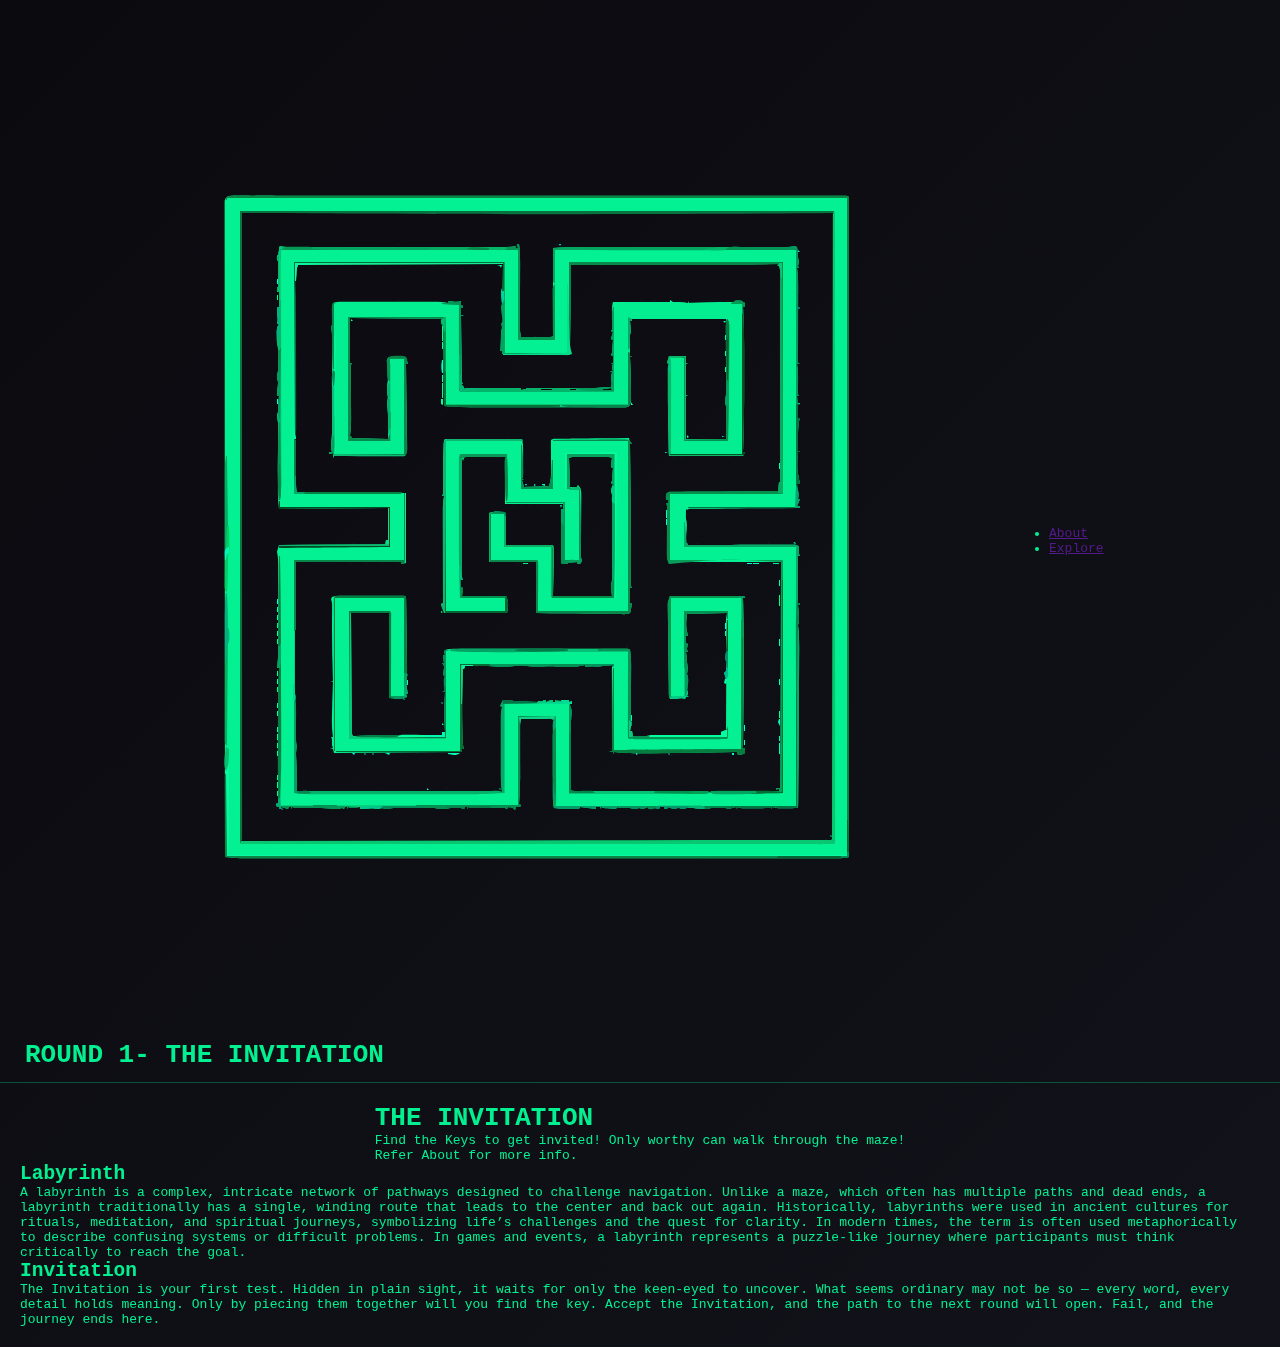
<file: Round1/index.html>
<!DOCTYPE html>
<html lang="en">
  <head>
    <meta charset="utf-8">
    <meta name="viewport" content="width=device-width, initial-scale=1.0">
    <title>Round 1</title>
    <link rel="stylesheet" href="styles.css">
  </head>
  <body>
    <header>
      <div class="heady">
      <img src="laby2.o.svg" alt="logo" id="laby">
      <h1 id="hea">ROUND 1- THE INVITATION</h1>
      </div>
      <nav>
        <ul>
          <li><a href="">About</a></li>
          <li><a href="">Explore</a></li>
        </ul>
      </nav>
      <div class="divider"></div>
      </div>
    </header>
    <main>
      <div class="door">
        <h1 id="site-title"> THE INVITATION</h1>
        <p>Find the Keys to get invited! Only worthy can walk through the maze! <br> Refer About for more info.</p>
      </div>
      <div class="meaning">
        <h2>Labyrinth</h2>
        <p>A labyrinth is a complex, intricate network of pathways designed to challenge navigation. Unlike a maze, which often has multiple paths and dead ends, a labyrinth traditionally has a single, winding route that leads to the center and back out again. Historically, labyrinths were used in ancient cultures for rituals, meditation, and spiritual journeys, symbolizing life’s challenges and the quest for clarity. In modern times, the term is often used metaphorically to describe confusing systems or difficult problems. In games and events, a labyrinth represents a puzzle-like journey where participants must think critically to reach the goal.
</p>
      </div>
      <div class="meaning">
        <h2>Invitation</h2>
        <p>The Invitation is your first test. Hidden in plain sight, it waits for only the keen-eyed to uncover. What seems ordinary may not be so — every word, every detail holds meaning. Only by piecing them together will you find the key. Accept the Invitation, and the path to the next round will open. Fail, and the journey ends here.
</p>
      </div>
        <canvas id="particles"></canvas>

    </main>
    <footer>
      
    </footer>
  </body>
</html>
</file>
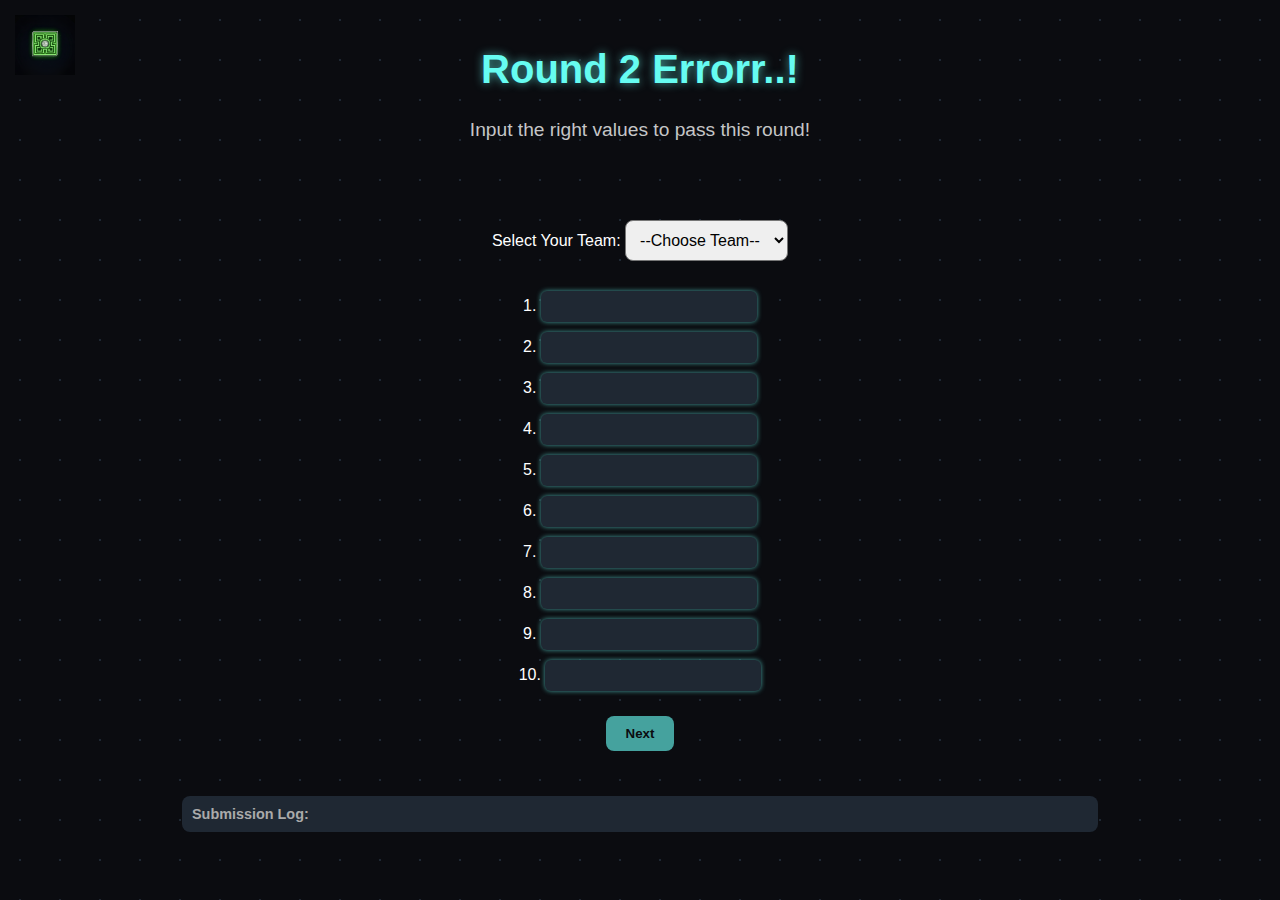
<file: Round2/index.html>
<!DOCTYPE html>
<html lang="en">
<head>
  <meta charset="UTF-8">
  <title>Round 2 Errorr..!</title>
  <link rel="stylesheet" href="styles.css">
</head>
<body>

  <!-- Logo -->
  <img src="labyrinthlogo.png" alt="Logo" class="logo">

  <!-- Heading -->
  <header>
    <h1>Round 2 Errorr..!</h1>
    <p>Input the right values to pass this round!</p>
  </header>

  <div class="container">
    <!-- Team Dropdown -->
    <label for="team">Select Your Team: </label>
    <select id="team">
      <option value="">--Choose Team--</option>
      <script>
        for(let i=1;i<=20;i++){
          document.write(`<option value="Team ${i}">Team ${i}</option>`);
        }
      </script>
    </select>

    <!-- Input Sections -->
    <div id="questionContainer"></div>

    <!-- Navigation -->
    <div>
      <button id="prevBtn" onclick="prevPage()">Previous</button>
      <button id="nextBtn" onclick="nextPage()">Next</button>
      <button id="submitBtn" onclick="submitAnswers()" style="display:none;">Submit</button>
    </div>

    <!-- Result -->
    <div id="result"></div>

    <!-- Log -->
    <div id="log"><b>Submission Log:</b><br></div>
  </div>

<script src="script.js"></script>
</body>
</html>
</file>
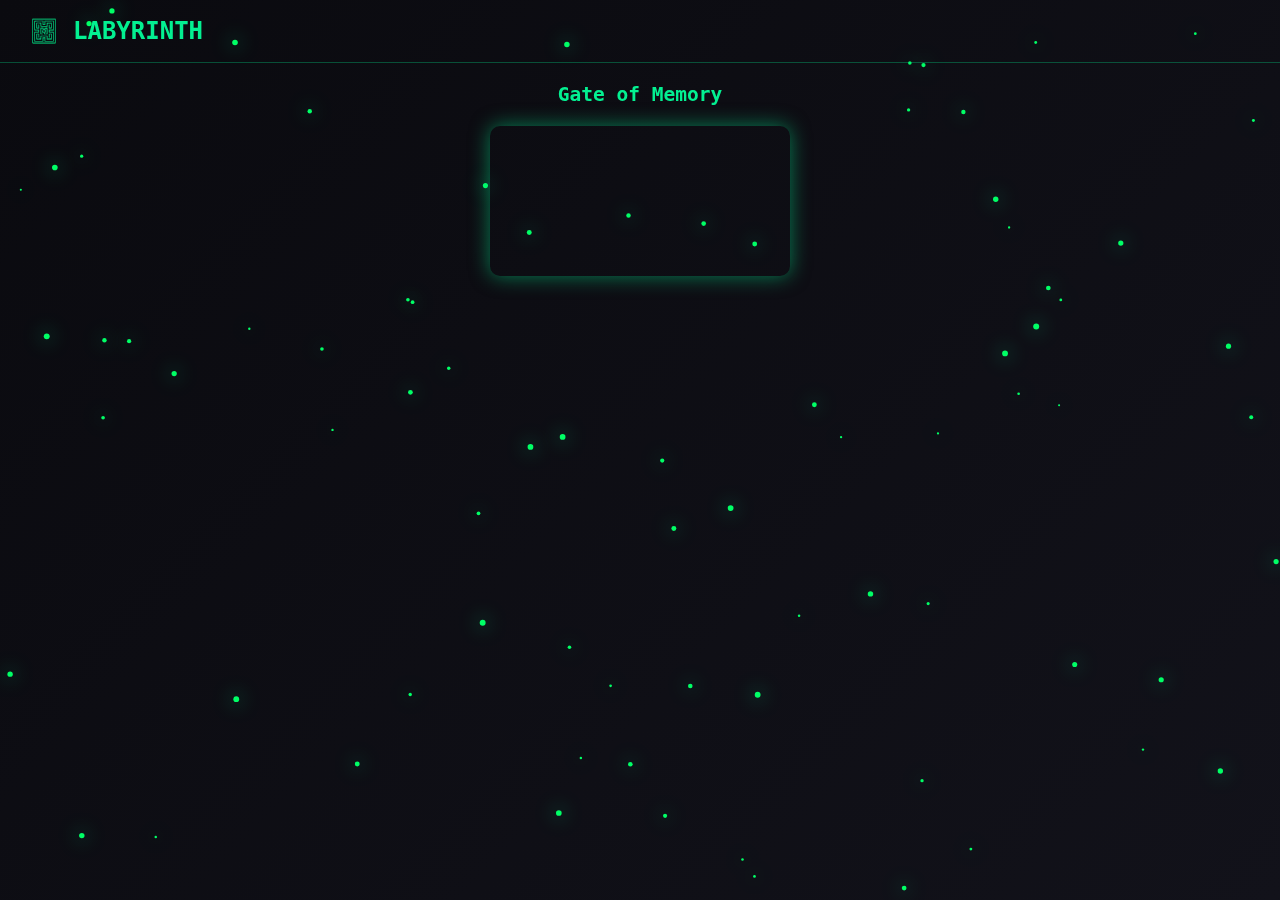
<file: Round1/memory.html>
<!DOCTYPE html>
<html lang="en">
<head>
  <meta charset="UTF-8">
  <meta name="viewport" content="width=device-width, initial-scale=1.0">
  <title>Labyrinth – Gate of Memory</title>
  <link rel="stylesheet" href="styles.css">
</head>
<body>
  <canvas id="particles"></canvas>

  <header>
    <div class="header-left">
      <img src="laby2.o.svg" alt="logo" id="logo">
      <h1 class="apple">LABYRINTH</h1>
    </div>
  </header>

  <main>
    <div class="memory-container">
      <h2>Gate of Memory</h2>

      <!-- Form appears after timer -->
      <iframe id="memory-form"<iframe src="https://docs.google.com/forms/d/e/1FAIpQLSclTab_37AvYk2CdNKPNt_aI2oTcqrNsRdruDgExSGyqK-XFQ/viewform?embedded=true" 
        width: 100%; 
        height: 600px;
        border: none;"></iframe>
    </div>
  </main>

  <script src="script.js"></script>
</body>
</html>
</file>
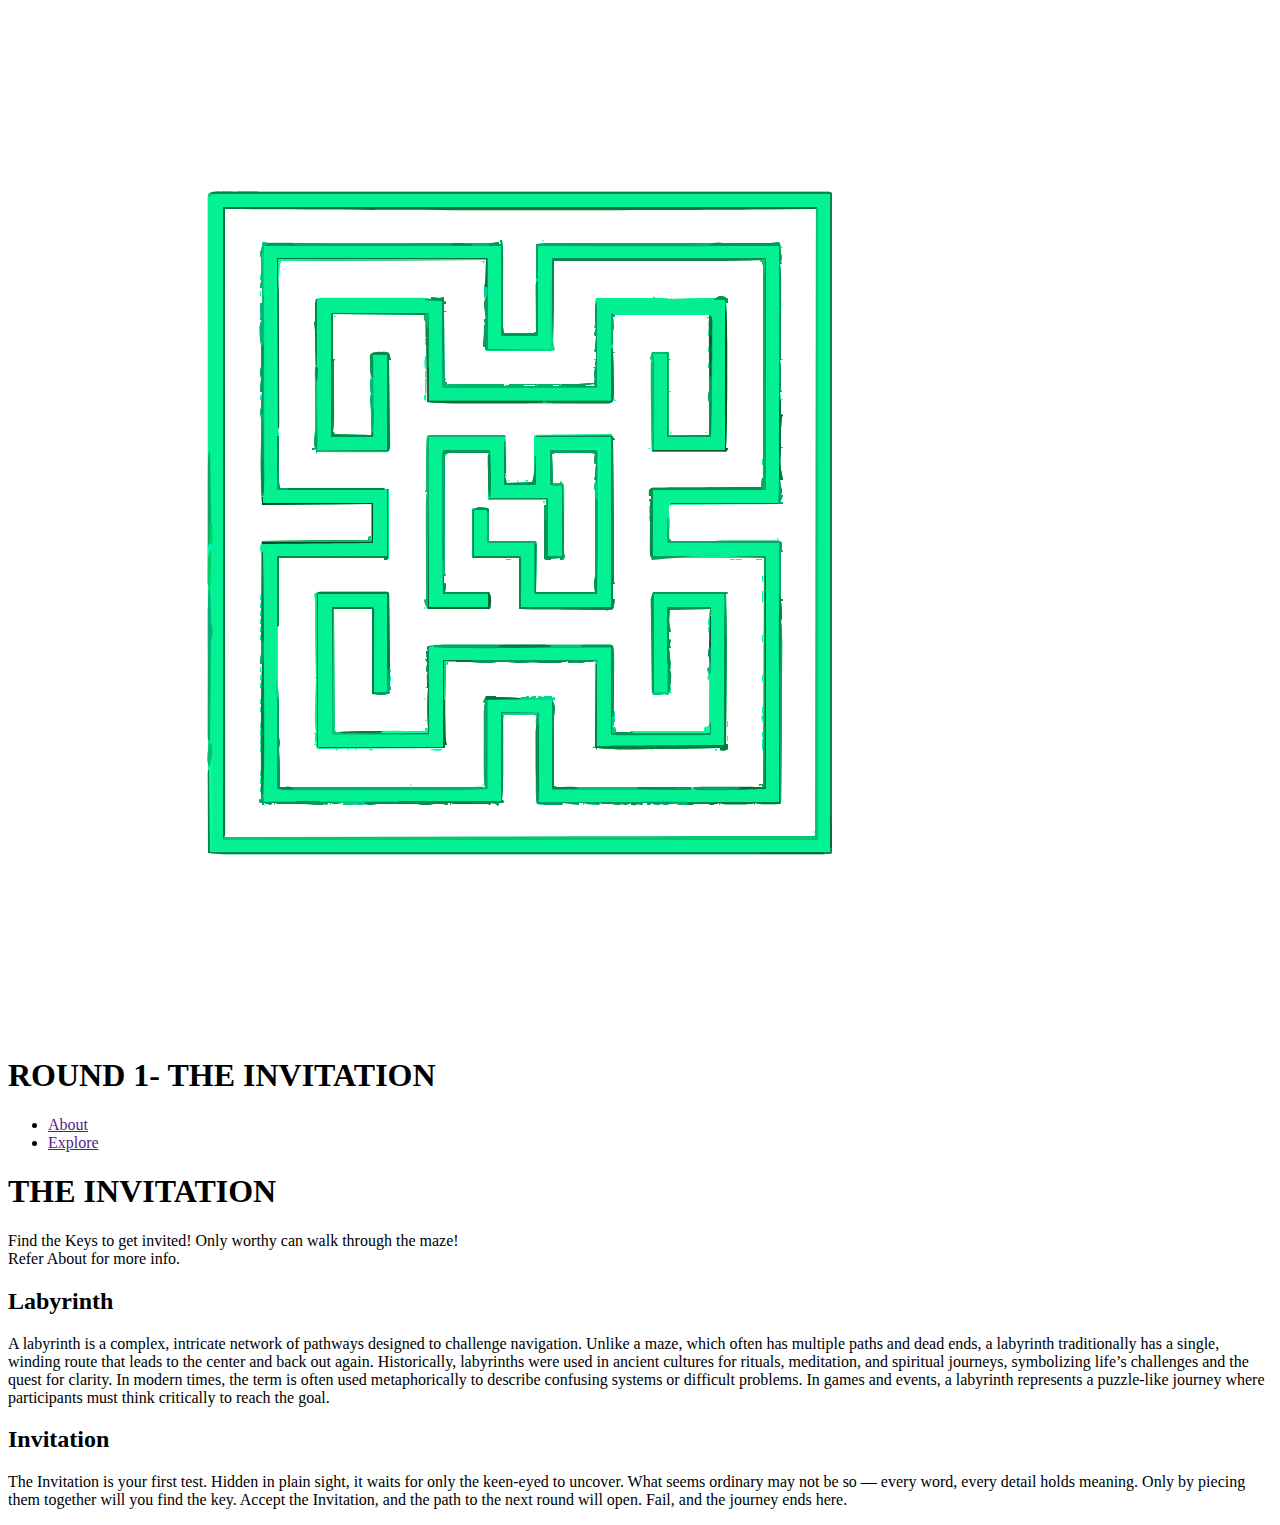
<file: Round1/start.html>
<!DOCTYPE html>
<html lang="en">
  <head>
    <meta charset="utf-8">
    <meta name="viewport" content="width=device-width,initial-width=1.0">
    <title>Round 1</title>
  </head>
  <body>
    <header>
      <div class="heady">
      <img src="laby2.o.svg" alt="logo" id="laby">
      <h1 id="hea">ROUND 1- THE INVITATION</h1>
      <nav>
        <ul>
          <li><a href="">About</a></li>
          <li><a href="">Explore</a></li>
        </ul>
      </nav>
      <div class="divider"></div>
      </div>
    </header>
    <main>
      <div class="door">
        <h1 id="site-title"> THE INVITATION</h1>
        <p>Find the Keys to get invited! Only worthy can walk through the maze! <br> Refer About for more info.</p>
      </div>
      <div class="meaning">
        <h2>Labyrinth</h2
        <p>A labyrinth is a complex, intricate network of pathways designed to challenge navigation. Unlike a maze, which often has multiple paths and dead ends, a labyrinth traditionally has a single, winding route that leads to the center and back out again. Historically, labyrinths were used in ancient cultures for rituals, meditation, and spiritual journeys, symbolizing life’s challenges and the quest for clarity. In modern times, the term is often used metaphorically to describe confusing systems or difficult problems. In games and events, a labyrinth represents a puzzle-like journey where participants must think critically to reach the goal.
</p>
      </div>
      <div class="meaning">
        <h2>Invitation</h2>
        <p>The Invitation is your first test. Hidden in plain sight, it waits for only the keen-eyed to uncover. What seems ordinary may not be so — every word, every detail holds meaning. Only by piecing them together will you find the key. Accept the Invitation, and the path to the next round will open. Fail, and the journey ends here.
</p>
      </div>
    </main>
    <footer>
      
    </footer>
  </body>
</html>
</file>
<file: styles.css>

</file>
<file: Round2/styles.css>
body {
  margin: 0;
  font-family: 'Trebuchet MS', sans-serif;
  background: #0b0c10;
  color: #fff;
  text-align: center;
  background-image: radial-gradient(circle, #1f2833 1px, transparent 1px);
  background-size: 40px 40px;
}
header {
  padding: 20px;
}
header h1 {
  font-size: 2.5rem;
  color: #66fcf1;
  text-shadow: 0 0 10px #45a29e;
}
header p {
  font-size: 1.2rem;
  color: #c5c6c7;
}
.logo {
  position: absolute;
  top: 15px;
  left: 15px;
  width: 60px;
  height: auto;
}
.container {
  margin-top: 40px;
}
select {
  padding: 10px;
  margin-bottom: 20px;
  border-radius: 8px;
  font-size: 1rem;
}
.inputs {
  display: none;
}
.inputs.active {
  display: block;
}
.input-row {
  margin: 10px;
}
input[type="text"] {
  padding: 8px;
  width: 200px;
  border-radius: 6px;
  border: none;
  outline: none;
  text-align: center;
  box-shadow: 0 0 5px #45a29e;
  background: #1f2833;
  color: white;
}
button {
  padding: 10px 20px;
  margin: 15px;
  border: none;
  border-radius: 8px;
  background: #45a29e;
  color: #0b0c10;
  font-weight: bold;
  cursor: pointer;
  transition: 0.2s;
}
button:hover {
  background: #66fcf1;
}
#result {
  margin-top: 20px;
  font-size: 1.3rem;
  font-weight: bold;
  color: #ff5555;
}
#log {
  margin-top: 30px;
  padding: 10px;
  background: #1f2833;
  border-radius: 8px;
  width: 70%;
  margin-left: auto;
  margin-right: auto;
  text-align: left;
  font-size: 0.9rem;
  color: #aaa;
}
</file>
<file: Round1/styles.css>
/* Reset */
body, ul, li, h1, h2, p, input, button { margin:0; padding:0; box-sizing:border-box; }
body {
  font-family: monospace;
  color: #03F091;
  background: linear-gradient(135deg,#0A0A0F,#12121A);
  min-height: 100vh;
  overflow-x: hidden;
}

/* Particles */
#particles {
  position: fixed;
  top:0; left:0;
  width:100vw; height:100vh;
  z-index:-1;
}

/* Header */
header {
  display:flex;
  justify-content:flex-start;
  align-items:center;
  padding:12px 25px;
  border-bottom:1px solid rgba(3,240,145,0.3);
}
.header-left { display:flex; align-items:center; gap:10px; }
#logo { height:38px; width:auto; }
.apple { font-size:24px; color:#03F091; }

/* Main */
main { display:flex; justify-content:center; align-items:center; flex-direction:column; padding:20px; }
.center-content { display:flex; flex-direction:column; align-items:center; gap:20px; text-align:center; }

/* Team input */
.team-input label { margin-right:10px; font-weight:bold; }
.team-input input { padding:6px 10px; border-radius:6px; border:1px solid #03F091; background:#0A0A0F; color:#03F091; width:200px; }

/* Tagline */
.tagline { font-size:18px; color:#00E0FF; font-style:italic; }

/* Start Button */
.start-btn {
  padding:12px 36px;
  border-radius:50px;
  background:linear-gradient(90deg,#03F091,#00ff99);
  color:#0A0A0F;
  font-size:22px;
  font-weight:bold;
  cursor:pointer;
  border:none;
  box-shadow:0 0 20px rgba(3,240,145,0.7);
  transition:0.3s all ease;
}
.start-btn:hover {
  background:linear-gradient(90deg,#00ffaa,#03F091);
  transform:scale(1.05);
  box-shadow:0 0 30px rgba(0,255,153,0.9);
}

/* Center Logo Animation */
#center-logo { width:200px; height:auto; stroke:#03F091; fill:none; }
#center-logo path {
  stroke-linecap:round;
  stroke-linejoin:round;
  stroke:#03F091;
  fill:none;
  opacity:0;
}

/* Memory Page */
.memory-container { display:flex; flex-direction:column; align-items:center; gap:20px; }
#memory-img { max-width:90%; border:2px solid #03F091; border-radius:10px; box-shadow:0 0 20px rgba(3,240,145,0.5);}
#memory-form { border:0; border-radius:10px; box-shadow:0 0 20px rgba(3,240,145,0.5); }

/* Responsive */
@media(max-width:900px){
  .team-input input { width:150px; }
  #memory-img { max-width:100%; }
  #memory-form { height:500px; }
}
</file>
